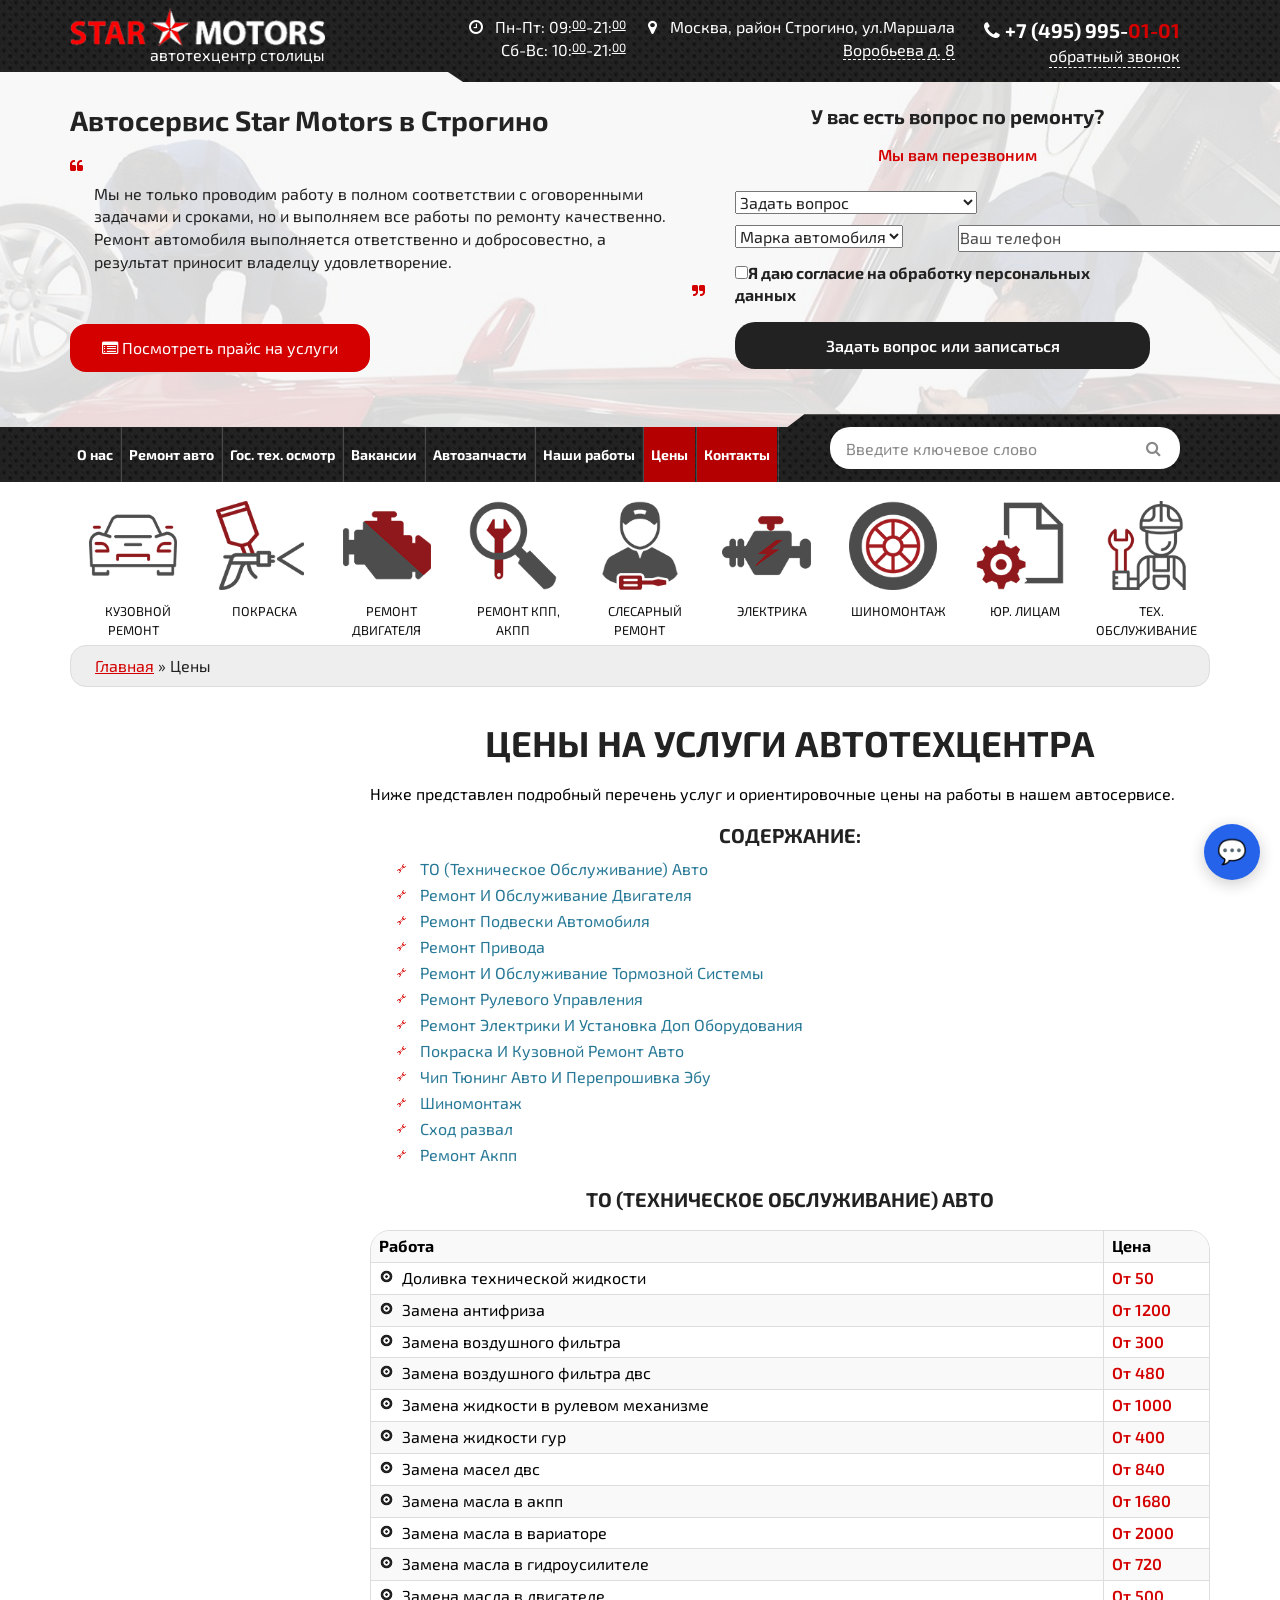
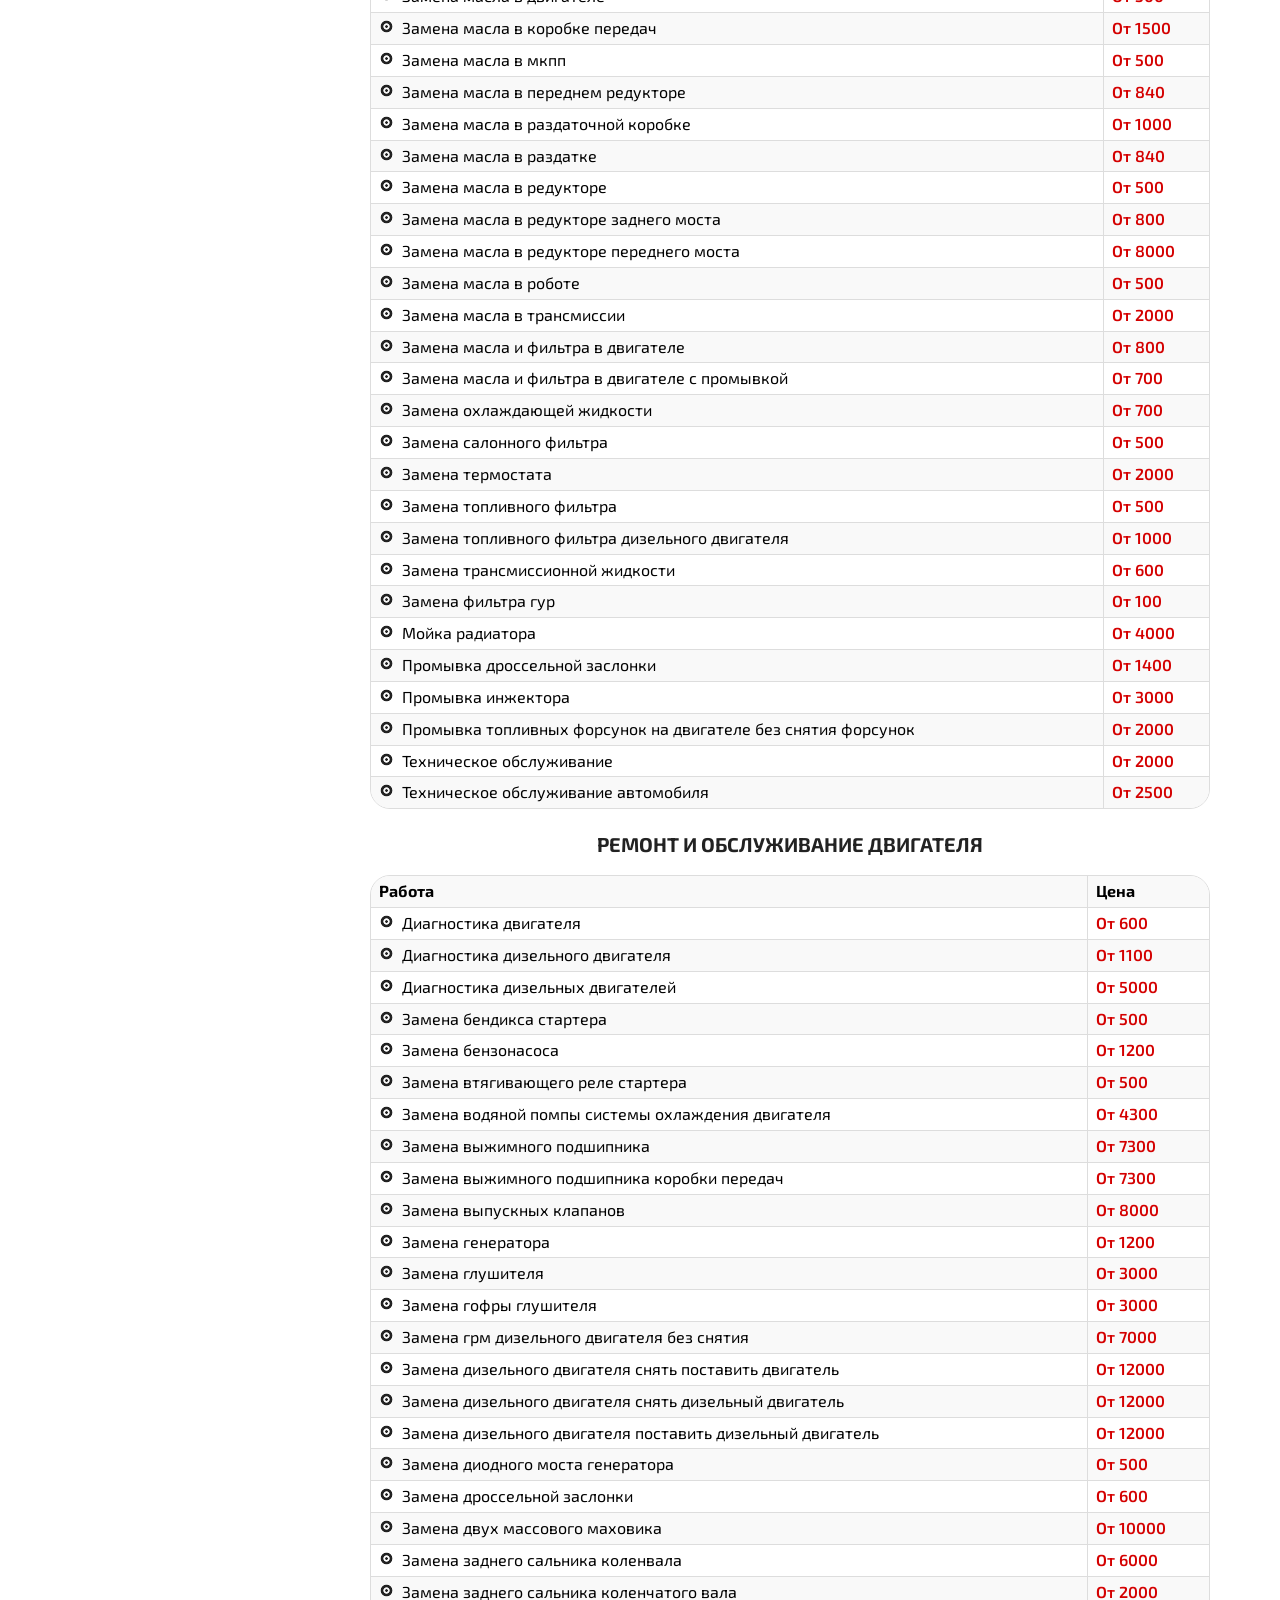
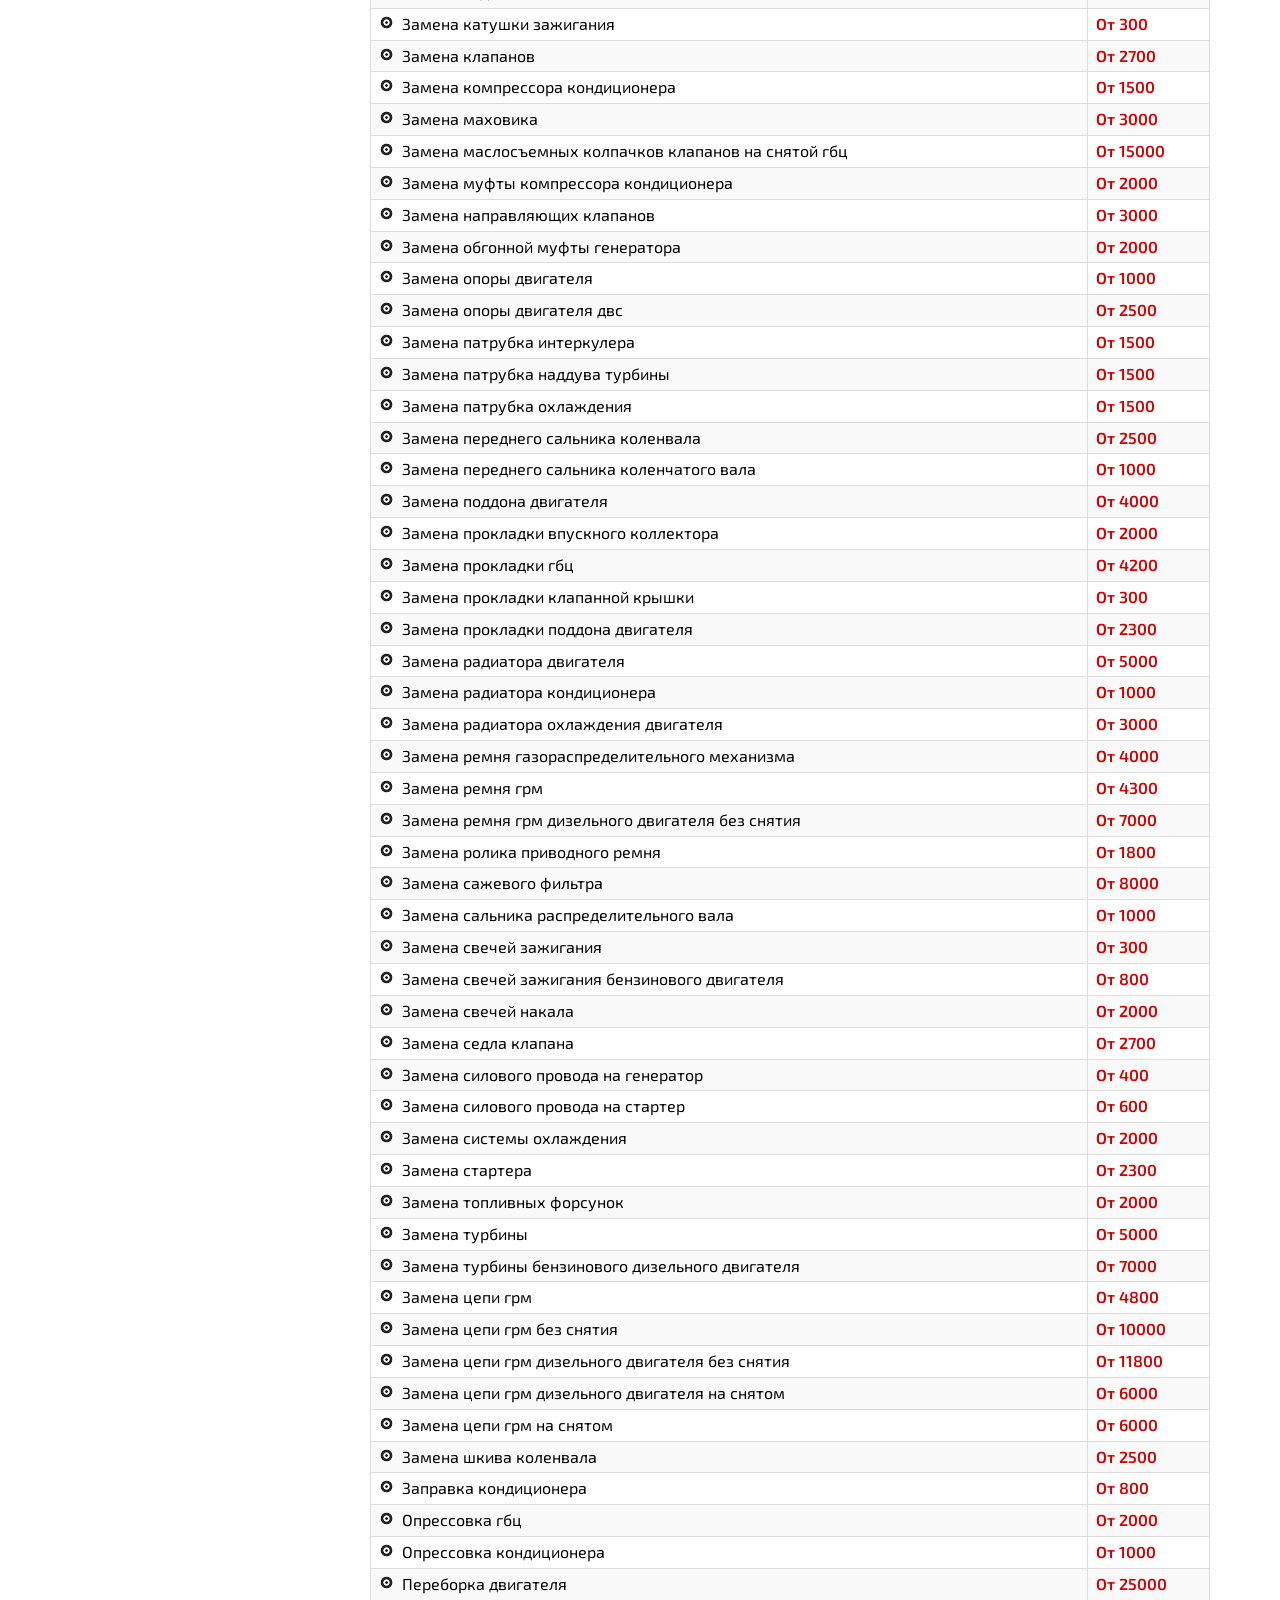
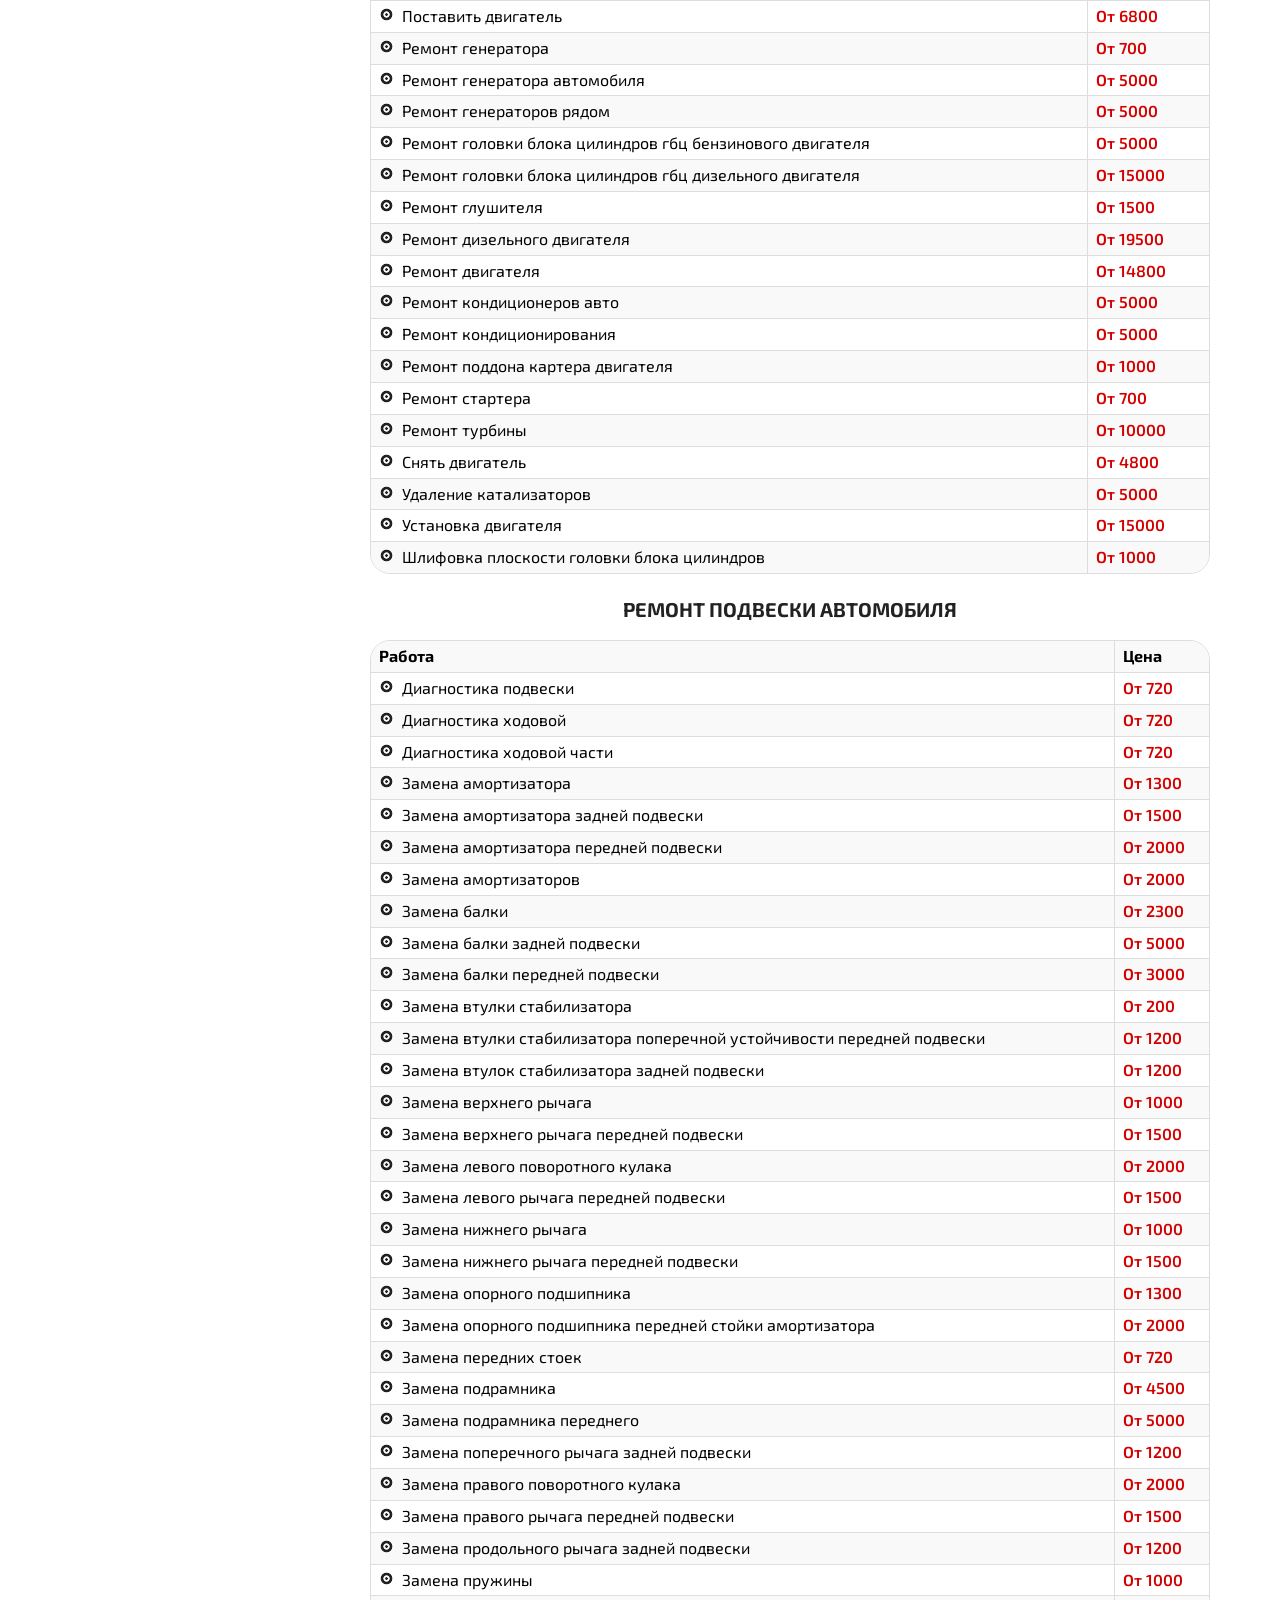
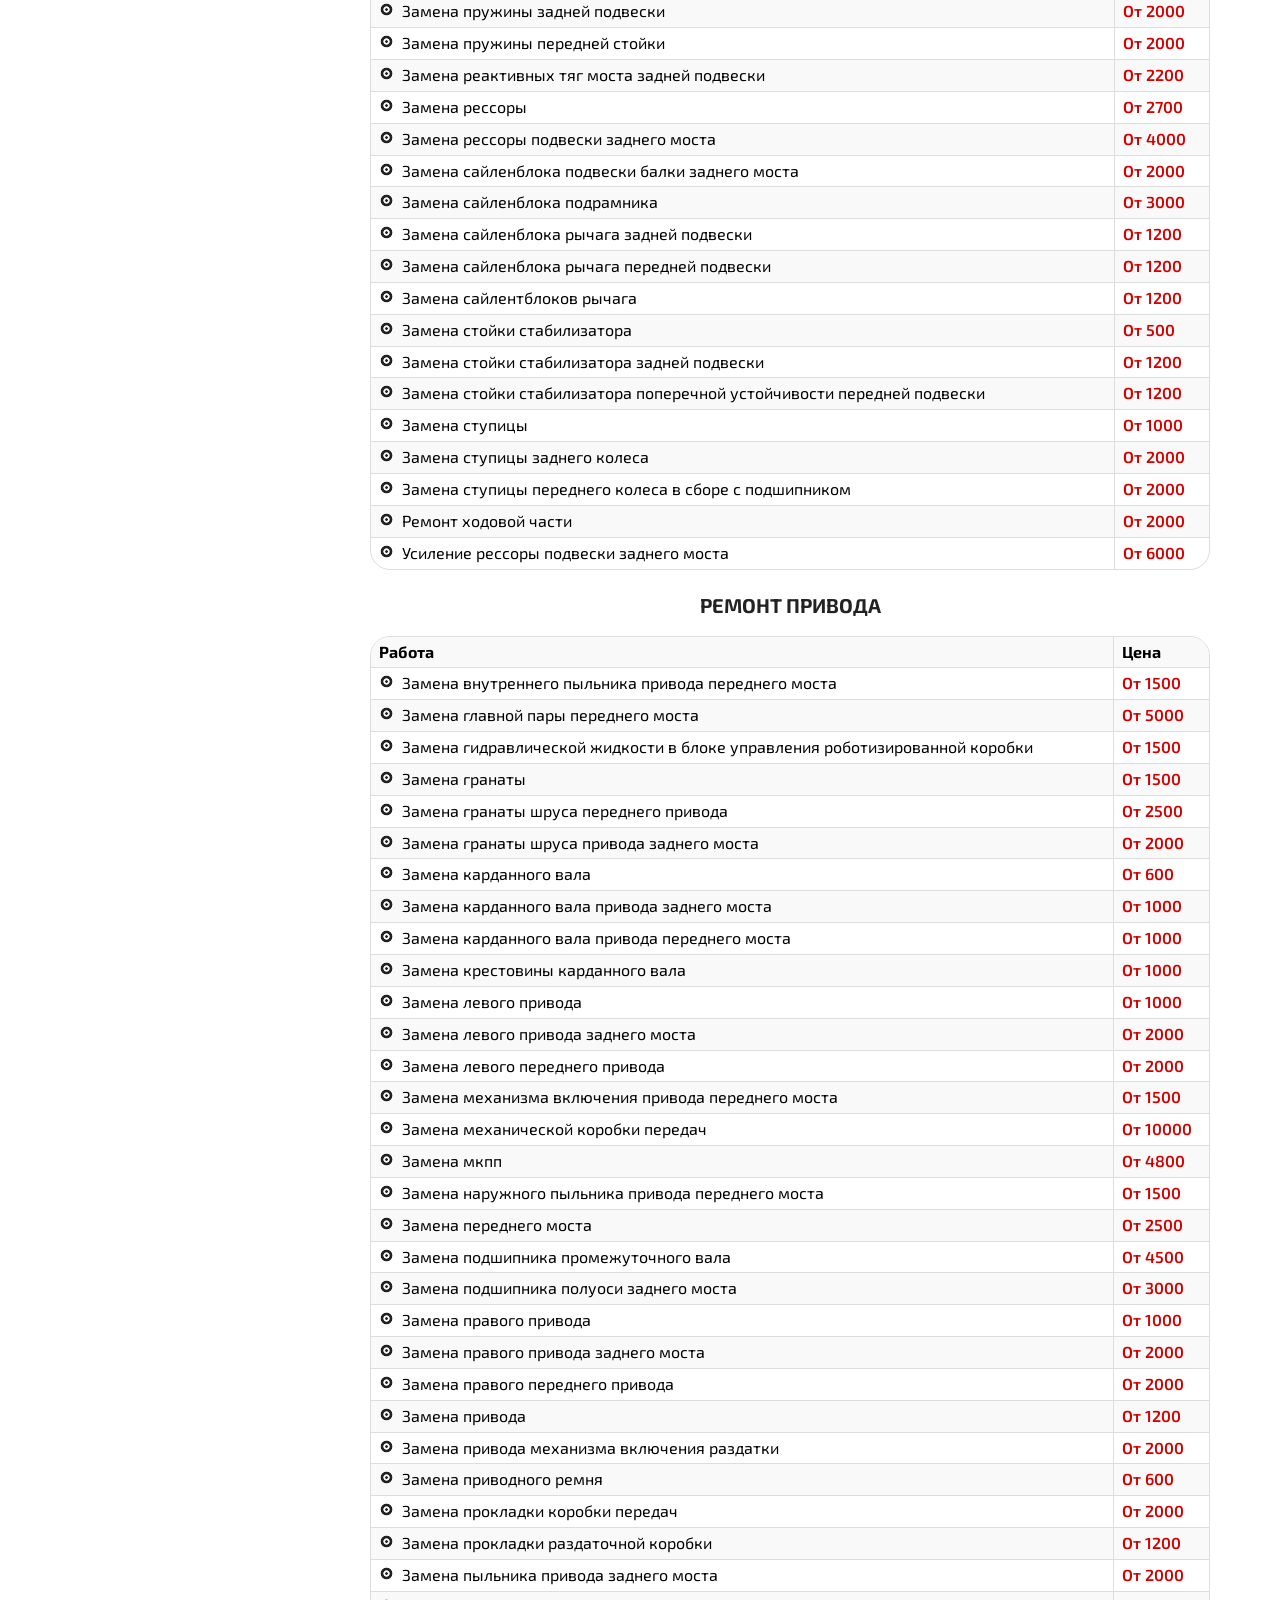
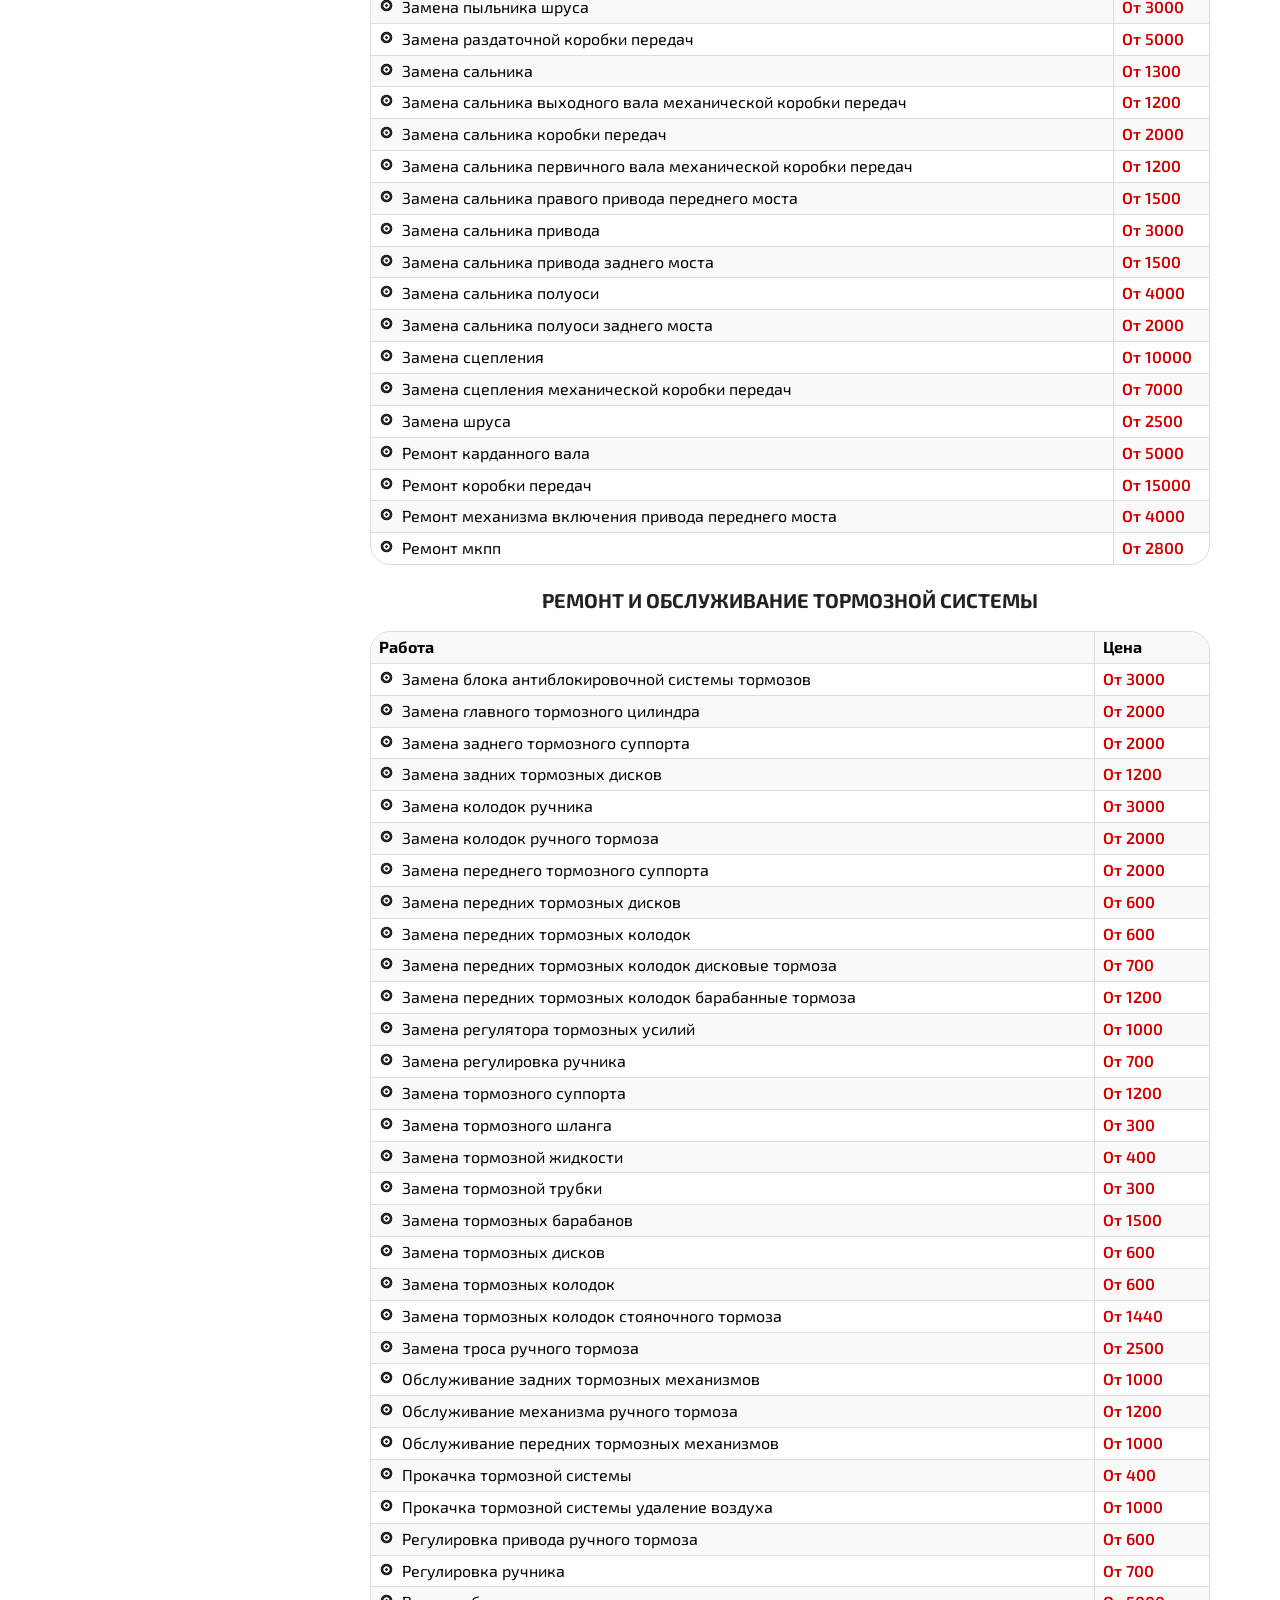
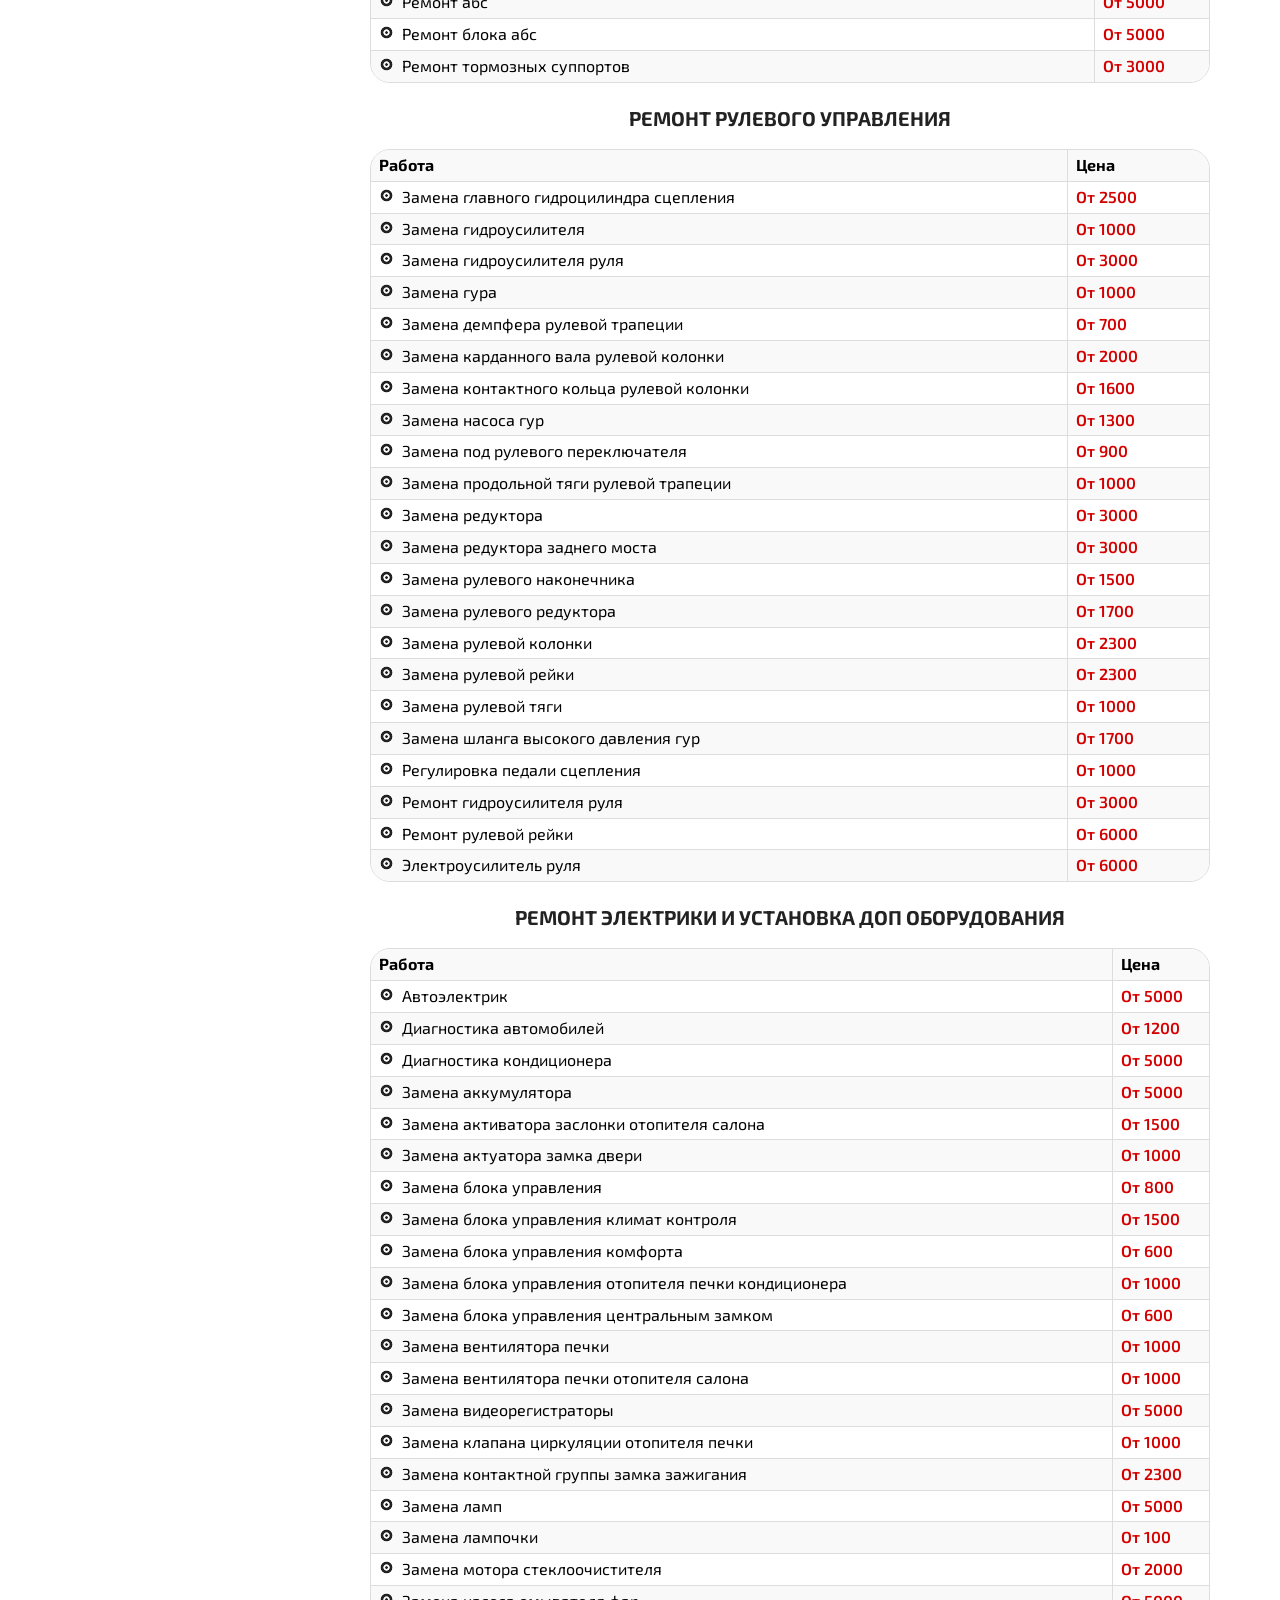
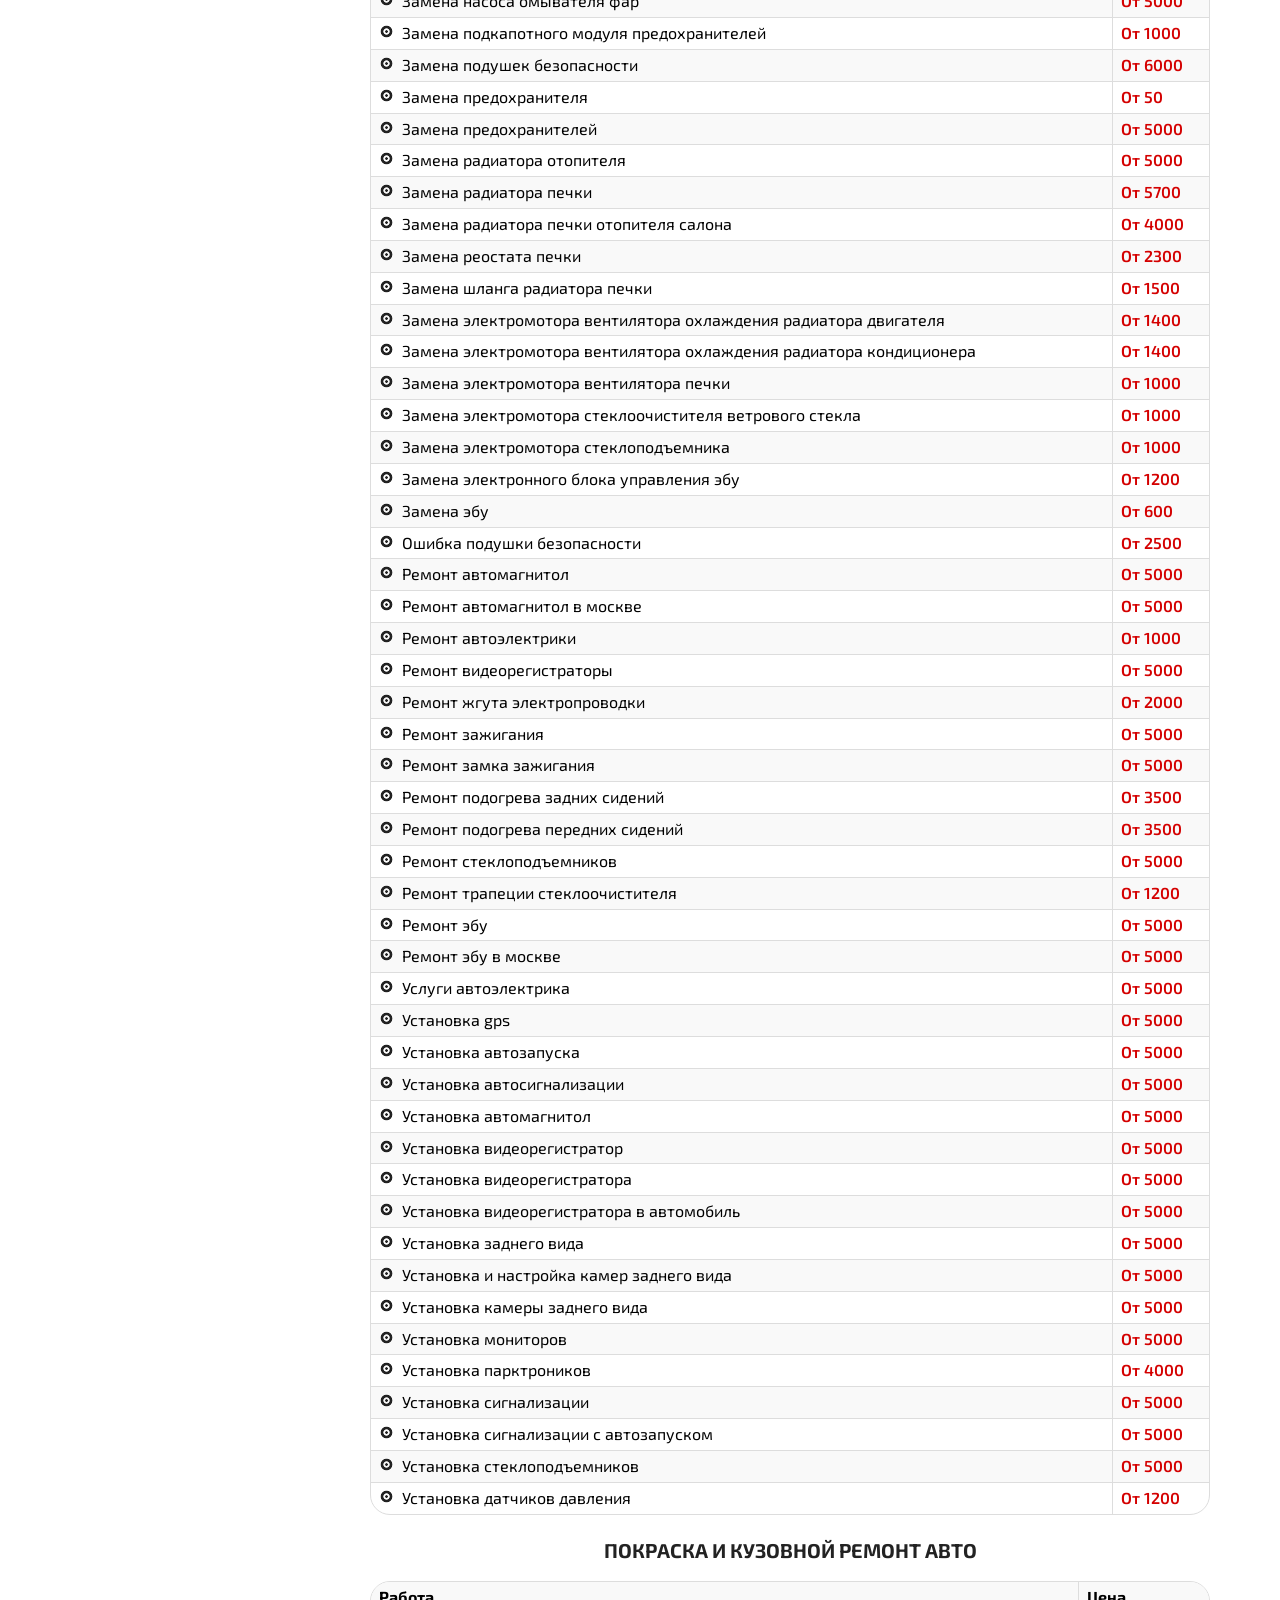
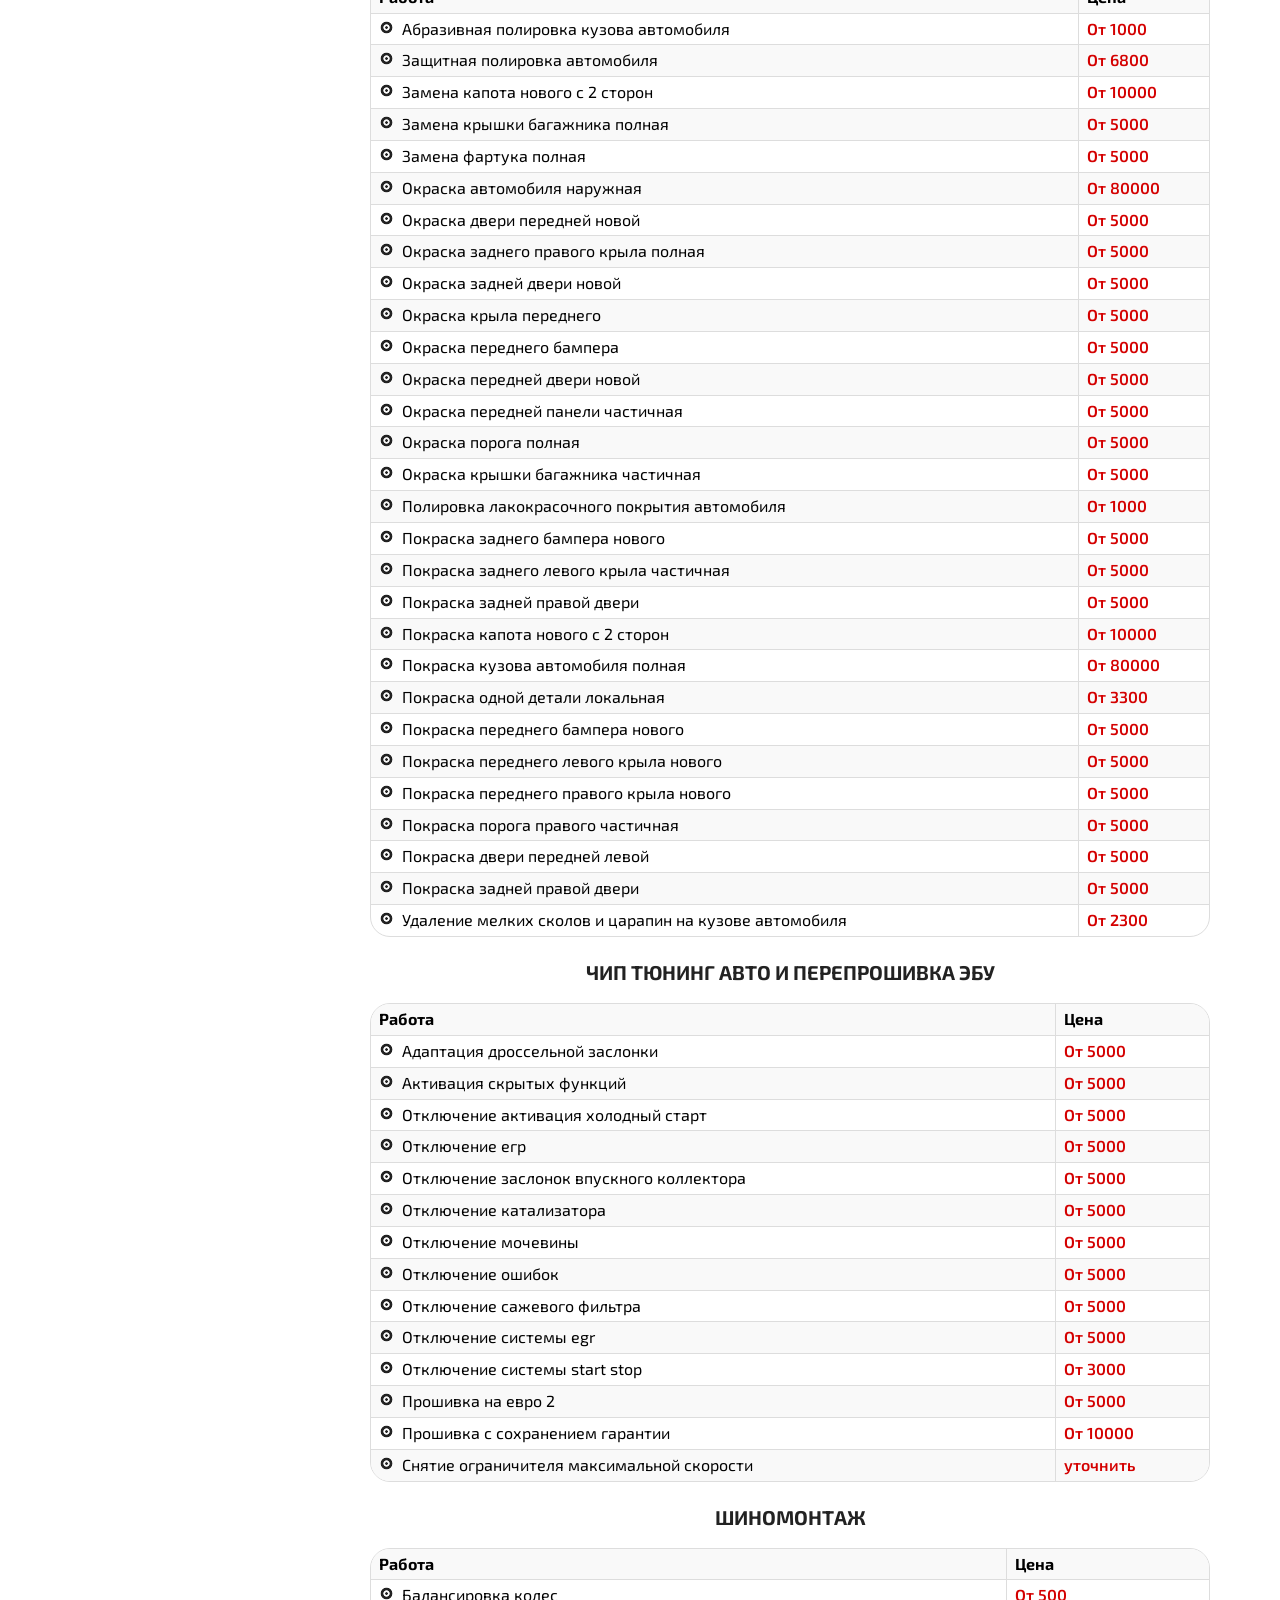
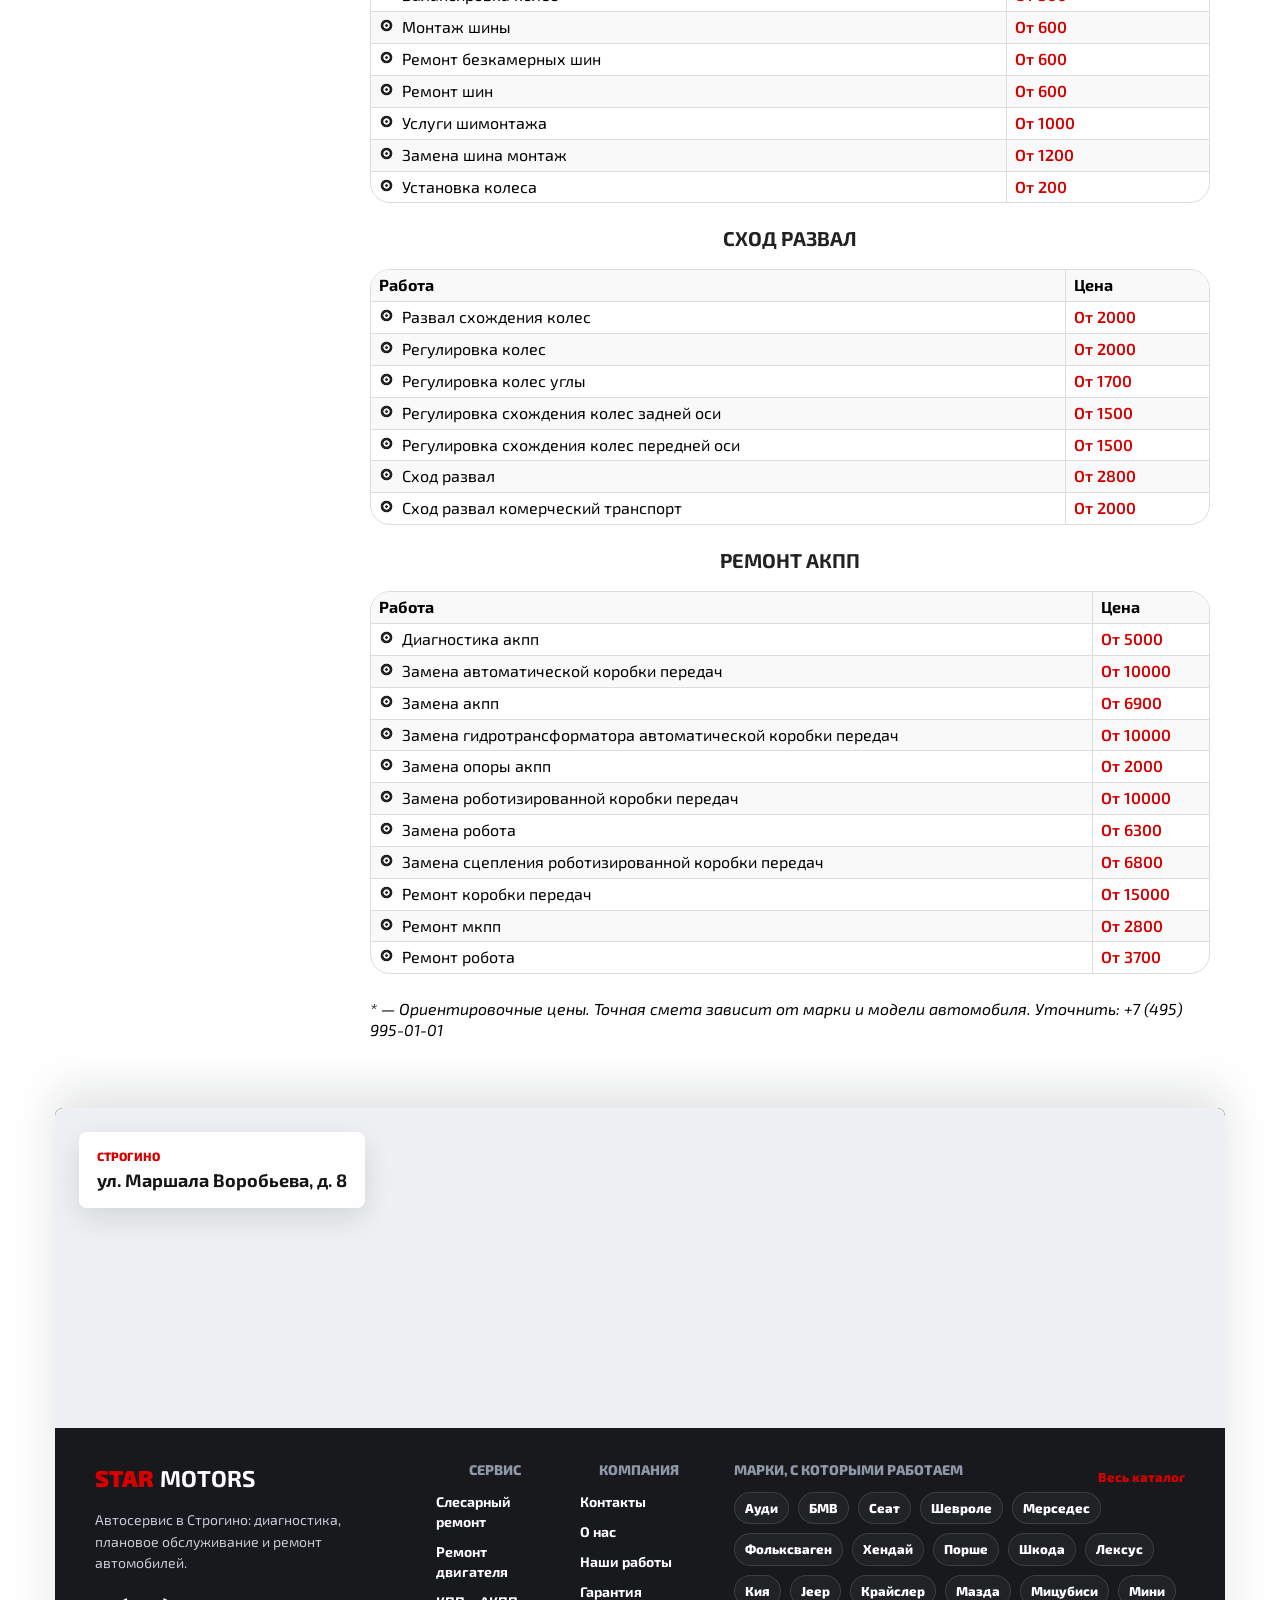
<file: index.html>
<!DOCTYPE html>
<html lang="ru-RU">
<head>
  <meta charset="utf-8" />
  <meta name="viewport" content="width=device-width, initial-scale=1" />
  <base href="https://patr1k66.github.io/star-motors/" />
  <title>Цены — Star Motors, автосервис в Строгино</title>
  <meta name="description" content="Прайс-лист автосервиса Star Motors — ремонт и ТО иномарок в Москве, Строгино." />
  <link rel="icon" href="https://star-motors.ru/wp-content/themes/wordpost_new1/images/favicon.ico" />
  <link rel="preconnect" href="https://fonts.googleapis.com" />
  <link rel="preconnect" href="https://fonts.gstatic.com" crossorigin />
  <link href="https://fonts.googleapis.com/css2?family=Exo+2:wght@300;400;600;700&display=swap" rel="stylesheet" />
  <link rel="stylesheet" href="https://cdnjs.cloudflare.com/ajax/libs/font-awesome/4.3.0/css/font-awesome.min.css" />
  <style>
body,div,dl,dt,dd,ul,ol,li,h1,h2,h3,h4,h5,h6,pre,
form,fieldset,input,textarea,p,blockquote,th,td{padding:0;margin:0;}
table{border-collapse:collapse;border-spacing:0;}
fieldset,img{border:0;}
ul{list-style:none;}
strong{font-weight:bold;}
caption,th{text-align:left;}
h1,h2,h3,h4,h5,h6{font-family:Calibri;}
h1{font-size:1.6em;}
h2{font-size:1.4em;}
h3{font-size:1.2em;}
h4{font-size:1em;}
h5{font-size:0.85em;}
h6{font-size:0.75em;}
q:before,q:after{content:'';}
abbr,acronym{border:0;}

/*!
 * Bootstrap v3.3.7 (http://getbootstrap.com)
 * Copyright 2011-2016 Twitter, Inc.
 * Licensed under MIT (https://github.com/twbs/bootstrap/blob/master/LICENSE)
 *//*! normalize.css v3.0.3 | MIT License | github.com/necolas/normalize.css */html{font-family:sans-serif;-webkit-text-size-adjust:100%;-ms-text-size-adjust:100%}body{margin:0}article,aside,details,figcaption,figure,footer,header,hgroup,main,menu,nav,section,summary{display:block}audio,canvas,progress,video{display:inline-block;vertical-align:baseline}audio:not([controls]){display:none;height:0}[hidden],template{display:none}a{background-color:transparent}a:active,a:hover{outline:0}abbr[title]{border-bottom:1px dotted}b,strong{font-weight:700}dfn{font-style:italic}h1{margin:.67em 0;font-size:2em}mark{color:#000;background:#ff0}small{font-size:80%}sub,sup{position:relative;font-size:75%;line-height:0;vertical-align:baseline}sup{top:-.5em}sub{bottom:-.25em}img{border:0}svg:not(:root){overflow:hidden}figure{margin:1em 40px}hr{height:0;-webkit-box-sizing:content-box;-moz-box-sizing:content-box;box-sizing:content-box}pre{overflow:auto}code,kbd,pre,samp{font-family:monospace,monospace;font-size:1em}button,input,optgroup,select,textarea{margin:0;font:inherit;color:inherit}button{overflow:visible}button,select{text-transform:none}button,html input[type=button],input[type=reset],input[type=submit]{-webkit-appearance:button;cursor:pointer}button[disabled],html input[disabled]{cursor:default}button::-moz-focus-inner,input::-moz-focus-inner{padding:0;border:0}input{line-height:normal}input[type=checkbox],input[type=radio]{-webkit-box-sizing:border-box;-moz-box-sizing:border-box;box-sizing:border-box;padding:0}input[type=number]::-webkit-inner-spin-button,input[type=number]::-webkit-outer-spin-button{height:auto}input[type=search]{-webkit-box-sizing:content-box;-moz-box-sizing:content-box;box-sizing:content-box;-webkit-appearance:textfield}input[type=search]::-webkit-search-cancel-button,input[type=search]::-webkit-search-decoration{-webkit-appearance:none}fieldset{padding:.35em .625em .75em;margin:0 2px;border:1px solid silver}legend{padding:0;border:0}textarea{overflow:auto}optgroup{font-weight:700}table{border-spacing:0;border-collapse:collapse}td,th{padding:0}/*! Source: https://github.com/h5bp/html5-boilerplate/blob/master/src/css/main.css */@media print{*,:after,:before{color:#000!important;text-shadow:none!important;background:0 0!important;-webkit-box-shadow:none!important;box-shadow:none!important}a,a:visited{text-decoration:underline}a[href]:after{content:" (" attr(href) ")"}abbr[title]:after{content:" (" attr(title) ")"}a[href^="javascript:"]:after,a[href^="#"]:after{content:""}blockquote,pre{border:1px solid #999;page-break-inside:avoid}thead{display:table-header-group}img,tr{page-break-inside:avoid}img{max-width:100%!important}h2,h3,p{orphans:3;widows:3}h2,h3{page-break-after:avoid}.navbar{display:none}.btn>.caret,.dropup>.btn>.caret{border-top-color:#000!important}.label{border:1px solid #000}.table{border-collapse:collapse!important}.table td,.table th{background-color:#fff!important}.table-bordered td,.table-bordered th{border:1px solid #ddd!important}}@font-face{font-family:'Glyphicons Halflings';src:url(../fonts/glyphicons-halflings-regular.eot);src:url(../fonts/glyphicons-halflings-regular.eot?#iefix) format('embedded-opentype'),url(../fonts/glyphicons-halflings-regular.woff2) format('woff2'),url(../fonts/glyphicons-halflings-regular.woff) format('woff'),url(../fonts/glyphicons-halflings-regular.ttf) format('truetype'),url(../fonts/glyphicons-halflings-regular.svg#glyphicons_halflingsregular) format('svg')}.glyphicon{position:relative;top:1px;display:inline-block;font-family:'Glyphicons Halflings';font-style:normal;font-weight:400;line-height:1;-webkit-font-smoothing:antialiased;-moz-osx-font-smoothing:grayscale}.glyphicon-asterisk:before{content:"\002a"}.glyphicon-plus:before{content:"\002b"}.glyphicon-eur:before,.glyphicon-euro:before{content:"\20ac"}.glyphicon-minus:before{content:"\2212"}.glyphicon-cloud:before{content:"\2601"}.glyphicon-envelope:before{content:"\2709"}.glyphicon-pencil:before{content:"\270f"}.glyphicon-glass:before{content:"\e001"}.glyphicon-music:before{content:"\e002"}.glyphicon-search:before{content:"\e003"}.glyphicon-heart:before{content:"\e005"}.glyphicon-star:before{content:"\e006"}.glyphicon-star-empty:before{content:"\e007"}.glyphicon-user:before{content:"\e008"}.glyphicon-film:before{content:"\e009"}.glyphicon-th-large:before{content:"\e010"}.glyphicon-th:before{content:"\e011"}.glyphicon-th-list:before{content:"\e012"}.glyphicon-ok:before{content:"\e013"}.glyphicon-remove:before{content:"\e014"}.glyphicon-zoom-in:before{content:"\e015"}.glyphicon-zoom-out:before{content:"\e016"}.glyphicon-off:before{content:"\e017"}.glyphicon-signal:before{content:"\e018"}.glyphicon-cog:before{content:"\e019"}.glyphicon-trash:before{content:"\e020"}.glyphicon-home:before{content:"\e021"}.glyphicon-file:before{content:"\e022"}.glyphicon-time:before{content:"\e023"}.glyphicon-road:before{content:"\e024"}.glyphicon-download-alt:before{content:"\e025"}.glyphicon-download:before{content:"\e026"}.glyphicon-upload:before{content:"\e027"}.glyphicon-inbox:before{content:"\e028"}.glyphicon-play-circle:before{content:"\e029"}.glyphicon-repeat:before{content:"\e030"}.glyphicon-refresh:before{content:"\e031"}.glyphicon-list-alt:before{content:"\e032"}.glyphicon-lock:before{content:"\e033"}.glyphicon-flag:before{content:"\e034"}.glyphicon-headphones:before{content:"\e035"}.glyphicon-volume-off:before{content:"\e036"}.glyphicon-volume-down:before{content:"\e037"}.glyphicon-volume-up:before{content:"\e038"}.glyphicon-qrcode:before{content:"\e039"}.glyphicon-barcode:before{content:"\e040"}.glyphicon-tag:before{content:"\e041"}.glyphicon-tags:before{content:"\e042"}.glyphicon-book:before{content:"\e043"}.glyphicon-bookmark:before{content:"\e044"}.glyphicon-print:before{content:"\e045"}.glyphicon-camera:before{content:"\e046"}.glyphicon-font:before{content:"\e047"}.glyphicon-bold:before{content:"\e048"}.glyphicon-italic:before{content:"\e049"}.glyphicon-text-height:before{content:"\e050"}.glyphicon-text-width:before{content:"\e051"}.glyphicon-align-left:before{content:"\e052"}.glyphicon-align-center:before{content:"\e053"}.glyphicon-align-right:before{content:"\e054"}.glyphicon-align-justify:before{content:"\e055"}.glyphicon-list:before{content:"\e056"}.glyphicon-indent-left:before{content:"\e057"}.glyphicon-indent-right:before{content:"\e058"}.glyphicon-facetime-video:before{content:"\e059"}.glyphicon-picture:before{content:"\e060"}.glyphicon-map-marker:before{content:"\e062"}.glyphicon-adjust:before{content:"\e063"}.glyphicon-tint:before{content:"\e064"}.glyphicon-edit:before{content:"\e065"}.glyphicon-share:before{content:"\e066"}.glyphicon-check:before{content:"\e067"}.glyphicon-move:before{content:"\e068"}.glyphicon-step-backward:before{content:"\e069"}.glyphicon-fast-backward:before{content:"\e070"}.glyphicon-backward:before{content:"\e071"}.glyphicon-play:before{content:"\e072"}.glyphicon-pause:before{content:"\e073"}.glyphicon-stop:before{content:"\e074"}.glyphicon-forward:before{content:"\e075"}.glyphicon-fast-forward:before{content:"\e076"}.glyphicon-step-forward:before{content:"\e077"}.glyphicon-eject:before{content:"\e078"}.glyphicon-chevron-left:before{content:"\e079"}.glyphicon-chevron-right:before{content:"\e080"}.glyphicon-plus-sign:before{content:"\e081"}.glyphicon-minus-sign:before{content:"\e082"}.glyphicon-remove-sign:before{content:"\e083"}.glyphicon-ok-sign:before{content:"\e084"}.glyphicon-question-sign:before{content:"\e085"}.glyphicon-info-sign:before{content:"\e086"}.glyphicon-screenshot:before{content:"\e087"}.glyphicon-remove-circle:before{content:"\e088"}.glyphicon-ok-circle:before{content:"\e089"}.glyphicon-ban-circle:before{content:"\e090"}.glyphicon-arrow-left:before{content:"\e091"}.glyphicon-arrow-right:before{content:"\e092"}.glyphicon-arrow-up:before{content:"\e093"}.glyphicon-arrow-down:before{content:"\e094"}.glyphicon-share-alt:before{content:"\e095"}.glyphicon-resize-full:before{content:"\e096"}.glyphicon-resize-small:before{content:"\e097"}.glyphicon-exclamation-sign:before{content:"\e101"}.glyphicon-gift:before{content:"\e102"}.glyphicon-leaf:before{content:"\e103"}.glyphicon-fire:before{content:"\e104"}.glyphicon-eye-open:before{content:"\e105"}.glyphicon-eye-close:before{content:"\e106"}.glyphicon-warning-sign:before{content:"\e107"}.glyphicon-plane:before{content:"\e108"}.glyphicon-calendar:before{content:"\e109"}.glyphicon-random:before{content:"\e110"}.glyphicon-comment:before{content:"\e111"}.glyphicon-magnet:before{content:"\e112"}.glyphicon-chevron-up:before{content:"\e113"}.glyphicon-chevron-down:before{content:"\e114"}.glyphicon-retweet:before{content:"\e115"}.glyphicon-shopping-cart:before{content:"\e116"}.glyphicon-folder-close:before{content:"\e117"}.glyphicon-folder-open:before{content:"\e118"}.glyphicon-resize-vertical:before{content:"\e119"}.glyphicon-resize-horizontal:before{content:"\e120"}.glyphicon-hdd:before{content:"\e121"}.glyphicon-bullhorn:before{content:"\e122"}.glyphicon-bell:before{content:"\e123"}.glyphicon-certificate:before{content:"\e124"}.glyphicon-thumbs-up:before{content:"\e125"}.glyphicon-thumbs-down:before{content:"\e126"}.glyphicon-hand-right:before{content:"\e127"}.glyphicon-hand-left:before{content:"\e128"}.glyphicon-hand-up:before{content:"\e129"}.glyphicon-hand-down:before{content:"\e130"}.glyphicon-circle-arrow-right:before{content:"\e131"}.glyphicon-circle-arrow-left:before{content:"\e132"}.glyphicon-circle-arrow-up:before{content:"\e133"}.glyphicon-circle-arrow-down:before{content:"\e134"}.glyphicon-globe:before{content:"\e135"}.glyphicon-wrench:before{content:"\e136"}.glyphicon-tasks:before{content:"\e137"}.glyphicon-filter:before{content:"\e138"}.glyphicon-briefcase:before{content:"\e139"}.glyphicon-fullscreen:before{content:"\e140"}.glyphicon-dashboard:before{content:"\e141"}.glyphicon-paperclip:before{content:"\e142"}.glyphicon-heart-empty:before{content:"\e143"}.glyphicon-link:before{content:"\e144"}.glyphicon-phone:before{content:"\e145"}.glyphicon-pushpin:before{content:"\e146"}.glyphicon-usd:before{content:"\e148"}.glyphicon-gbp:before{content:"\e149"}.glyphicon-sort:before{content:"\e150"}.glyphicon-sort-by-alphabet:before{content:"\e151"}.glyphicon-sort-by-alphabet-alt:before{content:"\e152"}.glyphicon-sort-by-order:before{content:"\e153"}.glyphicon-sort-by-order-alt:before{content:"\e154"}.glyphicon-sort-by-attributes:before{content:"\e155"}.glyphicon-sort-by-attributes-alt:before{content:"\e156"}.glyphicon-unchecked:before{content:"\e157"}.glyphicon-expand:before{content:"\e158"}.glyphicon-collapse-down:before{content:"\e159"}.glyphicon-collapse-up:before{content:"\e160"}.glyphicon-log-in:before{content:"\e161"}.glyphicon-flash:before{content:"\e162"}.glyphicon-log-out:before{content:"\e163"}.glyphicon-new-window:before{content:"\e164"}.glyphicon-record:before{content:"\e165"}.glyphicon-save:before{content:"\e166"}.glyphicon-open:before{content:"\e167"}.glyphicon-saved:before{content:"\e168"}.glyphicon-import:before{content:"\e169"}.glyphicon-export:before{content:"\e170"}.glyphicon-send:before{content:"\e171"}.glyphicon-floppy-disk:before{content:"\e172"}.glyphicon-floppy-saved:before{content:"\e173"}.glyphicon-floppy-remove:before{content:"\e174"}.glyphicon-floppy-save:before{content:"\e175"}.glyphicon-floppy-open:before{content:"\e176"}.glyphicon-credit-card:before{content:"\e177"}.glyphicon-transfer:before{content:"\e178"}.glyphicon-cutlery:before{content:"\e179"}.glyphicon-header:before{content:"\e180"}.glyphicon-compressed:before{content:"\e181"}.glyphicon-earphone:before{content:"\e182"}.glyphicon-phone-alt:before{content:"\e183"}.glyphicon-tower:before{content:"\e184"}.glyphicon-stats:before{content:"\e185"}.glyphicon-sd-video:before{content:"\e186"}.glyphicon-hd-video:before{content:"\e187"}.glyphicon-subtitles:before{content:"\e188"}.glyphicon-sound-stereo:before{content:"\e189"}.glyphicon-sound-dolby:before{content:"\e190"}.glyphicon-sound-5-1:before{content:"\e191"}.glyphicon-sound-6-1:before{content:"\e192"}.glyphicon-sound-7-1:before{content:"\e193"}.glyphicon-copyright-mark:before{content:"\e194"}.glyphicon-registration-mark:before{content:"\e195"}.glyphicon-cloud-download:before{content:"\e197"}.glyphicon-cloud-upload:before{content:"\e198"}.glyphicon-tree-conifer:before{content:"\e199"}.glyphicon-tree-deciduous:before{content:"\e200"}.glyphicon-cd:before{content:"\e201"}.glyphicon-save-file:before{content:"\e202"}.glyphicon-open-file:before{content:"\e203"}.glyphicon-level-up:before{content:"\e204"}.glyphicon-copy:before{content:"\e205"}.glyphicon-paste:before{content:"\e206"}.glyphicon-alert:before{content:"\e209"}.glyphicon-equalizer:before{content:"\e210"}.glyphicon-king:before{content:"\e211"}.glyphicon-queen:before{content:"\e212"}.glyphicon-pawn:before{content:"\e213"}.glyphicon-bishop:before{content:"\e214"}.glyphicon-knight:before{content:"\e215"}.glyphicon-baby-formula:before{content:"\e216"}.glyphicon-tent:before{content:"\26fa"}.glyphicon-blackboard:before{content:"\e218"}.glyphicon-bed:before{content:"\e219"}.glyphicon-apple:before{content:"\f8ff"}.glyphicon-erase:before{content:"\e221"}.glyphicon-hourglass:before{content:"\231b"}.glyphicon-lamp:before{content:"\e223"}.glyphicon-duplicate:before{content:"\e224"}.glyphicon-piggy-bank:before{content:"\e225"}.glyphicon-scissors:before{content:"\e226"}.glyphicon-bitcoin:before{content:"\e227"}.glyphicon-btc:before{content:"\e227"}.glyphicon-xbt:before{content:"\e227"}.glyphicon-yen:before{content:"\00a5"}.glyphicon-jpy:before{content:"\00a5"}.glyphicon-ruble:before{content:"\20bd"}.glyphicon-rub:before{content:"\20bd"}.glyphicon-scale:before{content:"\e230"}.glyphicon-ice-lolly:before{content:"\e231"}.glyphicon-ice-lolly-tasted:before{content:"\e232"}.glyphicon-education:before{content:"\e233"}.glyphicon-option-horizontal:before{content:"\e234"}.glyphicon-option-vertical:before{content:"\e235"}.glyphicon-menu-hamburger:before{content:"\e236"}.glyphicon-modal-window:before{content:"\e237"}.glyphicon-oil:before{content:"\e238"}.glyphicon-grain:before{content:"\e239"}.glyphicon-sunglasses:before{content:"\e240"}.glyphicon-text-size:before{content:"\e241"}.glyphicon-text-color:before{content:"\e242"}.glyphicon-text-background:before{content:"\e243"}.glyphicon-object-align-top:before{content:"\e244"}.glyphicon-object-align-bottom:before{content:"\e245"}.glyphicon-object-align-horizontal:before{content:"\e246"}.glyphicon-object-align-left:before{content:"\e247"}.glyphicon-object-align-vertical:before{content:"\e248"}.glyphicon-object-align-right:before{content:"\e249"}.glyphicon-triangle-right:before{content:"\e250"}.glyphicon-triangle-left:before{content:"\e251"}.glyphicon-triangle-bottom:before{content:"\e252"}.glyphicon-triangle-top:before{content:"\e253"}.glyphicon-console:before{content:"\e254"}.glyphicon-superscript:before{content:"\e255"}.glyphicon-subscript:before{content:"\e256"}.glyphicon-menu-left:before{content:"\e257"}.glyphicon-menu-right:before{content:"\e258"}.glyphicon-menu-down:before{content:"\e259"}.glyphicon-menu-up:before{content:"\e260"}*{-webkit-box-sizing:border-box;-moz-box-sizing:border-box;box-sizing:border-box}:after,:before{-webkit-box-sizing:border-box;-moz-box-sizing:border-box;box-sizing:border-box}html{font-size:10px;-webkit-tap-highlight-color:rgba(0,0,0,0)}body{font-family:"Helvetica Neue",Helvetica,Arial,sans-serif;font-size:14px;line-height:1.42857143;color:#333;background-color:#fff}button,input,select,textarea{font-family:inherit;font-size:inherit;line-height:inherit}a{color:#337ab7;text-decoration:none}a:focus,a:hover{color:#23527c;text-decoration:underline}a:focus{outline:5px auto -webkit-focus-ring-color;outline-offset:-2px}figure{margin:0}img{vertical-align:middle}.carousel-inner>.item>a>img,.carousel-inner>.item>img,.img-responsive,.thumbnail a>img,.thumbnail>img{display:block;max-width:100%;height:auto}.img-rounded{border-radius:6px}.img-thumbnail{display:inline-block;max-width:100%;height:auto;padding:4px;line-height:1.42857143;background-color:#fff;border:1px solid #ddd;border-radius:4px;-webkit-transition:all .2s ease-in-out;-o-transition:all .2s ease-in-out;transition:all .2s ease-in-out}.img-circle{border-radius:50%}hr{margin-top:20px;margin-bottom:20px;border:0;border-top:1px solid #eee}.sr-only{position:absolute;width:1px;height:1px;padding:0;margin:-1px;overflow:hidden;clip:rect(0,0,0,0);border:0}.sr-only-focusable:active,.sr-only-focusable:focus{position:static;width:auto;height:auto;margin:0;overflow:visible;clip:auto}[role=button]{cursor:pointer}.h1,.h2,.h3,.h4,.h5,.h6,h1,h2,h3,h4,h5,h6{font-family:inherit;font-weight:500;line-height:1.1;color:inherit}.h1 .small,.h1 small,.h2 .small,.h2 small,.h3 .small,.h3 small,.h4 .small,.h4 small,.h5 .small,.h5 small,.h6 .small,.h6 small,h1 .small,h1 small,h2 .small,h2 small,h3 .small,h3 small,h4 .small,h4 small,h5 .small,h5 small,h6 .small,h6 small{font-weight:400;line-height:1;color:#777}.h1,.h2,.h3,h1,h2,h3{margin-top:20px;margin-bottom:10px}.h1 .small,.h1 small,.h2 .small,.h2 small,.h3 .small,.h3 small,h1 .small,h1 small,h2 .small,h2 small,h3 .small,h3 small{font-size:65%}.h4,.h5,.h6,h4,h5,h6{margin-top:10px;margin-bottom:10px}.h4 .small,.h4 small,.h5 .small,.h5 small,.h6 .small,.h6 small,h4 .small,h4 small,h5 .small,h5 small,h6 .small,h6 small{font-size:75%}.h1,h1{font-size:36px}.h2,h2{font-size:30px}.h3,h3{font-size:24px}.h4,h4{font-size:18px}.h5,h5{font-size:14px}.h6,h6{font-size:12px}p{margin:0 0 10px}.lead{margin-bottom:20px;font-size:16px;font-weight:300;line-height:1.4}@media (min-width:768px){.lead{font-size:21px}}.small,small{font-size:85%}.mark,mark{padding:.2em;background-color:#fcf8e3}.text-left{text-align:left}.text-right{text-align:right}.text-center{text-align:center}.text-justify{text-align:justify}.text-nowrap{white-space:nowrap}.text-lowercase{text-transform:lowercase}.text-uppercase{text-transform:uppercase}.text-capitalize{text-transform:capitalize}.text-muted{color:#777}.text-primary{color:#337ab7}a.text-primary:focus,a.text-primary:hover{color:#286090}.text-success{color:#3c763d}a.text-success:focus,a.text-success:hover{color:#2b542c}.text-info{color:#31708f}a.text-info:focus,a.text-info:hover{color:#245269}.text-warning{color:#8a6d3b}a.text-warning:focus,a.text-warning:hover{color:#66512c}.text-danger{color:#a94442}a.text-danger:focus,a.text-danger:hover{color:#843534}.bg-primary{color:#fff;background-color:#337ab7}a.bg-primary:focus,a.bg-primary:hover{background-color:#286090}.bg-success{background-color:#dff0d8}a.bg-success:focus,a.bg-success:hover{background-color:#c1e2b3}.bg-info{background-color:#d9edf7}a.bg-info:focus,a.bg-info:hover{background-color:#afd9ee}.bg-warning{background-color:#fcf8e3}a.bg-warning:focus,a.bg-warning:hover{background-color:#f7ecb5}.bg-danger{background-color:#f2dede}a.bg-danger:focus,a.bg-danger:hover{background-color:#e4b9b9}.page-header{padding-bottom:9px;margin:40px 0 20px;border-bottom:1px solid #eee}ol,ul{margin-top:0;margin-bottom:10px}ol ol,ol ul,ul ol,ul ul{margin-bottom:0}.list-unstyled{padding-left:0;list-style:none}.list-inline{padding-left:0;margin-left:-5px;list-style:none}.list-inline>li{display:inline-block;padding-right:5px;padding-left:5px}dl{margin-top:0;margin-bottom:20px}dd,dt{line-height:1.42857143}dt{font-weight:700}dd{margin-left:0}@media (min-width:768px){.dl-horizontal dt{float:left;width:160px;overflow:hidden;clear:left;text-align:right;text-overflow:ellipsis;white-space:nowrap}.dl-horizontal dd{margin-left:180px}}abbr[data-original-title],abbr[title]{cursor:help;border-bottom:1px dotted #777}.initialism{font-size:90%;text-transform:uppercase}blockquote{padding:10px 20px;margin:0 0 20px;font-size:17.5px;border-left:5px solid #eee}blockquote ol:last-child,blockquote p:last-child,blockquote ul:last-child{margin-bottom:0}blockquote .small,blockquote footer,blockquote small{display:block;font-size:80%;line-height:1.42857143;color:#777}blockquote .small:before,blockquote footer:before,blockquote small:before{content:'\2014 \00A0'}.blockquote-reverse,blockquote.pull-right{padding-right:15px;padding-left:0;text-align:right;border-right:5px solid #eee;border-left:0}.blockquote-reverse .small:before,.blockquote-reverse footer:before,.blockquote-reverse small:before,blockquote.pull-right .small:before,blockquote.pull-right footer:before,blockquote.pull-right small:before{content:''}.blockquote-reverse .small:after,.blockquote-reverse footer:after,.blockquote-reverse small:after,blockquote.pull-right .small:after,blockquote.pull-right footer:after,blockquote.pull-right small:after{content:'\00A0 \2014'}address{margin-bottom:20px;font-style:normal;line-height:1.42857143}code,kbd,pre,samp{font-family:Menlo,Monaco,Consolas,"Courier New",monospace}code{padding:2px 4px;font-size:90%;color:#c7254e;background-color:#f9f2f4;border-radius:4px}kbd{padding:2px 4px;font-size:90%;color:#fff;background-color:#333;border-radius:3px;-webkit-box-shadow:inset 0 -1px 0 rgba(0,0,0,.25);box-shadow:inset 0 -1px 0 rgba(0,0,0,.25)}kbd kbd{padding:0;font-size:100%;font-weight:700;-webkit-box-shadow:none;box-shadow:none}pre{display:block;padding:9.5px;margin:0 0 10px;font-size:13px;line-height:1.42857143;color:#333;word-break:break-all;word-wrap:break-word;background-color:#f5f5f5;border:1px solid #ccc;border-radius:4px}pre code{padding:0;font-size:inherit;color:inherit;white-space:pre-wrap;background-color:transparent;border-radius:0}.pre-scrollable{max-height:340px;overflow-y:scroll}.container{padding-right:15px;padding-left:15px;margin-right:auto;margin-left:auto}@media (min-width:768px){.container{width:750px}}@media (min-width:992px){.container{width:970px}}@media (min-width:1200px){.container{width:1170px}}.container-fluid{padding-right:15px;padding-left:15px;margin-right:auto;margin-left:auto}.row{margin-right:-15px;margin-left:-15px}.col-lg-1,.col-lg-10,.col-lg-11,.col-lg-12,.col-lg-2,.col-lg-3,.col-lg-4,.col-lg-5,.col-lg-6,.col-lg-7,.col-lg-8,.col-lg-9,.col-md-1,.col-md-10,.col-md-11,.col-md-12,.col-md-2,.col-md-3,.col-md-4,.col-md-5,.col-md-6,.col-md-7,.col-md-8,.col-md-9,.col-sm-1,.col-sm-10,.col-sm-11,.col-sm-12,.col-sm-2,.col-sm-3,.col-sm-4,.col-sm-5,.col-sm-6,.col-sm-7,.col-sm-8,.col-sm-9,.col-xs-1,.col-xs-10,.col-xs-11,.col-xs-12,.col-xs-2,.col-xs-3,.col-xs-4,.col-xs-5,.col-xs-6,.col-xs-7,.col-xs-8,.col-xs-9{position:relative;min-height:1px;padding-right:15px;padding-left:15px}.col-xs-1,.col-xs-10,.col-xs-11,.col-xs-12,.col-xs-2,.col-xs-3,.col-xs-4,.col-xs-5,.col-xs-6,.col-xs-7,.col-xs-8,.col-xs-9{float:left}.col-xs-12{width:100%}.col-xs-11{width:91.66666667%}.col-xs-10{width:83.33333333%}.col-xs-9{width:75%}.col-xs-8{width:66.66666667%}.col-xs-7{width:58.33333333%}.col-xs-6{width:50%}.col-xs-5{width:41.66666667%}.col-xs-4{width:33.33333333%}.col-xs-3{width:25%}.col-xs-2{width:16.66666667%}.col-xs-1{width:8.33333333%}.col-xs-pull-12{right:100%}.col-xs-pull-11{right:91.66666667%}.col-xs-pull-10{right:83.33333333%}.col-xs-pull-9{right:75%}.col-xs-pull-8{right:66.66666667%}.col-xs-pull-7{right:58.33333333%}.col-xs-pull-6{right:50%}.col-xs-pull-5{right:41.66666667%}.col-xs-pull-4{right:33.33333333%}.col-xs-pull-3{right:25%}.col-xs-pull-2{right:16.66666667%}.col-xs-pull-1{right:8.33333333%}.col-xs-pull-0{right:auto}.col-xs-push-12{left:100%}.col-xs-push-11{left:91.66666667%}.col-xs-push-10{left:83.33333333%}.col-xs-push-9{left:75%}.col-xs-push-8{left:66.66666667%}.col-xs-push-7{left:58.33333333%}.col-xs-push-6{left:50%}.col-xs-push-5{left:41.66666667%}.col-xs-push-4{left:33.33333333%}.col-xs-push-3{left:25%}.col-xs-push-2{left:16.66666667%}.col-xs-push-1{left:8.33333333%}.col-xs-push-0{left:auto}.col-xs-offset-12{margin-left:100%}.col-xs-offset-11{margin-left:91.66666667%}.col-xs-offset-10{margin-left:83.33333333%}.col-xs-offset-9{margin-left:75%}.col-xs-offset-8{margin-left:66.66666667%}.col-xs-offset-7{margin-left:58.33333333%}.col-xs-offset-6{margin-left:50%}.col-xs-offset-5{margin-left:41.66666667%}.col-xs-offset-4{margin-left:33.33333333%}.col-xs-offset-3{margin-left:25%}.col-xs-offset-2{margin-left:16.66666667%}.col-xs-offset-1{margin-left:8.33333333%}.col-xs-offset-0{margin-left:0}@media (min-width:768px){.col-sm-1,.col-sm-10,.col-sm-11,.col-sm-12,.col-sm-2,.col-sm-3,.col-sm-4,.col-sm-5,.col-sm-6,.col-sm-7,.col-sm-8,.col-sm-9{float:left}.col-sm-12{width:100%}.col-sm-11{width:91.66666667%}.col-sm-10{width:83.33333333%}.col-sm-9{width:75%}.col-sm-8{width:66.66666667%}.col-sm-7{width:58.33333333%}.col-sm-6{width:50%}.col-sm-5{width:41.66666667%}.col-sm-4{width:33.33333333%}.col-sm-3{width:25%}.col-sm-2{width:16.66666667%}.col-sm-1{width:8.33333333%}.col-sm-pull-12{right:100%}.col-sm-pull-11{right:91.66666667%}.col-sm-pull-10{right:83.33333333%}.col-sm-pull-9{right:75%}.col-sm-pull-8{right:66.66666667%}.col-sm-pull-7{right:58.33333333%}.col-sm-pull-6{right:50%}.col-sm-pull-5{right:41.66666667%}.col-sm-pull-4{right:33.33333333%}.col-sm-pull-3{right:25%}.col-sm-pull-2{right:16.66666667%}.col-sm-pull-1{right:8.33333333%}.col-sm-pull-0{right:auto}.col-sm-push-12{left:100%}.col-sm-push-11{left:91.66666667%}.col-sm-push-10{left:83.33333333%}.col-sm-push-9{left:75%}.col-sm-push-8{left:66.66666667%}.col-sm-push-7{left:58.33333333%}.col-sm-push-6{left:50%}.col-sm-push-5{left:41.66666667%}.col-sm-push-4{left:33.33333333%}.col-sm-push-3{left:25%}.col-sm-push-2{left:16.66666667%}.col-sm-push-1{left:8.33333333%}.col-sm-push-0{left:auto}.col-sm-offset-12{margin-left:100%}.col-sm-offset-11{margin-left:91.66666667%}.col-sm-offset-10{margin-left:83.33333333%}.col-sm-offset-9{margin-left:75%}.col-sm-offset-8{margin-left:66.66666667%}.col-sm-offset-7{margin-left:58.33333333%}.col-sm-offset-6{margin-left:50%}.col-sm-offset-5{margin-left:41.66666667%}.col-sm-offset-4{margin-left:33.33333333%}.col-sm-offset-3{margin-left:25%}.col-sm-offset-2{margin-left:16.66666667%}.col-sm-offset-1{margin-left:8.33333333%}.col-sm-offset-0{margin-left:0}}@media (min-width:992px){.col-md-1,.col-md-10,.col-md-11,.col-md-12,.col-md-2,.col-md-3,.col-md-4,.col-md-5,.col-md-6,.col-md-7,.col-md-8,.col-md-9{float:left}.col-md-12{width:100%}.col-md-11{width:91.66666667%}.col-md-10{width:83.33333333%}.col-md-9{width:75%}.col-md-8{width:66.66666667%}.col-md-7{width:58.33333333%}.col-md-6{width:50%}.col-md-5{width:41.66666667%}.col-md-4{width:33.33333333%}.col-md-3{width:25%}.col-md-2{width:16.66666667%}.col-md-1{width:8.33333333%}.col-md-pull-12{right:100%}.col-md-pull-11{right:91.66666667%}.col-md-pull-10{right:83.33333333%}.col-md-pull-9{right:75%}.col-md-pull-8{right:66.66666667%}.col-md-pull-7{right:58.33333333%}.col-md-pull-6{right:50%}.col-md-pull-5{right:41.66666667%}.col-md-pull-4{right:33.33333333%}.col-md-pull-3{right:25%}.col-md-pull-2{right:16.66666667%}.col-md-pull-1{right:8.33333333%}.col-md-pull-0{right:auto}.col-md-push-12{left:100%}.col-md-push-11{left:91.66666667%}.col-md-push-10{left:83.33333333%}.col-md-push-9{left:75%}.col-md-push-8{left:66.66666667%}.col-md-push-7{left:58.33333333%}.col-md-push-6{left:50%}.col-md-push-5{left:41.66666667%}.col-md-push-4{left:33.33333333%}.col-md-push-3{left:25%}.col-md-push-2{left:16.66666667%}.col-md-push-1{left:8.33333333%}.col-md-push-0{left:auto}.col-md-offset-12{margin-left:100%}.col-md-offset-11{margin-left:91.66666667%}.col-md-offset-10{margin-left:83.33333333%}.col-md-offset-9{margin-left:75%}.col-md-offset-8{margin-left:66.66666667%}.col-md-offset-7{margin-left:58.33333333%}.col-md-offset-6{margin-left:50%}.col-md-offset-5{margin-left:41.66666667%}.col-md-offset-4{margin-left:33.33333333%}.col-md-offset-3{margin-left:25%}.col-md-offset-2{margin-left:16.66666667%}.col-md-offset-1{margin-left:8.33333333%}.col-md-offset-0{margin-left:0}}@media (min-width:1200px){.col-lg-1,.col-lg-10,.col-lg-11,.col-lg-12,.col-lg-2,.col-lg-3,.col-lg-4,.col-lg-5,.col-lg-6,.col-lg-7,.col-lg-8,.col-lg-9{float:left}.col-lg-12{width:100%}.col-lg-11{width:91.66666667%}.col-lg-10{width:83.33333333%}.col-lg-9{width:75%}.col-lg-8{width:66.66666667%}.col-lg-7{width:58.33333333%}.col-lg-6{width:50%}.col-lg-5{width:41.66666667%}.col-lg-4{width:33.33333333%}.col-lg-3{width:25%}.col-lg-2{width:16.66666667%}.col-lg-1{width:8.33333333%}.col-lg-pull-12{right:100%}.col-lg-pull-11{right:91.66666667%}.col-lg-pull-10{right:83.33333333%}.col-lg-pull-9{right:75%}.col-lg-pull-8{right:66.66666667%}.col-lg-pull-7{right:58.33333333%}.col-lg-pull-6{right:50%}.col-lg-pull-5{right:41.66666667%}.col-lg-pull-4{right:33.33333333%}.col-lg-pull-3{right:25%}.col-lg-pull-2{right:16.66666667%}.col-lg-pull-1{right:8.33333333%}.col-lg-pull-0{right:auto}.col-lg-push-12{left:100%}.col-lg-push-11{left:91.66666667%}.col-lg-push-10{left:83.33333333%}.col-lg-push-9{left:75%}.col-lg-push-8{left:66.66666667%}.col-lg-push-7{left:58.33333333%}.col-lg-push-6{left:50%}.col-lg-push-5{left:41.66666667%}.col-lg-push-4{left:33.33333333%}.col-lg-push-3{left:25%}.col-lg-push-2{left:16.66666667%}.col-lg-push-1{left:8.33333333%}.col-lg-push-0{left:auto}.col-lg-offset-12{margin-left:100%}.col-lg-offset-11{margin-left:91.66666667%}.col-lg-offset-10{margin-left:83.33333333%}.col-lg-offset-9{margin-left:75%}.col-lg-offset-8{margin-left:66.66666667%}.col-lg-offset-7{margin-left:58.33333333%}.col-lg-offset-6{margin-left:50%}.col-lg-offset-5{margin-left:41.66666667%}.col-lg-offset-4{margin-left:33.33333333%}.col-lg-offset-3{margin-left:25%}.col-lg-offset-2{margin-left:16.66666667%}.col-lg-offset-1{margin-left:8.33333333%}.col-lg-offset-0{margin-left:0}}table{background-color:transparent}caption{padding-top:8px;padding-bottom:8px;color:#777;text-align:left}th{text-align:left}.table{width:100%;max-width:100%;margin-bottom:20px}.table>tbody>tr>td,.table>tbody>tr>th,.table>tfoot>tr>td,.table>tfoot>tr>th,.table>thead>tr>td,.table>thead>tr>th{padding:8px;line-height:1.42857143;vertical-align:top;border-top:1px solid #ddd}.table>thead>tr>th{vertical-align:bottom;border-bottom:2px solid #ddd}.table>caption+thead>tr:first-child>td,.table>caption+thead>tr:first-child>th,.table>colgroup+thead>tr:first-child>td,.table>colgroup+thead>tr:first-child>th,.table>thead:first-child>tr:first-child>td,.table>thead:first-child>tr:first-child>th{border-top:0}.table>tbody+tbody{border-top:2px solid #ddd}.table .table{background-color:#fff}.table-condensed>tbody>tr>td,.table-condensed>tbody>tr>th,.table-condensed>tfoot>tr>td,.table-condensed>tfoot>tr>th,.table-condensed>thead>tr>td,.table-condensed>thead>tr>th{padding:5px}.table-bordered{border:1px solid #ddd}.table-bordered>tbody>tr>td,.table-bordered>tbody>tr>th,.table-bordered>tfoot>tr>td,.table-bordered>tfoot>tr>th,.table-bordered>thead>tr>td,.table-bordered>thead>tr>th{border:1px solid #ddd}.table-bordered>thead>tr>td,.table-bordered>thead>tr>th{border-bottom-width:2px}.table-striped>tbody>tr:nth-of-type(odd){background-color:#f9f9f9}.table-hover>tbody>tr:hover{background-color:#f5f5f5}table col[class*=col-]{position:static;display:table-column;float:none}table td[class*=col-],table th[class*=col-]{position:static;display:table-cell;float:none}.table>tbody>tr.active>td,.table>tbody>tr.active>th,.table>tbody>tr>td.active,.table>tbody>tr>th.active,.table>tfoot>tr.active>td,.table>tfoot>tr.active>th,.table>tfoot>tr>td.active,.table>tfoot>tr>th.active,.table>thead>tr.active>td,.table>thead>tr.active>th,.table>thead>tr>td.active,.table>thead>tr>th.active{background-color:#f5f5f5}.table-hover>tbody>tr.active:hover>td,.table-hover>tbody>tr.active:hover>th,.table-hover>tbody>tr:hover>.active,.table-hover>tbody>tr>td.active:hover,.table-hover>tbody>tr>th.active:hover{background-color:#e8e8e8}.table>tbody>tr.success>td,.table>tbody>tr.success>th,.table>tbody>tr>td.success,.table>tbody>tr>th.success,.table>tfoot>tr.success>td,.table>tfoot>tr.success>th,.table>tfoot>tr>td.success,.table>tfoot>tr>th.success,.table>thead>tr.success>td,.table>thead>tr.success>th,.table>thead>tr>td.success,.table>thead>tr>th.success{background-color:#dff0d8}.table-hover>tbody>tr.success:hover>td,.table-hover>tbody>tr.success:hover>th,.table-hover>tbody>tr:hover>.success,.table-hover>tbody>tr>td.success:hover,.table-hover>tbody>tr>th.success:hover{background-color:#d0e9c6}.table>tbody>tr.info>td,.table>tbody>tr.info>th,.table>tbody>tr>td.info,.table>tbody>tr>th.info,.table>tfoot>tr.info>td,.table>tfoot>tr.info>th,.table>tfoot>tr>td.info,.table>tfoot>tr>th.info,.table>thead>tr.info>td,.table>thead>tr.info>th,.table>thead>tr>td.info,.table>thead>tr>th.info{background-color:#d9edf7}.table-hover>tbody>tr.info:hover>td,.table-hover>tbody>tr.info:hover>th,.table-hover>tbody>tr:hover>.info,.table-hover>tbody>tr>td.info:hover,.table-hover>tbody>tr>th.info:hover{background-color:#c4e3f3}.table>tbody>tr.warning>td,.table>tbody>tr.warning>th,.table>tbody>tr>td.warning,.table>tbody>tr>th.warning,.table>tfoot>tr.warning>td,.table>tfoot>tr.warning>th,.table>tfoot>tr>td.warning,.table>tfoot>tr>th.warning,.table>thead>tr.warning>td,.table>thead>tr.warning>th,.table>thead>tr>td.warning,.table>thead>tr>th.warning{background-color:#fcf8e3}.table-hover>tbody>tr.warning:hover>td,.table-hover>tbody>tr.warning:hover>th,.table-hover>tbody>tr:hover>.warning,.table-hover>tbody>tr>td.warning:hover,.table-hover>tbody>tr>th.warning:hover{background-color:#faf2cc}.table>tbody>tr.danger>td,.table>tbody>tr.danger>th,.table>tbody>tr>td.danger,.table>tbody>tr>th.danger,.table>tfoot>tr.danger>td,.table>tfoot>tr.danger>th,.table>tfoot>tr>td.danger,.table>tfoot>tr>th.danger,.table>thead>tr.danger>td,.table>thead>tr.danger>th,.table>thead>tr>td.danger,.table>thead>tr>th.danger{background-color:#f2dede}.table-hover>tbody>tr.danger:hover>td,.table-hover>tbody>tr.danger:hover>th,.table-hover>tbody>tr:hover>.danger,.table-hover>tbody>tr>td.danger:hover,.table-hover>tbody>tr>th.danger:hover{background-color:#ebcccc}.table-responsive{min-height:.01%;overflow-x:auto}@media screen and (max-width:767px){.table-responsive{width:100%;margin-bottom:15px;overflow-y:hidden;-ms-overflow-style:-ms-autohiding-scrollbar;border:1px solid #ddd}.table-responsive>.table{margin-bottom:0}.table-responsive>.table>tbody>tr>td,.table-responsive>.table>tbody>tr>th,.table-responsive>.table>tfoot>tr>td,.table-responsive>.table>tfoot>tr>th,.table-responsive>.table>thead>tr>td,.table-responsive>.table>thead>tr>th{white-space:nowrap}.table-responsive>.table-bordered{border:0}.table-responsive>.table-bordered>tbody>tr>td:first-child,.table-responsive>.table-bordered>tbody>tr>th:first-child,.table-responsive>.table-bordered>tfoot>tr>td:first-child,.table-responsive>.table-bordered>tfoot>tr>th:first-child,.table-responsive>.table-bordered>thead>tr>td:first-child,.table-responsive>.table-bordered>thead>tr>th:first-child{border-left:0}.table-responsive>.table-bordered>tbody>tr>td:last-child,.table-responsive>.table-bordered>tbody>tr>th:last-child,.table-responsive>.table-bordered>tfoot>tr>td:last-child,.table-responsive>.table-bordered>tfoot>tr>th:last-child,.table-responsive>.table-bordered>thead>tr>td:last-child,.table-responsive>.table-bordered>thead>tr>th:last-child{border-right:0}.table-responsive>.table-bordered>tbody>tr:last-child>td,.table-responsive>.table-bordered>tbody>tr:last-child>th,.table-responsive>.table-bordered>tfoot>tr:last-child>td,.table-responsive>.table-bordered>tfoot>tr:last-child>th{border-bottom:0}}fieldset{min-width:0;padding:0;margin:0;border:0}legend{display:block;width:100%;padding:0;margin-bottom:20px;font-size:21px;line-height:inherit;color:#333;border:0;border-bottom:1px solid #e5e5e5}label{display:inline-block;max-width:100%;margin-bottom:5px;font-weight:700}input[type=search]{-webkit-box-sizing:border-box;-moz-box-sizing:border-box;box-sizing:border-box}input[type=checkbox],input[type=radio]{margin:4px 0 0;margin-top:1px\9;line-height:normal}input[type=file]{display:block}input[type=range]{display:block;width:100%}select[multiple],select[size]{height:auto}input[type=file]:focus,input[type=checkbox]:focus,input[type=radio]:focus{outline:5px auto -webkit-focus-ring-color;outline-offset:-2px}output{display:block;padding-top:7px;font-size:14px;line-height:1.42857143;color:#555}.form-control{display:block;width:100%;height:34px;padding:6px 12px;font-size:14px;line-height:1.42857143;color:#555;background-color:#fff;background-image:none;border:1px solid #ccc;border-radius:4px;-webkit-box-shadow:inset 0 1px 1px rgba(0,0,0,.075);box-shadow:inset 0 1px 1px rgba(0,0,0,.075);-webkit-transition:border-color ease-in-out .15s,-webkit-box-shadow ease-in-out .15s;-o-transition:border-color ease-in-out .15s,box-shadow ease-in-out .15s;transition:border-color ease-in-out .15s,box-shadow ease-in-out .15s}.form-control:focus{border-color:#66afe9;outline:0;-webkit-box-shadow:inset 0 1px 1px rgba(0,0,0,.075),0 0 8px rgba(102,175,233,.6);box-shadow:inset 0 1px 1px rgba(0,0,0,.075),0 0 8px rgba(102,175,233,.6)}.form-control::-moz-placeholder{color:#999;opacity:1}.form-control:-ms-input-placeholder{color:#999}.form-control::-webkit-input-placeholder{color:#999}.form-control::-ms-expand{background-color:transparent;border:0}.form-control[disabled],.form-control[readonly],fieldset[disabled] .form-control{background-color:#eee;opacity:1}.form-control[disabled],fieldset[disabled] .form-control{cursor:not-allowed}textarea.form-control{height:auto}input[type=search]{-webkit-appearance:none}@media screen and (-webkit-min-device-pixel-ratio:0){input[type=date].form-control,input[type=time].form-control,input[type=datetime-local].form-control,input[type=month].form-control{line-height:34px}.input-group-sm input[type=date],.input-group-sm input[type=time],.input-group-sm input[type=datetime-local],.input-group-sm input[type=month],input[type=date].input-sm,input[type=time].input-sm,input[type=datetime-local].input-sm,input[type=month].input-sm{line-height:30px}.input-group-lg input[type=date],.input-group-lg input[type=time],.input-group-lg input[type=datetime-local],.input-group-lg input[type=month],input[type=date].input-lg,input[type=time].input-lg,input[type=datetime-local].input-lg,input[type=month].input-lg{line-height:46px}}.form-group{margin-bottom:15px}.checkbox,.radio{position:relative;display:block;margin-top:10px;margin-bottom:10px}.checkbox label,.radio label{min-height:20px;padding-left:20px;margin-bottom:0;font-weight:400;cursor:pointer}.checkbox input[type=checkbox],.checkbox-inline input[type=checkbox],.radio input[type=radio],.radio-inline input[type=radio]{position:absolute;margin-top:4px\9;margin-left:-20px}.checkbox+.checkbox,.radio+.radio{margin-top:-5px}.checkbox-inline,.radio-inline{position:relative;display:inline-block;padding-left:20px;margin-bottom:0;font-weight:400;vertical-align:middle;cursor:pointer}.checkbox-inline+.checkbox-inline,.radio-inline+.radio-inline{margin-top:0;margin-left:10px}fieldset[disabled] input[type=checkbox],fieldset[disabled] input[type=radio],input[type=checkbox].disabled,input[type=checkbox][disabled],input[type=radio].disabled,input[type=radio][disabled]{cursor:not-allowed}.checkbox-inline.disabled,.radio-inline.disabled,fieldset[disabled] .checkbox-inline,fieldset[disabled] .radio-inline{cursor:not-allowed}.checkbox.disabled label,.radio.disabled label,fieldset[disabled] .checkbox label,fieldset[disabled] .radio label{cursor:not-allowed}.form-control-static{min-height:34px;padding-top:7px;padding-bottom:7px;margin-bottom:0}.form-control-static.input-lg,.form-control-static.input-sm{padding-right:0;padding-left:0}.input-sm{height:30px;padding:5px 10px;font-size:12px;line-height:1.5;border-radius:3px}select.input-sm{height:30px;line-height:30px}select[multiple].input-sm,textarea.input-sm{height:auto}.form-group-sm .form-control{height:30px;padding:5px 10px;font-size:12px;line-height:1.5;border-radius:3px}.form-group-sm select.form-control{height:30px;line-height:30px}.form-group-sm select[multiple].form-control,.form-group-sm textarea.form-control{height:auto}.form-group-sm .form-control-static{height:30px;min-height:32px;padding:6px 10px;font-size:12px;line-height:1.5}.input-lg{height:46px;padding:10px 16px;font-size:18px;line-height:1.3333333;border-radius:6px}select.input-lg{height:46px;line-height:46px}select[multiple].input-lg,textarea.input-lg{height:auto}.form-group-lg .form-control{height:46px;padding:10px 16px;font-size:18px;line-height:1.3333333;border-radius:6px}.form-group-lg select.form-control{height:46px;line-height:46px}.form-group-lg select[multiple].form-control,.form-group-lg textarea.form-control{height:auto}.form-group-lg .form-control-static{height:46px;min-height:38px;padding:11px 16px;font-size:18px;line-height:1.3333333}.has-feedback{position:relative}.has-feedback .form-control{padding-right:42.5px}.form-control-feedback{position:absolute;top:0;right:0;z-index:2;display:block;width:34px;height:34px;line-height:34px;text-align:center;pointer-events:none}.form-group-lg .form-control+.form-control-feedback,.input-group-lg+.form-control-feedback,.input-lg+.form-control-feedback{width:46px;height:46px;line-height:46px}.form-group-sm .form-control+.form-control-feedback,.input-group-sm+.form-control-feedback,.input-sm+.form-control-feedback{width:30px;height:30px;line-height:30px}.has-success .checkbox,.has-success .checkbox-inline,.has-success .control-label,.has-success .help-block,.has-success .radio,.has-success .radio-inline,.has-success.checkbox label,.has-success.checkbox-inline label,.has-success.radio label,.has-success.radio-inline label{color:#3c763d}.has-success .form-control{border-color:#3c763d;-webkit-box-shadow:inset 0 1px 1px rgba(0,0,0,.075);box-shadow:inset 0 1px 1px rgba(0,0,0,.075)}.has-success .form-control:focus{border-color:#2b542c;-webkit-box-shadow:inset 0 1px 1px rgba(0,0,0,.075),0 0 6px #67b168;box-shadow:inset 0 1px 1px rgba(0,0,0,.075),0 0 6px #67b168}.has-success .input-group-addon{color:#3c763d;background-color:#dff0d8;border-color:#3c763d}.has-success .form-control-feedback{color:#3c763d}.has-warning .checkbox,.has-warning .checkbox-inline,.has-warning .control-label,.has-warning .help-block,.has-warning .radio,.has-warning .radio-inline,.has-warning.checkbox label,.has-warning.checkbox-inline label,.has-warning.radio label,.has-warning.radio-inline label{color:#8a6d3b}.has-warning .form-control{border-color:#8a6d3b;-webkit-box-shadow:inset 0 1px 1px rgba(0,0,0,.075);box-shadow:inset 0 1px 1px rgba(0,0,0,.075)}.has-warning .form-control:focus{border-color:#66512c;-webkit-box-shadow:inset 0 1px 1px rgba(0,0,0,.075),0 0 6px #c0a16b;box-shadow:inset 0 1px 1px rgba(0,0,0,.075),0 0 6px #c0a16b}.has-warning .input-group-addon{color:#8a6d3b;background-color:#fcf8e3;border-color:#8a6d3b}.has-warning .form-control-feedback{color:#8a6d3b}.has-error .checkbox,.has-error .checkbox-inline,.has-error .control-label,.has-error .help-block,.has-error .radio,.has-error .radio-inline,.has-error.checkbox label,.has-error.checkbox-inline label,.has-error.radio label,.has-error.radio-inline label{color:#a94442}.has-error .form-control{border-color:#a94442;-webkit-box-shadow:inset 0 1px 1px rgba(0,0,0,.075);box-shadow:inset 0 1px 1px rgba(0,0,0,.075)}.has-error .form-control:focus{border-color:#843534;-webkit-box-shadow:inset 0 1px 1px rgba(0,0,0,.075),0 0 6px #ce8483;box-shadow:inset 0 1px 1px rgba(0,0,0,.075),0 0 6px #ce8483}.has-error .input-group-addon{color:#a94442;background-color:#f2dede;border-color:#a94442}.has-error .form-control-feedback{color:#a94442}.has-feedback label~.form-control-feedback{top:25px}.has-feedback label.sr-only~.form-control-feedback{top:0}.help-block{display:block;margin-top:5px;margin-bottom:10px;color:#737373}@media (min-width:768px){.form-inline .form-group{display:inline-block;margin-bottom:0;vertical-align:middle}.form-inline .form-control{display:inline-block;width:auto;vertical-align:middle}.form-inline .form-control-static{display:inline-block}.form-inline .input-group{display:inline-table;vertical-align:middle}.form-inline .input-group .form-control,.form-inline .input-group .input-group-addon,.form-inline .input-group .input-group-btn{width:auto}.form-inline .input-group>.form-control{width:100%}.form-inline .control-label{margin-bottom:0;vertical-align:middle}.form-inline .checkbox,.form-inline .radio{display:inline-block;margin-top:0;margin-bottom:0;vertical-align:middle}.form-inline .checkbox label,.form-inline .radio label{padding-left:0}.form-inline .checkbox input[type=checkbox],.form-inline .radio input[type=radio]{position:relative;margin-left:0}.form-inline .has-feedback .form-control-feedback{top:0}}.form-horizontal .checkbox,.form-horizontal .checkbox-inline,.form-horizontal .radio,.form-horizontal .radio-inline{padding-top:7px;margin-top:0;margin-bottom:0}.form-horizontal .checkbox,.form-horizontal .radio{min-height:27px}.form-horizontal .form-group{margin-right:-15px;margin-left:-15px}@media (min-width:768px){.form-horizontal .control-label{padding-top:7px;margin-bottom:0;text-align:right}}.form-horizontal .has-feedback .form-control-feedback{right:15px}@media (min-width:768px){.form-horizontal .form-group-lg .control-label{padding-top:11px;font-size:18px}}@media (min-width:768px){.form-horizontal .form-group-sm .control-label{padding-top:6px;font-size:12px}}.btn{display:inline-block;padding:6px 12px;margin-bottom:0;font-size:14px;font-weight:400;line-height:1.42857143;text-align:center;white-space:nowrap;vertical-align:middle;-ms-touch-action:manipulation;touch-action:manipulation;cursor:pointer;-webkit-user-select:none;-moz-user-select:none;-ms-user-select:none;user-select:none;background-image:none;border:1px solid transparent;border-radius:4px}.btn.active.focus,.btn.active:focus,.btn.focus,.btn:active.focus,.btn:active:focus,.btn:focus{outline:5px auto -webkit-focus-ring-color;outline-offset:-2px}.btn.focus,.btn:focus,.btn:hover{color:#333;text-decoration:none}.btn.active,.btn:active{background-image:none;outline:0;-webkit-box-shadow:inset 0 3px 5px rgba(0,0,0,.125);box-shadow:inset 0 3px 5px rgba(0,0,0,.125)}.btn.disabled,.btn[disabled],fieldset[disabled] .btn{cursor:not-allowed;filter:alpha(opacity=65);-webkit-box-shadow:none;box-shadow:none;opacity:.65}a.btn.disabled,fieldset[disabled] a.btn{pointer-events:none}.btn-default{color:#333;background-color:#fff;border-color:#ccc}.btn-default.focus,.btn-default:focus{color:#333;background-color:#e6e6e6;border-color:#8c8c8c}.btn-default:hover{color:#333;background-color:#e6e6e6;border-color:#adadad}.btn-default.active,.btn-default:active,.open>.dropdown-toggle.btn-default{color:#333;background-color:#e6e6e6;border-color:#adadad}.btn-default.active.focus,.btn-default.active:focus,.btn-default.active:hover,.btn-default:active.focus,.btn-default:active:focus,.btn-default:active:hover,.open>.dropdown-toggle.btn-default.focus,.open>.dropdown-toggle.btn-default:focus,.open>.dropdown-toggle.btn-default:hover{color:#333;background-color:#d4d4d4;border-color:#8c8c8c}.btn-default.active,.btn-default:active,.open>.dropdown-toggle.btn-default{background-image:none}.btn-default.disabled.focus,.btn-default.disabled:focus,.btn-default.disabled:hover,.btn-default[disabled].focus,.btn-default[disabled]:focus,.btn-default[disabled]:hover,fieldset[disabled] .btn-default.focus,fieldset[disabled] .btn-default:focus,fieldset[disabled] .btn-default:hover{background-color:#fff;border-color:#ccc}.btn-default .badge{color:#fff;background-color:#333}.btn-primary{color:#fff;background-color:#337ab7;border-color:#2e6da4}.btn-primary.focus,.btn-primary:focus{color:#fff;background-color:#286090;border-color:#122b40}.btn-primary:hover{color:#fff;background-color:#286090;border-color:#204d74}.btn-primary.active,.btn-primary:active,.open>.dropdown-toggle.btn-primary{color:#fff;background-color:#286090;border-color:#204d74}.btn-primary.active.focus,.btn-primary.active:focus,.btn-primary.active:hover,.btn-primary:active.focus,.btn-primary:active:focus,.btn-primary:active:hover,.open>.dropdown-toggle.btn-primary.focus,.open>.dropdown-toggle.btn-primary:focus,.open>.dropdown-toggle.btn-primary:hover{color:#fff;background-color:#204d74;border-color:#122b40}.btn-primary.active,.btn-primary:active,.open>.dropdown-toggle.btn-primary{background-image:none}.btn-primary.disabled.focus,.btn-primary.disabled:focus,.btn-primary.disabled:hover,.btn-primary[disabled].focus,.btn-primary[disabled]:focus,.btn-primary[disabled]:hover,fieldset[disabled] .btn-primary.focus,fieldset[disabled] .btn-primary:focus,fieldset[disabled] .btn-primary:hover{background-color:#337ab7;border-color:#2e6da4}.btn-primary .badge{color:#337ab7;background-color:#fff}.btn-success{color:#fff;background-color:#5cb85c;border-color:#4cae4c}.btn-success.focus,.btn-success:focus{color:#fff;background-color:#449d44;border-color:#255625}.btn-success:hover{color:#fff;background-color:#449d44;border-color:#398439}.btn-success.active,.btn-success:active,.open>.dropdown-toggle.btn-success{color:#fff;background-color:#449d44;border-color:#398439}.btn-success.active.focus,.btn-success.active:focus,.btn-success.active:hover,.btn-success:active.focus,.btn-success:active:focus,.btn-success:active:hover,.open>.dropdown-toggle.btn-success.focus,.open>.dropdown-toggle.btn-success:focus,.open>.dropdown-toggle.btn-success:hover{color:#fff;background-color:#398439;border-color:#255625}.btn-success.active,.btn-success:active,.open>.dropdown-toggle.btn-success{background-image:none}.btn-success.disabled.focus,.btn-success.disabled:focus,.btn-success.disabled:hover,.btn-success[disabled].focus,.btn-success[disabled]:focus,.btn-success[disabled]:hover,fieldset[disabled] .btn-success.focus,fieldset[disabled] .btn-success:focus,fieldset[disabled] .btn-success:hover{background-color:#5cb85c;border-color:#4cae4c}.btn-success .badge{color:#5cb85c;background-color:#fff}.btn-info{color:#fff;background-color:#5bc0de;border-color:#46b8da}.btn-info.focus,.btn-info:focus{color:#fff;background-color:#31b0d5;border-color:#1b6d85}.btn-info:hover{color:#fff;background-color:#31b0d5;border-color:#269abc}.btn-info.active,.btn-info:active,.open>.dropdown-toggle.btn-info{color:#fff;background-color:#31b0d5;border-color:#269abc}.btn-info.active.focus,.btn-info.active:focus,.btn-info.active:hover,.btn-info:active.focus,.btn-info:active:focus,.btn-info:active:hover,.open>.dropdown-toggle.btn-info.focus,.open>.dropdown-toggle.btn-info:focus,.open>.dropdown-toggle.btn-info:hover{color:#fff;background-color:#269abc;border-color:#1b6d85}.btn-info.active,.btn-info:active,.open>.dropdown-toggle.btn-info{background-image:none}.btn-info.disabled.focus,.btn-info.disabled:focus,.btn-info.disabled:hover,.btn-info[disabled].focus,.btn-info[disabled]:focus,.btn-info[disabled]:hover,fieldset[disabled] .btn-info.focus,fieldset[disabled] .btn-info:focus,fieldset[disabled] .btn-info:hover{background-color:#5bc0de;border-color:#46b8da}.btn-info .badge{color:#5bc0de;background-color:#fff}.btn-warning{color:#fff;background-color:#f0ad4e;border-color:#eea236}.btn-warning.focus,.btn-warning:focus{color:#fff;background-color:#ec971f;border-color:#985f0d}.btn-warning:hover{color:#fff;background-color:#ec971f;border-color:#d58512}.btn-warning.active,.btn-warning:active,.open>.dropdown-toggle.btn-warning{color:#fff;background-color:#ec971f;border-color:#d58512}.btn-warning.active.focus,.btn-warning.active:focus,.btn-warning.active:hover,.btn-warning:active.focus,.btn-warning:active:focus,.btn-warning:active:hover,.open>.dropdown-toggle.btn-warning.focus,.open>.dropdown-toggle.btn-warning:focus,.open>.dropdown-toggle.btn-warning:hover{color:#fff;background-color:#d58512;border-color:#985f0d}.btn-warning.active,.btn-warning:active,.open>.dropdown-toggle.btn-warning{background-image:none}.btn-warning.disabled.focus,.btn-warning.disabled:focus,.btn-warning.disabled:hover,.btn-warning[disabled].focus,.btn-warning[disabled]:focus,.btn-warning[disabled]:hover,fieldset[disabled] .btn-warning.focus,fieldset[disabled] .btn-warning:focus,fieldset[disabled] .btn-warning:hover{background-color:#f0ad4e;border-color:#eea236}.btn-warning .badge{color:#f0ad4e;background-color:#fff}.btn-danger{color:#fff;background-color:#d9534f;border-color:#d43f3a}.btn-danger.focus,.btn-danger:focus{color:#fff;background-color:#c9302c;border-color:#761c19}.btn-danger:hover{color:#fff;background-color:#c9302c;border-color:#ac2925}.btn-danger.active,.btn-danger:active,.open>.dropdown-toggle.btn-danger{color:#fff;background-color:#c9302c;border-color:#ac2925}.btn-danger.active.focus,.btn-danger.active:focus,.btn-danger.active:hover,.btn-danger:active.focus,.btn-danger:active:focus,.btn-danger:active:hover,.open>.dropdown-toggle.btn-danger.focus,.open>.dropdown-toggle.btn-danger:focus,.open>.dropdown-toggle.btn-danger:hover{color:#fff;background-color:#ac2925;border-color:#761c19}.btn-danger.active,.btn-danger:active,.open>.dropdown-toggle.btn-danger{background-image:none}.btn-danger.disabled.focus,.btn-danger.disabled:focus,.btn-danger.disabled:hover,.btn-danger[disabled].focus,.btn-danger[disabled]:focus,.btn-danger[disabled]:hover,fieldset[disabled] .btn-danger.focus,fieldset[disabled] .btn-danger:focus,fieldset[disabled] .btn-danger:hover{background-color:#d9534f;border-color:#d43f3a}.btn-danger .badge{color:#d9534f;background-color:#fff}.btn-link{font-weight:400;color:#337ab7;border-radius:0}.btn-link,.btn-link.active,.btn-link:active,.btn-link[disabled],fieldset[disabled] .btn-link{background-color:transparent;-webkit-box-shadow:none;box-shadow:none}.btn-link,.btn-link:active,.btn-link:focus,.btn-link:hover{border-color:transparent}.btn-link:focus,.btn-link:hover{color:#23527c;text-decoration:underline;background-color:transparent}.btn-link[disabled]:focus,.btn-link[disabled]:hover,fieldset[disabled] .btn-link:focus,fieldset[disabled] .btn-link:hover{color:#777;text-decoration:none}.btn-group-lg>.btn,.btn-lg{padding:10px 16px;font-size:18px;line-height:1.3333333;border-radius:6px}.btn-group-sm>.btn,.btn-sm{padding:5px 10px;font-size:12px;line-height:1.5;border-radius:3px}.btn-group-xs>.btn,.btn-xs{padding:1px 5px;font-size:12px;line-height:1.5;border-radius:3px}.btn-block{display:block;width:100%}.btn-block+.btn-block{margin-top:5px}input[type=button].btn-block,input[type=reset].btn-block,input[type=submit].btn-block{width:100%}.fade{opacity:0;-webkit-transition:opacity .15s linear;-o-transition:opacity .15s linear;transition:opacity .15s linear}.fade.in{opacity:1}.collapse{display:none}.collapse.in{display:block}tr.collapse.in{display:table-row}tbody.collapse.in{display:table-row-group}.collapsing{position:relative;height:0;overflow:hidden;-webkit-transition-timing-function:ease;-o-transition-timing-function:ease;transition-timing-function:ease;-webkit-transition-duration:.35s;-o-transition-duration:.35s;transition-duration:.35s;-webkit-transition-property:height,visibility;-o-transition-property:height,visibility;transition-property:height,visibility}.caret{display:inline-block;width:0;height:0;margin-left:2px;vertical-align:middle;border-top:4px dashed;border-top:4px solid\9;border-right:4px solid transparent;border-left:4px solid transparent}.dropdown,.dropup{position:relative}.dropdown-toggle:focus{outline:0}.dropdown-menu{position:absolute;top:100%;left:0;z-index:1000;display:none;float:left;min-width:160px;padding:5px 0;margin:2px 0 0;font-size:14px;text-align:left;list-style:none;background-color:#fff;-webkit-background-clip:padding-box;background-clip:padding-box;border:1px solid #ccc;border:1px solid rgba(0,0,0,.15);border-radius:4px;-webkit-box-shadow:0 6px 12px rgba(0,0,0,.175);box-shadow:0 6px 12px rgba(0,0,0,.175)}.dropdown-menu.pull-right{right:0;left:auto}.dropdown-menu .divider{height:1px;margin:9px 0;overflow:hidden;background-color:#e5e5e5}.dropdown-menu>li>a{display:block;padding:3px 20px;clear:both;font-weight:400;line-height:1.42857143;color:#333;white-space:nowrap}.dropdown-menu>li>a:focus,.dropdown-menu>li>a:hover{color:#262626;text-decoration:none;background-color:#f5f5f5}.dropdown-menu>.active>a,.dropdown-menu>.active>a:focus,.dropdown-menu>.active>a:hover{color:#fff;text-decoration:none;background-color:#337ab7;outline:0}.dropdown-menu>.disabled>a,.dropdown-menu>.disabled>a:focus,.dropdown-menu>.disabled>a:hover{color:#777}.dropdown-menu>.disabled>a:focus,.dropdown-menu>.disabled>a:hover{text-decoration:none;cursor:not-allowed;background-color:transparent;background-image:none;filter:progid:DXImageTransform.Microsoft.gradient(enabled=false)}.open>.dropdown-menu{display:block}.open>a{outline:0}.dropdown-menu-right{right:0;left:auto}.dropdown-menu-left{right:auto;left:0}.dropdown-header{display:block;padding:3px 20px;font-size:12px;line-height:1.42857143;color:#777;white-space:nowrap}.dropdown-backdrop{position:fixed;top:0;right:0;bottom:0;left:0;z-index:990}.pull-right>.dropdown-menu{right:0;left:auto}.dropup .caret,.navbar-fixed-bottom .dropdown .caret{content:"";border-top:0;border-bottom:4px dashed;border-bottom:4px solid\9}.dropup .dropdown-menu,.navbar-fixed-bottom .dropdown .dropdown-menu{top:auto;bottom:100%;margin-bottom:2px}@media (min-width:768px){.navbar-right .dropdown-menu{right:0;left:auto}.navbar-right .dropdown-menu-left{right:auto;left:0}}.btn-group,.btn-group-vertical{position:relative;display:inline-block;vertical-align:middle}.btn-group-vertical>.btn,.btn-group>.btn{position:relative;float:left}.btn-group-vertical>.btn.active,.btn-group-vertical>.btn:active,.btn-group-vertical>.btn:focus,.btn-group-vertical>.btn:hover,.btn-group>.btn.active,.btn-group>.btn:active,.btn-group>.btn:focus,.btn-group>.btn:hover{z-index:2}.btn-group .btn+.btn,.btn-group .btn+.btn-group,.btn-group .btn-group+.btn,.btn-group .btn-group+.btn-group{margin-left:-1px}.btn-toolbar{margin-left:-5px}.btn-toolbar .btn,.btn-toolbar .btn-group,.btn-toolbar .input-group{float:left}.btn-toolbar>.btn,.btn-toolbar>.btn-group,.btn-toolbar>.input-group{margin-left:5px}.btn-group>.btn:not(:first-child):not(:last-child):not(.dropdown-toggle){border-radius:0}.btn-group>.btn:first-child{margin-left:0}.btn-group>.btn:first-child:not(:last-child):not(.dropdown-toggle){border-top-right-radius:0;border-bottom-right-radius:0}.btn-group>.btn:last-child:not(:first-child),.btn-group>.dropdown-toggle:not(:first-child){border-top-left-radius:0;border-bottom-left-radius:0}.btn-group>.btn-group{float:left}.btn-group>.btn-group:not(:first-child):not(:last-child)>.btn{border-radius:0}.btn-group>.btn-group:first-child:not(:last-child)>.btn:last-child,.btn-group>.btn-group:first-child:not(:last-child)>.dropdown-toggle{border-top-right-radius:0;border-bottom-right-radius:0}.btn-group>.btn-group:last-child:not(:first-child)>.btn:first-child{border-top-left-radius:0;border-bottom-left-radius:0}.btn-group .dropdown-toggle:active,.btn-group.open .dropdown-toggle{outline:0}.btn-group>.btn+.dropdown-toggle{padding-right:8px;padding-left:8px}.btn-group>.btn-lg+.dropdown-toggle{padding-right:12px;padding-left:12px}.btn-group.open .dropdown-toggle{-webkit-box-shadow:inset 0 3px 5px rgba(0,0,0,.125);box-shadow:inset 0 3px 5px rgba(0,0,0,.125)}.btn-group.open .dropdown-toggle.btn-link{-webkit-box-shadow:none;box-shadow:none}.btn .caret{margin-left:0}.btn-lg .caret{border-width:5px 5px 0;border-bottom-width:0}.dropup .btn-lg .caret{border-width:0 5px 5px}.btn-group-vertical>.btn,.btn-group-vertical>.btn-group,.btn-group-vertical>.btn-group>.btn{display:block;float:none;width:100%;max-width:100%}.btn-group-vertical>.btn-group>.btn{float:none}.btn-group-vertical>.btn+.btn,.btn-group-vertical>.btn+.btn-group,.btn-group-vertical>.btn-group+.btn,.btn-group-vertical>.btn-group+.btn-group{margin-top:-1px;margin-left:0}.btn-group-vertical>.btn:not(:first-child):not(:last-child){border-radius:0}.btn-group-vertical>.btn:first-child:not(:last-child){border-top-left-radius:4px;border-top-right-radius:4px;border-bottom-right-radius:0;border-bottom-left-radius:0}.btn-group-vertical>.btn:last-child:not(:first-child){border-top-left-radius:0;border-top-right-radius:0;border-bottom-right-radius:4px;border-bottom-left-radius:4px}.btn-group-vertical>.btn-group:not(:first-child):not(:last-child)>.btn{border-radius:0}.btn-group-vertical>.btn-group:first-child:not(:last-child)>.btn:last-child,.btn-group-vertical>.btn-group:first-child:not(:last-child)>.dropdown-toggle{border-bottom-right-radius:0;border-bottom-left-radius:0}.btn-group-vertical>.btn-group:last-child:not(:first-child)>.btn:first-child{border-top-left-radius:0;border-top-right-radius:0}.btn-group-justified{display:table;width:100%;table-layout:fixed;border-collapse:separate}.btn-group-justified>.btn,.btn-group-justified>.btn-group{display:table-cell;float:none;width:1%}.btn-group-justified>.btn-group .btn{width:100%}.btn-group-justified>.btn-group .dropdown-menu{left:auto}[data-toggle=buttons]>.btn input[type=checkbox],[data-toggle=buttons]>.btn input[type=radio],[data-toggle=buttons]>.btn-group>.btn input[type=checkbox],[data-toggle=buttons]>.btn-group>.btn input[type=radio]{position:absolute;clip:rect(0,0,0,0);pointer-events:none}.input-group{position:relative;display:table;border-collapse:separate}.input-group[class*=col-]{float:none;padding-right:0;padding-left:0}.input-group .form-control{position:relative;z-index:2;float:left;width:100%;margin-bottom:0}.input-group .form-control:focus{z-index:3}.input-group-lg>.form-control,.input-group-lg>.input-group-addon,.input-group-lg>.input-group-btn>.btn{height:46px;padding:10px 16px;font-size:18px;line-height:1.3333333;border-radius:6px}select.input-group-lg>.form-control,select.input-group-lg>.input-group-addon,select.input-group-lg>.input-group-btn>.btn{height:46px;line-height:46px}select[multiple].input-group-lg>.form-control,select[multiple].input-group-lg>.input-group-addon,select[multiple].input-group-lg>.input-group-btn>.btn,textarea.input-group-lg>.form-control,textarea.input-group-lg>.input-group-addon,textarea.input-group-lg>.input-group-btn>.btn{height:auto}.input-group-sm>.form-control,.input-group-sm>.input-group-addon,.input-group-sm>.input-group-btn>.btn{height:30px;padding:5px 10px;font-size:12px;line-height:1.5;border-radius:3px}select.input-group-sm>.form-control,select.input-group-sm>.input-group-addon,select.input-group-sm>.input-group-btn>.btn{height:30px;line-height:30px}select[multiple].input-group-sm>.form-control,select[multiple].input-group-sm>.input-group-addon,select[multiple].input-group-sm>.input-group-btn>.btn,textarea.input-group-sm>.form-control,textarea.input-group-sm>.input-group-addon,textarea.input-group-sm>.input-group-btn>.btn{height:auto}.input-group .form-control,.input-group-addon,.input-group-btn{display:table-cell}.input-group .form-control:not(:first-child):not(:last-child),.input-group-addon:not(:first-child):not(:last-child),.input-group-btn:not(:first-child):not(:last-child){border-radius:0}.input-group-addon,.input-group-btn{width:1%;white-space:nowrap;vertical-align:middle}.input-group-addon{padding:6px 12px;font-size:14px;font-weight:400;line-height:1;color:#555;text-align:center;background-color:#eee;border:1px solid #ccc;border-radius:4px}.input-group-addon.input-sm{padding:5px 10px;font-size:12px;border-radius:3px}.input-group-addon.input-lg{padding:10px 16px;font-size:18px;border-radius:6px}.input-group-addon input[type=checkbox],.input-group-addon input[type=radio]{margin-top:0}.input-group .form-control:first-child,.input-group-addon:first-child,.input-group-btn:first-child>.btn,.input-group-btn:first-child>.btn-group>.btn,.input-group-btn:first-child>.dropdown-toggle,.input-group-btn:last-child>.btn-group:not(:last-child)>.btn,.input-group-btn:last-child>.btn:not(:last-child):not(.dropdown-toggle){border-top-right-radius:0;border-bottom-right-radius:0}.input-group-addon:first-child{border-right:0}.input-group .form-control:last-child,.input-group-addon:last-child,.input-group-btn:first-child>.btn-group:not(:first-child)>.btn,.input-group-btn:first-child>.btn:not(:first-child),.input-group-btn:last-child>.btn,.input-group-btn:last-child>.btn-group>.btn,.input-group-btn:last-child>.dropdown-toggle{border-top-left-radius:0;border-bottom-left-radius:0}.input-group-addon:last-child{border-left:0}.input-group-btn{position:relative;font-size:0;white-space:nowrap}.input-group-btn>.btn{position:relative}.input-group-btn>.btn+.btn{margin-left:-1px}.input-group-btn>.btn:active,.input-group-btn>.btn:focus,.input-group-btn>.btn:hover{z-index:2}.input-group-btn:first-child>.btn,.input-group-btn:first-child>.btn-group{margin-right:-1px}.input-group-btn:last-child>.btn,.input-group-btn:last-child>.btn-group{z-index:2;margin-left:-1px}.nav{padding-left:0;margin-bottom:0;list-style:none}.nav>li{position:relative;display:block}.nav>li>a{position:relative;display:block;padding:10px 15px}.nav>li>a:focus,.nav>li>a:hover{text-decoration:none;background-color:#eee}.nav>li.disabled>a{color:#777}.nav>li.disabled>a:focus,.nav>li.disabled>a:hover{color:#777;text-decoration:none;cursor:not-allowed;background-color:transparent}.nav .open>a,.nav .open>a:focus,.nav .open>a:hover{background-color:#eee;border-color:#337ab7}.nav .nav-divider{height:1px;margin:9px 0;overflow:hidden;background-color:#e5e5e5}.nav>li>a>img{max-width:none}.nav-tabs{border-bottom:1px solid #ddd}.nav-tabs>li{float:left;margin-bottom:-1px}.nav-tabs>li>a{margin-right:2px;line-height:1.42857143;border:1px solid transparent;border-radius:4px 4px 0 0}.nav-tabs>li>a:hover{border-color:#eee #eee #ddd}.nav-tabs>li.active>a,.nav-tabs>li.active>a:focus,.nav-tabs>li.active>a:hover{color:#555;cursor:default;background-color:#fff;border:1px solid #ddd;border-bottom-color:transparent}.nav-tabs.nav-justified{width:100%;border-bottom:0}.nav-tabs.nav-justified>li{float:none}.nav-tabs.nav-justified>li>a{margin-bottom:5px;text-align:center}.nav-tabs.nav-justified>.dropdown .dropdown-menu{top:auto;left:auto}@media (min-width:768px){.nav-tabs.nav-justified>li{display:table-cell;width:1%}.nav-tabs.nav-justified>li>a{margin-bottom:0}}.nav-tabs.nav-justified>li>a{margin-right:0;border-radius:4px}.nav-tabs.nav-justified>.active>a,.nav-tabs.nav-justified>.active>a:focus,.nav-tabs.nav-justified>.active>a:hover{border:1px solid #ddd}@media (min-width:768px){.nav-tabs.nav-justified>li>a{border-bottom:1px solid #ddd;border-radius:4px 4px 0 0}.nav-tabs.nav-justified>.active>a,.nav-tabs.nav-justified>.active>a:focus,.nav-tabs.nav-justified>.active>a:hover{border-bottom-color:#fff}}.nav-pills>li{float:left}.nav-pills>li>a{border-radius:4px}.nav-pills>li+li{margin-left:2px}.nav-pills>li.active>a,.nav-pills>li.active>a:focus,.nav-pills>li.active>a:hover{color:#fff;background-color:#337ab7}.nav-stacked>li{float:none}.nav-stacked>li+li{margin-top:2px;margin-left:0}.nav-justified{width:100%}.nav-justified>li{float:none}.nav-justified>li>a{margin-bottom:5px;text-align:center}.nav-justified>.dropdown .dropdown-menu{top:auto;left:auto}@media (min-width:768px){.nav-justified>li{display:table-cell;width:1%}.nav-justified>li>a{margin-bottom:0}}.nav-tabs-justified{border-bottom:0}.nav-tabs-justified>li>a{margin-right:0;border-radius:4px}.nav-tabs-justified>.active>a,.nav-tabs-justified>.active>a:focus,.nav-tabs-justified>.active>a:hover{border:1px solid #ddd}@media (min-width:768px){.nav-tabs-justified>li>a{border-bottom:1px solid #ddd;border-radius:4px 4px 0 0}.nav-tabs-justified>.active>a,.nav-tabs-justified>.active>a:focus,.nav-tabs-justified>.active>a:hover{border-bottom-color:#fff}}.tab-content>.tab-pane{display:none}.tab-content>.active{display:block}.nav-tabs .dropdown-menu{margin-top:-1px;border-top-left-radius:0;border-top-right-radius:0}.navbar{position:relative;min-height:50px;margin-bottom:20px;border:1px solid transparent}@media (min-width:768px){.navbar{border-radius:4px}}@media (min-width:768px){.navbar-header{float:left}}.navbar-collapse{padding-right:15px;padding-left:15px;overflow-x:visible;-webkit-overflow-scrolling:touch;border-top:1px solid transparent;-webkit-box-shadow:inset 0 1px 0 rgba(255,255,255,.1);box-shadow:inset 0 1px 0 rgba(255,255,255,.1)}.navbar-collapse.in{overflow-y:auto}@media (min-width:768px){.navbar-collapse{width:auto;border-top:0;-webkit-box-shadow:none;box-shadow:none}.navbar-collapse.collapse{display:block!important;height:auto!important;padding-bottom:0;overflow:visible!important}.navbar-collapse.in{overflow-y:visible}.navbar-fixed-bottom .navbar-collapse,.navbar-fixed-top .navbar-collapse,.navbar-static-top .navbar-collapse{padding-right:0;padding-left:0}}.navbar-fixed-bottom .navbar-collapse,.navbar-fixed-top .navbar-collapse{max-height:340px}@media (max-device-width:480px) and (orientation:landscape){.navbar-fixed-bottom .navbar-collapse,.navbar-fixed-top .navbar-collapse{max-height:200px}}.container-fluid>.navbar-collapse,.container-fluid>.navbar-header,.container>.navbar-collapse,.container>.navbar-header{margin-right:-15px;margin-left:-15px}@media (min-width:768px){.container-fluid>.navbar-collapse,.container-fluid>.navbar-header,.container>.navbar-collapse,.container>.navbar-header{margin-right:0;margin-left:0}}.navbar-static-top{z-index:1000;border-width:0 0 1px}@media (min-width:768px){.navbar-static-top{border-radius:0}}.navbar-fixed-bottom,.navbar-fixed-top{position:fixed;right:0;left:0;z-index:1030}@media (min-width:768px){.navbar-fixed-bottom,.navbar-fixed-top{border-radius:0}}.navbar-fixed-top{top:0;border-width:0 0 1px}.navbar-fixed-bottom{bottom:0;margin-bottom:0;border-width:1px 0 0}.navbar-brand{float:left;height:50px;padding:15px 15px;font-size:18px;line-height:20px}.navbar-brand:focus,.navbar-brand:hover{text-decoration:none}.navbar-brand>img{display:block}@media (min-width:768px){.navbar>.container .navbar-brand,.navbar>.container-fluid .navbar-brand{margin-left:-15px}}.navbar-toggle{position:relative;float:right;padding:9px 10px;margin-top:8px;margin-right:15px;margin-bottom:8px;background-color:transparent;background-image:none;border:1px solid transparent;border-radius:4px}.navbar-toggle:focus{outline:0}.navbar-toggle .icon-bar{display:block;width:22px;height:2px;border-radius:1px}.navbar-toggle .icon-bar+.icon-bar{margin-top:4px}@media (min-width:768px){.navbar-toggle{display:none}}.navbar-nav{margin:7.5px -15px}.navbar-nav>li>a{padding-top:10px;padding-bottom:10px;line-height:20px}@media (max-width:767px){.navbar-nav .open .dropdown-menu{position:static;float:none;width:auto;margin-top:0;background-color:transparent;border:0;-webkit-box-shadow:none;box-shadow:none}.navbar-nav .open .dropdown-menu .dropdown-header,.navbar-nav .open .dropdown-menu>li>a{padding:5px 15px 5px 25px}.navbar-nav .open .dropdown-menu>li>a{line-height:20px}.navbar-nav .open .dropdown-menu>li>a:focus,.navbar-nav .open .dropdown-menu>li>a:hover{background-image:none}}@media (min-width:768px){.navbar-nav{float:left;margin:0}.navbar-nav>li{float:left}.navbar-nav>li>a{padding-top:15px;padding-bottom:15px}}.navbar-form{padding:10px 15px;margin-top:8px;margin-right:-15px;margin-bottom:8px;margin-left:-15px;border-top:1px solid transparent;border-bottom:1px solid transparent;-webkit-box-shadow:inset 0 1px 0 rgba(255,255,255,.1),0 1px 0 rgba(255,255,255,.1);box-shadow:inset 0 1px 0 rgba(255,255,255,.1),0 1px 0 rgba(255,255,255,.1)}@media (min-width:768px){.navbar-form .form-group{display:inline-block;margin-bottom:0;vertical-align:middle}.navbar-form .form-control{display:inline-block;width:auto;vertical-align:middle}.navbar-form .form-control-static{display:inline-block}.navbar-form .input-group{display:inline-table;vertical-align:middle}.navbar-form .input-group .form-control,.navbar-form .input-group .input-group-addon,.navbar-form .input-group .input-group-btn{width:auto}.navbar-form .input-group>.form-control{width:100%}.navbar-form .control-label{margin-bottom:0;vertical-align:middle}.navbar-form .checkbox,.navbar-form .radio{display:inline-block;margin-top:0;margin-bottom:0;vertical-align:middle}.navbar-form .checkbox label,.navbar-form .radio label{padding-left:0}.navbar-form .checkbox input[type=checkbox],.navbar-form .radio input[type=radio]{position:relative;margin-left:0}.navbar-form .has-feedback .form-control-feedback{top:0}}@media (max-width:767px){.navbar-form .form-group{margin-bottom:5px}.navbar-form .form-group:last-child{margin-bottom:0}}@media (min-width:768px){.navbar-form{width:auto;padding-top:0;padding-bottom:0;margin-right:0;margin-left:0;border:0;-webkit-box-shadow:none;box-shadow:none}}.navbar-nav>li>.dropdown-menu{margin-top:0;border-top-left-radius:0;border-top-right-radius:0}.navbar-fixed-bottom .navbar-nav>li>.dropdown-menu{margin-bottom:0;border-top-left-radius:4px;border-top-right-radius:4px;border-bottom-right-radius:0;border-bottom-left-radius:0}.navbar-btn{margin-top:8px;margin-bottom:8px}.navbar-btn.btn-sm{margin-top:10px;margin-bottom:10px}.navbar-btn.btn-xs{margin-top:14px;margin-bottom:14px}.navbar-text{margin-top:15px;margin-bottom:15px}@media (min-width:768px){.navbar-text{float:left;margin-right:15px;margin-left:15px}}@media (min-width:768px){.navbar-left{float:left!important}.navbar-right{float:right!important;margin-right:-15px}.navbar-right~.navbar-right{margin-right:0}}.navbar-default{background-color:#f8f8f8;border-color:#e7e7e7}.navbar-default .navbar-brand{color:#777}.navbar-default .navbar-brand:focus,.navbar-default .navbar-brand:hover{color:#5e5e5e;background-color:transparent}.navbar-default .navbar-text{color:#777}.navbar-default .navbar-nav>li>a{color:#777}.navbar-default .navbar-nav>li>a:focus,.navbar-default .navbar-nav>li>a:hover{color:#333;background-color:transparent}.navbar-default .navbar-nav>.active>a,.navbar-default .navbar-nav>.active>a:focus,.navbar-default .navbar-nav>.active>a:hover{color:#555;background-color:#e7e7e7}.navbar-default .navbar-nav>.disabled>a,.navbar-default .navbar-nav>.disabled>a:focus,.navbar-default .navbar-nav>.disabled>a:hover{color:#ccc;background-color:transparent}.navbar-default .navbar-toggle{border-color:#ddd}.navbar-default .navbar-toggle:focus,.navbar-default .navbar-toggle:hover{background-color:#ddd}.navbar-default .navbar-toggle .icon-bar{background-color:#888}.navbar-default .navbar-collapse,.navbar-default .navbar-form{border-color:#e7e7e7}.navbar-default .navbar-nav>.open>a,.navbar-default .navbar-nav>.open>a:focus,.navbar-default .navbar-nav>.open>a:hover{color:#555;background-color:#e7e7e7}@media (max-width:767px){.navbar-default .navbar-nav .open .dropdown-menu>li>a{color:#777}.navbar-default .navbar-nav .open .dropdown-menu>li>a:focus,.navbar-default .navbar-nav .open .dropdown-menu>li>a:hover{color:#333;background-color:transparent}.navbar-default .navbar-nav .open .dropdown-menu>.active>a,.navbar-default .navbar-nav .open .dropdown-menu>.active>a:focus,.navbar-default .navbar-nav .open .dropdown-menu>.active>a:hover{color:#555;background-color:#e7e7e7}.navbar-default .navbar-nav .open .dropdown-menu>.disabled>a,.navbar-default .navbar-nav .open .dropdown-menu>.disabled>a:focus,.navbar-default .navbar-nav .open .dropdown-menu>.disabled>a:hover{color:#ccc;background-color:transparent}}.navbar-default .navbar-link{color:#777}.navbar-default .navbar-link:hover{color:#333}.navbar-default .btn-link{color:#777}.navbar-default .btn-link:focus,.navbar-default .btn-link:hover{color:#333}.navbar-default .btn-link[disabled]:focus,.navbar-default .btn-link[disabled]:hover,fieldset[disabled] .navbar-default .btn-link:focus,fieldset[disabled] .navbar-default .btn-link:hover{color:#ccc}.navbar-inverse{background-color:#222;border-color:#080808}.navbar-inverse .navbar-brand{color:#9d9d9d}.navbar-inverse .navbar-brand:focus,.navbar-inverse .navbar-brand:hover{color:#fff;background-color:transparent}.navbar-inverse .navbar-text{color:#9d9d9d}.navbar-inverse .navbar-nav>li>a{color:#9d9d9d}.navbar-inverse .navbar-nav>li>a:focus,.navbar-inverse .navbar-nav>li>a:hover{color:#fff;background-color:transparent}.navbar-inverse .navbar-nav>.active>a,.navbar-inverse .navbar-nav>.active>a:focus,.navbar-inverse .navbar-nav>.active>a:hover{color:#fff;background-color:#080808}.navbar-inverse .navbar-nav>.disabled>a,.navbar-inverse .navbar-nav>.disabled>a:focus,.navbar-inverse .navbar-nav>.disabled>a:hover{color:#444;background-color:transparent}.navbar-inverse .navbar-toggle{border-color:#333}.navbar-inverse .navbar-toggle:focus,.navbar-inverse .navbar-toggle:hover{background-color:#333}.navbar-inverse .navbar-toggle .icon-bar{background-color:#fff}.navbar-inverse .navbar-collapse,.navbar-inverse .navbar-form{border-color:#101010}.navbar-inverse .navbar-nav>.open>a,.navbar-inverse .navbar-nav>.open>a:focus,.navbar-inverse .navbar-nav>.open>a:hover{color:#fff;background-color:#080808}@media (max-width:767px){.navbar-inverse .navbar-nav .open .dropdown-menu>.dropdown-header{border-color:#080808}.navbar-inverse .navbar-nav .open .dropdown-menu .divider{background-color:#080808}.navbar-inverse .navbar-nav .open .dropdown-menu>li>a{color:#9d9d9d}.navbar-inverse .navbar-nav .open .dropdown-menu>li>a:focus,.navbar-inverse .navbar-nav .open .dropdown-menu>li>a:hover{color:#fff;background-color:transparent}.navbar-inverse .navbar-nav .open .dropdown-menu>.active>a,.navbar-inverse .navbar-nav .open .dropdown-menu>.active>a:focus,.navbar-inverse .navbar-nav .open .dropdown-menu>.active>a:hover{color:#fff;background-color:#080808}.navbar-inverse .navbar-nav .open .dropdown-menu>.disabled>a,.navbar-inverse .navbar-nav .open .dropdown-menu>.disabled>a:focus,.navbar-inverse .navbar-nav .open .dropdown-menu>.disabled>a:hover{color:#444;background-color:transparent}}.navbar-inverse .navbar-link{color:#9d9d9d}.navbar-inverse .navbar-link:hover{color:#fff}.navbar-inverse .btn-link{color:#9d9d9d}.navbar-inverse .btn-link:focus,.navbar-inverse .btn-link:hover{color:#fff}.navbar-inverse .btn-link[disabled]:focus,.navbar-inverse .btn-link[disabled]:hover,fieldset[disabled] .navbar-inverse .btn-link:focus,fieldset[disabled] .navbar-inverse .btn-link:hover{color:#444}.breadcrumb{padding:8px 15px;margin-bottom:20px;list-style:none;background-color:#f5f5f5;border-radius:4px}.breadcrumb>li{display:inline-block}.breadcrumb>li+li:before{padding:0 5px;color:#ccc;content:"/\00a0"}.breadcrumb>.active{color:#777}.pagination{display:inline-block;padding-left:0;margin:20px 0;border-radius:4px}.pagination>li{display:inline}.pagination>li>a,.pagination>li>span{position:relative;float:left;padding:6px 12px;margin-left:-1px;line-height:1.42857143;color:#337ab7;text-decoration:none;background-color:#fff;border:1px solid #ddd}.pagination>li:first-child>a,.pagination>li:first-child>span{margin-left:0;border-top-left-radius:4px;border-bottom-left-radius:4px}.pagination>li:last-child>a,.pagination>li:last-child>span{border-top-right-radius:4px;border-bottom-right-radius:4px}.pagination>li>a:focus,.pagination>li>a:hover,.pagination>li>span:focus,.pagination>li>span:hover{z-index:2;color:#23527c;background-color:#eee;border-color:#ddd}.pagination>.active>a,.pagination>.active>a:focus,.pagination>.active>a:hover,.pagination>.active>span,.pagination>.active>span:focus,.pagination>.active>span:hover{z-index:3;color:#fff;cursor:default;background-color:#337ab7;border-color:#337ab7}.pagination>.disabled>a,.pagination>.disabled>a:focus,.pagination>.disabled>a:hover,.pagination>.disabled>span,.pagination>.disabled>span:focus,.pagination>.disabled>span:hover{color:#777;cursor:not-allowed;background-color:#fff;border-color:#ddd}.pagination-lg>li>a,.pagination-lg>li>span{padding:10px 16px;font-size:18px;line-height:1.3333333}.pagination-lg>li:first-child>a,.pagination-lg>li:first-child>span{border-top-left-radius:6px;border-bottom-left-radius:6px}.pagination-lg>li:last-child>a,.pagination-lg>li:last-child>span{border-top-right-radius:6px;border-bottom-right-radius:6px}.pagination-sm>li>a,.pagination-sm>li>span{padding:5px 10px;font-size:12px;line-height:1.5}.pagination-sm>li:first-child>a,.pagination-sm>li:first-child>span{border-top-left-radius:3px;border-bottom-left-radius:3px}.pagination-sm>li:last-child>a,.pagination-sm>li:last-child>span{border-top-right-radius:3px;border-bottom-right-radius:3px}.pager{padding-left:0;margin:20px 0;text-align:center;list-style:none}.pager li{display:inline}.pager li>a,.pager li>span{display:inline-block;padding:5px 14px;background-color:#fff;border:1px solid #ddd;border-radius:15px}.pager li>a:focus,.pager li>a:hover{text-decoration:none;background-color:#eee}.pager .next>a,.pager .next>span{float:right}.pager .previous>a,.pager .previous>span{float:left}.pager .disabled>a,.pager .disabled>a:focus,.pager .disabled>a:hover,.pager .disabled>span{color:#777;cursor:not-allowed;background-color:#fff}.label{display:inline;padding:.2em .6em .3em;font-size:75%;font-weight:700;line-height:1;color:#fff;text-align:center;white-space:nowrap;vertical-align:baseline;border-radius:.25em}a.label:focus,a.label:hover{color:#fff;text-decoration:none;cursor:pointer}.label:empty{display:none}.btn .label{position:relative;top:-1px}.label-default{background-color:#777}.label-default[href]:focus,.label-default[href]:hover{background-color:#5e5e5e}.label-primary{background-color:#337ab7}.label-primary[href]:focus,.label-primary[href]:hover{background-color:#286090}.label-success{background-color:#5cb85c}.label-success[href]:focus,.label-success[href]:hover{background-color:#449d44}.label-info{background-color:#5bc0de}.label-info[href]:focus,.label-info[href]:hover{background-color:#31b0d5}.label-warning{background-color:#f0ad4e}.label-warning[href]:focus,.label-warning[href]:hover{background-color:#ec971f}.label-danger{background-color:#d9534f}.label-danger[href]:focus,.label-danger[href]:hover{background-color:#c9302c}.badge{display:inline-block;min-width:10px;padding:3px 7px;font-size:12px;font-weight:700;line-height:1;color:#fff;text-align:center;white-space:nowrap;vertical-align:middle;background-color:#777;border-radius:10px}.badge:empty{display:none}.btn .badge{position:relative;top:-1px}.btn-group-xs>.btn .badge,.btn-xs .badge{top:0;padding:1px 5px}a.badge:focus,a.badge:hover{color:#fff;text-decoration:none;cursor:pointer}.list-group-item.active>.badge,.nav-pills>.active>a>.badge{color:#337ab7;background-color:#fff}.list-group-item>.badge{float:right}.list-group-item>.badge+.badge{margin-right:5px}.nav-pills>li>a>.badge{margin-left:3px}.jumbotron{padding-top:30px;padding-bottom:30px;margin-bottom:30px;color:inherit;background-color:#eee}.jumbotron .h1,.jumbotron h1{color:inherit}.jumbotron p{margin-bottom:15px;font-size:21px;font-weight:200}.jumbotron>hr{border-top-color:#d5d5d5}.container .jumbotron,.container-fluid .jumbotron{padding-right:15px;padding-left:15px;border-radius:6px}.jumbotron .container{max-width:100%}@media screen and (min-width:768px){.jumbotron{padding-top:48px;padding-bottom:48px}.container .jumbotron,.container-fluid .jumbotron{padding-right:60px;padding-left:60px}.jumbotron .h1,.jumbotron h1{font-size:63px}}.thumbnail{display:block;padding:4px;margin-bottom:20px;line-height:1.42857143;background-color:#fff;border:1px solid #ddd;border-radius:4px;-webkit-transition:border .2s ease-in-out;-o-transition:border .2s ease-in-out;transition:border .2s ease-in-out}.thumbnail a>img,.thumbnail>img{margin-right:auto;margin-left:auto}a.thumbnail.active,a.thumbnail:focus,a.thumbnail:hover{border-color:#337ab7}.thumbnail .caption{padding:9px;color:#333}.alert{padding:15px;margin-bottom:20px;border:1px solid transparent;border-radius:4px}.alert h4{margin-top:0;color:inherit}.alert .alert-link{font-weight:700}.alert>p,.alert>ul{margin-bottom:0}.alert>p+p{margin-top:5px}.alert-dismissable,.alert-dismissible{padding-right:35px}.alert-dismissable .close,.alert-dismissible .close{position:relative;top:-2px;right:-21px;color:inherit}.alert-success{color:#3c763d;background-color:#dff0d8;border-color:#d6e9c6}.alert-success hr{border-top-color:#c9e2b3}.alert-success .alert-link{color:#2b542c}.alert-info{color:#31708f;background-color:#d9edf7;border-color:#bce8f1}.alert-info hr{border-top-color:#a6e1ec}.alert-info .alert-link{color:#245269}.alert-warning{color:#8a6d3b;background-color:#fcf8e3;border-color:#faebcc}.alert-warning hr{border-top-color:#f7e1b5}.alert-warning .alert-link{color:#66512c}.alert-danger{color:#a94442;background-color:#f2dede;border-color:#ebccd1}.alert-danger hr{border-top-color:#e4b9c0}.alert-danger .alert-link{color:#843534}@-webkit-keyframes progress-bar-stripes{from{background-position:40px 0}to{background-position:0 0}}@-o-keyframes progress-bar-stripes{from{background-position:40px 0}to{background-position:0 0}}@keyframes progress-bar-stripes{from{background-position:40px 0}to{background-position:0 0}}.progress{height:20px;margin-bottom:20px;overflow:hidden;background-color:#f5f5f5;border-radius:4px;-webkit-box-shadow:inset 0 1px 2px rgba(0,0,0,.1);box-shadow:inset 0 1px 2px rgba(0,0,0,.1)}.progress-bar{float:left;width:0;height:100%;font-size:12px;line-height:20px;color:#fff;text-align:center;background-color:#337ab7;-webkit-box-shadow:inset 0 -1px 0 rgba(0,0,0,.15);box-shadow:inset 0 -1px 0 rgba(0,0,0,.15);-webkit-transition:width .6s ease;-o-transition:width .6s ease;transition:width .6s ease}.progress-bar-striped,.progress-striped .progress-bar{background-image:-webkit-linear-gradient(45deg,rgba(255,255,255,.15) 25%,transparent 25%,transparent 50%,rgba(255,255,255,.15) 50%,rgba(255,255,255,.15) 75%,transparent 75%,transparent);background-image:-o-linear-gradient(45deg,rgba(255,255,255,.15) 25%,transparent 25%,transparent 50%,rgba(255,255,255,.15) 50%,rgba(255,255,255,.15) 75%,transparent 75%,transparent);background-image:linear-gradient(45deg,rgba(255,255,255,.15) 25%,transparent 25%,transparent 50%,rgba(255,255,255,.15) 50%,rgba(255,255,255,.15) 75%,transparent 75%,transparent);-webkit-background-size:40px 40px;background-size:40px 40px}.progress-bar.active,.progress.active .progress-bar{-webkit-animation:progress-bar-stripes 2s linear infinite;-o-animation:progress-bar-stripes 2s linear infinite;animation:progress-bar-stripes 2s linear infinite}.progress-bar-success{background-color:#5cb85c}.progress-striped .progress-bar-success{background-image:-webkit-linear-gradient(45deg,rgba(255,255,255,.15) 25%,transparent 25%,transparent 50%,rgba(255,255,255,.15) 50%,rgba(255,255,255,.15) 75%,transparent 75%,transparent);background-image:-o-linear-gradient(45deg,rgba(255,255,255,.15) 25%,transparent 25%,transparent 50%,rgba(255,255,255,.15) 50%,rgba(255,255,255,.15) 75%,transparent 75%,transparent);background-image:linear-gradient(45deg,rgba(255,255,255,.15) 25%,transparent 25%,transparent 50%,rgba(255,255,255,.15) 50%,rgba(255,255,255,.15) 75%,transparent 75%,transparent)}.progress-bar-info{background-color:#5bc0de}.progress-striped .progress-bar-info{background-image:-webkit-linear-gradient(45deg,rgba(255,255,255,.15) 25%,transparent 25%,transparent 50%,rgba(255,255,255,.15) 50%,rgba(255,255,255,.15) 75%,transparent 75%,transparent);background-image:-o-linear-gradient(45deg,rgba(255,255,255,.15) 25%,transparent 25%,transparent 50%,rgba(255,255,255,.15) 50%,rgba(255,255,255,.15) 75%,transparent 75%,transparent);background-image:linear-gradient(45deg,rgba(255,255,255,.15) 25%,transparent 25%,transparent 50%,rgba(255,255,255,.15) 50%,rgba(255,255,255,.15) 75%,transparent 75%,transparent)}.progress-bar-warning{background-color:#f0ad4e}.progress-striped .progress-bar-warning{background-image:-webkit-linear-gradient(45deg,rgba(255,255,255,.15) 25%,transparent 25%,transparent 50%,rgba(255,255,255,.15) 50%,rgba(255,255,255,.15) 75%,transparent 75%,transparent);background-image:-o-linear-gradient(45deg,rgba(255,255,255,.15) 25%,transparent 25%,transparent 50%,rgba(255,255,255,.15) 50%,rgba(255,255,255,.15) 75%,transparent 75%,transparent);background-image:linear-gradient(45deg,rgba(255,255,255,.15) 25%,transparent 25%,transparent 50%,rgba(255,255,255,.15) 50%,rgba(255,255,255,.15) 75%,transparent 75%,transparent)}.progress-bar-danger{background-color:#d9534f}.progress-striped .progress-bar-danger{background-image:-webkit-linear-gradient(45deg,rgba(255,255,255,.15) 25%,transparent 25%,transparent 50%,rgba(255,255,255,.15) 50%,rgba(255,255,255,.15) 75%,transparent 75%,transparent);background-image:-o-linear-gradient(45deg,rgba(255,255,255,.15) 25%,transparent 25%,transparent 50%,rgba(255,255,255,.15) 50%,rgba(255,255,255,.15) 75%,transparent 75%,transparent);background-image:linear-gradient(45deg,rgba(255,255,255,.15) 25%,transparent 25%,transparent 50%,rgba(255,255,255,.15) 50%,rgba(255,255,255,.15) 75%,transparent 75%,transparent)}.media{margin-top:15px}.media:first-child{margin-top:0}.media,.media-body{overflow:hidden;zoom:1}.media-body{width:10000px}.media-object{display:block}.media-object.img-thumbnail{max-width:none}.media-right,.media>.pull-right{padding-left:10px}.media-left,.media>.pull-left{padding-right:10px}.media-body,.media-left,.media-right{display:table-cell;vertical-align:top}.media-middle{vertical-align:middle}.media-bottom{vertical-align:bottom}.media-heading{margin-top:0;margin-bottom:5px}.media-list{padding-left:0;list-style:none}.list-group{padding-left:0;margin-bottom:20px}.list-group-item{position:relative;display:block;padding:10px 15px;margin-bottom:-1px;background-color:#fff;border:1px solid #ddd}.list-group-item:first-child{border-top-left-radius:4px;border-top-right-radius:4px}.list-group-item:last-child{margin-bottom:0;border-bottom-right-radius:4px;border-bottom-left-radius:4px}a.list-group-item,button.list-group-item{color:#555}a.list-group-item .list-group-item-heading,button.list-group-item .list-group-item-heading{color:#333}a.list-group-item:focus,a.list-group-item:hover,button.list-group-item:focus,button.list-group-item:hover{color:#555;text-decoration:none;background-color:#f5f5f5}button.list-group-item{width:100%;text-align:left}.list-group-item.disabled,.list-group-item.disabled:focus,.list-group-item.disabled:hover{color:#777;cursor:not-allowed;background-color:#eee}.list-group-item.disabled .list-group-item-heading,.list-group-item.disabled:focus .list-group-item-heading,.list-group-item.disabled:hover .list-group-item-heading{color:inherit}.list-group-item.disabled .list-group-item-text,.list-group-item.disabled:focus .list-group-item-text,.list-group-item.disabled:hover .list-group-item-text{color:#777}.list-group-item.active,.list-group-item.active:focus,.list-group-item.active:hover{z-index:2;color:#fff;background-color:#337ab7;border-color:#337ab7}.list-group-item.active .list-group-item-heading,.list-group-item.active .list-group-item-heading>.small,.list-group-item.active .list-group-item-heading>small,.list-group-item.active:focus .list-group-item-heading,.list-group-item.active:focus .list-group-item-heading>.small,.list-group-item.active:focus .list-group-item-heading>small,.list-group-item.active:hover .list-group-item-heading,.list-group-item.active:hover .list-group-item-heading>.small,.list-group-item.active:hover .list-group-item-heading>small{color:inherit}.list-group-item.active .list-group-item-text,.list-group-item.active:focus .list-group-item-text,.list-group-item.active:hover .list-group-item-text{color:#c7ddef}.list-group-item-success{color:#3c763d;background-color:#dff0d8}a.list-group-item-success,button.list-group-item-success{color:#3c763d}a.list-group-item-success .list-group-item-heading,button.list-group-item-success .list-group-item-heading{color:inherit}a.list-group-item-success:focus,a.list-group-item-success:hover,button.list-group-item-success:focus,button.list-group-item-success:hover{color:#3c763d;background-color:#d0e9c6}a.list-group-item-success.active,a.list-group-item-success.active:focus,a.list-group-item-success.active:hover,button.list-group-item-success.active,button.list-group-item-success.active:focus,button.list-group-item-success.active:hover{color:#fff;background-color:#3c763d;border-color:#3c763d}.list-group-item-info{color:#31708f;background-color:#d9edf7}a.list-group-item-info,button.list-group-item-info{color:#31708f}a.list-group-item-info .list-group-item-heading,button.list-group-item-info .list-group-item-heading{color:inherit}a.list-group-item-info:focus,a.list-group-item-info:hover,button.list-group-item-info:focus,button.list-group-item-info:hover{color:#31708f;background-color:#c4e3f3}a.list-group-item-info.active,a.list-group-item-info.active:focus,a.list-group-item-info.active:hover,button.list-group-item-info.active,button.list-group-item-info.active:focus,button.list-group-item-info.active:hover{color:#fff;background-color:#31708f;border-color:#31708f}.list-group-item-warning{color:#8a6d3b;background-color:#fcf8e3}a.list-group-item-warning,button.list-group-item-warning{color:#8a6d3b}a.list-group-item-warning .list-group-item-heading,button.list-group-item-warning .list-group-item-heading{color:inherit}a.list-group-item-warning:focus,a.list-group-item-warning:hover,button.list-group-item-warning:focus,button.list-group-item-warning:hover{color:#8a6d3b;background-color:#faf2cc}a.list-group-item-warning.active,a.list-group-item-warning.active:focus,a.list-group-item-warning.active:hover,button.list-group-item-warning.active,button.list-group-item-warning.active:focus,button.list-group-item-warning.active:hover{color:#fff;background-color:#8a6d3b;border-color:#8a6d3b}.list-group-item-danger{color:#a94442;background-color:#f2dede}a.list-group-item-danger,button.list-group-item-danger{color:#a94442}a.list-group-item-danger .list-group-item-heading,button.list-group-item-danger .list-group-item-heading{color:inherit}a.list-group-item-danger:focus,a.list-group-item-danger:hover,button.list-group-item-danger:focus,button.list-group-item-danger:hover{color:#a94442;background-color:#ebcccc}a.list-group-item-danger.active,a.list-group-item-danger.active:focus,a.list-group-item-danger.active:hover,button.list-group-item-danger.active,button.list-group-item-danger.active:focus,button.list-group-item-danger.active:hover{color:#fff;background-color:#a94442;border-color:#a94442}.list-group-item-heading{margin-top:0;margin-bottom:5px}.list-group-item-text{margin-bottom:0;line-height:1.3}.panel{margin-bottom:20px;background-color:#fff;border:1px solid transparent;border-radius:4px;-webkit-box-shadow:0 1px 1px rgba(0,0,0,.05);box-shadow:0 1px 1px rgba(0,0,0,.05)}.panel-body{padding:15px}.panel-heading{padding:10px 15px;border-bottom:1px solid transparent;border-top-left-radius:3px;border-top-right-radius:3px}.panel-heading>.dropdown .dropdown-toggle{color:inherit}.panel-title{margin-top:0;margin-bottom:0;font-size:16px;color:inherit}.panel-title>.small,.panel-title>.small>a,.panel-title>a,.panel-title>small,.panel-title>small>a{color:inherit}.panel-footer{padding:10px 15px;background-color:#f5f5f5;border-top:1px solid #ddd;border-bottom-right-radius:3px;border-bottom-left-radius:3px}.panel>.list-group,.panel>.panel-collapse>.list-group{margin-bottom:0}.panel>.list-group .list-group-item,.panel>.panel-collapse>.list-group .list-group-item{border-width:1px 0;border-radius:0}.panel>.list-group:first-child .list-group-item:first-child,.panel>.panel-collapse>.list-group:first-child .list-group-item:first-child{border-top:0;border-top-left-radius:3px;border-top-right-radius:3px}.panel>.list-group:last-child .list-group-item:last-child,.panel>.panel-collapse>.list-group:last-child .list-group-item:last-child{border-bottom:0;border-bottom-right-radius:3px;border-bottom-left-radius:3px}.panel>.panel-heading+.panel-collapse>.list-group .list-group-item:first-child{border-top-left-radius:0;border-top-right-radius:0}.panel-heading+.list-group .list-group-item:first-child{border-top-width:0}.list-group+.panel-footer{border-top-width:0}.panel>.panel-collapse>.table,.panel>.table,.panel>.table-responsive>.table{margin-bottom:0}.panel>.panel-collapse>.table caption,.panel>.table caption,.panel>.table-responsive>.table caption{padding-right:15px;padding-left:15px}.panel>.table-responsive:first-child>.table:first-child,.panel>.table:first-child{border-top-left-radius:3px;border-top-right-radius:3px}.panel>.table-responsive:first-child>.table:first-child>tbody:first-child>tr:first-child,.panel>.table-responsive:first-child>.table:first-child>thead:first-child>tr:first-child,.panel>.table:first-child>tbody:first-child>tr:first-child,.panel>.table:first-child>thead:first-child>tr:first-child{border-top-left-radius:3px;border-top-right-radius:3px}.panel>.table-responsive:first-child>.table:first-child>tbody:first-child>tr:first-child td:first-child,.panel>.table-responsive:first-child>.table:first-child>tbody:first-child>tr:first-child th:first-child,.panel>.table-responsive:first-child>.table:first-child>thead:first-child>tr:first-child td:first-child,.panel>.table-responsive:first-child>.table:first-child>thead:first-child>tr:first-child th:first-child,.panel>.table:first-child>tbody:first-child>tr:first-child td:first-child,.panel>.table:first-child>tbody:first-child>tr:first-child th:first-child,.panel>.table:first-child>thead:first-child>tr:first-child td:first-child,.panel>.table:first-child>thead:first-child>tr:first-child th:first-child{border-top-left-radius:3px}.panel>.table-responsive:first-child>.table:first-child>tbody:first-child>tr:first-child td:last-child,.panel>.table-responsive:first-child>.table:first-child>tbody:first-child>tr:first-child th:last-child,.panel>.table-responsive:first-child>.table:first-child>thead:first-child>tr:first-child td:last-child,.panel>.table-responsive:first-child>.table:first-child>thead:first-child>tr:first-child th:last-child,.panel>.table:first-child>tbody:first-child>tr:first-child td:last-child,.panel>.table:first-child>tbody:first-child>tr:first-child th:last-child,.panel>.table:first-child>thead:first-child>tr:first-child td:last-child,.panel>.table:first-child>thead:first-child>tr:first-child th:last-child{border-top-right-radius:3px}.panel>.table-responsive:last-child>.table:last-child,.panel>.table:last-child{border-bottom-right-radius:3px;border-bottom-left-radius:3px}.panel>.table-responsive:last-child>.table:last-child>tbody:last-child>tr:last-child,.panel>.table-responsive:last-child>.table:last-child>tfoot:last-child>tr:last-child,.panel>.table:last-child>tbody:last-child>tr:last-child,.panel>.table:last-child>tfoot:last-child>tr:last-child{border-bottom-right-radius:3px;border-bottom-left-radius:3px}.panel>.table-responsive:last-child>.table:last-child>tbody:last-child>tr:last-child td:first-child,.panel>.table-responsive:last-child>.table:last-child>tbody:last-child>tr:last-child th:first-child,.panel>.table-responsive:last-child>.table:last-child>tfoot:last-child>tr:last-child td:first-child,.panel>.table-responsive:last-child>.table:last-child>tfoot:last-child>tr:last-child th:first-child,.panel>.table:last-child>tbody:last-child>tr:last-child td:first-child,.panel>.table:last-child>tbody:last-child>tr:last-child th:first-child,.panel>.table:last-child>tfoot:last-child>tr:last-child td:first-child,.panel>.table:last-child>tfoot:last-child>tr:last-child th:first-child{border-bottom-left-radius:3px}.panel>.table-responsive:last-child>.table:last-child>tbody:last-child>tr:last-child td:last-child,.panel>.table-responsive:last-child>.table:last-child>tbody:last-child>tr:last-child th:last-child,.panel>.table-responsive:last-child>.table:last-child>tfoot:last-child>tr:last-child td:last-child,.panel>.table-responsive:last-child>.table:last-child>tfoot:last-child>tr:last-child th:last-child,.panel>.table:last-child>tbody:last-child>tr:last-child td:last-child,.panel>.table:last-child>tbody:last-child>tr:last-child th:last-child,.panel>.table:last-child>tfoot:last-child>tr:last-child td:last-child,.panel>.table:last-child>tfoot:last-child>tr:last-child th:last-child{border-bottom-right-radius:3px}.panel>.panel-body+.table,.panel>.panel-body+.table-responsive,.panel>.table+.panel-body,.panel>.table-responsive+.panel-body{border-top:1px solid #ddd}.panel>.table>tbody:first-child>tr:first-child td,.panel>.table>tbody:first-child>tr:first-child th{border-top:0}.panel>.table-bordered,.panel>.table-responsive>.table-bordered{border:0}.panel>.table-bordered>tbody>tr>td:first-child,.panel>.table-bordered>tbody>tr>th:first-child,.panel>.table-bordered>tfoot>tr>td:first-child,.panel>.table-bordered>tfoot>tr>th:first-child,.panel>.table-bordered>thead>tr>td:first-child,.panel>.table-bordered>thead>tr>th:first-child,.panel>.table-responsive>.table-bordered>tbody>tr>td:first-child,.panel>.table-responsive>.table-bordered>tbody>tr>th:first-child,.panel>.table-responsive>.table-bordered>tfoot>tr>td:first-child,.panel>.table-responsive>.table-bordered>tfoot>tr>th:first-child,.panel>.table-responsive>.table-bordered>thead>tr>td:first-child,.panel>.table-responsive>.table-bordered>thead>tr>th:first-child{border-left:0}.panel>.table-bordered>tbody>tr>td:last-child,.panel>.table-bordered>tbody>tr>th:last-child,.panel>.table-bordered>tfoot>tr>td:last-child,.panel>.table-bordered>tfoot>tr>th:last-child,.panel>.table-bordered>thead>tr>td:last-child,.panel>.table-bordered>thead>tr>th:last-child,.panel>.table-responsive>.table-bordered>tbody>tr>td:last-child,.panel>.table-responsive>.table-bordered>tbody>tr>th:last-child,.panel>.table-responsive>.table-bordered>tfoot>tr>td:last-child,.panel>.table-responsive>.table-bordered>tfoot>tr>th:last-child,.panel>.table-responsive>.table-bordered>thead>tr>td:last-child,.panel>.table-responsive>.table-bordered>thead>tr>th:last-child{border-right:0}.panel>.table-bordered>tbody>tr:first-child>td,.panel>.table-bordered>tbody>tr:first-child>th,.panel>.table-bordered>thead>tr:first-child>td,.panel>.table-bordered>thead>tr:first-child>th,.panel>.table-responsive>.table-bordered>tbody>tr:first-child>td,.panel>.table-responsive>.table-bordered>tbody>tr:first-child>th,.panel>.table-responsive>.table-bordered>thead>tr:first-child>td,.panel>.table-responsive>.table-bordered>thead>tr:first-child>th{border-bottom:0}.panel>.table-bordered>tbody>tr:last-child>td,.panel>.table-bordered>tbody>tr:last-child>th,.panel>.table-bordered>tfoot>tr:last-child>td,.panel>.table-bordered>tfoot>tr:last-child>th,.panel>.table-responsive>.table-bordered>tbody>tr:last-child>td,.panel>.table-responsive>.table-bordered>tbody>tr:last-child>th,.panel>.table-responsive>.table-bordered>tfoot>tr:last-child>td,.panel>.table-responsive>.table-bordered>tfoot>tr:last-child>th{border-bottom:0}.panel>.table-responsive{margin-bottom:0;border:0}.panel-group{margin-bottom:20px}.panel-group .panel{margin-bottom:0;border-radius:4px}.panel-group .panel+.panel{margin-top:5px}.panel-group .panel-heading{border-bottom:0}.panel-group .panel-heading+.panel-collapse>.list-group,.panel-group .panel-heading+.panel-collapse>.panel-body{border-top:1px solid #ddd}.panel-group .panel-footer{border-top:0}.panel-group .panel-footer+.panel-collapse .panel-body{border-bottom:1px solid #ddd}.panel-default{border-color:#ddd}.panel-default>.panel-heading{color:#333;background-color:#f5f5f5;border-color:#ddd}.panel-default>.panel-heading+.panel-collapse>.panel-body{border-top-color:#ddd}.panel-default>.panel-heading .badge{color:#f5f5f5;background-color:#333}.panel-default>.panel-footer+.panel-collapse>.panel-body{border-bottom-color:#ddd}.panel-primary{border-color:#337ab7}.panel-primary>.panel-heading{color:#fff;background-color:#337ab7;border-color:#337ab7}.panel-primary>.panel-heading+.panel-collapse>.panel-body{border-top-color:#337ab7}.panel-primary>.panel-heading .badge{color:#337ab7;background-color:#fff}.panel-primary>.panel-footer+.panel-collapse>.panel-body{border-bottom-color:#337ab7}.panel-success{border-color:#d6e9c6}.panel-success>.panel-heading{color:#3c763d;background-color:#dff0d8;border-color:#d6e9c6}.panel-success>.panel-heading+.panel-collapse>.panel-body{border-top-color:#d6e9c6}.panel-success>.panel-heading .badge{color:#dff0d8;background-color:#3c763d}.panel-success>.panel-footer+.panel-collapse>.panel-body{border-bottom-color:#d6e9c6}.panel-info{border-color:#bce8f1}.panel-info>.panel-heading{color:#31708f;background-color:#d9edf7;border-color:#bce8f1}.panel-info>.panel-heading+.panel-collapse>.panel-body{border-top-color:#bce8f1}.panel-info>.panel-heading .badge{color:#d9edf7;background-color:#31708f}.panel-info>.panel-footer+.panel-collapse>.panel-body{border-bottom-color:#bce8f1}.panel-warning{border-color:#faebcc}.panel-warning>.panel-heading{color:#8a6d3b;background-color:#fcf8e3;border-color:#faebcc}.panel-warning>.panel-heading+.panel-collapse>.panel-body{border-top-color:#faebcc}.panel-warning>.panel-heading .badge{color:#fcf8e3;background-color:#8a6d3b}.panel-warning>.panel-footer+.panel-collapse>.panel-body{border-bottom-color:#faebcc}.panel-danger{border-color:#ebccd1}.panel-danger>.panel-heading{color:#a94442;background-color:#f2dede;border-color:#ebccd1}.panel-danger>.panel-heading+.panel-collapse>.panel-body{border-top-color:#ebccd1}.panel-danger>.panel-heading .badge{color:#f2dede;background-color:#a94442}.panel-danger>.panel-footer+.panel-collapse>.panel-body{border-bottom-color:#ebccd1}.embed-responsive{position:relative;display:block;height:0;padding:0;overflow:hidden}.embed-responsive .embed-responsive-item,.embed-responsive embed,.embed-responsive iframe,.embed-responsive object,.embed-responsive video{position:absolute;top:0;bottom:0;left:0;width:100%;height:100%;border:0}.embed-responsive-16by9{padding-bottom:56.25%}.embed-responsive-4by3{padding-bottom:75%}.well{min-height:20px;padding:19px;margin-bottom:20px;background-color:#f5f5f5;border:1px solid #e3e3e3;border-radius:4px;-webkit-box-shadow:inset 0 1px 1px rgba(0,0,0,.05);box-shadow:inset 0 1px 1px rgba(0,0,0,.05)}.well blockquote{border-color:#ddd;border-color:rgba(0,0,0,.15)}.well-lg{padding:24px;border-radius:6px}.well-sm{padding:9px;border-radius:3px}.close{float:right;font-size:21px;font-weight:700;line-height:1;color:#000;text-shadow:0 1px 0 #fff;filter:alpha(opacity=20);opacity:.2}.close:focus,.close:hover{color:#000;text-decoration:none;cursor:pointer;filter:alpha(opacity=50);opacity:.5}button.close{-webkit-appearance:none;padding:0;cursor:pointer;background:0 0;border:0}.modal-open{overflow:hidden}.modal{position:fixed;top:0;right:0;bottom:0;left:0;z-index:1050;display:none;overflow:hidden;-webkit-overflow-scrolling:touch;outline:0}.modal.fade .modal-dialog{-webkit-transition:-webkit-transform .3s ease-out;-o-transition:-o-transform .3s ease-out;transition:transform .3s ease-out;-webkit-transform:translate(0,-25%);-ms-transform:translate(0,-25%);-o-transform:translate(0,-25%);transform:translate(0,-25%)}.modal.in .modal-dialog{-webkit-transform:translate(0,0);-ms-transform:translate(0,0);-o-transform:translate(0,0);transform:translate(0,0)}.modal-open .modal{overflow-x:hidden;overflow-y:auto}.modal-dialog{position:relative;width:auto;margin:10px}.modal-content{position:relative;background-color:#fff;-webkit-background-clip:padding-box;background-clip:padding-box;border:1px solid #999;border:1px solid rgba(0,0,0,.2);border-radius:6px;outline:0;-webkit-box-shadow:0 3px 9px rgba(0,0,0,.5);box-shadow:0 3px 9px rgba(0,0,0,.5)}.modal-backdrop{position:fixed;top:0;right:0;bottom:0;left:0;z-index:1040;background-color:#000}.modal-backdrop.fade{filter:alpha(opacity=0);opacity:0}.modal-backdrop.in{filter:alpha(opacity=50);opacity:.5}.modal-header{padding:15px;border-bottom:1px solid #e5e5e5}.modal-header .close{margin-top:-2px}.modal-title{margin:0;line-height:1.42857143}.modal-body{position:relative;padding:15px}.modal-footer{padding:15px;text-align:right;border-top:1px solid #e5e5e5}.modal-footer .btn+.btn{margin-bottom:0;margin-left:5px}.modal-footer .btn-group .btn+.btn{margin-left:-1px}.modal-footer .btn-block+.btn-block{margin-left:0}.modal-scrollbar-measure{position:absolute;top:-9999px;width:50px;height:50px;overflow:scroll}@media (min-width:768px){.modal-dialog{width:600px;margin:30px auto}.modal-content{-webkit-box-shadow:0 5px 15px rgba(0,0,0,.5);box-shadow:0 5px 15px rgba(0,0,0,.5)}.modal-sm{width:300px}}@media (min-width:992px){.modal-lg{width:900px}}.tooltip{position:absolute;z-index:1070;display:block;font-family:"Helvetica Neue",Helvetica,Arial,sans-serif;font-size:12px;font-style:normal;font-weight:400;line-height:1.42857143;text-align:left;text-align:start;text-decoration:none;text-shadow:none;text-transform:none;letter-spacing:normal;word-break:normal;word-spacing:normal;word-wrap:normal;white-space:normal;filter:alpha(opacity=0);opacity:0;line-break:auto}.tooltip.in{filter:alpha(opacity=90);opacity:.9}.tooltip.top{padding:5px 0;margin-top:-3px}.tooltip.right{padding:0 5px;margin-left:3px}.tooltip.bottom{padding:5px 0;margin-top:3px}.tooltip.left{padding:0 5px;margin-left:-3px}.tooltip-inner{max-width:200px;padding:3px 8px;color:#fff;text-align:center;background-color:#000;border-radius:4px}.tooltip-arrow{position:absolute;width:0;height:0;border-color:transparent;border-style:solid}.tooltip.top .tooltip-arrow{bottom:0;left:50%;margin-left:-5px;border-width:5px 5px 0;border-top-color:#000}.tooltip.top-left .tooltip-arrow{right:5px;bottom:0;margin-bottom:-5px;border-width:5px 5px 0;border-top-color:#000}.tooltip.top-right .tooltip-arrow{bottom:0;left:5px;margin-bottom:-5px;border-width:5px 5px 0;border-top-color:#000}.tooltip.right .tooltip-arrow{top:50%;left:0;margin-top:-5px;border-width:5px 5px 5px 0;border-right-color:#000}.tooltip.left .tooltip-arrow{top:50%;right:0;margin-top:-5px;border-width:5px 0 5px 5px;border-left-color:#000}.tooltip.bottom .tooltip-arrow{top:0;left:50%;margin-left:-5px;border-width:0 5px 5px;border-bottom-color:#000}.tooltip.bottom-left .tooltip-arrow{top:0;right:5px;margin-top:-5px;border-width:0 5px 5px;border-bottom-color:#000}.tooltip.bottom-right .tooltip-arrow{top:0;left:5px;margin-top:-5px;border-width:0 5px 5px;border-bottom-color:#000}.popover{position:absolute;top:0;left:0;z-index:1060;display:none;max-width:276px;padding:1px;font-family:"Helvetica Neue",Helvetica,Arial,sans-serif;font-size:14px;font-style:normal;font-weight:400;line-height:1.42857143;text-align:left;text-align:start;text-decoration:none;text-shadow:none;text-transform:none;letter-spacing:normal;word-break:normal;word-spacing:normal;word-wrap:normal;white-space:normal;background-color:#fff;-webkit-background-clip:padding-box;background-clip:padding-box;border:1px solid #ccc;border:1px solid rgba(0,0,0,.2);border-radius:6px;-webkit-box-shadow:0 5px 10px rgba(0,0,0,.2);box-shadow:0 5px 10px rgba(0,0,0,.2);line-break:auto}.popover.top{margin-top:-10px}.popover.right{margin-left:10px}.popover.bottom{margin-top:10px}.popover.left{margin-left:-10px}.popover-title{padding:8px 14px;margin:0;font-size:14px;background-color:#f7f7f7;border-bottom:1px solid #ebebeb;border-radius:5px 5px 0 0}.popover-content{padding:9px 14px}.popover>.arrow,.popover>.arrow:after{position:absolute;display:block;width:0;height:0;border-color:transparent;border-style:solid}.popover>.arrow{border-width:11px}.popover>.arrow:after{content:"";border-width:10px}.popover.top>.arrow{bottom:-11px;left:50%;margin-left:-11px;border-top-color:#999;border-top-color:rgba(0,0,0,.25);border-bottom-width:0}.popover.top>.arrow:after{bottom:1px;margin-left:-10px;content:" ";border-top-color:#fff;border-bottom-width:0}.popover.right>.arrow{top:50%;left:-11px;margin-top:-11px;border-right-color:#999;border-right-color:rgba(0,0,0,.25);border-left-width:0}.popover.right>.arrow:after{bottom:-10px;left:1px;content:" ";border-right-color:#fff;border-left-width:0}.popover.bottom>.arrow{top:-11px;left:50%;margin-left:-11px;border-top-width:0;border-bottom-color:#999;border-bottom-color:rgba(0,0,0,.25)}.popover.bottom>.arrow:after{top:1px;margin-left:-10px;content:" ";border-top-width:0;border-bottom-color:#fff}.popover.left>.arrow{top:50%;right:-11px;margin-top:-11px;border-right-width:0;border-left-color:#999;border-left-color:rgba(0,0,0,.25)}.popover.left>.arrow:after{right:1px;bottom:-10px;content:" ";border-right-width:0;border-left-color:#fff}.carousel{position:relative}.carousel-inner{position:relative;width:100%;overflow:hidden}.carousel-inner>.item{position:relative;display:none;-webkit-transition:.6s ease-in-out left;-o-transition:.6s ease-in-out left;transition:.6s ease-in-out left}.carousel-inner>.item>a>img,.carousel-inner>.item>img{line-height:1}@media all and (transform-3d),(-webkit-transform-3d){.carousel-inner>.item{-webkit-transition:-webkit-transform .6s ease-in-out;-o-transition:-o-transform .6s ease-in-out;transition:transform .6s ease-in-out;-webkit-backface-visibility:hidden;backface-visibility:hidden;-webkit-perspective:1000px;perspective:1000px}.carousel-inner>.item.active.right,.carousel-inner>.item.next{left:0;-webkit-transform:translate3d(100%,0,0);transform:translate3d(100%,0,0)}.carousel-inner>.item.active.left,.carousel-inner>.item.prev{left:0;-webkit-transform:translate3d(-100%,0,0);transform:translate3d(-100%,0,0)}.carousel-inner>.item.active,.carousel-inner>.item.next.left,.carousel-inner>.item.prev.right{left:0;-webkit-transform:translate3d(0,0,0);transform:translate3d(0,0,0)}}.carousel-inner>.active,.carousel-inner>.next,.carousel-inner>.prev{display:block}.carousel-inner>.active{left:0}.carousel-inner>.next,.carousel-inner>.prev{position:absolute;top:0;width:100%}.carousel-inner>.next{left:100%}.carousel-inner>.prev{left:-100%}.carousel-inner>.next.left,.carousel-inner>.prev.right{left:0}.carousel-inner>.active.left{left:-100%}.carousel-inner>.active.right{left:100%}.carousel-control{position:absolute;top:0;bottom:0;left:0;width:15%;font-size:20px;color:#fff;text-align:center;text-shadow:0 1px 2px rgba(0,0,0,.6);background-color:rgba(0,0,0,0);filter:alpha(opacity=50);opacity:.5}.carousel-control.left{background-image:-webkit-linear-gradient(left,rgba(0,0,0,.5) 0,rgba(0,0,0,.0001) 100%);background-image:-o-linear-gradient(left,rgba(0,0,0,.5) 0,rgba(0,0,0,.0001) 100%);background-image:-webkit-gradient(linear,left top,right top,from(rgba(0,0,0,.5)),to(rgba(0,0,0,.0001)));background-image:linear-gradient(to right,rgba(0,0,0,.5) 0,rgba(0,0,0,.0001) 100%);filter:progid:DXImageTransform.Microsoft.gradient(startColorstr='#80000000', endColorstr='#00000000', GradientType=1);background-repeat:repeat-x}.carousel-control.right{right:0;left:auto;background-image:-webkit-linear-gradient(left,rgba(0,0,0,.0001) 0,rgba(0,0,0,.5) 100%);background-image:-o-linear-gradient(left,rgba(0,0,0,.0001) 0,rgba(0,0,0,.5) 100%);background-image:-webkit-gradient(linear,left top,right top,from(rgba(0,0,0,.0001)),to(rgba(0,0,0,.5)));background-image:linear-gradient(to right,rgba(0,0,0,.0001) 0,rgba(0,0,0,.5) 100%);filter:progid:DXImageTransform.Microsoft.gradient(startColorstr='#00000000', endColorstr='#80000000', GradientType=1);background-repeat:repeat-x}.carousel-control:focus,.carousel-control:hover{color:#fff;text-decoration:none;filter:alpha(opacity=90);outline:0;opacity:.9}.carousel-control .glyphicon-chevron-left,.carousel-control .glyphicon-chevron-right,.carousel-control .icon-next,.carousel-control .icon-prev{position:absolute;top:50%;z-index:5;display:inline-block;margin-top:-10px}.carousel-control .glyphicon-chevron-left,.carousel-control .icon-prev{left:50%;margin-left:-10px}.carousel-control .glyphicon-chevron-right,.carousel-control .icon-next{right:50%;margin-right:-10px}.carousel-control .icon-next,.carousel-control .icon-prev{width:20px;height:20px;font-family:serif;line-height:1}.carousel-control .icon-prev:before{content:'\2039'}.carousel-control .icon-next:before{content:'\203a'}.carousel-indicators{position:absolute;bottom:10px;left:50%;z-index:15;width:60%;padding-left:0;margin-left:-30%;text-align:center;list-style:none}.carousel-indicators li{display:inline-block;width:10px;height:10px;margin:1px;text-indent:-999px;cursor:pointer;background-color:#000\9;background-color:rgba(0,0,0,0);border:1px solid #fff;border-radius:10px}.carousel-indicators .active{width:12px;height:12px;margin:0;background-color:#fff}.carousel-caption{position:absolute;right:15%;bottom:20px;left:15%;z-index:10;padding-top:20px;padding-bottom:20px;color:#fff;text-align:center;text-shadow:0 1px 2px rgba(0,0,0,.6)}.carousel-caption .btn{text-shadow:none}@media screen and (min-width:768px){.carousel-control .glyphicon-chevron-left,.carousel-control .glyphicon-chevron-right,.carousel-control .icon-next,.carousel-control .icon-prev{width:30px;height:30px;margin-top:-10px;font-size:30px}.carousel-control .glyphicon-chevron-left,.carousel-control .icon-prev{margin-left:-10px}.carousel-control .glyphicon-chevron-right,.carousel-control .icon-next{margin-right:-10px}.carousel-caption{right:20%;left:20%;padding-bottom:30px}.carousel-indicators{bottom:20px}}.btn-group-vertical>.btn-group:after,.btn-group-vertical>.btn-group:before,.btn-toolbar:after,.btn-toolbar:before,.clearfix:after,.clearfix:before,.container-fluid:after,.container-fluid:before,.container:after,.container:before,.dl-horizontal dd:after,.dl-horizontal dd:before,.form-horizontal .form-group:after,.form-horizontal .form-group:before,.modal-footer:after,.modal-footer:before,.modal-header:after,.modal-header:before,.nav:after,.nav:before,.navbar-collapse:after,.navbar-collapse:before,.navbar-header:after,.navbar-header:before,.navbar:after,.navbar:before,.pager:after,.pager:before,.panel-body:after,.panel-body:before,.row:after,.row:before{display:table;content:" "}.btn-group-vertical>.btn-group:after,.btn-toolbar:after,.clearfix:after,.container-fluid:after,.container:after,.dl-horizontal dd:after,.form-horizontal .form-group:after,.modal-footer:after,.modal-header:after,.nav:after,.navbar-collapse:after,.navbar-header:after,.navbar:after,.pager:after,.panel-body:after,.row:after{clear:both}.center-block{display:block;margin-right:auto;margin-left:auto}.pull-right{float:right!important}.pull-left{float:left!important}.hide{display:none!important}.show{display:block!important}.invisible{visibility:hidden}.text-hide{font:0/0 a;color:transparent;text-shadow:none;background-color:transparent;border:0}.hidden{display:none!important}.affix{position:fixed}@-ms-viewport{width:device-width}.visible-lg,.visible-md,.visible-sm,.visible-xs{display:none!important}.visible-lg-block,.visible-lg-inline,.visible-lg-inline-block,.visible-md-block,.visible-md-inline,.visible-md-inline-block,.visible-sm-block,.visible-sm-inline,.visible-sm-inline-block,.visible-xs-block,.visible-xs-inline,.visible-xs-inline-block{display:none!important}@media (max-width:767px){.visible-xs{display:block!important}table.visible-xs{display:table!important}tr.visible-xs{display:table-row!important}td.visible-xs,th.visible-xs{display:table-cell!important}}@media (max-width:767px){.visible-xs-block{display:block!important}}@media (max-width:767px){.visible-xs-inline{display:inline!important}}@media (max-width:767px){.visible-xs-inline-block{display:inline-block!important}}@media (min-width:768px) and (max-width:991px){.visible-sm{display:block!important}table.visible-sm{display:table!important}tr.visible-sm{display:table-row!important}td.visible-sm,th.visible-sm{display:table-cell!important}}@media (min-width:768px) and (max-width:991px){.visible-sm-block{display:block!important}}@media (min-width:768px) and (max-width:991px){.visible-sm-inline{display:inline!important}}@media (min-width:768px) and (max-width:991px){.visible-sm-inline-block{display:inline-block!important}}@media (min-width:992px) and (max-width:1199px){.visible-md{display:block!important}table.visible-md{display:table!important}tr.visible-md{display:table-row!important}td.visible-md,th.visible-md{display:table-cell!important}}@media (min-width:992px) and (max-width:1199px){.visible-md-block{display:block!important}}@media (min-width:992px) and (max-width:1199px){.visible-md-inline{display:inline!important}}@media (min-width:992px) and (max-width:1199px){.visible-md-inline-block{display:inline-block!important}}@media (min-width:1200px){.visible-lg{display:block!important}table.visible-lg{display:table!important}tr.visible-lg{display:table-row!important}td.visible-lg,th.visible-lg{display:table-cell!important}}@media (min-width:1200px){.visible-lg-block{display:block!important}}@media (min-width:1200px){.visible-lg-inline{display:inline!important}}@media (min-width:1200px){.visible-lg-inline-block{display:inline-block!important}}@media (max-width:767px){.hidden-xs{display:none!important}}@media (min-width:768px) and (max-width:991px){.hidden-sm{display:none!important}}@media (min-width:992px) and (max-width:1199px){.hidden-md{display:none!important}}@media (min-width:1200px){.hidden-lg{display:none!important}}.visible-print{display:none!important}@media print{.visible-print{display:block!important}table.visible-print{display:table!important}tr.visible-print{display:table-row!important}td.visible-print,th.visible-print{display:table-cell!important}}.visible-print-block{display:none!important}@media print{.visible-print-block{display:block!important}}.visible-print-inline{display:none!important}@media print{.visible-print-inline{display:inline!important}}.visible-print-inline-block{display:none!important}@media print{.visible-print-inline-block{display:inline-block!important}}@media print{.hidden-print{display:none!important}}
/*# sourceMappingURL=bootstrap.min.css.map */

.menu-item a img,img.menu-image-title-after,img.menu-image-title-before,img.menu-image-title-above,img.menu-image-title-below,.menu-image-hover-wrapper .menu-image-title-above{border:none;box-shadow:none;vertical-align:middle;width:auto;display:inline}.menu-image-hover-wrapper img.hovered-image,.menu-item:hover .menu-image-hover-wrapper img.menu-image{opacity:0;transition:opacity .25s ease-in-out 0s}.menu-item:hover img.hovered-image{opacity:1}.menu-image-title-after.menu-image-not-hovered img,.menu-image-hovered.menu-image-title-after .menu-image-hover-wrapper,.menu-image-title-before.menu-image-title{padding-right:10px}.menu-image-title-before.menu-image-not-hovered img,.menu-image-hovered.menu-image-title-before .menu-image-hover-wrapper,.menu-image-title-after.menu-image-title{padding-left:10px}.menu-image-title.menu-image-title-above,.menu-image-title.menu-image-title-below,.menu-image-title-below,.menu-image-title-above,.menu-item a.menu-image-title-above,.menu-item a.menu-image-title-below,.menu-image-title.menu-image-title-above,.menu-image-title.menu-image-title-below{text-align:center;display:block}.menu-image-title-above.menu-image-not-hovered>img,.menu-image-hovered.menu-image-title-above .menu-image-hover-wrapper,.menu-image-title-above .menu-image-hover-wrapper{display:block;padding-top:10px;margin:0 auto !important}.menu-image-title-below.menu-image-not-hovered>img,.menu-image-hovered.menu-image-title-below .menu-image-hover-wrapper,.menu-image-title-below .menu-image-hover-wrapper{display:block;padding-bottom:10px;margin:0 auto !important}.menu-image-title-hide .menu-image-title,.menu-image-title-hide.menu-image-title{display:none}#et-top-navigation .nav li.menu-item,.navigation-top .main-navigation li{display:inline-block}.above-menu-image-icons,.below-menu-image-icons{margin:auto;text-align:center;display:block}ul li.menu-item>.menu-image-title-above.menu-link,ul li.menu-item>.menu-image-title-below.menu-link{display:block}.menu-item:hover .sub-menu .menu-image-hover-wrapper img.menu-image{opacity:1}.menu-item:hover .sub-menu .menu-image-hover-wrapper img.hovered-image{opacity:0}.menu-item:hover .sub-menu .menu-item:hover .menu-image-hover-wrapper img.menu-image{opacity:0}.menu-item:hover .sub-menu .menu-item:hover .menu-image-hover-wrapper img.hovered-image{opacity:1}.menu-item-text span.dashicons{display:contents;transition:none}.menu-image-badge{background-color:#ff8c44;display:inline;font-weight:700;color:#fff;font-size:.95rem;padding:3px 4px 3px;margin-top:0;position:relative;top:-20px;right:10px;text-transform:uppercase;line-height:11px;border-radius:5px;letter-spacing:.3px}.menu-image-bubble{color:#fff;font-size:13px;font-weight:700;top:-18px;right:10px;position:relative;box-shadow:0 0 0 .1rem var(--white,#fff);border-radius:25px;padding:1px 6px 3px 5px;text-align:center}

html,body{max-width:100%;overflow-x:hidden}img,video,iframe,object,embed{max-width:100%}.entry-content,#content,.site-content,.container,.row,.post,.type-page,.type-post{max-width:100%;box-sizing:border-box}.entry-content table,.comment-content table,table.table,table.table-bordered,table.table-striped{width:100%;max-width:100%}.table-responsive{max-width:100%;overflow-x:auto;-webkit-overflow-scrolling:touch}.entry-content pre,.entry-content code,.entry-content a,.comment-content a{overflow-wrap:anywhere;word-break:break-word}@media (max-width:767px){.container,.site-header .container,.site-footer .container,.header-top-top .container,.header-top-middle .container,.header-top-bottom .container{width:100% !important;max-width:100% !important;padding-left:15px;padding-right:15px}.row{margin-left:-15px;margin-right:-15px}.entry-content [style*="width: 9"],.entry-content [style*="width:9"],.entry-content [style*="width: 8"],.entry-content [style*="width:8"],.entry-content [style*="width: 7"],.entry-content [style*="width:7"]{max-width:100% !important}.entry-content table,.comment-content table{display:block;overflow-x:auto;-webkit-overflow-scrolling:touch}}.sm-align-page{--align-dark:#11161d;--align-red:#e3282d;--align-muted:#657084;--align-line:#e2e7ef;--align-soft:#f5f7fa;color:#111827;font-family:inherit}.sm-align-page *{box-sizing:border-box}.sm-align-hero{position:relative;display:grid;grid-template-columns:minmax(0, 1fr);min-height:430px;margin:12px 0 28px;overflow:hidden;border-radius:18px;background:var(--align-dark);box-shadow:0 22px 55px rgba(17,24,39,.18)}.sm-align-hero__media{position:absolute;inset:0;background:linear-gradient(90deg,rgba(17,22,29,.94) 0%,rgba(17,22,29,.78) 42%,rgba(17,22,29,.18) 100%),url("https://star-motors.ru/wp-content/uploads/2014/03/shod-razval2-1140x761.jpg") center right/cover no-repeat;transform:scale(1.02)}.sm-align-hero__content{position:relative;z-index:1;max-width:690px;padding:54px 46px;color:#fff}.sm-align-hero__eyebrow,.sm-align-kicker{margin-bottom:14px;color:#ff4d51;font-size:12px;font-weight:900;letter-spacing:.08em;text-transform:uppercase}.sm-align-hero__title{margin:0 0 18px;max-width:660px;color:#fff !important;font-size:clamp(32px, 4.8vw, 56px);font-weight:950;line-height:1.02;letter-spacing:0;text-shadow:0 3px 18px rgba(0,0,0,.58);text-transform:uppercase}.sm-align-hero p{max-width:620px;margin:0;color:rgba(255,255,255,.9);font-size:17px;line-height:1.68}.sm-align-hero__actions,.sm-align-final{display:flex;flex-wrap:wrap;gap:12px;align-items:center;margin-top:28px}.sm-align-btn{display:inline-flex;min-height:48px;align-items:center;justify-content:center;padding:13px 22px;border-radius:8px;font-weight:900;line-height:1.2;text-decoration:none !important;transition:transform .18s ease,background .18s ease,border-color .18s ease}.sm-align-btn:hover{transform:translateY(-1px)}.sm-align-btn--primary{background:var(--align-red);color:#fff !important}.sm-align-btn--ghost{border:1px solid rgba(255,255,255,.38);background:rgba(255,255,255,.08);color:#fff !important}.sm-align-proof{display:grid;grid-template-columns:repeat(3,minmax(0, 1fr));gap:1px;margin:0 0 30px;overflow:hidden;border-radius:14px;background:var(--align-line)}.sm-align-proof div{min-height:132px;padding:24px;background:#fff;border-top:4px solid var(--align-red)}.sm-align-proof strong,.sm-align-signs strong{display:block;margin-bottom:8px;color:#101723;font-size:18px;font-weight:950;line-height:1.22;text-transform:uppercase}.sm-align-proof span,.sm-align-signs span{display:block;color:#4b5565;font-size:15px;line-height:1.58}.sm-align-ad{margin:24px 0 30px}.sm-align-split{display:grid;grid-template-columns:minmax(0, 1.08fr) minmax(300px, .92fr);gap:34px;align-items:stretch;margin:34px 0;padding:34px;border-radius:18px;background:var(--align-soft);border:1px solid var(--align-line)}.sm-align-copy h2,.sm-align-when h2,.sm-align-process h2,.sm-align-final h2,.sm-align-faq h2{margin:0 0 16px;color:#111827;font-size:clamp(24px, 3vw, 34px);font-weight:950;line-height:1.15;text-transform:none}.sm-align-copy p,.sm-align-final p,.sm-align-faq p{margin:0 0 14px;color:#3f4857;font-size:16px;line-height:1.72}.sm-align-checklist{padding:28px;border-radius:14px;background:var(--align-dark);color:#fff}.sm-align-checklist__title{margin-bottom:18px;color:#fff;font-size:22px;font-weight:950;line-height:1.2}.sm-align-checklist ul{display:grid;gap:0;margin:0 !important;padding:0 !important;list-style:none !important;list-style-image:none !important}.sm-align-checklist li{display:grid;grid-template-columns:18px minmax(0, 1fr);column-gap:10px;align-items:start;position:relative;margin:0 !important;padding:11px 0 !important;border-top:1px solid rgba(255,255,255,.12);color:rgba(255,255,255,.88);font-size:15px;line-height:1.48;list-style:none !important;list-style-image:none !important}.sm-align-checklist li:before{content:"";display:block;position:static;margin-top:7px;width:10px;height:10px;border-radius:50%;background:var(--align-red);box-shadow:0 0 0 5px rgba(227,40,45,.18)}.sm-align-checklist li::marker{content:"";font-size:0}.sm-align-when,.sm-align-process,.sm-align-faq{margin:36px 0}.sm-align-signs{display:grid;grid-template-columns:repeat(4,minmax(0, 1fr));gap:14px}.sm-align-signs div{padding:22px;border:1px solid var(--align-line);border-radius:14px;background:#fff}.sm-align-process{padding:34px;border-radius:18px;background:#fff;border:1px solid var(--align-line)}.sm-align-process ol{display:grid;grid-template-columns:repeat(4,minmax(0, 1fr));gap:18px;margin:0;padding:0;counter-reset:align-step;list-style:none}.sm-align-process li{position:relative;margin:0;padding-top:44px;counter-increment:align-step}.sm-align-process li:before{content:counter(align-step,decimal-leading-zero);position:absolute;top:0;left:0;color:var(--align-red);font-size:24px;font-weight:950;line-height:1}.sm-align-process strong{display:block;margin-bottom:8px;color:#111827;font-size:17px;font-weight:950}.sm-align-process span{display:block;color:#566174;font-size:14px;line-height:1.58}.sm-align-final{justify-content:space-between;margin:38px 0;padding:34px;border-radius:18px;background:var(--align-dark);color:#fff}.sm-align-final div{max-width:650px}.sm-align-final h2,.sm-align-final p{color:#fff}.sm-align-final p{color:rgba(255,255,255,.86)}.sm-align-faq details{margin:10px 0;border:1px solid var(--align-line);border-radius:12px;background:#fff;overflow:hidden}.sm-align-faq summary{cursor:pointer;padding:18px 22px;color:#111827;font-weight:950;list-style:none}.sm-align-faq summary::-webkit-details-marker{display:none}.sm-align-faq p{padding:0 22px 18px}@media (max-width:991px){.sm-align-proof,.sm-align-signs,.sm-align-process ol{grid-template-columns:repeat(2,minmax(0, 1fr))}.sm-align-split{grid-template-columns:1fr}}@media (max-width:767px){.sm-align-hero{min-height:auto;border-radius:14px}.sm-align-hero__media{background:linear-gradient(180deg,rgba(17,22,29,.96) 0%,rgba(17,22,29,.82) 62%,rgba(17,22,29,.72) 100%),url("https://star-motors.ru/wp-content/uploads/2014/03/shod-razval2-1140x761.jpg") center/cover no-repeat}.sm-align-hero__content{padding:34px 22px}.sm-align-hero__title{font-size:31px}.sm-align-hero p,.sm-align-copy p,.sm-align-final p{font-size:15px}.sm-align-btn{width:100%}.sm-align-proof,.sm-align-signs,.sm-align-process ol{grid-template-columns:1fr}.sm-align-split,.sm-align-process,.sm-align-final{padding:22px;border-radius:14px}}.sm-brand-model-links{display:grid;grid-template-columns:repeat(auto-fit,minmax(180px, 1fr));gap:10px;margin:18px 0 26px}.sm-brand-model-links a{display:flex;align-items:center;min-height:46px;padding:12px 14px;border:1px solid #e4e7ec;border-radius:8px;background:#fff;color:#182235;font-weight:700;line-height:1.25;text-decoration:none;box-shadow:0 8px 20px rgba(17,24,39,.05)}.sm-brand-model-links a:hover{border-color:#e5332a;color:#e5332a;text-decoration:none}.crp_related{display:none !important}.sm-home{background:#f5f6f7;color:#15191d;overflow:hidden}.sm-home a{text-decoration:none}.sm-home-hero{position:relative;min-height:680px;background-size:cover;background-position:center;color:#fff;display:flex;align-items:center}.sm-home-hero__inner{width:min(1180px, calc(100% - 48px));margin:0 auto;padding:84px 0 96px}.sm-home-kicker{margin:0 0 14px;color:#d40000;text-transform:uppercase;font-size:12px;font-weight:800;letter-spacing:0}.sm-home-brand{font-size:clamp(48px, 7vw, 104px);line-height:.92;font-weight:900;letter-spacing:0;margin-bottom:18px}.sm-home h1,.sm-home h2{letter-spacing:0;margin:0}.sm-home h1{max-width:760px;font-size:clamp(30px, 4vw, 58px);line-height:1.02;font-weight:850;color:#fff}.sm-home-hero__lead{max-width:610px;margin:24px 0 0;color:rgba(255,255,255,.86);font-size:19px;line-height:1.58}.sm-home-actions{display:flex;flex-wrap:wrap;gap:12px;margin-top:30px}.sm-home-btn{display:inline-flex;align-items:center;justify-content:center;min-height:50px;padding:0 22px;border-radius:6px;font-weight:800;transition:transform .2s ease,background .2s ease,color .2s ease,border-color .2s ease}.sm-home-btn:hover{transform:translateY(-2px)}.sm-home-btn--primary{background:#d40000;color:#fff}.sm-home-btn--primary:hover{background:#b80000;color:#fff}.sm-home-btn--ghost{border:1px solid rgba(255,255,255,.48);color:#fff;background:rgba(255,255,255,.08)}.sm-home-btn--ghost:hover{border-color:#fff;color:#fff}.sm-home-btn--ghost-dark{border:1px solid rgba(21,25,29,.24);color:#15191d;background:0 0}.sm-home-proof{display:flex;flex-wrap:wrap;gap:10px;margin-top:44px}.sm-home-proof span{padding:10px 14px;border:1px solid rgba(255,255,255,.22);background:rgba(255,255,255,.1);border-radius:6px;color:rgba(255,255,255,.9);font-weight:700}.sm-home-band{padding:82px 0;background:#fff}.sm-home-band--light{background:#f5f6f7}.sm-home-band--dark{background:#171a1e;color:#fff}.sm-home-band--media{background:#f1f2f3}.sm-home-band--gallery{background:#fff;padding-bottom:96px}.sm-home-wrap{width:min(1180px, calc(100% - 48px));margin:0 auto}.sm-home-intro{display:grid;grid-template-columns:minmax(260px, 440px) 1fr;gap:80px;align-items:end}.sm-home-intro h2,.sm-home-section-head h2,.sm-home-media__copy h2,.sm-home-final h2{font-size:clamp(28px, 3.2vw, 46px);line-height:1.08;font-weight:850;color:inherit}.sm-home-intro p:last-child,.sm-home-media__copy p,.sm-home-final p{margin:0;font-size:18px;line-height:1.65;color:#4b535c}.sm-home-section-head{max-width:760px;margin-bottom:34px}.sm-home-section-head--row{max-width:none;display:flex;justify-content:space-between;gap:24px;align-items:end}.sm-home-text-link{color:#d40000;font-weight:850;border-bottom:2px solid currentColor}.sm-home-services{display:grid;grid-template-columns:repeat(3,minmax(0, 1fr));border-top:1px solid #dadde0;border-left:1px solid #dadde0}.sm-home-service{min-height:220px;padding:28px;border-right:1px solid #dadde0;border-bottom:1px solid #dadde0;color:#15191d;display:flex;flex-direction:column;gap:14px;transition:background .2s ease,color .2s ease,transform .2s ease}.sm-home-service:hover{background:#171a1e;color:#fff;transform:translateY(-3px)}.sm-home-service span{color:#d40000;font-weight:900}.sm-home-service strong{font-size:24px;line-height:1.15}.sm-home-service em{font-style:normal;color:#5f6871;line-height:1.55}.sm-home-service:hover em{color:rgba(255,255,255,.78)}.sm-home-process .sm-home-section-head h2,.sm-home-process .sm-home-section-head{color:#fff}.sm-home-steps{display:grid;grid-template-columns:repeat(4,minmax(0, 1fr));gap:1px;background:rgba(255,255,255,.14)}.sm-home-steps>div{background:#171a1e;padding:30px 24px;min-height:230px}.sm-home-steps span{color:#d40000;font-weight:900}.sm-home-steps strong{display:block;margin-top:42px;font-size:21px}.sm-home-steps p{margin:14px 0 0;color:rgba(255,255,255,.72);line-height:1.55}.sm-home-media{display:grid;grid-template-columns:1fr minmax(340px, 520px);gap:58px;align-items:center}.sm-home-media__image{aspect-ratio:4/3;overflow:hidden;border-radius:8px;background:#ddd}.sm-home-media__image img,.sm-home-gallery img{width:100%;height:100%;object-fit:cover;display:block}.sm-home-brand-links{display:flex;flex-wrap:wrap;gap:10px;margin-top:28px}.sm-home-brand-links a{display:inline-flex;align-items:center;min-height:40px;padding:0 13px;border-radius:999px;background:#fff;color:#15191d;font-weight:800;border:1px solid #dedede}.sm-home-brand-links a:hover{color:#d40000;border-color:#d40000}.sm-home-adrotate{background:#f6f7f8;border:1px solid #e0e3e6;border-radius:8px;padding:26px}.sm-home-gallery{display:grid;grid-template-columns:minmax(0, 1fr) minmax(220px, 360px) minmax(320px, 1fr);gap:22px;align-items:stretch}.sm-home-gallery>img,.sm-home-final{border-radius:8px;overflow:hidden;min-height:390px}.sm-home-final{background:#f5f6f7;padding:34px;display:flex;flex-direction:column;justify-content:center}@media (prefers-reduced-motion:no-preference){.sm-home-hero__inner{animation:smHomeRise .7s ease both}.sm-home-service,.sm-home-brand-links a,.sm-home-btn{will-change:transform}}@keyframes smHomeRise{from{opacity:0;transform:translateY(18px)}to{opacity:1;transform:translateY(0)}}@media (max-width:991px){.sm-home-hero{min-height:620px;background-position:center right}.sm-home-intro,.sm-home-media{grid-template-columns:1fr;gap:34px}.sm-home-services{grid-template-columns:repeat(2,minmax(0, 1fr))}.sm-home-steps{grid-template-columns:repeat(2,minmax(0, 1fr))}.sm-home-gallery{grid-template-columns:1fr 1fr}.sm-home-final{grid-column:1/-1}}@media (max-width:767px){.sm-home-hero{min-height:auto;background-position:62% center}.sm-home-hero__inner,.sm-home-wrap{width:min(100% - 28px, 1180px)}.sm-home-hero__inner{padding:58px 0 68px}.sm-home-hero__lead,.sm-home-intro p:last-child,.sm-home-media__copy p,.sm-home-final p{font-size:16px}.sm-home-band{padding:56px 0}.sm-home-services,.sm-home-steps,.sm-home-gallery{grid-template-columns:1fr}.sm-home-service{min-height:0;padding:22px}.sm-home-steps>div{min-height:0}.sm-home-steps strong{margin-top:24px}.sm-home-section-head--row{display:block}.sm-home-text-link{display:inline-block;margin-top:14px}.sm-home-adrotate{padding:16px}.sm-home-gallery>img,.sm-home-final{min-height:280px}.sm-home-final{padding:24px}.sm-home-actions{display:grid;grid-template-columns:1fr}}body{font-size:16px;color:#525252;min-height:100%;background-color:none !important}div{display:block}p{font-weight:400}a{text-decoration:none;outline:none;color:#267896;-webkit-transition:.3s all ease;-o-transition:.3s all ease;transition:.3s all ease}code{color:#aaa}blockquote{font-style:Italic;background:#267896;padding:10px 25px 0 18px;display:inline-block}blockquote p{color:#fff;margin-bottom:15px !important;display:inline-block}blockquote a{color:#fff;padding:10px;text-decoration:underline}ins{background:none repeat scroll 0 0 #b0e2ff;text-decoration:none}dt{font-size:15px;font-weight:700;margin-bottom:2px}dd{margin-left:30px;margin-bottom:21px}pre{background:#fff;border:1px solid #d9d9d9;margin-bottom:30px;padding-left:20px;padding-top:14px;width:520px;line-height:21px;letter-spacing:.01px;word-spacing:.05px;overflow:auto}.clear{clear:both}#header{margin-bottom:15px}#header_top{height:72px;margin:0 auto;width:auto}.logo-1{width:396px;height:70px;display:block;background-color:#cecece;float:left}.logo-1:after{content:url(https://patr1k66.github.io/star-motors/img/theme/logo_left.png)}.logo-1 img{margin:5px 12px 0 45px;height:46px;float:left}.header-info{width:744px;height:70px;float:left;background-color:#400000}.slogan{color:#fff;margin-left:48px;display:block;padding-top:19px;font-size:20.9px;width:350px;float:left}.phone-1 a{color:#fff;margin-left:14px;display:block;margin-top:24px;font-size:15.4px;float:left;text-decoration:none}.phone-1:before{content:url(https://patr1k66.github.io/star-motors/img/theme/phone.png);float:left;margin-top:21px;margin-left:114px}#masthead{margin:0 auto;height:74px}#helper_head{display:inline-block;height:74px}#Nameblog{display:inline-block;position:relative;word-wrap:break-word;height:46px;background:url(https://patr1k66.github.io/star-motors/img/theme/logo.gif) no-repeat;margin-top:15px}.site-header h3 a,.site-header h3 span{color:#fff;font-size:inherit}.site-header h3 span{margin-left:5px;font-weight:lighter;font-size:13px}#navigation{float:right;height:40px;padding-top:25px;padding-right:5px}#navigation ul{float:right;position:relative}.nav-menu .current-item-arrow{position:absolute;top:60px;right:40px}.nav-menu li ul .current-item-arrow{display:none}#navigation ul ul{display:none;width:auto !important}#navigation ul li:hover>ul{display:block}#navigation ul ul{background:url(https://patr1k66.github.io/star-motors/img/theme/drop_nav_arrow.png) no-repeat top,url(https://patr1k66.github.io/star-motors/img/theme/drop_menu_bottom.png) no-repeat bottom;padding-top:15px;padding-bottom:5px;position:absolute;z-index:999;right:0;top:58px}#navigation ul ul li{float:none;display:block;padding:5px 0 8px !important;width:220px;background:#f9f9f9;border-left:1px solid #d9d9d9;border-right:1px solid #d9d9d9}#navigation ul ul li a{text-transform:none;color:#444;height:auto !important;padding:10px 10px 8px 18px}#navigation ul ul li a:hover{background-color:#267896 !important;color:#a8c9d5 !important}#navigation ul ul ul{top:10px;right:100%;padding-top:6px;background:url(https://patr1k66.github.io/star-motors/img/theme/drop_menu_top.png) no-repeat top,url(https://patr1k66.github.io/star-motors/img/theme/drop_menu_bottom.png) no-repeat bottom}#navigation ul ul ul ul ul ul{right:-100%}#navigation ul ul ul ul ul ul ul ul ul{top:15px !important;right:100%}#headbottom{width:965px;margin:0 auto;padding-top:19px;height:165px;overflow:hidden;padding-left:3px}#site-description{float:left;width:620px;padding-top:5px}.pagination1{padding-top:7px;color:#686868;word-wrap:break-word}.pagination1 ul{float:left}.pagination1 a{float:left;color:#a6a6a6}.input_div{display:inline !important}#search{float:right;padding-top:6px;position:relative}.s{font-size:13px;color:#aaa;border-bottom:1px solid #d9d9d9;border-left:1px solid #d9d9d9;border-right:1px solid #d9d9d9;border-top:1px solid #d9d9d9;-webkit-border-radius:4px;border-radius:4px;height:40px;line-height:40px;padding:0 10px;margin-right:5px;width:172px;display:inline-block;behavior:url(https://star-motors.ru/wp-content/themes/wordpost_new1/PIE.htc)}#searchsubmit{position:relative;top:-6px;width:100px;height:41px;font-size:13px;background:#f4c656;color:#9a7d38;border-bottom:1px solid #f4c656;border-left:1px solid #f4c656;border-right:1px solid #f4c656;border-top:1px solid #f4c656;-webkit-border-radius:4px;border-radius:4px;-webkit-box-sizing:border-box;box-sizing:border-box;cursor:pointer;resize:none;text-align:center;text-transform:uppercase;vertical-align:middle;word-wrap:break-word;margin:10px 0 0;padding:6px;behavior:url(https://star-motors.ru/wp-content/themes/wordpost_new1/PIE.htc)}.header-image{display:block;margin:0 auto}#slider-wrap{width:940px;margin:0 auto;position:relative;z-index:500}#slider{width:940px;height:327px;overflow:hidden;margin:0;padding:0;position:relative;z-index:100}.slide{width:100%;height:100%;z-index:101;background:red !important}#slider img{-webkit-border-radius:5px;border-radius:5px}.sli-links{text-align:center;float:left;z-index:10;position:absolute;z-index:400;top:287px;margin:0 auto;width:940px}.control-slide{z-index:300}.sli-links .control-slide{margin-right:4px;display:inline-block;width:16px;height:16px;overflow:hidden;font-size:0;background:url(https://patr1k66.github.io/star-motors/img/theme/indicator.png) no-repeat center}.sli-links .control-slide:hover{cursor:pointer}.sli-links .control-slide.active{background:url(https://patr1k66.github.io/star-motors/img/theme/indicator_hover.png) no-repeat}.title_slide{position:absolute;z-index:11;top:27px;left:0;width:382px;background:url(https://patr1k66.github.io/star-motors/img/theme/bg_caption.png);padding:24px 38px 39px 520px;overflow:hidden}.title_slide h1{text-align:right;color:#fff;font-size:20px !important}.title_slide h1 a{font-size:inherit;color:inherit}.title_slide p{padding-top:5px;padding-right:5px;text-align:right;color:#fff}#main,#container{margin:0 auto}#sidebar{word-wrap:break-word}#sidebar .widget .s{width:140px}.widget{list-style:none outside none;margin-bottom:18px;background-color:#f9f9f9;border:1px solid #d9d9d9;padding:18px 10px 12px 19px;-webkit-border-radius:4px;border-radius:4px;word-wrap:break-word;-webkit-hyphens:auto;-ms-hyphens:auto;hyphens:auto;-moz-hyphens:auto}.widget h2,.widget .widget-title{margin-bottom:16px;font-size:1.1em;color:#444;text-transform:uppercase}.widget ul,.widget ol{line-height:2em !important;list-style:none outside none !important;padding:0 !important}.widget_rss .rsswidget{text-decoration:underline}.widget a{color:#686868}.widget a:hover{color:#267896}.widget-area .widget a:visited{color:#9f9f9f}.recentcomments{color:#a6a6a6}.widget table{width:275px}.widget caption{margin-bottom:10px}.widget_recent_entries .post-date,.widget_rss .rss-date{color:#aaa;font-size:.785714rem;margin-left:.857143rem}.widget-area .widget ul ul{margin-left:.857143rem}#wordpost_content{color:#000;padding:0}#wordpost_content .china-brand-grid{display:grid;grid-template-columns:repeat(3,minmax(0, 1fr));gap:10px;margin:18px 0 24px}#wordpost_content .china-brand-grid a{display:block;padding:10px 12px;border:1px solid #d9d9d9;background:#f9f9f9;color:#267896;font-weight:600;text-decoration:none}#wordpost_content .china-brand-grid a:hover{background:#267896;color:#fff}#wordpost_content .china-service-links{margin:0 0 22px 18px}#wordpost_content .china-service-links li{margin-bottom:8px;line-height:21px}#wordpost_content .sm-china-page{margin:-8px -8px 24px;color:#171a1e}#wordpost_content .sm-china-hero{position:relative;overflow:hidden;border-radius:10px;padding:44px 34px 34px;color:#fff;background:linear-gradient(90deg,rgba(16,18,22,.92) 0%,rgba(16,18,22,.74) 55%,rgba(16,18,22,.46) 100%),url("https://star-motors.ru/wp-content/uploads/2016/03/voronezh_autoservice11-1024x689.jpg) center/cover no-repeat}#wordpost_content .sm-china-eyebrow{margin:0 0 12px;color:#ff4242;font-size:12px;font-weight:900;text-transform:uppercase;letter-spacing:0}#wordpost_content .sm-china-hero h1{max-width:720px;margin:0 0 16px;color:#fff;font-size:38px;line-height:1.08}#wordpost_content .sm-china-lead{max-width:690px;margin:0 0 24px;color:rgba(255,255,255,.86);font-size:17px;line-height:1.6}#wordpost_content .sm-china-actions{display:flex;flex-wrap:wrap;gap:12px;margin:0 0 26px}#wordpost_content .sm-china-btn{display:inline-flex;align-items:center;justify-content:center;min-height:44px;padding:11px 18px;border-radius:6px;border:1px solid rgba(255,255,255,.28);background:#d40000;color:#fff !important;font-weight:850;text-align:center;text-decoration:none;white-space:normal}#wordpost_content .sm-china-btn:hover{background:#b80000;color:#fff !important}#wordpost_content .sm-china-btn--ghost{background:rgba(255,255,255,.08)}#wordpost_content .sm-china-facts{display:grid;grid-template-columns:repeat(3,minmax(0, 1fr));gap:1px;max-width:760px;background:rgba(255,255,255,.18);border-radius:8px;overflow:hidden}#wordpost_content .sm-china-facts div{padding:14px 16px;background:rgba(16,18,22,.58)}#wordpost_content .sm-china-facts strong{display:block;margin-bottom:4px;color:#fff;font-size:18px}#wordpost_content .sm-china-facts span{color:rgba(255,255,255,.72);font-size:13px;line-height:1.35}#wordpost_content .sm-china-section{margin:34px 0}#wordpost_content .sm-china-section h2{margin:0 0 12px;color:#171a1e;font-size:28px;line-height:1.18}#wordpost_content .sm-china-section>p{max-width:820px;margin:0 0 18px;color:#3d454d;font-size:16px;line-height:1.65}#wordpost_content .sm-china-proof{display:grid;grid-template-columns:repeat(3,minmax(0, 1fr));gap:16px;margin:24px 0 0}#wordpost_content .sm-china-proof article,#wordpost_content .sm-china-work article,#wordpost_content .sm-china-issue-grid article{border-top:3px solid #d40000;background:#fff;padding:18px 18px 16px;box-shadow:0 8px 22px rgba(25,30,35,.08)}#wordpost_content .sm-china-proof h3,#wordpost_content .sm-china-work h3,#wordpost_content .sm-china-issue-grid h3{margin:0 0 8px;color:#171a1e;font-size:17px;line-height:1.25}#wordpost_content .sm-china-proof p,#wordpost_content .sm-china-work p,#wordpost_content .sm-china-issue-grid p{margin:0;color:#4b535a;line-height:1.55}#wordpost_content .sm-china-issues{padding:24px;background:#f5f7f9;border-radius:10px}#wordpost_content .sm-china-issue-grid{display:grid;grid-template-columns:repeat(4,minmax(0, 1fr));gap:12px;margin:20px 0 0}#wordpost_content .sm-china-maintenance{padding:24px;border-radius:10px;background:#171a1e;color:#fff}#wordpost_content .sm-china-maintenance h2,#wordpost_content .sm-china-maintenance>p{color:#fff}#wordpost_content .sm-china-maintenance-grid{display:grid;grid-template-columns:repeat(4,minmax(0, 1fr));gap:1px;overflow:hidden;border-radius:8px;background:rgba(255,255,255,.14)}#wordpost_content .sm-china-maintenance-grid div{padding:18px;background:#20242a}#wordpost_content .sm-china-maintenance-grid strong{display:block;margin-bottom:8px;color:#fff;font-size:16px}#wordpost_content .sm-china-maintenance-grid span{display:block;color:rgba(255,255,255,.72);font-size:13px;line-height:1.55}#wordpost_content .sm-china-featured-brands{display:flex;flex-wrap:wrap;gap:10px;margin:18px 0 18px}#wordpost_content .sm-china-featured-brands a{display:inline-flex;align-items:center;min-height:40px;padding:9px 14px;border-radius:999px;background:#171a1e;color:#fff;font-weight:800;text-decoration:none}#wordpost_content .sm-china-featured-brands a:hover{background:#d40000;color:#fff}#wordpost_content .sm-china-page .china-brand-grid{grid-template-columns:repeat(4,minmax(0, 1fr));gap:8px;margin-top:16px}#wordpost_content .sm-china-page .china-brand-grid a,#wordpost_content .sm-china-models a{border:1px solid #dfe3e8;border-radius:7px;background:#fff;color:#20262c;font-weight:800;transition:border-color .2s ease,color .2s ease,transform .2s ease}#wordpost_content .sm-china-page .china-brand-grid a:hover,#wordpost_content .sm-china-models a:hover{border-color:#d40000;background:#fff;color:#d40000;transform:translateY(-1px)}#wordpost_content .sm-china-models{display:grid;grid-template-columns:repeat(4,minmax(0, 1fr));gap:8px;margin:18px 0 0}#wordpost_content .sm-china-models a{display:block;padding:11px 12px;text-decoration:none}#wordpost_content .sm-china-work{display:grid;grid-template-columns:repeat(2,minmax(0, 1fr));gap:16px;margin:20px 0 0}#wordpost_content .sm-china-work a{color:#d40000;font-weight:800;text-decoration:none}#wordpost_content .sm-china-price{padding:22px;border-radius:10px;background:#f3f5f7;border:1px solid #e0e4e8}#wordpost_content .sm-china-steps{counter-reset:china-step;display:grid;grid-template-columns:repeat(4,minmax(0, 1fr));gap:0;margin:20px 0 0;border:1px solid #e0e4e8;border-radius:10px;overflow:hidden;background:#fff}#wordpost_content .sm-china-steps div{position:relative;padding:20px 18px 18px;border-right:1px solid #e0e4e8}#wordpost_content .sm-china-steps div:last-child{border-right:0}#wordpost_content .sm-china-steps div:before{counter-increment:china-step;content:'0' counter(china-step);display:block;margin-bottom:12px;color:#d40000;font-size:22px;font-weight:900}#wordpost_content .sm-china-steps h3{margin:0 0 8px;font-size:16px}#wordpost_content .sm-china-steps p{margin:0;color:#4b535a;line-height:1.5}#wordpost_content .sm-china-faq details{border-bottom:1px solid #e0e4e8;padding:14px 0}#wordpost_content .sm-china-faq summary{cursor:pointer;color:#171a1e;font-weight:850}#wordpost_content .sm-china-faq p{margin:10px 0 0;color:#3d454d;line-height:1.6}@media (max-width:767px){#wordpost_content .china-brand-grid{grid-template-columns:repeat(2,minmax(0, 1fr))}#wordpost_content .sm-china-page{margin:0}#wordpost_content .sm-china-hero{padding:30px 18px 24px}#wordpost_content .sm-china-hero h1{font-size:29px}#wordpost_content .sm-china-facts,#wordpost_content .sm-china-proof,#wordpost_content .sm-china-issue-grid,#wordpost_content .sm-china-maintenance-grid,#wordpost_content .sm-china-work,#wordpost_content .sm-china-steps{grid-template-columns:1fr}#wordpost_content .sm-china-steps div{border-right:0;border-bottom:1px solid #e0e4e8}#wordpost_content .sm-china-steps div:last-child{border-bottom:0}#wordpost_content .sm-china-page .china-brand-grid,#wordpost_content .sm-china-models{grid-template-columns:repeat(2,minmax(0, 1fr))}}@media (max-width:480px){#wordpost_content .china-brand-grid{grid-template-columns:1fr}#wordpost_content .sm-china-page .china-brand-grid,#wordpost_content .sm-china-models{grid-template-columns:1fr}#wordpost_content .sm-china-actions a{width:100%;font-size:13px;line-height:1.25}}#wordpost_content .sm-ad-context{margin:0 0 28px}#wordpost_content .sm-ad-hero{position:relative;overflow:hidden;padding:28px;border-radius:10px;background:linear-gradient(90deg,rgba(13,16,20,.94),rgba(13,16,20,.74)),url("https://star-motors.ru/wp-content/uploads/2016/03/voronezh_autoservice11-1024x689.jpg) center/cover no-repeat;color:#fff}#wordpost_content .sm-ad-eyebrow{margin:0 0 10px;color:#ff4242;font-size:13px;font-weight:900;text-transform:uppercase}#wordpost_content .sm-ad-title{max-width:760px;margin:0 0 14px;color:#fff;font-size:34px;line-height:1.08;font-weight:900;text-transform:uppercase}#wordpost_content .sm-ad-lead{max-width:760px;margin:0 0 18px;color:rgba(255,255,255,.9);font-size:16px;line-height:1.65}#wordpost_content .sm-ad-actions{display:flex;flex-wrap:wrap;gap:10px;margin:0 0 18px}#wordpost_content .sm-ad-actions a{display:inline-flex;align-items:center;justify-content:center;min-height:44px;padding:0 18px;border-radius:7px;background:#d40000;color:#fff;font-weight:900;text-decoration:none}#wordpost_content .sm-ad-actions a+a{background:rgba(255,255,255,.08);border:1px solid rgba(255,255,255,.25)}#wordpost_content .sm-ad-facts{display:grid;grid-template-columns:repeat(3,minmax(0, 1fr));gap:10px}#wordpost_content .sm-ad-facts div{padding:14px;border-radius:7px;background:rgba(255,255,255,.1)}#wordpost_content .sm-ad-facts strong,#wordpost_content .sm-ad-facts span{display:block}#wordpost_content .sm-ad-facts strong{margin-bottom:5px;color:#fff;font-size:18px}#wordpost_content .sm-ad-facts span{color:rgba(255,255,255,.74);font-size:13px;line-height:1.45}#wordpost_content .sm-ad-section{margin:18px 0}#wordpost_content .sm-ad-proof{display:grid;grid-template-columns:repeat(3,minmax(0, 1fr));gap:12px}#wordpost_content .sm-ad-proof article{padding:18px;border-top:3px solid #d40000;background:#fff;box-shadow:0 8px 22px rgba(25,30,35,.08)}#wordpost_content .sm-ad-proof h3{margin:0 0 8px;color:#171a1e;font-size:17px;line-height:1.25}#wordpost_content .sm-ad-proof p{margin:0;color:#4b535a;line-height:1.55}#wordpost_content .sm-ad-maintenance{padding:22px;border-radius:10px;background:#171a1e;color:#fff}#wordpost_content .sm-ad-section-title{margin:0 0 14px;color:#fff;font-size:21px;line-height:1.25;font-weight:900;text-transform:uppercase}#wordpost_content .sm-ad-maintenance-grid{display:grid;grid-template-columns:repeat(4,minmax(0, 1fr));gap:1px;overflow:hidden;border-radius:8px;background:rgba(255,255,255,.14)}#wordpost_content .sm-ad-maintenance-grid div{padding:16px;background:#20242a}#wordpost_content .sm-ad-maintenance-grid strong,#wordpost_content .sm-ad-maintenance-grid span{display:block}#wordpost_content .sm-ad-maintenance-grid strong{margin-bottom:8px;color:#fff;font-size:15px}#wordpost_content .sm-ad-maintenance-grid span{color:rgba(255,255,255,.72);font-size:13px;line-height:1.5}@media (max-width:767px){#wordpost_content .sm-ad-hero{padding:24px 18px}#wordpost_content .sm-ad-title{font-size:27px}#wordpost_content .sm-ad-facts,#wordpost_content .sm-ad-proof,#wordpost_content .sm-ad-maintenance-grid{grid-template-columns:1fr}#wordpost_content .sm-ad-actions a{width:100%}}#content{float:right;background-color:#f9f9f9;border:1px solid #d9d9d9;-webkit-border-radius:4px;border-radius:4px;padding:24px 30px 10px 29px;margin:57px 0 26.5px}.post,.type-page,.type-attachment{margin-bottom:1.5em}#wordpost_content .entry-title{margin-bottom:8px !important}.entry-content{margin-bottom:17px}.entry-meta{margin-bottom:15px;color:#a6a6a6}.meta-title{color:#267896}.tags_links{margin-top:38px;margin-bottom:6px}.post p,.comments-area p,.type-page p,.comment-content p,#content p{line-height:21px;margin-bottom:16px}.post fieldset{line-height:21px}.post p.cap-text{margin-bottom:16px}.alignleft{display:inline;float:left;margin-right:1.625em}.alignright{display:inline;float:right;margin-left:1.625em}.aligncenter{clear:both;display:block;margin-left:auto;margin-right:auto}img[class*=attachment-]{margin:0 auto;display:block}.entry-content img,.comment-content img,.widget img,img.header-image,.author-avatar img,img.wp-post-image{-webkit-border-radius:3px;border-radius:3px}img.size-full,img.size-large,img.header-image,img.wp-post-image{height:auto;max-width:100%}.entry-content img,.comment-content img,.widget img{max-width:100%;margin-bottom:4px}.wp-caption{max-width:100%}.wp-caption .wp-caption-text,.gallery-caption,.entry-caption{color:#a6a6a6;font-size:.757143rem;font-style:italic;line-height:2}.thumbnail_caption{margin-top:10px;margin-bottom:17px !important}.entry-summary p,.comment-content p,.mu_register p{line-height:1.71429;margin:0 0 .71429rem}.post p span,.type-page p span{font-size:100% !important}.post li span,.type-page li span{font-size:100% !important}.entry-meta{line-height:1.84615}.entry-meta h4{color:#525252}.entry-meta h4 a{color:inherit;font-size:inherit}caption,th,td{font-weight:400;text-align:left}.post ul li span,.type-page ul li span{font-size:100% !important}.post ul li strong,.type-page ul li strong{font-size:100% !important}.post ul li em,.type-page ul li em{font-size:100% !important}.entry-content blockquote,.comment-content blockquote{margin-bottom:1.71429rem}.post hr,.type-page hr{margin-top:24px;margin-bottom:21px;background-color:#e9e9e9;border:0 none;clear:both;height:2.5px}.post h1,.entry-content h1{margin-bottom:20px}.post h2,.entry-content h2{margin-bottom:20px}.post h3,.comments-area h3,.entry-content h4,#content h3{margin-top:21px;margin-bottom:23px}.post h4,.entry-content h4{margin-bottom:23px}.post h5,.entry-content h5{margin-bottom:24px}.post h6,.entry-content h6{margin-bottom:33px}.post h2 a,.entry-title a{color:#267896;font-size:inherit}.top-link{margin-top:20px;margin-bottom:17px}.title_olist{margin-bottom:17px !important}.title_ulist{margin:17px 0 19px !important}.entry-content ol,.comment-content ol,.entry-content ul,.comment-content ul,.mu_register ul{margin:0 0 16px}.entry-content ul ul,.comment-content ul ul,.entry-content ol ol,.comment-content ol ol,.entry-content ul ol,.comment-content ul ol,.entry-content ol ul,.comment-content ol ul{margin-bottom:0}.post ol,.type-page ol{list-style:decimal outside none;line-height:26px;padding:0 0 0 48px}.post ol li,.type-page ol li{padding-left:3px}.post ol ol,.type-page ol ol{padding:0 0 0 25px}.post ol ul,.type-page ol ul{padding:0 0 0 25px}.post ul,.type-page ul{list-style-image:url(https://patr1k66.github.io/star-motors/img/theme/chekbox.png);line-height:26px;padding:0 0 0 45px}.post ul li,.type-page ul li{padding-left:5px}.post ul ul,.type-page ul ul{padding:0 0 0 25px}.post ul ol,.type-page ul ol{padding:0 0 0 25px}.comments-area{margin:1.71429rem 0;border-bottom:1px solid #d9d9d9;padding-bottom:1.71429rem;word-wrap:break-word}.nav-previous{float:left;width:50%;padding-bottom:20px}.nav-next{float:right;text-align:right;width:50%;padding-bottom:20px}.post form h2,.type-page form h2{margin-bottom:11px !important}.post label,.comments-area label,.type-page label{display:inline-block;*display:inline;zoom:1;margin-top:3px;margin-bottom:10px !important}#respond form label{display:block}.post input[type=text],.post input[type=password],.comments-area input[type=text],.type-page input[type=text],.type-page input[type=password]{width:202px;height:49px;background:url(https://patr1k66.github.io/star-motors/img/theme/bg_text_field.png) no-repeat;border:none;padding:0 10px;margin-bottom:18px !important}.post textarea,.comments-area textarea,.type-page textarea{width:200px !important;height:87px;border:1px solid #e9e9e9;-webkit-border-radius:4px;border-radius:4px;overflow:auto;padding:10px;margin-bottom:18px}.select_form{margin-top:30px}.outtaHere{position:absolute;left:-3000px}span.left,span.center,.selectArea a,.checkboxArea,.checkboxAreaChecked,.radioArea,.radioAreaChecked,.radiodisabled,.checkboxdisabled{display:inline-block;vertical-align:top}.selectArea{width:100% !important;position:relative}a.selectButton,span.left{height:49px;position:absolute;top:0}span.center{line-height:49px;height:49px;overflow:hidden}a.selectButton{width:44px;right:-44px;background:url(https://patr1k66.github.io/star-motors/img/theme/select_button.png) no-repeat}.optionsDivVisible{margin-left:-11px;margin-top:-3px}.select-center{padding:6px 0 10px;background:#fff;border:1px solid #e9e9e9;width:220px}.select-center a{display:block;padding:0 10px 4px 30px;color:#444 !important}.select-center a:hover{color:#fff !important}.select-center li{list-style:none;cursor:pointer;display:block;color:#444;line-height:26px}.select-center li.not_click{color:#d7d7d7 !important;padding:0 10px 4px}.select-center li:hover{background-color:#267896}.select-center li.not_click:hover{background:#fff !important;cursor:default !important}.radioArea,.radioAreaChecked,.checkboxArea,.checkboxAreaChecked,.radiodisabled,.checkboxdisabled{position:absolute;width:18px;margin-left:29px;margin-top:12px}.checkboxArea,.checkboxAreaChecked,.checkboxdisabled{height:18px}.checkboxArea{background:url(https://patr1k66.github.io/star-motors/img/theme/checkboxes.png) 0 0 no-repeat}.checkboxAreaChecked{background:url(https://patr1k66.github.io/star-motors/img/theme/checkboxes.png) 0 0 no-repeat;background-position:0 -18px}.checkboxdisabled{background:url(https://patr1k66.github.io/star-motors/img/theme/checkboxes.png) no-repeat}.radioArea,.radioAreaChecked,.radiodisabled{height:18px}.radioArea{background:url(https://patr1k66.github.io/star-motors/img/theme/radio_button.png) no-repeat}.radioAreaChecked{background:url(https://patr1k66.github.io/star-motors/img/theme/radio_button.png) no-repeat;background-position:0 -18px}.radiodisabled{background:url(https://patr1k66.github.io/star-motors/img/theme/radio_button.png) no-repeat}form label{line-height:auto !important}.post .select_form .customBox{margin-top:10px !important;margin-bottom:4px !important;margin-left:57px}.file-load-block{margin-top:-1px;width:460px;height:70px;overflow:hidden;position:relative;background:#dedede}.file-load-block input[type=file]{position:absolute;top:10px;right:0;height:49px;font-size:600px;z-index:2;cursor:pointer;width:auto}.file-load-block input[type=text]{height:auto;padding:0;z-index:1;width:190px;position:absolute;top:25px;right:21px;text-overflow:ellipsis;-o-text-overflow:ellipsis;font-size:13px;border:none;background:0 0}.file-load-block button{position:absolute;top:10px;left:10px;width:222px;height:49px;border:none;background:url(https://patr1k66.github.io/star-motors/img/theme/file_button.png) no-repeat}.file-load-block .button-hover{-webkit-box-shadow:inset 0 0 2px #ccc;box-shadow:inset 0 0 2px #ccc}.search_result h2 span{color:#267896}input[type=submit]{background:#218ba8;border-bottom:1px solid #218ba8;border-left:1px solid #218ba8;border-right:1px solid #218ba8;border-top:1px solid #218ba8;-webkit-border-radius:4px;border-radius:4px;color:#fff;height:47px;-webkit-box-sizing:border-box;box-sizing:border-box;font-size:13px;cursor:pointer;resize:none;text-align:center;text-transform:uppercase;vertical-align:middle;word-wrap:break-word;padding:6px 13px}.submit{background:#218ba8;border-bottom:1px solid #218ba8;border-left:1px solid #218ba8;border-right:1px solid #218ba8;border-top:1px solid #218ba8;-webkit-border-radius:4px;border-radius:4px;color:#fff;height:47px;-webkit-box-sizing:border-box;box-sizing:border-box;font-size:13px;cursor:pointer;resize:none;text-align:center;text-transform:uppercase;vertical-align:middle;word-wrap:break-word;margin-top:9px;margin-right:10px;padding:6px 13px}.reset-form{display:inline}.button{background:#f4c656;color:#9a7d38;border-bottom:1px solid #f4c656;border-left:1px solid #f4c656;border-right:1px solid #f4c656;border-top:1px solid #f4c656;-webkit-border-radius:4px;border-radius:4px;-webkit-box-sizing:border-box;box-sizing:border-box;font-size:13px;cursor:pointer;height:47px;margin-top:9px;margin-right:11px;padding:6px 13px;resize:none;text-align:center;text-transform:uppercase;vertical-align:middle;word-wrap:break-word}#foot_top{width:960px;margin:0 auto}.copyrite{width:130px;height:17px;background:url(https://patr1k66.github.io/star-motors/img/theme/logo02.png) no-repeat;float:left;margin-top:1px;margin-left:24px}.webstudio a{color:#999;font-size:10px;display:block}.footcl{width:960px;margin:0 auto}.count1{float:right;width:88px;height:31px;margin-top:-11px;margin-right:6px;opacity:.3}.count2{float:right;width:88px;height:31px;margin-right:5px;margin-top:-11px;opacity:.3}.count1:hover,.count2:hover{opacity:1}.webstudio{width:150px;text-align:center;float:left;margin-top:5px}.marka{float:right;width:600px;height:38px;margin-right:5px;margin-top:-34px;font-size:.75em}.marka a{color:#fff;text-decoration:none;font-size:10px}.commentlist{padding:0 0 0 20px !important;list-style:none outside none !important}.commentlist .children{list-style:none outside none !important}.commentlist .comment-author img{float:left;margin-right:1.5rem}.commentlist .comment-author:after{clear:both}.commentlist .comment-author{margin-bottom:10px}.commentlist .comment-author .fn{display:block}span.left{width:11px;left:-11px;background:url(https://patr1k66.github.io/star-motors/img/theme/select_left.png) no-repeat}.entry-meta,.tags_links{clear:both}.type-page-links{clear:both}.entry-content abbr,.comment-content abbr,.entry-content dfn,.comment-content dfn,.entry-content acronym,.comment-content acronym{border-bottom:1px dotted #666;cursor:help}.entry-content dt,.comment-content dt{margin-left:0 !important}.gallery-item a{display:block}.gallery-item a,.gallery-caption{width:90%}.nav_post_link{clear:both}.nav_post_link a{background:none repeat scroll 0 0 #267896;-webkit-border-radius:4px;border-radius:4px;color:#fff;padding:4px 10px}.edit-link a{text-decoration:underline;margin-left:15px}.aside{border-left:10px solid #267896;border-right:10px solid #267896;background:none repeat scroll 0 0 #b0e2ff;padding:10px;font-size:15px}.aside a{font-size:inherit}.format-chat{background:url(https://patr1k66.github.io/star-motors/img/theme/chat.jpg) no-repeat top right;background-color:#f9f9f9}.format-link .entry-content a{font-size:20px}.format-link header{background-color:#267896;-webkit-border-radius:3px;border-radius:3px;color:#fff;float:right;font-style:italic;font-weight:700;padding:5px 10px;text-transform:uppercase}.entry-header:after{clear:both}.format-status .entry-header{margin-bottom:24px}.format-status .entry-header img{float:left;margin-right:1.5rem}.format_status_title{display:inline-block;*display:inline;zoom:1}.format-status .entry-header h3{font-size:14px;line-height:2;margin:0}.entry-content embed,.entry-content iframe,.entry-content object,.entry-content video{margin-bottom:1.71429rem}embed,iframe,object,video{max-width:100%}.model{float:left;width:70px;height:70px;margin:1px;margin-bottom:5px;-webkit-border-radius:4px;border-radius:4px;border:1px solid #d9d9d9}.model:hover{opacity:.3}.nav-menu-g,.nav-menu-g ul{margin:0;padding:0;list-style:none}.nav-menu-g{width:965px;margin:0 auto;background-color:#afadad;background-image:-webkit-gradient(linear,left top,left bottom,from(#444),to(#111));background-image:-webkit-linear-gradient(#444,#111);background-image:-o-linear-gradient(#444,#111);background-image:-webkit-gradient(linear,left top,left bottom,from(#918e8e),to(#fcfafa));background-image:-webkit-linear-gradient(#918e8e,#fcfafa);background-image:-o-linear-gradient(#918e8e,#fcfafa);background-image:linear-gradient(#918e8e,#fcfafa);-webkit-border-radius:6px;border-radius:6px;-webkit-box-shadow:0 1px 1px #777,0 1px 0 #666 inset;box-shadow:0 1px 1px #777,0 1px 0 #666 inset}.nav-menu-g:before,.nav-menu-g:after{content:"";display:table}.nav-menu-g:after{clear:both}.nav-menu-g{zoom:1}.nav-menu-g li{float:left;-webkit-box-shadow:1px 0 0 #444;box-shadow:1px 0 0 #444;position:relative}.nav-menu-g a{float:left;padding:8px 10px;color:#302d2d;text-transform:uppercase;font:bold 10px Arial,Helvetica;text-decoration:none;text-shadow:0 1px 0 #f8f5f5}.nav-menu-g li:hover>a{color:#000}*html .nav-menu-g li a:hover{color:#000}.nav-menu-g ul{margin:20px 0 0;_margin:0;opacity:0;visibility:hidden;position:absolute;top:38px;left:0;z-index:9999;background:#444;background:-moz-linear-gradient(#444,#111);background-image:-webkit-gradient(linear,left top,left bottom,from(#444),to(#111));background:-webkit-linear-gradient(#444,#111);background:-o-linear-gradient(#444,#111);background:-webkit-gradient(linear,left top,left bottom,from(#ccc9c9),to(#dad5d5));background:-webkit-linear-gradient(#ccc9c9,#dad5d5);background:-o-linear-gradient(#ccc9c9,#dad5d5);background:linear-gradient(#ccc9c9,#dad5d5);-webkit-box-shadow:0 -1px 0 rgba(255,255,255,.3);box-shadow:0 -1px 0 rgba(255,255,255,.3);-webkit-border-radius:3px;border-radius:3px;-webkit-transition:all .2s ease-in-out;-o-transition:all .2s ease-in-out;transition:all .2s ease-in-out;width:200px}.nav-menu-g li:hover>ul{opacity:1;visibility:visible;margin:0}.nav-menu-g ul ul{top:0;left:150px;margin:0 0 0 20px;_margin:0;-webkit-box-shadow:-1px 0 0 rgba(255,255,255,.3);box-shadow:-1px 0 0 rgba(255,255,255,.3)}.nav-menu-g ul li{float:none;display:block;border:0;_line-height:0;-webkit-box-shadow:0 1px 0 #111,0 1px 0 #666;box-shadow:0 1px 0 #111,0 1px 0 #666}.nav-menu-g ul li:last-child{-webkit-box-shadow:none;box-shadow:none}.nav-menu-g ul a{padding:10px;width:130px;_height:10px;display:block;white-space:nowrap;float:none;text-transform:none}.nav-menu-g ul li:hover{background-color:#585757;background-image:-webkit-gradient(linear,left top,left bottom,from(#04acec),to(#0186ba));background-image:-webkit-linear-gradient(#04acec,#0186ba);background-image:-o-linear-gradient(#04acec,#0186ba);background-image:linear-gradient(#04acec,#0186ba)}.nav-menu-g ul li:first-child>a{-webkit-border-radius:3px 3px 0 0;border-radius:3px 3px 0 0}.nav-menu-g ul li:first-child>a:after{content:'';position:absolute;left:40px;top:-6px;border-left:6px solid transparent;border-right:6px solid transparent;border-bottom:6px solid #444}.nav-menu-g ul ul li:first-child a:after{left:-6px;top:50%;margin-top:-6px;border-left:0;border-bottom:6px solid transparent;border-top:6px solid transparent;border-right:6px solid #3b3b3b}.nav-menu-g ul li:first-child a:hover:after{border-bottom-color:#04acec}.nav-menu-g ul ul li:first-child a:hover:after{border-right-color:#0299d3;border-bottom-color:transparent}.nav-menu-g ul li:last-child>a{-webkit-border-radius:0 0 3px 3px;border-radius:0 0 3px 3px}.tel-serv{margin-bottom:18px}#navigation a{font-weight:700}#text-3 textarea{width:271px;height:50px}#text-3 input{height:25px;width:271px}#text-3 input[type=submit]{padding:3px}ul.menu-1{margin:0;padding:0;border-radius:5px;-webkit-border-radius:5px;-moz-border-radius:5px;display:inline-block;background-color:#d9d9d9;width:100%}ul.menu-1 li{list-style:none;position:relative}ul.menu-1 li a{padding:10px 12px 10px;text-decoration:none;display:block;border-top:1px solid #fff;font:bold 12px Arial,Helvetica;color:#302d2d}ul.menu-1 li a:hover{background-color:#267896}.menu-1 .sub-menu li a{background:#f9f9f9;color:#2d99c4}.model-a{margin-bottom:15px}.model-a p{background:url(https://patr1k66.github.io/star-motors/img/theme/model.png) no-repeat;width:301px;height:40px}.nav{margin:0 auto;margin-top:-2px}#nav{list-style:none;margin:0;padding:0;background:url(https://patr1k66.github.io/star-motors/img/theme/bg-nav-1.gif) repeat-x;height:62px;zoom:1;overflow:hidden}#nav li{float:left;background:url(https://patr1k66.github.io/star-motors/img/theme/separator.gif) no-repeat 0 5px;padding:0 0 0 2px;width:12.5%;height:100%}#nav a{float:left;width:100%;height:37px;text-align:center;color:#fff;text-transform:uppercase;padding:23px 1px 37px 0;font-size:12px}#nav li a:active{color:#f50808}#nav a:hover,#nav .active a{text-decoration:none;background:url(https://patr1k66.github.io/star-motors/img/theme/bg-nav-h.gif) repeat-x 0px 6px}#text-4{padding:0}.phone a{font:bold 33px/35px Arial,Helvetica,sans-serif;color:#000;float:right;text-decoration:none}#navigation .phone .color-red{color:red}#navigation .phone .code{font-size:20px}.slaider{margin:0 auto;margin-bottom:15px}.model-b{margin-bottom:15px}.model-b p{background:url(https://patr1k66.github.io/star-motors/img/theme/menu-1.png) no-repeat -30px 0px;width:301px;height:40px}.navbar-static-top{margin-bottom:0;border-bottom:none}.centr-menu{padding:0}.navbar-collapse-primary{margin:0}.navbar-static-bottom{min-height:43px !important;background:url(https://patr1k66.github.io/star-motors/img/theme/bg-footer.gif) repeat-x;border:none;margin-bottom:0}.post{overflow:hidden}.nav-previous{padding-bottom:0}.category-post img{float:left}.category-post .aligncenter{margin-left:inherit}.category-post .wp-caption-text{font-size:16px;font-weight:700;color:#272727}.nav-menu-g a{padding:0 3px}.nav-menu-g .menu-image-title{text-align:center;display:block;margin-top:5px}.nav-menu-g li{-moz-box-shadow:1px 0 0 #444;-webkit-box-shadow:none;padding:5px 0}.nav-menu-g li a img{display:block;width:120px;height:120px;padding:0 5px !important}.nav-menu-g li>a:hover{opacity:.5}ul.nav-menu-g li.current-menu-item>a,ul.nav-menu-g li.current-menu-parent>a{opacity:.3}.current-menu-item a{background:0 0}.nav-menu-g .sub-menu a{width:100%}.nav-menu-g .sub-menu span{text-align:left}.nav-menu-g li:hover{-webkit-box-shadow:2px 0px 5px -2px #524f4f;box-shadow:2px 0px 5px -2px #524f4f}.nav-menu-g li:last-child:hover{-webkit-box-shadow:-2px 0px 5px -2px #524f4f;box-shadow:-2px 0px 5px -2px #524f4f}ul.nav-menu-g li.current-menu-item,ul.nav-menu-g li.current-menu-parent{-webkit-box-shadow:0px 0px 7px 0px #524f4f;box-shadow:0px 0px 7px 0px #524f4f}ul.nav-menu-g li.current-menu-item:first-child,ul.nav-menu-g li.current-menu-parent:first-child{-webkit-box-shadow:2px 0px 5px -2px #524f4f;box-shadow:2px 0px 5px -2px #524f4f}ul.nav-menu-g li.current-menu-item:last-child,ul.nav-menu-g li.current-menu-parent:last-child{-webkit-box-shadow:-2px 0px 5px -2px #524f4f;box-shadow:-2px 0px 5px -2px #524f4f}ul.nav-menu-g .sub-menu li.current-menu-item{-webkit-box-shadow:0px 0px 7px 0px #524f4f;box-shadow:0px 0px 7px 0px #524f4f}.list-marka .outtaHere{position:initial !important}.list-marka div{display:none}.list-marka select{margin:9px 0;color:#4d4d4d}textarea.form-control{height:55px !important;margin-bottom:10px;width:100% !important}div.wpcf7-response-output{margin:0 .5em 1em !important}.wpcf7-response-output{clear:both}#wpcf7-f7932-o1{padding-top:10px;-webkit-border-radius:4px;border-radius:4px;background-color:#f9f9f9;border:1px solid #d9d9d9;overflow:hidden;margin-bottom:10px}.wpcf7-textarea::-webkit-input-placeholder,.wpcf7-text::-webkit-input-placeholder{opacity:1;-webkit-transition:opacity .3s ease;-o-transition:opacity .3s ease;transition:opacity .3s ease}.wpcf7-textarea::-moz-placeholder,.wpcf7-text::-moz-placeholder{opacity:1;-webkit-transition:opacity .3s ease;-o-transition:opacity .3s ease;transition:opacity .3s ease}.wpcf7-textarea:-moz-placeholder,.wpcf7-text:-moz-placeholder{opacity:1;-webkit-transition:opacity .3s ease;-o-transition:opacity .3s ease;transition:opacity .3s ease}.wpcf7-textarea:-ms-input-placeholder,.wpcf7-text:-ms-input-placeholder{opacity:1;-webkit-transition:opacity .3s ease;-o-transition:opacity .3s ease;transition:opacity .3s ease}.wpcf7-textarea:focus::-webkit-input-placeholder,.wpcf7-text:focus::-webkit-input-placeholder{opacity:0;-webkit-transition:opacity .3s ease;-o-transition:opacity .3s ease;transition:opacity .3s ease}.wpcf7-textarea:focus::-moz-placeholder,.wpcf7-text:focus::-moz-placeholder{opacity:0;-webkit-transition:opacity .3s ease;-o-transition:opacity .3s ease;transition:opacity .3s ease}.wpcf7-textarea:focus:-moz-placeholder,.wpcf7-text:focus:-moz-placeholder{opacity:0;-webkit-transition:opacity .3s ease;-o-transition:opacity .3s ease;transition:opacity .3s ease}.wpcf7-textarea:focus:-ms-input-placeholder,.wpcf7-text:focus:-ms-input-placeholder{opacity:0;-webkit-transition:opacity .3s ease;-o-transition:opacity .3s ease;transition:opacity .3s ease}.wpcf7-textarea::-webkit-input-placeholder,.wpcf7-text::-webkit-input-placeholder{color:#4d4d4d}.wpcf7-textarea::-moz-placeholder,.wpcf7-text::-moz-placeholder{color:#4d4d4d}.wpcf7-textarea:-moz-placeholder,.wpcf7-text:-moz-placeholder{color:#4d4d4d}.wpcf7-textarea:-ms-input-placeholder,.wpcf7-text:-ms-input-placeholder{color:#4d4d4d}.form-info div,.form-send div{padding-left:0;padding-right:0}.wpcf7-submit{margin-top:17px}.tbl-unic{border:none !important}.tbl-unic tr:nth-child(odd){background:#a2cee8 !important}.tbl-unic td,.tbl-unic tr{border:3px solid #f9f9f9 !important}.tbl-unic tr:nth-child(even){background:#d4e7f4 !important}.tbl-unic td{background-color:none !important}.tbl-unic strong{display:block;text-align:center}.tbl-unic h2{color:#4c4c4c;margin-bottom:0}.tbl-unic blockquote{margin-bottom:0;display:block !important;border-left:5px solid #ff8282;background:#f7f7f7}.tbl-unic blockquote p{color:#000}h1,h2,h3,h4{display:block;text-align:center}h1{color:#8d191b}h2{color:#208ba8;font-size:20px}h3,h4{color:#4d4d4d;font-size:20px}@media (max-width:767px){#text-5,#search-2,#text-4,.marka,.count2{display:none}.contact{text-align:center}.contact strong{width:100%}.navbar-header{background:url(https://patr1k66.github.io/star-motors/img/theme/bg-nav-1.gif) repeat-x;height:72px}.navbar-default .navbar-toggle{border-color:#d50303;margin-top:12px}.navbar-default .navbar-toggle i{color:#d50303}#nav a{background-color:#6b6b6b;padding:9px 0 0;border-bottom:1px solid #887979;height:36px}#nav li{background:0 0;float:none;width:100%;padding:0}#nav{background:0 0;padding:0;height:auto}.navbar-collapse-top{border-top:none;padding:0}.navbar-brand img{padding-top:3px}.entry-content ul{line-height:18px;padding:0 0 0 20px}.entry-content a{font-size:12px}.centr-menu .collapse{padding-right:0}.centr-menu ul{width:100%}.centr-menu li,.centr-menu a{width:100%;float:none;display:block}.centr-menu li{border-bottom:1px solid #6c6b6b;-webkit-box-shadow:none}.centr-menu li:last-child{border-bottom:none}.centr-menu li ul{display:none}.centr-menu a{text-shadow:none}#navigation a{width:100%}.nav-menu-g li a .menu-image-title{display:inline;padding-left:10%;font-size:16px}.nav-menu-g li a img{display:inline}.nav-menu-g{background:url(https://patr1k66.github.io/star-motors/img/theme/bg_m.jpg) repeat}.nav-menu-g li a img{width:60px;height:60px}.nav-menu-g li.current-menu-item>a{opacity:.3}#wpcf7-f7932-o1 textarea{margin-bottom:10px;height:55px !important}.form-info{margin-top:10px}#sidebar,.content-block{padding:0}.row-footer{margin:0}.metaslider-7500,.crumb,.yashare-auto-init{display:none}.logo-1{width:88px}.logo-1 img{margin:10px 12px 19px -90px;width:294px;max-width:none}.logo-1:after{margin-left:-165px}.header-info{width:calc(100% - 88px)}.phone-1:before{margin-left:10px}.navbar-brand{padding:5px 15px}#header_top{width:100%}.slogan{display:none}}@media (min-width:768px) and (max-width:991px){.logo{width:305px;margin-left:5px}ul#nav a{height:50px;font-size:10px;padding:9px 8px 0 7px}.navbar-brand>img,.navbar-brand{display:none}.nav-menu-g{width:720px}.nav-menu-g a{padding:0 3px;overflow-wrap:break-word;width:100%;text-align:center}.nav-menu-g li a img{width:73px;height:73px}.nav-menu-g .menu-image-title{display:none}.nav-menu-g .sub-menu .menu-image-title{display:inline}.nav-menu-g ul li{width:100%}.nav-menu-g ul li a{text-align:left}.nav-menu-g ul{top:91px}.left-menu{padding-left:0}.content-block{padding-right:0}.count1,.count2{display:none}#wpcf7-f7932-o1 textarea{margin-bottom:10px;height:55px !important}.form-info{margin-top:10px}.header-info{width:324px}.slogan{display:none}.phone-1:before{margin-left:65px}}@media (min-width:992px) and (max-width:1199px){.logo{width:535px;margin-left:5px}.navbar-brand>img,.navbar-brand{display:none}.nav-menu-g{width:940px}.nav-menu-g a{padding:0 3px}.nav-menu-g li a img{width:90px;height:90px}.nav-menu-g ul{top:123px}.left-menu{padding-left:0}.content-block{padding-right:0}.phone-1:before{margin-left:-27px}.header-info{width:544px}.slogan{width:305px}.model-b p{background:url(https://patr1k66.github.io/star-motors/img/theme/menu-1.png) no-repeat -55px 0px;width:190px}}@media (min-width:1200px){.logo{margin-left:5px}.navbar-brand>img,.navbar-brand{display:none}.nav-menu-g{width:1140px}.nav-menu-g a{padding:0 3px}.nav-menu-g ul{top:152px}.left-menu{padding-left:0}.content-block{padding-right:0}}h1,h2,h3,h4,h5,h6{font-family:'Exo 2',sans-serif;text-transform:uppercase;font-weight:700;color:#222}html,body{font-family:'Exo 2',sans-serif !important;color:#222;font-weight:400}.site-header{height:100%;background:url(https://patr1k66.github.io/star-motors/img/theme/bg-white.jpg) repeat;background-attachment:fixed;position:relative}.site-header .header-top-top{position:relative;height:72px;background-color:#222;background-image:url(https://patr1k66.github.io/star-motors/img/theme/bg-black.jpg);background-position:top right;color:#fff}.site-header .header-top-top:after{content:none;position:absolute;background-image:url(https://patr1k66.github.io/star-motors/img/theme/bg-black.jpg);top:0;right:0;height:82px;display:block;width:70%;background-position:top right;-webkit-clip-path:polygon(0 0,100% 0,100% 100%,15px 100%,0 72px);clip-path:polygon(0 0,100% 0,100% 100%,15px 100%,0 72px)}.site-header .header-top-top .container{z-index:1;position:relative}.site-header .header-top-top .header-top-logo{text-align:left;margin-top:.5em;line-height:1}.site-header .header-top-top .header-top-logo .wrapper{text-align:right;display:inline-block}.site-header .header-top-top .header-top-logo a{color:#fff;text-decoration:none}.site-header .header-top-top .header-top-logo img{max-width:100%;display:block}.site-header .header-top-top .header-top-info{margin-top:1em;text-align:right;font-size:.8em}.site-header .header-top-top .header-mode sup{top:-.3em;text-decoration:underline}.site-header .header-top-top .header-mode,.site-header .header-top-top .header-address,.site-header .header-top-top .header-contacts{display:inline-block;margin-left:1em}.site-header .header-top-top .icon,.site-header .header-top-top .content{display:inline-block;vertical-align:top}.site-header .header-top-top .content{margin-left:.5em;text-align:right}.site-header .header-top-top .content a{border-bottom:dashed thin;color:#fff;text-decoration:none}.site-header .header-top-top .header-contacts a{font-size:1.25em;border:none}.site-header .header-top-top .header-contacts a span{color:#d40000}.site-header .header-top-top .header-contacts button{padding:0;margin:0;display:inline-block;background:0 0;border:none;border-bottom:dashed thin;color:#fff}.site-header .header-top-top .header-button{margin-top:1em}.site-header .header-top-top .header-button button{padding:.5em;color:#d40000;line-height:1;-webkit-border-radius:.25em;border-radius:.25em;background-color:#fff;border:none;margin-left:auto;display:block}.site-header .header-top-middle .container{margin-top:.5em;margin-bottom:.5em}.site-header .header-top-middle .contacts a{text-decoration:none;display:block;color:inherit;margin-top:.25em;font-size:1.25em}.site-header .header-top-middle .contacts a span{color:#d40000;font-weight:600}.site-header .header-top-middle .intro h4{font-size:1.75em;margin-bottom:.75em}.site-header .header-top-middle .intro .sm-header-style-title{font-size:1.75em;font-weight:700;line-height:1.2;margin:0 0 .75em}.site-header .header-top-middle .intro p{padding:1.5em;position:relative}.site-header .header-top-middle .intro p:after,.site-header .header-top-middle .intro p:before{position:absolute;font:normal normal normal 14px/1 FontAwesome;color:#d40000}.site-header .header-top-middle .intro p:before{content:'\f10d';top:0;left:0}.site-header .header-top-middle .intro p:after{content:'\f10e';right:0;bottom:0}.site-header .header-top-middle .intro a{padding:1em 2em;-webkit-border-radius:1em;border-radius:1em;color:#fff;background-color:#d40000;text-decoration:none;-webkit-transition:all ease .3s;-o-transition:all ease .3s;transition:all ease .3s;display:inline-block;line-height:1}.site-header .header-top-middle .intro a:hover{background-color:#222}.site-header .header-top-middle .appointment .title{margin-bottom:1.5em}.site-header .header-top-middle .appointment .title h5{font-size:1.25em}.site-header .header-top-middle .appointment .title .sm-header-question-title{font-size:1.25em;font-weight:700;line-height:1.2;margin:0}.site-header .header-top-middle .appointment .title span{color:#d40000;font-weight:600;margin-top:1em;display:block}.site-header .header-top-middle .appointment .form .menu,.site-header .header-top-middle .appointment .form .auto,.site-header .header-top-middle .appointment .form .tel{width:100%;display:block}.site-header .header-top-middle .appointment .form .menu select,.site-header .header-top-middle .appointment .form .auto select,.site-header .header-top-middle .appointment .form .tel input{width:100%;-webkit-border-radius:1.25em;border-radius:1.25em;border:thin #888 solid;padding:.5em 1em;font-size:.75em;font-weight:400;line-height:1;background-color:#fff;height:40px;margin-bottom:1.75em}.site-header .header-top-middle .appointment .form input[type=submit]{margin:0;padding:1em;font-size:1em;font-weight:400;line-height:1;background-color:#222;color:#fff;width:100%;-webkit-border-radius:1.25em;border-radius:1.25em;-webkit-transition:.3s all ease;-o-transition:.3s all ease;transition:.3s all ease;display:block;text-transform:none;font-weight:600;border:none}.site-header .header-top-middle .appointment .form input[type=submit]:hover{background-color:#d40000}.site-header .header-top-bottom{position:relative;background-color:#222;background-image:url(https://patr1k66.github.io/star-motors/img/theme/bg-black.jpg);background-position:bottom right;color:#fff;min-height:55px}.site-header .header-top-bottom:after{content:none;position:absolute;background-image:url(https://patr1k66.github.io/star-motors/img/theme/bg-black.jpg);right:0;bottom:0;height:68px;display:block;width:35%;background-position:bottom right;-webkit-clip-path:polygon(17px 0,100% 0,100% 100%,0 100%,0 13px);clip-path:polygon(17px 0,100% 0,100% 100%,0 100%,0 13px)}.site-header .header-top-bottom .container{z-index:1;position:relative}.site-header .header-top-bottom .services-menu-toggle{padding:.5em;color:#d40000;line-height:1;-webkit-border-radius:.25em;border-radius:.25em;background-color:#fff;border:none;margin:.75em 0;display:block}.site-header .header-top-bottom .price-link{padding:.5em 1em;-webkit-border-radius:1em;border-radius:1em;color:#fff;background-color:#d40000;text-decoration:none;-webkit-transition:all ease .3s;-o-transition:all ease .3s;transition:all ease .3s;display:inline-block;width:100%;margin:.75em 0;text-align:center;font-weight:700;font-size:.8em}.site-header .header-top-bottom .price-link:hover{color:#222;background-color:#fff}.site-header .header-top-bottom .main-menu{display:none;clear:both}.site-header .header-top-bottom .main-menu ul{margin:0;padding:0}.site-header .header-top-bottom .main-menu li{display:block}.site-header .header-top-bottom .main-menu li a{padding:.5em;color:#fff;display:block;text-decoration:none;-webkit-transition:.3s all ease;-o-transition:.3s all ease;transition:.3s all ease;text-align:center;font-weight:700;font-size:.85em}.site-header .header-top-bottom .main-menu li a.accent,.site-header .header-top-bottom .main-menu li:hover a{background-color:#b40000}.site-header .header-top-bottom .search{position:relative;height:42px}.site-header .header-top-bottom .search input[type=text]{width:100%;height:100%;padding:.5em 1em;padding-right:3em;-webkit-border-radius:1.25em;border-radius:1.25em;border:none;color:#222;font-weight:400}.site-header .header-top-bottom .search input[type=text]::-webkit-input-placeholder{color:#888}.site-header .header-top-bottom .search input[type=text]:-ms-input-placeholder{color:#888}.site-header .header-top-bottom .search input[type=text]::-ms-input-placeholder{color:#888}.site-header .header-top-bottom .search input[type=text]::placeholder{color:#888}.site-header .header-top-bottom .search button[type=submit]{position:absolute;top:0;right:0;bottom:0;font-family:FontAwesome;border:none;color:#888;background:0 0;padding:.5em 1em;-webkit-transition:.3s all ease;-o-transition:.3s all ease;transition:.3s all ease}.site-header .header-top-bottom .search button[type=submit]:hover{color:#d40000}.site-header .header-bottom{display:none}.site-header .header-bottom ul{margin:0;padding:0}.site-header .header-bottom li{position:relative;display:block;border-bottom:thin solid #888}.site-header .header-bottom a{text-transform:uppercase;text-decoration:none;color:#111;margin:.5em;display:inline-block;word-wrap:break-word;word-break:break-word;-webkit-hyphens:auto;-ms-hyphens:auto;hyphens:auto;font-size:.75em}.site-header .header-bottom .sub-menu a{font-size:.75em}.site-header .header-bottom a.menu-image-title-after img{max-width:60px;height:auto}.site-header .header-bottom li:hover>a{text-decoration:underline;color:#d40000}.site-header .header-bottom .current-menu-ancestor>a{font-weight:700;text-decoration:underline;color:#d40000}.site-header .header-bottom ul ul .current-menu-ancestor>a,.site-header .header-bottom .current-menu-item>a{font-weight:700;text-decoration:underline;color:#000}.site-header .header-bottom .sub-menu-toggle{display:inline-block;background-color:transparent;padding:.5em;border:none;float:right;margin-top:.5em;-webkit-transition:.3s all ease;-o-transition:.3s all ease;transition:.3s all ease}.site-header .header-bottom .sub-menu-toggle.show{-webkit-transform:rotate(-90deg);-ms-transform:rotate(-90deg);transform:rotate(-90deg);color:#d40000}.site-header .header-bottom ul ul{background-color:#d40000;color:#fff;width:100%;list-style:disc;padding-left:2em;display:none}.site-header .header-bottom ul ul li{text-align:left;margin:0;width:auto;float:none;display:list-item;border-bottom:none}.site-header .header-bottom ul ul a{float:none;color:#fff;padding:.5em 1em;margin:0;text-transform:initial;text-decoration:underline}.site-header .header-bottom ul ul li:hover>a{color:#222}.site-header .header-bottom ul ul .sub-menu-toggle{padding:.25em;margin:0}.site-header .header-bottom ul ul .sub-menu-toggle.show{-webkit-transform:rotate(-90deg);-ms-transform:rotate(-90deg);transform:rotate(-90deg);color:#222}.site-header .header-bottom ul ul ul{left:100%;top:0;-webkit-transition:none;-o-transition:none;transition:none}.site-header .header-bottom ul ul li:hover>ul{opacity:1;visibility:visible}.crumb{word-wrap:break-word;background-color:#eee;border:thin solid #ddd;-webkit-border-radius:1em;border-radius:1em;font-size:1em;padding:.75em 1.5em;margin-bottom:1em;line-height:1;color:#222}.crumb a{text-decoration:underline;color:#d40000}.crumb a:hover{color:#000}.entry-content table,.comment-content table{-webkit-border-radius:1.25em;border-radius:1.25em;overflow:hidden;border:thin solid #ddd;border-collapse:inherit;margin-bottom:1.5em}.entry-content .table-bordered th,.comment-content .table-bordered th,.entry-content th,.comment-content th{background-color:#eee;font-weight:700}.entry-content .table-bordered th,.comment-content .table-bordered th,.entry-content th,.comment-content th,.entry-content .table-bordered td,.comment-content .table-bordered td,.entry-content td,.comment-content td{padding:.25em .5em;border:none;border-right:thin solid #ddd;border-bottom:thin solid #ddd}.entry-content .table-bordered th:last-child,.comment-content .table-bordered th:last-child,.entry-content th:last-child,.comment-content th:last-child,.entry-content .table-bordered td:last-child,.comment-content .table-bordered td:last-child,.entry-content td:last-child,.comment-content td:last-child{border-right:none}.entry-content .table-bordered tr:last-child td,.comment-content .table-bordered tr:last-child td,.entry-content tr:last-child td,.comment-content tr:last-child td{border-bottom:none}table.cars td{text-align:center;-webkit-transition:.3s all ease;-o-transition:.3s all ease;transition:.3s all ease}table.cars td:hover{background-color:#d40000}table.cars td a{-webkit-transition:.3s all ease;-o-transition:.3s all ease;transition:.3s all ease;font-weight:700;color:#222;text-decoration:none}table.cars td:hover a{color:#fff}table.cars td img{margin:auto;-webkit-transition:.3s all ease;-o-transition:.3s all ease;transition:.3s all ease}table.cars td:hover a:first-child img{height:0}table.price-table tr{-webkit-transition:.3s background ease;-o-transition:.3s background ease;transition:.3s background ease}table.price-table tr:first-child{font-weight:600}table.price-table tr:hover{background-color:#d40000}table.price-table tr td:last-child{color:#d40000;font-weight:600}table.price-table tr:first-child td:last-child{color:inherit;font-weight:600}table.price-table tr td:first-child:before{content:url(https://patr1k66.github.io/star-motors/img/theme/wheel-black.png);margin-right:.5em}table.price-table tr:first-child td:first-child:before{content:none}table.price-table tr:hover td,table.price-table tr:hover td:last-child{color:#fff}table.price-table tr:hover td:first-child:before{content:url(https://patr1k66.github.io/star-motors/img/theme/wheel-white.png)}.widget-area .model-b .menu-title{text-transform:uppercase;font-weight:600;text-align:center;margin-bottom:.75em}.widget-area .model-a,.widget-area .model-c,.widget-area .model-b>ul>li.menu-item-has-children{background-color:#eee;-webkit-border-radius:1.25em;border-radius:1.25em;margin-bottom:1em;overflow:hidden}.widget-area .model-c .menu-title,.widget-area .model-b>ul>li.menu-item-has-children>a{color:#fff;background-color:#222;display:block;padding:.75em 1em;text-transform:uppercase;text-decoration:none}.widget-area .model-c .menu-title:before,.widget-area .model-b>ul>li.menu-item-has-children>a:before{content:'\f013';font-family:FontAwesome;margin-right:.75em}.widget-area .model-b>ul>li.menu-item-has-children.current-menu-item>a,.widget-area .model-b>ul>li.menu-item-has-children>a:hover{background-color:#d40000}.widget-area .model-a li,.widget-area .model-c li,.widget-area .model-b ul ul li{border-bottom:thin solid #888}.widget-area .model-a li:last-child,.widget-area .model-c li:last-child,.widget-area .model-b ul ul li:last-child{border-bottom:none}.widget-area .model-a a,.widget-area .model-c a,.widget-area .model-b ul ul a{padding:.75em 1em;color:#222;display:block;text-decoration:none}.widget-area .model-a a:hover,.widget-area .model-a .current-menu-item a:hover,.widget-area .model-c a:hover,.widget-area .model-c .current-menu-item a:hover,.widget-area .model-b ul ul .current-menu-item a,.widget-area .model-b ul ul a:hover{color:#fff;background-color:#d40000}.modal-callback .modal-header{border:none}.modal-callback input,.modal-callback textarea{width:100%;-webkit-border-radius:1.25em;border-radius:1.25em;padding:.5em;border:thin #888 solid;color:#222;margin-bottom:1em}.modal-callback input[type=submit]{-webkit-border-radius:1.25em;border-radius:1.25em;color:#fff;background-color:#d40000;font-weight:600;border:none;margin:0;-webkit-transition:.3em all ease;-o-transition:.3em all ease;transition:.3em all ease}.modal-callback input[type=submit]:hover{background-color:#222}.home-menu ul{margin:0;padding:0;list-style:none}.home-menu ul li{position:relative;display:block;border-bottom:thin solid #888}.home-menu ul li a{text-transform:uppercase;text-decoration:none;margin:.5em;display:inline-block;word-wrap:break-word;word-break:break-word;-webkit-hyphens:auto;-ms-hyphens:auto;hyphens:auto;font-size:.75em}.home-menu ul li a.menu-image-title-after img{max-width:60px;height:auto}.form-content .menu,.form-content .tel{width:100%;display:block}.form-content .menu select,.form-content .auto select,.form-content .tel input{width:100%;-webkit-border-radius:1.25em;border-radius:1.25em;border:thin #888 solid;padding:.5em 1em;font-size:.75em;font-weight:400;line-height:1;background-color:#fff;height:40px;margin-bottom:1.75em}.form-content input[type=submit]{margin:0;padding:1em;font-size:1em;font-weight:400;line-height:1;background-color:#222;color:#fff;width:100%;-webkit-border-radius:1.25em;border-radius:1.25em;-webkit-transition:.3s all ease;-o-transition:.3s all ease;transition:.3s all ease;display:block;text-transform:none;font-weight:600;border:none}.form-content input[type=submit]:hover{background-color:#d40000}@media (min-width:768px){.site-header{height:100%;background:url(https://patr1k66.github.io/star-motors/img/theme/bg.jpg) no-repeat 50% 0;background-attachment:fixed;position:relative}.site-header:before{content:'';position:absolute;background-color:rgba(255,255,255,.75);top:0;left:0;right:0;bottom:0}.site-header .header-top-bottom .main-menu{display:block}.site-header .header-top-bottom .main-menu li{display:inline-block;float:left;border-width:0 2px 0 0;border-style:solid;-webkit-border-image:-webkit-gradient(linear,right top,left top,from(rgba(255,255,255,.25)),to(rgba(0,0,0,.25))) 1 100%;-webkit-border-image:-webkit-linear-gradient(right,rgba(255,255,255,.25),rgba(0,0,0,.25)) 1 100%;-o-border-image:-o-linear-gradient(right,rgba(255,255,255,.25),rgba(0,0,0,.25)) 1 100%;border-image:-webkit-gradient(linear,right top,left top,from(rgba(255,255,255,.25)),to(rgba(0,0,0,.25))) 1 100%;border-image:linear-gradient(to left,rgba(255,255,255,.25),rgba(0,0,0,.25)) 1 100%}.site-header .header-top-bottom .main-menu li a{padding:0 .5em;height:55px;line-height:55px}.site-header .header-bottom{background-color:#fff;display:block}.site-header .header-bottom li{text-align:center;position:relative;width:11.1111%;float:left;border:none}.site-header .header-bottom a{height:100%}.site-header .header-bottom a.menu-image-title-after img{padding:0;width:100%;height:auto;display:block;max-width:none}.site-header .header-bottom ul ul{background-color:#d40000;color:#fff;position:absolute;z-index:1;left:0;width:225px;list-style:disc;padding-left:2em;opacity:0;visibility:hidden;-webkit-transition:opacity ease .3s;-o-transition:opacity ease .3s;transition:opacity ease .3s;display:block;margin-left:-50%}.site-header .header-bottom ul li:hover>ul{opacity:1;visibility:visible;margin:0}table.cars td img{height:70px;width:auto}}@media (min-width:992px){.site-header .header-top-top:after,.site-header .header-top-bottom:after{content:''}.site-header .header-top-top .header-top-info{font-size:.9em}.site-header .header-top-middle .container{margin-top:2em;margin-bottom:2em}.site-header .header-top-bottom{height:55px}.site-header .header-top-bottom .main-menu li a{font-size:.75em}.site-header .header-bottom a{font-size:.9em}.site-header .header-bottom a.menu-image-title-after img{padding:1em}.marka{margin-top:-16px}}@media (min-width:1200px){.site-header .header-top-top:after{width:65%}.site-header .header-top-top .header-top-info{font-size:1em}.site-header .header-top-middle .intro h4{font-size:2em}.site-header .header-top-middle .intro a{margin-top:1em}.site-header .header-top-bottom:after{width:38.5%}.site-header .header-top-bottom .main-menu li a{font-size:.875em}.site-header .header-bottom a{font-size:.8em}}@media (min-width:1980px){.site-header .header-top-top:after{width:56%}.site-header .header-top-bottom:after{width:42%}}.sm-cta{margin:16px 0;border:1px solid #e6e6e6;border-radius:14px;background:#fff;padding:16px}.sm-cta__inner{display:flex;flex-wrap:wrap;gap:12px;align-items:center;justify-content:space-between}.sm-cta>div{display:flex;flex-wrap:wrap;gap:16px;align-items:center;justify-content:space-between}.sm-cta>div>div:first-child{min-width:260px;flex:1 1 360px}.sm-cta>div>div:last-child{display:flex;flex:0 0 280px;flex-direction:column;flex-wrap:nowrap;gap:10px;align-items:stretch;justify-content:center}.sm-cta>div>div:last-child a{display:inline-flex !important;align-items:center;justify-content:center;width:100%;min-height:42px;margin:0 !important;line-height:1.2 !important;text-align:center !important;white-space:normal !important;vertical-align:top}.sm-cta>a{display:inline-flex !important;align-items:center;justify-content:center;min-height:42px;margin:0 10px 10px 0 !important;line-height:1.2 !important;text-align:center;white-space:normal;vertical-align:top}.sm-cta>br{display:none !important}.sm-cta>div>div:last-child a+a,.sm-cta>div>div:last-child br+a{margin-top:0 !important}.sm-cta>div>div:last-child a[href*="/ceny/"],.sm-cta>div>div:last-child a[href^="tel:"]{width:100%;max-width:none}.sm-cta>div>div:last-child a[href*="/ceny/"]+a[href^="tel:"],.sm-cta>div>div:last-child a[href*="/ceny/"]~a[href^="tel:"]{margin-left:0 !important}.sm-cta{display:flex !important;flex-wrap:wrap !important;gap:16px !important;align-items:center !important;justify-content:space-between !important}.sm-cta>div:first-child{min-width:260px !important;flex:1 1 360px !important}.sm-cta>div:last-child:not(:first-child){display:flex !important;flex:0 0 280px !important;flex-direction:column !important;flex-wrap:nowrap !important;gap:10px !important;align-items:stretch !important;justify-content:center !important}.sm-cta>div>div:nth-of-type(2){display:flex !important;flex:0 0 280px !important;flex-direction:column !important;flex-wrap:nowrap !important;gap:10px !important;align-items:stretch !important;justify-content:center !important}.sm-cta>div:last-child:not(:first-child) a[href*="/ceny/"],.sm-cta>div:last-child:not(:first-child) a[href^="tel:"]{display:flex !important;width:100% !important;min-height:42px !important;align-items:center !important;justify-content:center !important;margin:0 !important;line-height:1.2 !important;text-align:center !important;white-space:normal !important;position:static !important;float:none !important;transform:none !important}.sm-cta>div>div:nth-of-type(2) a[href*="/ceny/"],.sm-cta>div>div:nth-of-type(2) a[href^="tel:"]{display:flex !important;width:100% !important;min-height:42px !important;align-items:center !important;justify-content:center !important;margin:0 !important;line-height:1.2 !important;text-align:center !important;white-space:normal !important;position:static !important;float:none !important;transform:none !important}.sm-cta>div:last-child:not(:first-child) br{display:none !important}.sm-cta>div>div:nth-of-type(2) br{display:none !important}.sm-cta__text{min-width:260px;flex:1}.sm-cta__text h3{margin:0 0 6px;font-size:18px;font-weight:800;color:#111}.sm-cta__text p{margin:0;color:#333;line-height:1.45}.sm-cta__text a{color:#111;font-weight:800;text-decoration:underline}.sm-cta__text p+p{margin-top:8px;color:#444}.sm-btn{display:inline-block;padding:12px 18px;border-radius:999px;text-decoration:none;font-weight:800;transition:opacity .3s}.sm-btn:hover{opacity:.9}.sm-btn--red{background:#d60000;color:#fff}.sm-btn--black{background:#111;color:#fff}.sm-cta__buttons{display:flex;gap:10px;flex-wrap:wrap;align-items:center;justify-content:flex-end}.sm-table{width:100%;border-collapse:collapse}.sm-table th{text-align:left;border-bottom:2px solid #ddd;padding:10px;background:#f6f6f6}.sm-table td{border-bottom:1px solid #eee;padding:10px;vertical-align:top}.sm-price{color:#d60000;white-space:nowrap}.sm-note{margin:14px 0;padding:12px;border-left:4px solid #d60000;background:#fff5f5;border-radius:10px}.sm-faq{margin:16px 0}.sm-faq details{border:1px solid #e6e6e6;border-radius:12px;background:#fff;margin:10px 0;overflow:hidden}.sm-faq summary{cursor:pointer;list-style:none;padding:14px 16px;font-weight:800;color:#111;background:#f6f6f6;position:relative}.sm-faq summary::-webkit-details-marker{display:none}.sm-faq summary:after{content:"+";position:absolute;right:16px;font-weight:900;color:#d60000;font-size:20px}.sm-faq details[open] summary:after{content:"-"}.sm-faq .sm-faq__a{padding:12px 16px;color:#333;line-height:1.55}.sm-faq .sm-faq__a p:last-child{margin-bottom:0}.price-note{font-size:14px;color:#666;font-style:italic;margin-top:20px;padding:10px;background:#f9f9f9;border-radius:8px}.price-table{width:100%;border-collapse:collapse}.price-table td,.price-table th{padding:10px;border:1px solid #ddd}@media (max-width:768px){.sm-cta__inner{flex-direction:column;align-items:stretch}.sm-cta>div{display:flex;flex-direction:column;align-items:stretch;gap:14px}.sm-cta__buttons{justify-content:center;margin-top:15px}.sm-cta>div>div:first-child,.sm-cta>div>div:last-child{min-width:0;width:100%;flex:1 1 auto}.sm-cta>div>div:last-child{justify-content:stretch;margin-top:4px}.sm-cta>div>div:last-child a{width:100%}.sm-cta>div:first-child,.sm-cta>div:last-child:not(:first-child),.sm-cta>div>div:nth-of-type(2){min-width:0 !important;width:100% !important;flex:1 1 auto !important}.sm-cta__text{min-width:auto}.widget-area .model-c,.model-b{display:none}}.sm-category-archive{margin:0 0 22px}.sm-category-archive__head{display:flex;gap:24px;align-items:stretch;justify-content:space-between;padding:24px;border:1px solid #e6e8ec;border-radius:8px;background:#fff;box-shadow:0 10px 28px rgba(18,24,33,.06)}.sm-category-archive__eyebrow{margin:0 0 8px;color:#d60000;font-size:12px;font-weight:800;letter-spacing:0;text-transform:uppercase}.sm-category-archive h1{margin:0 0 10px;color:#151515;font-size:32px;line-height:1.15;font-weight:800}.sm-category-archive__text{max-width:680px;color:#3d424a;font-size:16px;line-height:1.6}.sm-category-archive__text p{margin:0}.sm-category-archive__meta{min-width:150px;padding:16px;border-left:3px solid #d60000;background:#f7f8fa;border-radius:8px;display:flex;flex-direction:column;justify-content:center}.sm-category-archive__meta span{color:#111;font-size:34px;line-height:1;font-weight:900}.sm-category-archive__meta small{margin:5px 0 12px;color:#5b616b;font-size:13px}.sm-category-archive__meta a{color:#d60000;font-weight:800;text-decoration:none}.sm-category-grid{display:grid;grid-template-columns:repeat(2,minmax(0, 1fr));gap:14px;margin:0 0 24px}.sm-category-card{margin:0 !important;border:1px solid #e5e7eb;border-radius:8px;background:#fff;transition:transform .18s ease,box-shadow .18s ease,border-color .18s ease}.sm-category-card:hover{transform:translateY(-2px);border-color:#d4d7dd;box-shadow:0 12px 26px rgba(18,24,33,.08)}.sm-category-card__link{display:block;min-height:100%;padding:18px;color:inherit;text-decoration:none}.sm-category-card__kicker{display:block;margin:0 0 8px;color:#7a808a;font-size:12px;font-weight:700}.sm-category-card h2{margin:0 0 10px;color:#151515;font-size:20px;line-height:1.25;font-weight:800}.sm-category-card p{min-height:68px;margin:0 0 14px;color:#3d424a;font-size:14px;line-height:1.55}.sm-category-card__cta{display:inline-flex;align-items:center;color:#d60000;font-size:14px;font-weight:800}.sm-category-card__cta:after{content:">";margin-left:8px}.sm-category-nav{padding:8px 0 30px}@media (max-width:991px){.sm-category-archive__head{flex-direction:column}.sm-category-archive__meta{border-left:0;border-top:3px solid #d60000}}@media (max-width:640px){.sm-category-archive__head{padding:18px}.sm-category-archive h1{font-size:26px}.sm-category-grid{grid-template-columns:1fr}.sm-category-card p{min-height:0}}.row-footer{margin:0}.sm-footer{margin:44px auto 0;padding:0 15px;color:#f7f8fb}.sm-footer__inner{max-width:1170px;margin:0 auto;overflow:hidden;border-radius:8px 8px 0 0;background:#17191d;box-shadow:0 -18px 45px rgba(18,24,33,.12)}.sm-footer__map{position:relative;min-height:320px;background:#eef0f3}.sm-footer__map>ymaps,.sm-footer__map iframe{display:block;width:100% !important}.sm-footer__map-label{position:absolute;z-index:2;left:24px;top:24px;max-width:360px;padding:16px 18px;border-radius:8px;background:rgba(255,255,255,.94);color:#151515;box-shadow:0 10px 30px rgba(18,24,33,.12)}.sm-footer__map-label span{display:block;margin-bottom:4px;color:#d60000;font-size:12px;font-weight:800;text-transform:uppercase}.sm-footer__map-label strong{display:block;font-size:18px;line-height:1.25}.sm-footer__main{display:grid;grid-template-columns:minmax(240px, 1.05fr) minmax(230px, .9fr) minmax(420px, 1.55fr);gap:36px;padding:34px 40px 30px}.sm-footer__brand{display:inline-flex;align-items:baseline;gap:6px;color:#fff;text-decoration:none;font-weight:900;letter-spacing:0}.sm-footer__brand span{color:#d60000;font-size:23px}.sm-footer__brand strong{font-size:23px}.sm-footer__lead{max-width:330px;margin:14px 0 18px;color:#c7ccd5;font-size:14px;line-height:1.55}.sm-footer__contact-list{display:grid;gap:9px;color:#fff;font-size:14px;line-height:1.45}.sm-footer__phone{color:#fff;font-size:20px;font-weight:900;text-decoration:none}.sm-footer__phone:hover,.sm-footer a:hover{color:#fff;text-decoration:none}.sm-footer__actions{display:flex;flex-wrap:wrap;gap:10px;margin-top:20px}.sm-footer__actions a{display:inline-flex;align-items:center;min-height:38px;padding:9px 13px;border:1px solid rgba(255,255,255,.14);border-radius:8px;color:#fff;font-size:13px;font-weight:800;text-decoration:none;transition:border-color .18s ease,background .18s ease}.sm-footer__actions a:first-child{border-color:#d60000;background:#d60000}.sm-footer__actions a:hover{border-color:rgba(255,255,255,.32);background:rgba(255,255,255,.08)}.sm-footer__nav{display:grid;grid-template-columns:repeat(2,minmax(0, 1fr));gap:26px}.sm-footer h2,.sm-footer__section-head h2{margin:0 0 14px;color:#8f98a8;font-size:14px;font-weight:800}.sm-footer__nav a{display:block;margin:0 0 10px;color:#fff;font-size:14px;font-weight:700;text-decoration:none}.sm-footer__section-head{display:flex;align-items:center;justify-content:space-between;gap:16px}.sm-footer__section-head a{color:#d60000;font-size:13px;font-weight:800;text-decoration:none}.sm-footer__brand-grid{display:flex;flex-wrap:wrap;gap:9px}.sm-footer__brand-grid a{display:inline-flex;align-items:center;min-height:30px;padding:6px 10px;border:1px solid rgba(255,255,255,.12);border-radius:999px;color:#fff;font-size:13px;font-weight:800;text-decoration:none;background:rgba(255,255,255,.04);transition:transform .18s ease,background .18s ease,border-color .18s ease}.sm-footer__brand-grid a:hover{transform:translateY(-1px);border-color:rgba(214,0,0,.65);background:rgba(214,0,0,.18)}.sm-footer__bottom{display:flex;gap:20px;justify-content:space-between;padding:18px 40px 22px;border-top:1px solid rgba(255,255,255,.1);color:#9aa2af;font-size:12px;line-height:1.6}.sm-footer__bottom div{display:flex;flex-wrap:wrap;gap:8px 14px}.sm-footer__bottom a{color:#c7ccd5;text-decoration:none}.sm-footer__disclaimer{margin:0;padding:0 40px 28px;color:#8e96a3;font-size:11px;line-height:1.55}.sm-legal-address{padding:8px 15px;color:#606772;font-size:11px;line-height:1.4;text-align:center;background:#fff}#sidebar.left-menu{padding-right:22px}#sidebar .widget,#sidebar .model-a,#sidebar .model-b,#sidebar .model-c,#sidebar .menu-models-container{margin:0 0 18px;overflow:hidden;border:1px solid #e4e7eb;border-radius:8px;background:#fff;box-shadow:0 8px 22px rgba(18,24,33,.05)}#sidebar .widgettitle,#sidebar .widget-title,#sidebar .menu-title{margin:0;padding:14px 16px;color:#151515;font-size:17px;line-height:1.25;font-weight:900;text-transform:uppercase;background:linear-gradient(180deg,#f7f8fa 0%,#fff 100%);border-bottom:1px solid #edf0f3}#sidebar .widget .textwidget,#sidebar .widget>div:not(.menu-title):not(.widget-title){padding:16px;color:#20242a;font-size:15px;line-height:1.55}#sidebar .widget .textwidget strong,#sidebar .widget .textwidget b{color:#12833a;font-weight:900}#sidebar .widget a{color:#d60000;font-weight:800}#sidebar ul{margin:0;padding:8px 0;list-style:none}#sidebar li{margin:0;border-bottom:1px solid #f0f2f5}#sidebar li:last-child{border-bottom:0}#sidebar li a{display:block;padding:10px 16px;color:#262b32;font-size:14px;font-weight:700;text-decoration:none;transition:color .18s ease,background .18s ease,padding-left .18s ease}#sidebar li a:hover,#sidebar li.current-menu-item>a,#sidebar li.current_page_item>a{padding-left:20px;color:#d60000;background:#fff5f5}#sidebar img{display:block;width:100%;height:auto;border-radius:6px}@media (max-width:991px){.sm-footer__main{grid-template-columns:1fr 1fr}.sm-footer__brands{grid-column:1/-1}#sidebar.left-menu{padding-right:15px}}@media (max-width:767px){.sm-footer{margin-top:28px;padding:0}.sm-footer__inner{border-radius:0}.sm-footer__map{min-height:260px}.sm-footer__map-label{left:14px;right:14px;top:14px;max-width:none;padding:13px 14px}.sm-footer__map-label strong{font-size:16px}.sm-footer__main{grid-template-columns:1fr;gap:26px;padding:28px 18px 24px}.sm-footer__nav{grid-template-columns:1fr;gap:18px}.sm-footer__brand-grid{gap:8px}.sm-footer__brand-grid a{font-size:12px;min-height:28px;padding:5px 9px}.sm-footer__bottom{flex-direction:column;padding:16px 18px 20px}#sidebar.left-menu{padding:0 15px}#sidebar .widget,#sidebar .model-a,#sidebar .model-b,#sidebar .model-c,#sidebar .menu-models-container{margin-bottom:14px}#sidebar .widgettitle,#sidebar .widget-title,#sidebar .menu-title{font-size:15px;padding:12px 14px}}.sm-related-services{margin:42px 0 12px;padding:0;border:1px solid #e0e3e7;border-radius:8px;background:#fff;overflow:hidden}.sm-related-services__head{padding:26px 28px 22px;background:linear-gradient(135deg,#171a1e 0%,#262b31 100%);color:#fff}.sm-related-services__head p{margin:0 0 8px;color:#ff4b4b;text-transform:uppercase;font-size:12px;font-weight:800;letter-spacing:0}.sm-related-services__head h2{margin:0 0 10px;color:#fff;font-size:26px;line-height:1.18}.sm-related-services__head span,.sm-related-services__summary{display:block;max-width:760px;color:rgba(255,255,255,.78);line-height:1.55}.sm-related-services__layout{display:grid;grid-template-columns:1fr minmax(220px, 300px);gap:0}.sm-related-services__primary,.sm-related-services__aside{padding:24px 26px 26px}.sm-related-services__aside{background:#f6f7f8;border-left:1px solid #e0e3e7}.sm-related-services h3{margin:0 0 16px;font-size:17px;line-height:1.25;color:#171a1e}.sm-related-services ul{list-style:none !important;padding:0 !important;margin:0 !important;display:flex;flex-wrap:wrap;gap:10px}.sm-related-services li{margin:0 !important;padding:0 !important}.sm-related-services a{display:inline-flex;align-items:center;min-height:38px;padding:8px 12px;border-radius:6px;border:1px solid #d8dde2;background:#fff;color:#252b31;font-weight:750;line-height:1.25;text-decoration:none;transition:border-color .2s ease,color .2s ease,transform .2s ease,background .2s ease}.sm-related-services a:hover{border-color:#d40000;color:#d40000;transform:translateY(-1px)}.sm-related-services__featured a{background:#fff5f5;border-color:rgba(212,0,0,.28);color:#b80000}.sm-related-services__aside ul{display:block}.sm-related-services__aside li+li{margin-top:8px !important}.sm-related-services__aside a{width:100%;justify-content:space-between}@media (max-width:767px){.sm-related-services{margin-top:32px}.sm-related-services__head,.sm-related-services__primary,.sm-related-services__aside{padding:20px 16px}.sm-related-services__head h2{font-size:22px}.sm-related-services__layout{grid-template-columns:1fr}.sm-related-services__aside{border-left:0;border-top:1px solid #e0e3e7}.sm-related-services ul{display:grid;grid-template-columns:1fr}.sm-related-services a{width:100%}}.sm-content-refresh{margin:30px 0;padding:22px;border:1px solid #e4e7ec;border-radius:10px;background:#fff;box-shadow:0 12px 28px rgba(17,24,39,.06)}.sm-model-intro{margin:18px 0 22px;padding:16px 18px;border-left:4px solid #e5332a;border-radius:8px;background:#fff;box-shadow:0 8px 20px rgba(17,24,39,.04)}.sm-model-intro p{margin:0;color:#303846;line-height:1.62}.sm-content-refresh h2{margin:0 0 12px;color:#172033;font-size:clamp(21px, 2.4vw, 27px);line-height:1.2;letter-spacing:0}.sm-content-refresh p{margin:0 0 12px;color:#303846;line-height:1.62}.sm-content-refresh ul{display:grid;gap:9px;margin:16px 0 0;padding:0 !important;list-style:none !important}.sm-content-refresh li{position:relative;padding-left:30px !important;color:#303846;line-height:1.55}.sm-content-refresh li:before{content:"";position:absolute;top:.78em;left:10px;transform:translateY(-50%);width:7px;height:7px;border-radius:50%;background:#e5332a}.sm-to-schedule{margin:42px 0 26px;border:1px solid #e0e4ea;border-radius:12px;background:#fff;box-shadow:0 14px 34px rgba(17,24,39,.07);overflow:hidden}.sm-to-schedule__head{padding:24px 28px 18px;background:linear-gradient(135deg,rgba(229,51,42,.14) 0%,rgba(229,51,42,0) 44%),linear-gradient(135deg,#171a1e 0%,#252b32 100%);color:#fff}.sm-to-schedule__eyebrow{display:inline-flex;align-items:center;margin:0 0 10px;padding:5px 10px;border-radius:999px;background:rgba(255,255,255,.1);color:#ff5a52;font-size:12px;font-weight:800;letter-spacing:.04em;text-transform:uppercase}.sm-to-schedule h2{margin:0 0 10px;color:#fff;font-size:clamp(22px, 2.4vw, 30px);line-height:1.18;letter-spacing:0}.sm-to-schedule__head p{max-width:840px;margin:0;color:rgba(255,255,255,.78);line-height:1.58}.sm-to-schedule__body{padding:24px 26px 26px}.sm-to-schedule__table-wrap{overflow-x:auto;border:1px solid #e2e6ec;border-radius:10px;background:#fff}.sm-to-schedule__table-wrap+.sm-to-schedule__table-wrap{margin-top:14px}.sm-to-schedule table{width:100%;min-width:760px;margin:0;border-collapse:separate;border-spacing:0}.sm-to-schedule th,.sm-to-schedule td{padding:15px 14px;border:0;border-right:1px solid #e2e6ec;border-bottom:1px solid #e2e6ec;text-align:center;vertical-align:middle;color:#172033}.sm-to-schedule tr:last-child th,.sm-to-schedule tr:last-child td{border-bottom:0}.sm-to-schedule th:last-child,.sm-to-schedule td:last-child{border-right:0}.sm-to-schedule th[scope=row]{width:150px;text-align:left;font-weight:800;background:#f6f7f9}.sm-to-schedule td strong{display:block;margin-bottom:3px;font-size:17px;line-height:1}.sm-to-schedule td span{display:block;color:#5d6675;font-size:13px;font-weight:700}.sm-to-schedule__note{display:grid;grid-template-columns:1fr 1fr 1fr;gap:12px;margin-top:16px}.sm-to-schedule__note div{padding:14px 15px;border-radius:10px;background:#f7f8fa;color:#303846;line-height:1.45}.sm-to-schedule__note strong{display:block;margin-bottom:4px;color:#171a1e}@media (max-width:768px){.sm-to-schedule{margin:32px 0 22px;border-radius:10px}.sm-to-schedule__head,.sm-to-schedule__body{padding:20px 16px}.sm-to-schedule table{min-width:680px}.sm-to-schedule th,.sm-to-schedule td{padding:13px 12px}.sm-to-schedule__note{grid-template-columns:1fr}}#sidebar.widget-area .model-b>ul>li.menu-item-has-children,#sidebar.widget-area .model-c,#sidebar.widget-area .model-a{background:#f6f7f8;border-radius:8px;overflow:hidden;border:1px solid #e3e6ea;box-shadow:none}#sidebar.widget-area .model-b>ul>li.menu-item-has-children>a,#sidebar.widget-area .model-c .menu-title,#sidebar.widget-area .model-a .menu-title{background:#f2f4f6;color:#161b20;border-bottom:1px solid #e3e6ea;font-weight:900;letter-spacing:0}#sidebar.widget-area .model-b>ul>li.menu-item-has-children.current-menu-item>a,#sidebar.widget-area .model-b>ul>li.menu-item-has-children.current-menu-parent>a,#sidebar.widget-area .model-b>ul>li.menu-item-has-children>a:hover{background:#fff2f2;color:#d40000}#sidebar.widget-area .model-b>ul>li.menu-item-has-children>a:before,#sidebar.widget-area .model-c .menu-title:before{color:inherit;opacity:.9}#sidebar.widget-area .model-b ul ul a,#sidebar.widget-area .model-c a,#sidebar.widget-area .model-a a{color:#1d2329;background:0 0}#sidebar.widget-area .model-b ul ul .current-menu-item a,#sidebar.widget-area .model-b ul ul a:hover,#sidebar.widget-area .model-c .current-menu-item a,#sidebar.widget-area .model-c a:hover,#sidebar.widget-area .model-a .current-menu-item a,#sidebar.widget-area .model-a a:hover{background:#fff2f2;color:#d40000}.model-article .faq{margin-top:24px;padding:22px;border:1px solid #e2e6ea;border-radius:8px;background:#f7f8fa}.model-article .faq h2{margin-top:0}.model-article .faq-item{display:block;padding:14px 0;border-top:1px solid #e0e3e7}.model-article .faq-item summary{cursor:default;color:#161b20;font-weight:900}.model-article .faq-item p{margin:8px 0 0;color:#3d454d;line-height:1.55}.sm-fleet{--sm-fleet-dark:#111418;--sm-fleet-ink:#17202a;--sm-fleet-muted:#65717d;--sm-fleet-line:#e6e9ed;--sm-fleet-soft:#f5f6f8;--sm-fleet-accent:#d81717;--sm-fleet-accent-dark:#a90f0f;--sm-fleet-radius:8px;background:#fff;color:var(--sm-fleet-ink);font-family:Arial,sans-serif;overflow:hidden}body.page-id-58 .header-top-middle,body.page-id-58 .header-bottom{display:none}.sm-fleet *,.sm-fleet *:before,.sm-fleet *:after{box-sizing:border-box}.sm-fleet__inner{width:min(1180px, calc(100% - 32px));margin:0 auto}.sm-fleet__eyebrow{margin:0 0 12px;color:var(--sm-fleet-accent);font-size:12px;font-weight:900;letter-spacing:.12em;text-transform:uppercase}.sm-fleet h1,.sm-fleet h2,.sm-fleet h3,.sm-fleet p{letter-spacing:0}.sm-fleet h1{max-width:920px;margin:0;color:#fff;font-size:clamp(34px, 6vw, 72px);line-height:.98;font-weight:900}.sm-fleet h2{max-width:760px;margin:0;font-size:clamp(28px, 4vw, 48px);line-height:1.05;font-weight:900;color:var(--sm-fleet-ink)}.sm-fleet h3{margin:0;font-size:20px;line-height:1.2;font-weight:900}.sm-fleet p{font-size:17px;line-height:1.65}.sm-fleet-section{padding:clamp(64px, 8vw, 112px) 0}.sm-fleet-section__head{margin-bottom:34px}.sm-fleet-hero{position:relative;min-height:min(860px, 100svh);display:flex;align-items:center;background:#111}.sm-fleet-hero__image{position:absolute;inset:0;width:100%;height:100%;object-fit:cover;object-position:center}.sm-fleet-hero__shade{position:absolute;inset:0;background:linear-gradient(90deg,rgba(7,9,12,.94) 0%,rgba(7,9,12,.78) 45%,rgba(7,9,12,.28) 100%),linear-gradient(0deg,rgba(7,9,12,.74),rgba(7,9,12,.06))}.sm-fleet-hero__content{position:relative;z-index:1;padding:72px 0}.sm-fleet-hero__lead{max-width:700px;margin:24px 0 0;color:rgba(255,255,255,.9);font-size:clamp(18px, 2.2vw, 26px);line-height:1.4}.sm-fleet-hero__actions,.sm-fleet-contact__actions{display:flex;flex-wrap:wrap;gap:14px;margin-top:34px}.sm-fleet-btn{display:inline-flex;align-items:center;justify-content:center;min-height:52px;padding:0 24px;border-radius:var(--sm-fleet-radius);font-weight:900;line-height:1.2;text-align:center;white-space:normal;text-decoration:none;transition:transform .2s ease,background .2s ease,color .2s ease,border-color .2s ease}.sm-fleet-btn:hover,.sm-fleet-services__list a:hover,.sm-fleet-tab-panel a:hover,.sm-fleet-form button:hover,.sm-fleet-sticky:hover{transform:translateY(-2px);text-decoration:none}.sm-fleet-btn--primary{background:var(--sm-fleet-accent);color:#fff}.sm-fleet-btn--primary:hover{background:var(--sm-fleet-accent-dark);color:#fff}.sm-fleet-btn--ghost{border:1px solid rgba(255,255,255,.45);color:#fff;background:rgba(255,255,255,.08)}.sm-fleet-hero__actions .sm-fleet-btn--ghost{min-width:228px;font-family:Arial,sans-serif;color:#fff !important}.sm-fleet-btn--dark{background:var(--sm-fleet-dark);color:#fff}.sm-fleet-hero__meta{display:flex;flex-wrap:wrap;gap:10px;margin-top:38px}.sm-fleet-hero__meta span{padding:9px 12px;border:1px solid rgba(255,255,255,.22);border-radius:999px;color:rgba(255,255,255,.84);font-size:14px;background:rgba(255,255,255,.07)}.sm-fleet-gallery{background:#fff}.sm-fleet-gallery .sm-fleet-section__head{display:grid;grid-template-columns:minmax(0, 1fr) minmax(260px, 420px);gap:24px;align-items:end}.sm-fleet-gallery .sm-fleet-section__head .sm-fleet__eyebrow,.sm-fleet-gallery .sm-fleet-section__head h2{grid-column:1}.sm-fleet-gallery .sm-fleet-section__head p:last-child{grid-column:2;grid-row:1/span 2;margin:0;color:var(--sm-fleet-muted);font-size:16px;line-height:1.55}.sm-fleet-gallery__grid{display:grid;grid-template-columns:1.35fr 1fr 1fr;gap:16px}.sm-fleet-gallery__item{position:relative;min-height:320px;margin:0;overflow:hidden;border-radius:18px;background:#111418;box-shadow:0 18px 44px rgba(17,20,24,.12)}.sm-fleet-gallery__item--wide{grid-row:span 2;min-height:656px}.sm-fleet-gallery__item img{width:100%;height:100%;object-fit:cover;display:block;transition:transform .35s ease}.sm-fleet-gallery__item:hover img{transform:scale(1.035)}.sm-fleet-gallery__item figcaption{position:absolute;left:14px;right:14px;bottom:14px;padding:11px 13px;border:1px solid rgba(255,255,255,.2);border-radius:12px;background:rgba(10,12,16,.72);color:#fff;font-size:14px;font-weight:800;line-height:1.25;backdrop-filter:blur(8px)}.sm-fleet-segments{background:var(--sm-fleet-soft)}.sm-fleet-segments__grid,.sm-fleet-benefits__grid{display:grid;grid-template-columns:repeat(4,minmax(0, 1fr));gap:16px}.sm-fleet-segment,.sm-fleet-benefit{display:block;min-height:190px;padding:24px;border:1px solid var(--sm-fleet-line);border-radius:var(--sm-fleet-radius);background:#fff;transition:transform .22s ease,box-shadow .22s ease,border-color .22s ease;color:inherit;text-decoration:none}.sm-fleet-segment:hover,.sm-fleet-segment:focus-visible,.sm-fleet-benefit:hover{transform:translateY(-4px);border-color:rgba(216,23,23,.28);box-shadow:0 18px 42px rgba(17,20,24,.08);text-decoration:none}.sm-fleet-icon{display:inline-flex;align-items:center;justify-content:center;width:44px;height:44px;margin-bottom:22px;border-radius:999px;background:#111418;color:#fff;font-size:13px;font-weight:900}.sm-fleet-segment p,.sm-fleet-benefit p{margin:14px 0 0;color:var(--sm-fleet-muted);font-size:15px;line-height:1.5}.sm-fleet-benefits__grid{grid-template-columns:repeat(3,minmax(0, 1fr))}.sm-fleet-benefit__mark{width:34px;height:34px;margin-bottom:18px;border-radius:50%;background:radial-gradient(circle at 50% 50%,#fff 0 28%,var(--sm-fleet-accent) 30% 100%);box-shadow:0 0 0 8px rgba(216,23,23,.1)}.sm-fleet-services{background:#fff}.sm-fleet-services__layout,.sm-fleet-form__layout,.sm-fleet-contact__layout{display:grid;grid-template-columns:minmax(0, .82fr) minmax(0, 1.18fr);gap:clamp(28px, 6vw, 72px);align-items:start}.sm-fleet-services__intro{position:sticky;top:24px}.sm-fleet-services__intro p{max-width:440px;color:var(--sm-fleet-muted)}.sm-fleet-services__list{border-top:1px solid var(--sm-fleet-line)}.sm-fleet-services__list details,.sm-fleet-faq details{border-bottom:1px solid var(--sm-fleet-line)}.sm-fleet-services__list summary,.sm-fleet-faq summary{position:relative;padding:22px 48px 22px 0;cursor:pointer;list-style:none;font-size:20px;font-weight:900}.sm-fleet-services__list summary::-webkit-details-marker,.sm-fleet-faq summary::-webkit-details-marker{display:none}.sm-fleet-services__list summary:after,.sm-fleet-faq summary:after{content:"+";position:absolute;right:0;top:50%;width:32px;height:32px;margin-top:-16px;border-radius:50%;background:var(--sm-fleet-soft);color:var(--sm-fleet-accent);text-align:center;line-height:32px;font-weight:900}.sm-fleet-services__list details[open] summary:after,.sm-fleet-faq details[open] summary:after{content:"-"}.sm-fleet-services__list p,.sm-fleet-faq p{margin:0 0 18px;color:var(--sm-fleet-muted)}.sm-fleet-services__list a,.sm-fleet-tab-panel a{display:inline-flex;margin-bottom:22px;color:var(--sm-fleet-accent);font-weight:900;text-decoration:none}.sm-fleet-steps{background:var(--sm-fleet-soft)}.sm-fleet-steps__list{display:grid;grid-template-columns:repeat(4,minmax(0, 1fr));gap:0;margin:0;padding:0;list-style:none;counter-reset:fleet-step}.sm-fleet-steps__list li{position:relative;padding:76px 24px 0 0;counter-increment:fleet-step}.sm-fleet-steps__list li:before{content:counter(fleet-step);position:absolute;top:0;left:0;z-index:1;width:52px;height:52px;border-radius:50%;background:var(--sm-fleet-accent);color:#fff;text-align:center;line-height:52px;font-weight:900}.sm-fleet-steps__list li:after{content:"";position:absolute;top:26px;left:52px;right:0;height:2px;background:#d8dde3}.sm-fleet-steps__list li:last-child:after{display:none}.sm-fleet-steps__list strong{display:block;margin-bottom:10px;font-size:19px}.sm-fleet-steps__list span{display:block;color:var(--sm-fleet-muted);line-height:1.5}.sm-fleet-proof{padding:54px 0;background:var(--sm-fleet-dark);color:#fff}.sm-fleet-proof__grid{display:grid;grid-template-columns:repeat(4,minmax(0, 1fr));gap:26px}.sm-fleet-proof strong{display:block;margin-bottom:8px;color:#fff;font-size:clamp(42px, 7vw, 72px);line-height:.9;font-weight:900}.sm-fleet-proof span{display:block;max-width:220px;color:rgba(255,255,255,.72);font-size:15px;line-height:1.45}.sm-fleet-tabs__nav{display:flex;flex-wrap:wrap;gap:8px;margin-bottom:22px}.sm-fleet-tabs__nav button{border:1px solid var(--sm-fleet-line);border-radius:999px;background:#fff;padding:10px 16px;color:var(--sm-fleet-ink);font-weight:900;transition:background .2s ease,color .2s ease,border-color .2s ease}.sm-fleet-tabs__nav button[aria-selected=true]{background:var(--sm-fleet-dark);border-color:var(--sm-fleet-dark);color:#fff}.sm-fleet-tab-panel{display:none;grid-template-columns:minmax(0, .95fr) minmax(280px, .7fr);gap:30px;align-items:stretch;min-height:360px;padding:28px;border-radius:var(--sm-fleet-radius);background:var(--sm-fleet-soft)}.sm-fleet-tab-panel.is-active{display:grid;animation:smFleetFade .28s ease both}.sm-fleet-tab-panel p{max-width:680px;color:var(--sm-fleet-muted)}.sm-fleet-tab-panel img{width:100%;height:100%;min-height:300px;object-fit:cover;border-radius:var(--sm-fleet-radius)}.sm-fleet-form-section{background:#15191e;color:#fff}.sm-fleet-form-section h2{color:#fff}.sm-fleet-form-section p{color:rgba(255,255,255,.72)}.sm-fleet-form__contacts{display:grid;gap:12px;margin-top:26px}.sm-fleet-form__contacts a{color:#fff;font-size:28px;font-weight:900;text-decoration:none}.sm-fleet-form__contacts span{color:rgba(255,255,255,.72)}.sm-fleet-form{display:grid;grid-template-columns:repeat(2,minmax(0, 1fr));gap:16px;padding:clamp(20px, 4vw, 34px);border:1px solid rgba(255,255,255,.12);border-radius:var(--sm-fleet-radius);background:rgba(255,255,255,.06)}.sm-fleet-form label{display:grid;gap:8px;color:rgba(255,255,255,.8);font-size:14px;font-weight:700}.sm-fleet-form input,.sm-fleet-form select,.sm-fleet-form textarea{width:100%;border:1px solid rgba(255,255,255,.14);border-radius:var(--sm-fleet-radius);background:#fff;color:var(--sm-fleet-ink);padding:13px 14px;font-size:16px}.sm-fleet-form__wide,.sm-fleet-form__agree,.sm-fleet-form button,.sm-fleet-form__status{grid-column:1/-1}.sm-fleet-form__agree{display:flex !important;grid-template-columns:none !important;align-items:center;gap:10px}.sm-fleet-form__agree input{width:18px;height:18px}.sm-fleet-form button{min-height:54px;border:0;border-radius:var(--sm-fleet-radius);background:var(--sm-fleet-accent);color:#fff;font-size:16px;font-weight:900;transition:transform .2s ease,background .2s ease,opacity .2s ease}.sm-fleet-form button:disabled{opacity:.65}.sm-fleet-form__status{min-height:22px;margin:0;color:#fff !important;font-size:14px !important}.sm-fleet-faq{background:var(--sm-fleet-soft)}.sm-fleet-faq__list{max-width:920px}.sm-fleet-contact__layout{align-items:center}.sm-fleet-contact p{color:var(--sm-fleet-muted)}.sm-fleet-contact__map{overflow:hidden;min-height:360px;border-radius:var(--sm-fleet-radius);background:var(--sm-fleet-soft)}.sm-fleet-sticky{position:fixed;right:18px;bottom:18px;z-index:999;display:inline-flex;align-items:center;justify-content:center;min-height:50px;padding:0 20px;border-radius:999px;background:var(--sm-fleet-accent);color:#fff;font-weight:900;text-decoration:none;box-shadow:0 18px 44px rgba(0,0,0,.26);opacity:0;pointer-events:none;transform:translateY(16px);transition:opacity .22s ease,transform .22s ease}.sm-fleet-sticky.is-visible{opacity:1;pointer-events:auto;transform:translateY(0)}@keyframes smFleetFade{from{opacity:0;transform:translateY(10px)}to{opacity:1;transform:translateY(0)}}@media (max-width:1024px){.sm-fleet-segments__grid{grid-template-columns:repeat(2,minmax(0, 1fr))}.sm-fleet-benefits__grid,.sm-fleet-services__layout,.sm-fleet-form__layout,.sm-fleet-contact__layout{grid-template-columns:1fr}.sm-fleet-services__intro{position:static}.sm-fleet-steps__list{grid-template-columns:repeat(2,minmax(0, 1fr));gap:30px}.sm-fleet-steps__list li:after{display:none}.sm-fleet-proof__grid{grid-template-columns:repeat(2,minmax(0, 1fr))}.sm-fleet-gallery .sm-fleet-section__head,.sm-fleet-gallery__grid{grid-template-columns:1fr}.sm-fleet-gallery .sm-fleet-section__head .sm-fleet__eyebrow,.sm-fleet-gallery .sm-fleet-section__head h2,.sm-fleet-gallery .sm-fleet-section__head p:last-child{grid-column:auto;grid-row:auto}.sm-fleet-gallery__item,.sm-fleet-gallery__item--wide{min-height:360px;grid-row:auto}.sm-fleet-tab-panel{grid-template-columns:1fr}}@media (max-width:640px){.sm-fleet__inner{width:min(100% - 22px, 1180px)}.sm-fleet-section{padding:54px 0}.sm-fleet h1{font-size:clamp(34px, 12vw, 46px)}.sm-fleet-hero__lead{font-size:17px}.sm-fleet-hero{min-height:680px}.sm-fleet-hero__shade{background:linear-gradient(0deg,rgba(7,9,12,.92),rgba(7,9,12,.6))}.sm-fleet-hero__content{padding:48px 0}.sm-fleet-hero__actions,.sm-fleet-contact__actions{display:grid}.sm-fleet-btn{width:100%;min-height:50px;padding:0 16px;font-size:15px}.sm-fleet-btn--ghost{min-width:0;font-size:15px;line-height:1.25}.sm-fleet-segments__grid,.sm-fleet-benefits__grid,.sm-fleet-steps__list,.sm-fleet-proof__grid,.sm-fleet-gallery__grid,.sm-fleet-form{grid-template-columns:1fr}.sm-fleet-gallery__item,.sm-fleet-gallery__item--wide{min-height:300px}.sm-fleet-segment,.sm-fleet-benefit,.sm-fleet-tab-panel{padding:20px}.sm-fleet-steps__list{gap:22px}.sm-fleet-steps__list li{padding:0 0 0 68px;min-height:54px}.sm-fleet-steps__list li:before{left:0}.sm-fleet-tabs__nav{display:grid}.sm-fleet-tabs__nav button{width:100%;border-radius:var(--sm-fleet-radius);text-align:left}.sm-fleet-tab-panel img{min-height:220px}.sm-fleet-form__contacts a{font-size:23px}.sm-fleet-sticky{left:12px;right:12px;bottom:12px}}.sm-model-content{font-size:17px;line-height:1.65;color:#20242a}.sm-model-content .sm-model-kicker{display:inline-flex;align-items:center;min-height:30px;margin:0 0 14px;padding:0 13px;border-radius:999px;background:#fff4df;color:#a45111;font-size:13px;font-weight:800;text-transform:uppercase;letter-spacing:.04em}.sm-model-content h1{margin:0 0 18px;color:#111827;font-size:clamp(30px, 4vw, 42px);line-height:1.14;letter-spacing:0}.sm-model-content h2{margin:34px 0 14px;color:#172033;font-size:clamp(22px, 2.7vw, 29px);line-height:1.22;letter-spacing:0}.sm-model-content h3{margin:26px 0 10px;color:#172033;font-size:20px;line-height:1.3;letter-spacing:0}.sm-model-content p{margin:0 0 16px}.sm-model-content table{width:100%;margin:20px 0 28px;border-collapse:separate;border-spacing:0;overflow:hidden;border:1px solid #e2e6ec;border-radius:8px;background:#fff}.sm-model-content th,.sm-model-content td{padding:12px 14px;border-bottom:1px solid #e2e6ec;text-align:left;vertical-align:top;font-size:15px;line-height:1.45}.sm-model-content th{background:#1f2937;color:#fff;font-weight:800}.sm-model-content tr:last-child td{border-bottom:0}.sm-model-price{margin:26px 0 30px}.sm-model-cta{margin:38px 0 28px;padding:28px;border-radius:8px;background:linear-gradient(135deg,#1f2937 0%,#334155 100%);color:#fff}.sm-model-cta h2{margin-top:0;color:#fff}.sm-model-cta p{color:#e5e7eb}.sm-model-cta a{color:#fff}.sm-model-cta .sm-model-phone a{display:inline-flex;margin:4px 0 6px;color:#f59e0b;font-size:24px;font-weight:900;text-decoration:none}.sm-model-cta__link{display:inline-flex;align-items:center;justify-content:center;min-height:46px;margin-top:10px;padding:0 18px;border-radius:6px;background:#e5332a;color:#fff !important;font-weight:800;text-decoration:none}.sm-model-faq{margin-top:30px}.sm-model-faq .faq-item{margin:0 0 10px;border:1px solid #e2e6ec;border-radius:8px;background:#fff;overflow:hidden}.sm-model-faq .faq-item summary{cursor:pointer;padding:15px 18px;color:#172033;font-weight:800;list-style:none}.sm-model-faq .faq-item summary::-webkit-details-marker{display:none}.sm-model-faq .faq-body{padding:0 18px 16px}@media (max-width:640px){.sm-model-content{font-size:16px}.sm-model-content table{display:block;overflow-x:auto;-webkit-overflow-scrolling:touch}.sm-model-cta{padding:22px 18px}.sm-model-cta .sm-model-phone a{font-size:21px}.sm-model-cta__link{width:100%;text-align:center}}.sm-industry-page{color:#20242a;font-size:17px;line-height:1.7}.sm-industry-page h1{margin:0 0 18px;color:#111827;font-size:clamp(30px, 4vw, 42px);line-height:1.14;letter-spacing:0}.sm-industry-page h2{margin:34px 0 14px;color:#172033;font-size:clamp(22px, 2.7vw, 29px);line-height:1.22;letter-spacing:0}.sm-industry-page p{margin:0 0 16px}.sm-industry-kicker{display:inline-flex;align-items:center;min-height:30px;margin:0 0 14px !important;padding:0 13px;border-radius:999px;background:#fff4df;color:#a45111;font-size:13px;font-weight:800;text-transform:uppercase;letter-spacing:.04em}.sm-industry-cta{margin:34px 0;padding:28px;border-radius:8px;background:linear-gradient(135deg,#1f2937 0%,#334155 100%);color:#fff;text-align:center}.sm-industry-cta h2{margin-top:0;color:#fff}.sm-industry-cta p{color:#e5e7eb}.sm-industry-cta__phone{display:inline-flex;margin:4px 0 8px;color:#f59e0b !important;font-size:24px;font-weight:900;text-decoration:none}.sm-industry-linkbox{margin:34px 0;padding:24px;border:2px solid #f59e0b;border-radius:8px;background:#fff;box-shadow:0 16px 38px rgba(17,24,39,.08);text-align:center}.sm-industry-linkbox h2{margin-top:0}.sm-industry-linkbox__links,.sm-model-list__grid{display:grid;grid-template-columns:repeat(auto-fit,minmax(190px, 1fr));gap:10px}.sm-industry-linkbox a,.sm-model-list__card{display:flex;align-items:center;justify-content:center;min-height:42px;padding:9px 14px;border-radius:6px;background:#f3f5f7;color:#172033 !important;font-weight:800;text-decoration:none}.sm-industry-linkbox a:hover,.sm-model-list__card:hover{background:#e5332a;color:#fff !important}.sm-industry-faq{margin-top:32px}.sm-industry-faq details{margin:0 0 10px;border:1px solid #e2e6ec;border-radius:8px;background:#fff;overflow:hidden}.sm-industry-faq summary{cursor:pointer;padding:15px 18px;color:#172033;font-weight:800;list-style:none}.sm-industry-faq summary::-webkit-details-marker{display:none}.sm-industry-faq__body{padding:0 18px 16px}.sm-model-list{background:#f7f8fb}.sm-model-list__groups{display:grid;gap:30px}.sm-model-list__group h3{margin:0 0 14px;color:#172033;font-size:22px}.sm-model-list__card{flex-direction:column;align-items:flex-start;min-height:72px;background:#fff;border:1px solid #e2e6ec;box-shadow:0 10px 26px rgba(17,24,39,.06)}.sm-model-list__card span{display:block;margin-top:3px;color:#6b7280;font-size:13px;font-weight:700}.sm-model-list__card:hover span{color:rgba(255,255,255,.78)}@media (max-width:640px){.sm-industry-page{font-size:16px}.sm-industry-cta,.sm-industry-linkbox{padding:22px 18px}.sm-industry-cta__phone{font-size:21px}.sm-industry-linkbox__links,.sm-model-list__grid{grid-template-columns:1fr}}.sm-to-reglament-toplink{clear:both;margin:12px 0 18px}.sm-to-reglament-toplink a{display:inline-flex;align-items:center;gap:8px;padding:9px 14px;border:1px solid #e0e5eb;border-radius:999px;background:#fff;color:#172033;font-size:14px;font-weight:800;text-decoration:none;box-shadow:0 8px 24px rgba(17,24,39,.06)}.sm-to-reglament-toplink a:before{content:"";width:8px;height:8px;border-radius:50%;background:#df2528}.sm-to-reglament{clear:both;container-type:inline-size;box-sizing:border-box;width:100%;max-width:100%;margin:28px 0;border:1px solid #e0e5eb;border-radius:14px;background:#fff;overflow:hidden;box-shadow:0 14px 34px rgba(17,24,39,.08)}.sm-to-reglament__head{display:flex;align-items:center;justify-content:space-between;gap:18px;padding:20px 22px 10px}.sm-to-reglament__summary{color:#172033;font-size:20px;font-weight:900;line-height:1.25}.sm-to-reglament__subtitle{margin-top:4px;color:#5b6472;font-size:13px;font-weight:800}.sm-to-reglament__toggle{display:inline-flex;align-items:center;justify-content:center;flex:0 0 auto;min-height:40px;padding:9px 16px;border:0;border-radius:999px;background:#df2528;color:#fff;cursor:pointer;font-size:13px;font-weight:900;line-height:1.2}.sm-to-reglament__toggle:hover{background:#ba1d20}.sm-to-reglament summary{position:relative;display:flex;align-items:center;justify-content:space-between;gap:16px;padding:18px 22px;cursor:pointer;list-style:none;color:#172033;font-size:20px;font-weight:900;line-height:1.25}.sm-to-reglament summary::-webkit-details-marker{display:none}.sm-to-reglament summary:after{content:"+";display:inline-flex;align-items:center;justify-content:center;flex:0 0 34px;width:34px;height:34px;border-radius:50%;background:#df2528;color:#fff;font-size:24px;line-height:1}.sm-to-reglament[open] summary:after{content:"-"}.sm-to-reglament summary small{color:#5b6472;font-size:13px;font-weight:700;text-align:right}.sm-to-reglament__inner{padding:0 22px 22px}.sm-to-reglament__lead{max-width:920px;margin:0 0 18px;color:#465163;font-size:15px;line-height:1.55}.sm-to-reglament__tabs{display:flex;flex-wrap:wrap;gap:10px;margin:0 0 18px}.sm-to-reglament__tab{padding:9px 17px;border:1px solid #d8dee8;border-radius:999px;background:#fff;color:#172033;cursor:pointer;font-size:14px;font-weight:900;line-height:1.2}.sm-to-reglament__tab.is-active{border-color:#df2528;background:#df2528;color:#fff}.sm-to-reglament__panel{display:none;border:1px solid #e6ebf2;border-radius:12px;background:#f8fafc;overflow:hidden}.sm-to-reglament__panel.is-active{display:block}.sm-to-reglament__panel-head{padding:18px 20px}.sm-to-reglament__title{margin:0 0 6px;color:#101828;font-size:24px;font-weight:900;line-height:1.25}.sm-to-reglament__meta{color:#5b6472;font-size:14px;line-height:1.45}.sm-to-reglament__table-wrap{overflow-x:auto;background:#fff}.sm-to-reglament__table{width:100%;min-width:0;border-collapse:collapse;color:#101828;font-size:14px;table-layout:fixed}.sm-to-reglament__table th:nth-child(1),.sm-to-reglament__table td:nth-child(1){width:13%}.sm-to-reglament__table th:nth-child(2),.sm-to-reglament__table td:nth-child(2){width:42%}.sm-to-reglament__table th:nth-child(3),.sm-to-reglament__table td:nth-child(3),.sm-to-reglament__table th:nth-child(4),.sm-to-reglament__table td:nth-child(4),.sm-to-reglament__table th:nth-child(5),.sm-to-reglament__table td:nth-child(5){width:15%}.sm-to-reglament table.sm-to-reglament__table th{padding:12px 14px !important;background:#15191f !important;color:#fff !important;text-align:left;font-weight:900}.sm-to-reglament table.sm-to-reglament__table td{padding:13px 14px !important;border-bottom:1px solid #e7ecf2 !important;vertical-align:top;overflow-wrap:anywhere}.sm-to-reglament__table tr:hover td{background:#fbfcff}.sm-to-reglament__table td:first-child{color:#344054;font-weight:900;white-space:nowrap}.sm-to-reglament__table strong{display:block;color:#101828;font-size:15px;line-height:1.35}.sm-to-reglament__table span{display:block;margin-top:5px;color:#7a4b00;font-size:12px;line-height:1.35}.sm-to-reglament__price{font-weight:900;white-space:normal}.sm-to-reglament:not(.is-expanded) .sm-to-reglament__extra{display:none}.sm-to-reglament__book{display:inline-flex;align-items:center;justify-content:center;min-height:38px;padding:8px 14px;border-radius:7px;background:#df2528;color:#fff !important;font-size:13px;font-weight:900;text-decoration:none;white-space:nowrap}.sm-to-reglament__book:hover{background:#ba1d20}.sm-to-reglament__foot{display:flex;justify-content:center;padding:18px;background:#fff;border-top:1px solid #e7ecf2}.sm-to-reglament.is-expanded .sm-to-reglament__foot{display:none}.sm-to-reglament__toggle--bottom{min-width:220px}.sm-to-page-intro{clear:both;box-sizing:border-box;width:100%;margin:24px 0;padding:24px;border-radius:10px;background:#171a1e;color:#fff;box-shadow:0 16px 36px rgba(17,24,39,.12)}.sm-to-page-intro__eyebrow{margin:0 0 10px;color:#ff4242;font-size:12px;font-weight:900;text-transform:uppercase}.sm-to-page-intro p{max-width:860px;margin:0;color:rgba(255,255,255,.82);font-size:16px;line-height:1.65}.sm-to-page-intro__links{display:flex;flex-wrap:wrap;gap:10px;margin-top:18px}.sm-to-page-intro__links a{display:inline-flex;align-items:center;justify-content:center;min-height:42px;padding:9px 16px;border-radius:7px;background:#d40000;color:#fff !important;font-weight:900;text-decoration:none}.sm-to-page-intro__links a+a{background:rgba(255,255,255,.09);border:1px solid rgba(255,255,255,.25)}.sm-to-reglament--full .sm-to-reglament__extra{display:table-row !important}.sm-to-reglament--full .sm-to-reglament__foot{display:none !important}.sm-to-page-note{margin:28px 0;padding:22px 24px;border-left:4px solid #df2528;background:#f7f8fa}.sm-to-page-note p:last-child{margin-bottom:0}#wordpost_content .sm-to-index{clear:both;box-sizing:border-box;width:100%;color:#17202a}#wordpost_content .sm-to-index *{box-sizing:border-box}#wordpost_content .sm-to-index-hero{position:relative;display:grid;grid-template-columns:minmax(0, 1fr);gap:28px;overflow:hidden;margin:10px 0 30px;padding:42px 34px 30px;border-radius:12px;background:linear-gradient(90deg,rgba(13,17,23,.94) 0%,rgba(13,17,23,.82) 50%,rgba(13,17,23,.58) 100%),url("https://star-motors.ru/wp-content/uploads/2014/02/11.jpg') center/cover no-repeat;color:#fff;box-shadow:0 20px 44px rgba(15,23,42,.18)}#wordpost_content .sm-to-index-eyebrow{margin:0 0 10px;color:#ff3434;font-size:12px;font-weight:950;letter-spacing:0;text-transform:uppercase}#wordpost_content .sm-to-index-hero h1{max-width:760px;margin:0 0 14px;color:#fff;font-size:40px;line-height:1.08}#wordpost_content .sm-to-index-hero p{max-width:720px;margin:0;color:rgba(255,255,255,.86);font-size:17px;line-height:1.62}#wordpost_content .sm-to-index-actions{display:flex;flex-wrap:wrap;gap:12px;margin-top:24px}#wordpost_content .sm-to-index-actions a,#wordpost_content .sm-to-index-cta a{display:inline-flex;align-items:center;justify-content:center;min-height:44px;padding:11px 18px;border-radius:7px;background:#df2528;color:#fff !important;font-weight:900;text-decoration:none;transition:background .18s ease,transform .18s ease}#wordpost_content .sm-to-index-actions a:hover,#wordpost_content .sm-to-index-cta a:hover{background:#b91518;color:#fff !important;transform:translateY(-1px)}#wordpost_content .sm-to-index-actions a+a{background:rgba(255,255,255,.1);border:1px solid rgba(255,255,255,.28)}#wordpost_content .sm-to-index-facts{display:grid;grid-template-columns:repeat(3,minmax(0, 1fr));gap:1px;overflow:hidden;max-width:760px;border-radius:9px;background:rgba(255,255,255,.2)}#wordpost_content .sm-to-index-facts div{padding:16px;background:rgba(18,24,31,.68)}#wordpost_content .sm-to-index-facts strong{display:block;margin-bottom:4px;color:#fff;font-size:25px;line-height:1}#wordpost_content .sm-to-index-facts span{display:block;color:rgba(255,255,255,.76);font-size:13px;line-height:1.35}#wordpost_content .sm-to-index-section{margin:32px 0}#wordpost_content .sm-to-index-section h2,#wordpost_content .sm-to-index-guide h2,#wordpost_content .sm-to-index-cta h2{margin:0 0 10px;color:#17202a;font-size:28px;line-height:1.16}#wordpost_content .sm-to-index-section p,#wordpost_content .sm-to-index-guide p,#wordpost_content .sm-to-index-cta p{max-width:780px;margin:0;color:#46515d;font-size:16px;line-height:1.62}#wordpost_content .sm-to-index-section--intro{display:grid;grid-template-columns:minmax(0, 1fr) minmax(280px, 390px);gap:24px;align-items:start;padding:24px 0;border-top:1px solid #e4e9ef;border-bottom:1px solid #e4e9ef}#wordpost_content .sm-to-index-checks{display:flex;flex-wrap:wrap;gap:8px}#wordpost_content .sm-to-index-checks span{display:inline-flex;align-items:center;min-height:34px;padding:7px 11px;border-radius:999px;background:#f2f5f8;color:#222b35;font-size:13px;font-weight:850}#wordpost_content .sm-to-index-section__head{display:flex;align-items:end;justify-content:space-between;gap:18px;margin-bottom:18px}#wordpost_content .sm-to-index-search__status{flex:0 0 auto;padding:9px 13px;border-radius:999px;background:#171a1e;color:#fff;font-size:13px;font-weight:900}#wordpost_content .sm-to-index-search{display:grid;grid-template-columns:minmax(0, 1fr) auto;gap:10px;align-items:center;margin:0 0 18px;padding:14px;border:1px solid #dfe5ec;border-radius:12px;background:#fff;box-shadow:0 10px 26px rgba(15,23,42,.07)}#wordpost_content .sm-to-index-search span{grid-column:1/-1;color:#667085;font-size:12px;font-weight:900;text-transform:uppercase}#wordpost_content .sm-to-index-search input{width:100%;min-height:46px;padding:10px 14px;border:1px solid #cfd8e3;border-radius:8px;color:#111827;font-size:16px}#wordpost_content .sm-to-index-search input:focus{outline:2px solid rgba(223,37,40,.18);border-color:#df2528}#wordpost_content .sm-to-index-search button{min-height:46px;padding:10px 16px;border:0;border-radius:8px;background:#171a1e;color:#fff;font-weight:900;cursor:pointer}#wordpost_content .sm-to-index-brands{display:grid;gap:10px}#wordpost_content .sm-to-index-brand{overflow:hidden;border:1px solid #e0e6ee;border-radius:12px;background:#fff}#wordpost_content .sm-to-index-brand[hidden],#wordpost_content .sm-to-index-model[hidden]{display:none !important}#wordpost_content .sm-to-index-brand summary{display:flex;align-items:center;justify-content:space-between;gap:14px;padding:15px 18px;cursor:pointer;list-style:none;background:#f8fafc}#wordpost_content .sm-to-index-brand summary::-webkit-details-marker{display:none}#wordpost_content .sm-to-index-brand summary span{color:#111827;font-size:18px;font-weight:950}#wordpost_content .sm-to-index-brand summary small{color:#667085;font-size:13px;font-weight:850}#wordpost_content .sm-to-index-models,#wordpost_content .sm-to-index-popular__grid{display:grid;grid-template-columns:repeat(3,minmax(0, 1fr));gap:8px;padding:14px}#wordpost_content .sm-to-index-model,#wordpost_content .sm-to-index-popular__link{display:flex;align-items:center;justify-content:space-between;gap:10px;min-height:46px;padding:10px 12px;border:1px solid #e2e8f0;border-radius:8px;background:#fff;color:#17202a !important;text-decoration:none;transition:border-color .18s ease,color .18s ease,transform .18s ease}#wordpost_content .sm-to-index-model:hover,#wordpost_content .sm-to-index-popular__link:hover{border-color:#df2528;color:#df2528 !important;transform:translateY(-1px)}#wordpost_content .sm-to-index-model span,#wordpost_content .sm-to-index-popular__link span{font-weight:900;line-height:1.25}#wordpost_content .sm-to-index-model small,#wordpost_content .sm-to-index-popular__link small{flex:0 0 auto;color:#7a8490;font-size:12px;font-weight:850}#wordpost_content .sm-to-index-guide{display:grid;grid-template-columns:minmax(0, 1fr) minmax(300px, 420px);gap:28px;align-items:start;margin:36px 0;padding:28px;border-radius:12px;background:#171a1e;color:#fff}#wordpost_content .sm-to-index-guide h2,#wordpost_content .sm-to-index-guide p{color:#fff}#wordpost_content .sm-to-index-guide p{color:rgba(255,255,255,.76)}#wordpost_content .sm-to-index-guide ol{display:grid;gap:12px;margin:0;padding:0;list-style:none;counter-reset:sm-to-step}#wordpost_content .sm-to-index-guide li{position:relative;padding-left:52px;counter-increment:sm-to-step}#wordpost_content .sm-to-index-guide li:before{content:counter(sm-to-step,decimal-leading-zero);position:absolute;left:0;top:0;color:#df2528;font-size:18px;font-weight:950}#wordpost_content .sm-to-index-guide strong,#wordpost_content .sm-to-index-guide span{display:block}#wordpost_content .sm-to-index-guide span{color:rgba(255,255,255,.7);line-height:1.45}#wordpost_content .sm-to-index-cta{display:flex;align-items:center;justify-content:space-between;gap:22px;margin:36px 0 10px;padding:24px;border-left:4px solid #df2528;background:#f7f8fa}#wordpost_content .sm-to-index-cta a{flex:0 0 auto}@media (max-width:900px){#wordpost_content .sm-to-index-section--intro,#wordpost_content .sm-to-index-guide{grid-template-columns:1fr}#wordpost_content .sm-to-index-models,#wordpost_content .sm-to-index-popular__grid{grid-template-columns:repeat(2,minmax(0, 1fr))}#wordpost_content .sm-to-index-section__head,#wordpost_content .sm-to-index-cta{align-items:flex-start;flex-direction:column}}@media (max-width:640px){#wordpost_content .sm-to-index-hero{padding:30px 18px 20px;border-radius:10px}#wordpost_content .sm-to-index-hero h1{font-size:30px}#wordpost_content .sm-to-index-facts,#wordpost_content .sm-to-index-models,#wordpost_content .sm-to-index-popular__grid{grid-template-columns:1fr}#wordpost_content .sm-to-index-actions a,#wordpost_content .sm-to-index-cta a{width:100%}#wordpost_content .sm-to-index-search{grid-template-columns:1fr}#wordpost_content .sm-to-index-search button{width:100%}#wordpost_content .sm-to-index-guide,#wordpost_content .sm-to-index-cta{padding:20px 16px}}@container (max-width:720px){.sm-to-reglament{border-radius:12px}.sm-to-reglament summary,.sm-to-reglament__head{align-items:flex-start;flex-direction:column;gap:12px}.sm-to-reglament summary{padding-right:64px}.sm-to-reglament summary:after{position:absolute;top:18px;right:18px}.sm-to-reglament summary small{text-align:left}.sm-to-reglament__toggle{width:100%;max-width:320px}.sm-to-reglament__inner{padding:0 16px 18px}.sm-to-reglament__title{font-size:22px}.sm-to-reglament__table-wrap{overflow-x:visible}.sm-to-reglament__table{min-width:0;border-collapse:separate;border-spacing:0 10px}.sm-to-reglament__table thead{display:none}.sm-to-reglament__table,.sm-to-reglament__table tbody,.sm-to-reglament__table tr,.sm-to-reglament__table td{display:block;width:100%}.sm-to-reglament__table th:nth-child(1),.sm-to-reglament__table td:nth-child(1),.sm-to-reglament__table th:nth-child(2),.sm-to-reglament__table td:nth-child(2),.sm-to-reglament__table th:nth-child(3),.sm-to-reglament__table td:nth-child(3),.sm-to-reglament__table th:nth-child(4),.sm-to-reglament__table td:nth-child(4),.sm-to-reglament__table th:nth-child(5),.sm-to-reglament__table td:nth-child(5){width:100%}.sm-to-reglament table.sm-to-reglament__table tr{overflow:hidden;border:1px solid #e2e8f0;border-radius:12px;background:#fff}.sm-to-reglament table.sm-to-reglament__table td{display:grid;grid-template-columns:108px minmax(0, 1fr);gap:12px;padding:10px 14px !important;border-bottom:1px solid #edf1f6 !important}.sm-to-reglament table.sm-to-reglament__table td:before{color:#667085;font-size:12px;font-weight:900;text-transform:uppercase;letter-spacing:.02em}.sm-to-reglament table.sm-to-reglament__table td:nth-child(1):before{content:"РљР°С‚РµРіРѕСЂРёСЏ"}.sm-to-reglament table.sm-to-reglament__table td:nth-child(2):before{content:"Р Р°Р±РѕС‚Р°"}.sm-to-reglament table.sm-to-reglament__table td:nth-child(3):before{content:"Р—Р°РјРµРЅР°"}.sm-to-reglament table.sm-to-reglament__table td:nth-child(4):before{content:"Р”РёР°РіРЅРѕСЃС‚РёРєР°"}.sm-to-reglament table.sm-to-reglament__table td:nth-child(5):before{content:"Р¦РµРЅР°"}.sm-to-reglament table.sm-to-reglament__table td:last-child{border-bottom:0 !important}.sm-to-reglament__table td:first-child,.sm-to-reglament__price{white-space:normal}.sm-to-reglament__table strong{font-size:14px}}@media (max-width:640px){.sm-to-reglament__head{align-items:flex-start;flex-direction:column;padding:16px 14px 8px}.sm-to-reglament__summary{font-size:18px}.sm-to-reglament__toggle{width:100%}.sm-to-reglament__foot{padding:14px}.sm-to-page-intro{padding:20px 16px}.sm-to-page-intro__links a{width:100%}.sm-to-reglament summary{align-items:flex-start;flex-direction:column;padding:16px;font-size:18px}.sm-to-reglament summary:after{position:absolute;right:14px;top:14px}.sm-to-reglament summary small{padding-right:44px;text-align:left}.sm-to-reglament__inner{padding:0 14px 16px}.sm-to-reglament__title{font-size:20px}.sm-to-reglament__tab{flex:1 1 auto}.sm-to-reglament__table-wrap{overflow-x:visible}.sm-to-reglament__table{min-width:0;border-collapse:separate;border-spacing:0 10px}.sm-to-reglament__table thead{display:none}.sm-to-reglament__table,.sm-to-reglament__table tbody,.sm-to-reglament__table tr,.sm-to-reglament__table td{display:block;width:100%}.sm-to-reglament__table th:nth-child(1),.sm-to-reglament__table td:nth-child(1),.sm-to-reglament__table th:nth-child(2),.sm-to-reglament__table td:nth-child(2),.sm-to-reglament__table th:nth-child(3),.sm-to-reglament__table td:nth-child(3),.sm-to-reglament__table th:nth-child(4),.sm-to-reglament__table td:nth-child(4),.sm-to-reglament__table th:nth-child(5),.sm-to-reglament__table td:nth-child(5){width:100%}.sm-to-reglament table.sm-to-reglament__table tr{overflow:hidden;border:1px solid #e2e8f0;border-radius:12px;background:#fff}.sm-to-reglament table.sm-to-reglament__table td{display:grid;grid-template-columns:104px minmax(0, 1fr);gap:10px;padding:10px 12px !important;border-bottom:1px solid #edf1f6 !important}.sm-to-reglament table.sm-to-reglament__table td:before{color:#667085;font-size:12px;font-weight:900;text-transform:uppercase;letter-spacing:.02em}.sm-to-reglament table.sm-to-reglament__table td:nth-child(1):before{content:"РљР°С‚РµРіРѕСЂРёСЏ"}.sm-to-reglament table.sm-to-reglament__table td:nth-child(2):before{content:"Р Р°Р±РѕС‚Р°"}.sm-to-reglament table.sm-to-reglament__table td:nth-child(3):before{content:"Р—Р°РјРµРЅР°"}.sm-to-reglament table.sm-to-reglament__table td:nth-child(4):before{content:"Р”РёР°РіРЅРѕСЃС‚РёРєР°"}.sm-to-reglament table.sm-to-reglament__table td:nth-child(5):before{content:"Р¦РµРЅР°"}.sm-to-reglament table.sm-to-reglament__table td:last-child{border-bottom:0 !important}}@media (max-width:767px){html,body{max-width:100% !important;overflow-x:hidden !important}.container,#wrapper,#main,#wordpost_content,.content,.content-block,.row,[class*=col-xs-],[class*=col-sm-],[class*=col-md-],[class*=col-lg-],.site-header .container,.site-footer .container,.header-top-top .container,.header-top-middle .container,.header-top-bottom .container,.entry-content,#content,.site-content{width:100% !important;max-width:100% !important;box-sizing:border-box !important}.row{margin-left:0 !important;margin-right:0 !important}#wrapper,#main,#wordpost_content,.content-block{padding-left:12px !important;padding-right:12px !important}img,video,iframe,object,embed{max-width:100% !important;height:auto}[style*=width]{max-width:100% !important}.entry-content table,.comment-content table,#wordpost_content table,.content-block table,table.table,table.table-bordered,table.table-striped{display:block;width:100% !important;max-width:100% !important;overflow-x:auto;-webkit-overflow-scrolling:touch}}@media (min-width:992px){.site-header .header-top-middle .appointment .wpcf7-form>.row{display:grid;grid-template-columns:minmax(0, 1fr) minmax(0, 1fr);gap:12px 16px;margin:0}.site-header .header-top-middle .appointment .wpcf7-form>.row>.col-xs-12{grid-column:1/-1}.site-header .header-top-middle .appointment .wpcf7-form>.row>.col-xs-12,.site-header .header-top-middle .appointment .wpcf7-form>.row>.col-md-6{float:none;width:auto;min-width:0;padding:0}.site-header .header-top-middle .appointment .title{margin-bottom:14px}.site-header .header-top-middle .appointment .form .menu select,.site-header .header-top-middle .appointment .form .auto select,.site-header .header-top-middle .appointment .form .tel input{width:100%;height:40px;margin:0;padding:8px 12px;border-radius:6px;box-sizing:border-box;font-size:14px;line-height:1.2}.site-header .header-top-middle .appointment .wpcf7-form-control-wrap{display:block;min-width:0}.site-header .header-top-middle .appointment .wpcf7-not-valid-tip{display:block;margin:5px 0 0;font-size:12px;line-height:1.3;color:#c90000}.site-header .header-top-middle .appointment .checkbox-agreement{margin:2px 0 10px;font-size:13px;line-height:1.35}.site-header .header-top-middle .appointment .checkbox-agreement label{display:flex;align-items:flex-start;gap:7px;margin:0}.site-header .header-top-middle .appointment .checkbox-agreement input{flex:0 0 auto;margin:2px 0 0}.site-header .header-top-middle .appointment .form p{margin:0}.site-header .header-top-middle .appointment .form input[type=submit]{height:44px;margin:0;padding:10px 16px;border-radius:6px;font-size:14px}.site-header .header-top-middle .appointment .wpcf7-response-output{grid-column:1/-1;margin:10px 0 0}}
/* Demo overrides — restore original Star Motors layout visibility */
.demo-note {
  margin: 0;
  padding: 10px 16px;
  text-align: center;
  font-size: 12px;
  color: #666;
  background: #f5f6f7;
  border-top: 1px solid #dadde0;
}

.demo-note a {
  color: #d40000;
}

#cb-root {
  z-index: 999999 !important;
}

/* Theme hides breadcrumbs by default */
.crumb {
  display: block !important;
}

/* Center content like original Bootstrap layout */
@media (min-width: 992px) {
  #wrapper.container {
    max-width: 1170px !important;
    width: auto !important;
    margin-left: auto;
    margin-right: auto;
    padding-left: 15px;
    padding-right: 15px;
  }

  .site-header .header-top-top .container,
  .site-header .header-top-middle .container,
  .site-header .header-top-bottom .container,
  .site-header .header-bottom .container,
  .site-footer .container {
    max-width: 1170px !important;
    width: auto !important;
    margin-left: auto;
    margin-right: auto;
  }
}

/* Price page typography */
#wordpost_content .entry-content h1 {
  text-align: center;
  text-transform: uppercase;
  font-weight: 700;
  margin-bottom: 0.75em;
}

#wordpost_content .entry-content > p {
  text-align: center;
  max-width: 720px;
  margin-left: auto;
  margin-right: auto;
}

.entry-content .toc {
  margin: 1.5em auto 2em;
  max-width: 640px;
}

.entry-content .toc h3 {
  font-size: 1.1em;
  margin-bottom: 0.5em;
}

.entry-content .toc ul {
  list-style: none;
  padding: 0;
  margin: 0;
  columns: 2;
  column-gap: 2em;
}

.entry-content .toc li {
  position: relative;
  padding-left: 1.25em;
  margin-bottom: 0.35em;
  break-inside: avoid;
}

.entry-content .toc li::before {
  content: "★";
  position: absolute;
  left: 0;
  color: #d40000;
  font-size: 0.75em;
  top: 0.15em;
}

.entry-content .toc a {
  color: #0066cc;
  text-decoration: underline;
}

.entry-content h2 {
  text-align: center;
  text-transform: uppercase;
  font-size: 1.35em;
  margin: 2em 0 1em;
}

.price-table {
  margin: 0 auto 2em;
  max-width: 900px;
  border-collapse: separate;
  border-spacing: 0;
  border: 1px solid #ddd;
  border-radius: 8px 8px 0 0;
  overflow: hidden;
}

.price-table tr td {
  padding: 0.65em 1em;
  border-bottom: 1px solid #eee;
  vertical-align: middle;
}

.price-table tr:first-child td {
  background: #f7f7f7;
  font-weight: 700;
}

.price-table .name-col,
.price-table tr td:first-child {
  text-align: left;
}

.price-table .price-col,
.price-table tr td:last-child {
  text-align: right;
  color: #d40000;
  font-weight: 600;
  white-space: nowrap;
}

.price-table tr:first-child td:last-child {
  color: inherit;
}

.price-table tr td:first-child::before {
  content: "";
  display: inline-block;
  width: 8px;
  height: 8px;
  border: 2px solid #888;
  border-radius: 50%;
  margin-right: 0.65em;
  vertical-align: middle;
}

.price-table tr:first-child td::before {
  content: none;
}

.price-table tr:hover td {
  background-color: #fff0f0;
}

.price-table tr:hover td:last-child {
  color: #fff;
  background-color: #d40000;
}

/* Active nav item on prices demo */
.site-header .header-top-bottom .main-menu a[href="#catalog"].accent,
.site-header .header-top-bottom .main-menu a.accent {
  background-color: #d40000;
}

</style>
</head>
<body class="page page-id-11 wp-theme-wordpost_new1 wordpost" id="top">
<header class="site-header"><div class="header-top"><div class="header-top-top"><div class="container"><div class="row"><div class="col-xs-9 col-sm-4 col-md-3 header-top-logo"><div class="wrapper"> <a href="https://patr1k66.github.io/star-motors/#top"> <img src="https://patr1k66.github.io/star-motors/img/theme/logo-1.png"  /> автотехцентр столицы </a></div></div><div class="col-sm-8 col-md-9 hidden-xs header-top-info"><div class="header-mode hidden-sm"><div class="icon"><i class="fa fa-clock-o fa-fw" aria-hidden="true"></i></div><div class="content"> Пн-Пт: 09:<sup>00</sup>-21:<sup>00</sup><br> Сб-Вс: 10:<sup>00</sup>-21:<sup>00</sup></div></div><div class="header-address"><div class="icon"><i class="fa fa-map-marker fa-fw" aria-hidden="true"></i></div><div class="content"> Москва, район Строгино, ул.Маршала<br> <a href="https://patr1k66.github.io/star-motors/kontakty/">Воробьева д. 8</a></div></div><div class="header-contacts"><div class="content"> <a href="tel:+74959950101"><i class="fa fa-phone fa-fw" aria-hidden="true"></i><b>+7 (495) 995-<span>01-01</span></b></a> <br> <button type="button" data-toggle="modal" data-target=".modal-callback">обратный звонок</button></div></div></div><div class="col-xs-3 visible-xs header-button"> <button type="button" class="main-menu-toggle"> <i class="fa fa-navicon fa-fw"></i> </button></div></div></div></div><div class="header-top-middle"><div class="container"><div class="row"><div class="col-xs-12 contacts text-center hidden-md hidden-lg"> Москва, район Строгино, ул. Маршала Воробьева, д. 8 <a href="tel:+74959950101"><b>+7 (495) 995-<span>01-01</span></b></a></div><div class="col-md-7 intro hidden-xs hidden-sm"><div class="sm-header-style-title">Автосервис Star Motors в Строгино</div><p>Мы не только проводим работу в полном соответствии с оговоренными задачами и сроками, но и выполняем все работы по ремонту качественно. Ремонт автомобиля выполняется ответственно и добросовестно, а результат приносит владелцу удовлетворение.</p> <a href="https://patr1k66.github.io/star-motors/#catalog"><i class="fa fa-list-alt" aria-hidden="true"></i> Посмотреть прайс на услуги</a></div><div class="col-md-5 appointment hidden-xs hidden-sm"><div class="title text-center"><div class="sm-header-question-title">У вас есть вопрос по ремонту?</div> <span>Мы вам перезвоним</span></div><div class="form"><div class="wpcf7 no-js" id="wpcf7-f10252-o1" lang="ru-RU" dir="ltr" data-wpcf7-id="10252"><div class="screen-reader-response"><p role="status" aria-live="polite" aria-atomic="true"></p><ul></ul></div><form action="#" method="post" class="wpcf7-form init" aria-label="Контактная форма" novalidate="novalidate" data-status="init"><div class="row"><div class="col-xs-12"><p><span class="wpcf7-form-control-wrap" data-name="menu"><select class="wpcf7-form-control wpcf7-select" aria-invalid="false" name="menu"><option value="Задать вопрос">Задать вопрос</option><option value="Слесарный ремонт">Слесарный ремонт</option><option value="Кузовной ремонт и покраска">Кузовной ремонт и покраска</option><option value="Электрика">Электрика</option><option value="Ремонт ДВС">Ремонт ДВС</option></select></span></p></div><div class="col-md-6"><p><span class="wpcf7-form-control-wrap" data-name="auto"><select class="wpcf7-form-control wpcf7-select" aria-invalid="false" name="auto"><option value="Марка автомобиля">Марка автомобиля</option><option value="Audi">Audi</option><option value="BMW">BMW</option><option value="Cadillac">Cadillac</option><option value="Chevrolet">Chevrolet</option><option value="Citroen">Citroen</option><option value="Fiat">Fiat</option><option value="Ford">Ford</option><option value="Hyundai">Hyundai</option><option value="Infiniti">Infiniti</option><option value="Jaguar">Jaguar</option><option value="Jeep">Jeep</option><option value="Kia">Kia</option><option value="Land Rover">Land Rover</option><option value="Lexus">Lexus</option><option value="MINI">MINI</option><option value="Mazda">Mazda</option><option value="Mercedes-Benz">Mercedes-Benz</option><option value="Mitsubishi">Mitsubishi</option><option value="Nissan">Nissan</option><option value="Opel">Opel</option><option value="Peugeot">Peugeot</option><option value="Porsche">Porsche</option><option value="Renault">Renault</option><option value="SEAT">SEAT</option><option value="Skoda">Skoda</option><option value="Smart">Smart</option><option value="SsangYong">SsangYong</option><option value="Subaru">Subaru</option><option value="Suzuki">Suzuki</option><option value="Toyota">Toyota</option><option value="Volkswagen">Volkswagen</option></select></span></p></div><div class="col-md-6"><p><span class="wpcf7-form-control-wrap" data-name="tel"><input size="40" maxlength="400" class="wpcf7-form-control wpcf7-tel wpcf7-validates-as-required wpcf7-text wpcf7-validates-as-tel" aria-required="true" aria-invalid="false" placeholder="Ваш телефон" value="" type="tel" name="tel" /></span></p></div><div class="col-xs-12"><div class="checkbox-agreement"><p><span class="wpcf7-form-control-wrap" data-name="acceptance"><span class="wpcf7-form-control wpcf7-checkbox wpcf7-validates-as-required"><span class="wpcf7-list-item first last"><label><input type="checkbox" name="acceptance[]" value="Я даю согласие на обработку персональных данных" /><span class="wpcf7-list-item-label">Я даю согласие на обработку персональных данных</span></label></span></span></span></p></div><p><input class="wpcf7-form-control wpcf7-submit has-spinner" type="submit" value="Задать вопрос или записаться" /></p></div></div><div class="wpcf7-response-output" aria-hidden="true"></div></form></div></div></div></div></div></div><div class="header-top-bottom"><div class="container"><div class="row"><div class="col-xs-6 visible-xs"> <button type="button" class="services-menu-toggle"> <i class="fa fa-car" aria-hidden="true"></i> </button></div><div class="col-xs-6 visible-xs"> <a class="price-link" href="https://patr1k66.github.io/star-motors/#catalog">Прайс на услуги</a></div><div class="col-xs-12 col-md-8"><div class="main-menu"><ul><li><a href="https://patr1k66.github.io/star-motors/o-nas/">О нас</a></li><li><a href="https://patr1k66.github.io/star-motors/avto-2/">Ремонт авто</a></li><li><a href="https://patr1k66.github.io/star-motors/gos-teh-osmotr/">Гос. тех. осмотр</a></li><li><a href="https://patr1k66.github.io/star-motors/vykup-avto/">Вакансии</a></li><li><a href="https://patr1k66.github.io/star-motors/avtozapchasti/">Автозапчасти</a></li><li><a href="https://patr1k66.github.io/star-motors/nashi-raboty/">Наши работы</a></li><li><a href="https://patr1k66.github.io/star-motors/#catalog" class="accent">Цены</a></li><li><a href="https://patr1k66.github.io/star-motors/kontakty/" class="accent">Контакты</a></li></ul></div></div><div class="col-xs-4 hidden-xs hidden-sm"><form method="get" action="#" class="search"> <input type="text" name="s" placeholder="Введите ключевое слово"/> <button type="submit"><i class="fa fa-search fa-fw" aria-hidden="true"></i></button></form></div></div></div></div></div><div class="header-bottom"><div class="container"><div class="menu-uslugi-container"><ul id="menu-uslugi" class="menu"><li id="menu-item-51" class="menu-item menu-item-type-post_type menu-item-object-page menu-item-has-children menu-item-51"><a href="https://patr1k66.github.io/star-motors/kuzovnoj-remont/" class="menu-image-title-after menu-image-not-hovered"><img  width="126" height="126" src="https://patr1k66.github.io/star-motors/img/services/1.png" alt="" decoding="async" /><span class="menu-image-title-after menu-image-title">Кузовной ремонт</span></a><ul class="sub-menu"><li id="menu-item-9526" class="menu-item menu-item-type-post_type menu-item-object-lending menu-item-9526"><a href="https://patr1k66.github.io/star-motors/vosstanovlenie-avtomobilya-posle-avarij/">Восстановление автомобиля</a></li><li id="menu-item-9529" class="menu-item menu-item-type-post_type menu-item-object-lending menu-item-9529"><a href="https://patr1k66.github.io/star-motors/zhestyanye-raboty-po-kuzovu/">Жестяные работы по кузову</a></li><li id="menu-item-9530" class="menu-item menu-item-type-post_type menu-item-object-lending menu-item-9530"><a href="https://patr1k66.github.io/star-motors/zamena-stekol-avtomobilya/">Замена стекол автомобиля</a></li><li id="menu-item-9532" class="menu-item menu-item-type-post_type menu-item-object-lending menu-item-9532"><a href="https://patr1k66.github.io/star-motors/lokalnyj-remont-avtomobilya/">Локальный ремонт</a></li><li id="menu-item-9535" class="menu-item menu-item-type-post_type menu-item-object-lending menu-item-9535"><a href="https://patr1k66.github.io/star-motors/remont-bampera/">Ремонт бампера</a></li><li id="menu-item-9537" class="menu-item menu-item-type-post_type menu-item-object-lending menu-item-9537"><a href="https://patr1k66.github.io/star-motors/remont-kapota-avtomobilya/">Ремонт капота автомобиля</a></li><li id="menu-item-9538" class="menu-item menu-item-type-post_type menu-item-object-lending menu-item-9538"><a href="https://patr1k66.github.io/star-motors/remont-krylev-avtomobilya/">Ремонт крыльев автомобиля</a></li><li id="menu-item-9541" class="menu-item menu-item-type-post_type menu-item-object-lending menu-item-9541"><a href="https://patr1k66.github.io/star-motors/remont-porogov/">Ремонт порогов</a></li><li id="menu-item-9545" class="menu-item menu-item-type-post_type menu-item-object-lending menu-item-9545"><a href="https://patr1k66.github.io/star-motors/udalenie-carapin/">Удаление царапин</a></li></ul></li><li id="menu-item-52" class="menu-item menu-item-type-post_type menu-item-object-page menu-item-has-children menu-item-52"><a href="https://patr1k66.github.io/star-motors/pokraska/" class="menu-image-title-after menu-image-not-hovered"><img  width="126" height="126" src="https://patr1k66.github.io/star-motors/img/services/2.png" alt="" decoding="async" /><span class="menu-image-title-after menu-image-title">Покраска</span></a><ul class="sub-menu"><li id="menu-item-9625" class="menu-item menu-item-type-post_type menu-item-object-lending menu-item-9625"><a href="https://patr1k66.github.io/star-motors/pokraska-kuzova/">Покраска кузова</a></li><li id="menu-item-9624" class="menu-item menu-item-type-post_type menu-item-object-lending menu-item-9624"><a href="https://patr1k66.github.io/star-motors/pokraska-kryshi/">Покраска крыши</a></li><li id="menu-item-9626" class="menu-item menu-item-type-post_type menu-item-object-lending menu-item-9626"><a href="https://patr1k66.github.io/star-motors/pokraska-dverej/">Покраска дверей</a></li><li id="menu-item-9627" class="menu-item menu-item-type-post_type menu-item-object-lending menu-item-9627"><a href="https://patr1k66.github.io/star-motors/pokraska-kryla/">Покраска крыла</a></li><li id="menu-item-9628" class="menu-item menu-item-type-post_type menu-item-object-lending menu-item-9628"><a href="https://patr1k66.github.io/star-motors/pokraska-kapota/">Покраска капота</a></li></ul></li><li id="menu-item-53" class="menu-item menu-item-type-post_type menu-item-object-page menu-item-has-children menu-item-53"><a href="https://patr1k66.github.io/star-motors/remont-dvigatelya/" class="menu-image-title-after menu-image-not-hovered"><img  width="126" height="126" src="https://patr1k66.github.io/star-motors/img/services/3.png" alt="" decoding="async" /><span class="menu-image-title-after menu-image-title">Ремонт двигателя</span></a><ul class="sub-menu"><li id="menu-item-232" class="menu-item menu-item-type-post_type menu-item-object-page menu-item-232"><a href="https://patr1k66.github.io/star-motors/remont-dvigatelya/turbiny/">Турбины</a></li><li id="menu-item-233" class="menu-item menu-item-type-post_type menu-item-object-page menu-item-233"><a href="https://patr1k66.github.io/star-motors/remont-dvigatelya/kapremont/">Капремонт</a></li><li id="menu-item-234" class="menu-item menu-item-type-post_type menu-item-object-page menu-item-234"><a href="https://patr1k66.github.io/star-motors/remont-dvigatelya/remont-benzinovyx-dvigatelej/">Ремонт бензиновых двигателей</a></li><li id="menu-item-235" class="menu-item menu-item-type-post_type menu-item-object-page menu-item-235"><a href="https://patr1k66.github.io/star-motors/remont-dvigatelya/remont-dizelnyx-dvigatelej/">Ремонт дизельных двигателей</a></li><li id="menu-item-236" class="menu-item menu-item-type-post_type menu-item-object-page menu-item-236"><a href="https://patr1k66.github.io/star-motors/remont-dvigatelya/zamena-svechej/">Замена свечей</a></li><li id="menu-item-237" class="menu-item menu-item-type-post_type menu-item-object-page menu-item-237"><a href="https://patr1k66.github.io/star-motors/remont-dvigatelya/zamena-remnya-i-cepi-grm/">Замена ремня и цепи ГРМ</a></li><li id="menu-item-2778" class="menu-item menu-item-type-post_type menu-item-object-page menu-item-2778"><a href="https://patr1k66.github.io/star-motors/remont-dvigatelya/remont-forsunok/">Ремонт и замена форсунок</a></li><li id="menu-item-2773" class="menu-item menu-item-type-post_type menu-item-object-page menu-item-2773"><a href="https://patr1k66.github.io/star-motors/remont-dvigatelya/remont-i-zamena-tnvd/">Ремонт и замена ТНВД</a></li><li id="menu-item-11644" class="menu-item menu-item-type-post_type menu-item-object-page menu-item-11644"><a href="https://patr1k66.github.io/star-motors/remont-dvigatelya/zamena-napravlyayushhix-klapanov/">Замена направляющих клапанов</a></li><li id="menu-item-11645" class="menu-item menu-item-type-post_type menu-item-object-page menu-item-11645"><a href="https://patr1k66.github.io/star-motors/remont-dvigatelya/zamena-klapanov-ot-2700r/">Замена клапанов</a></li></ul></li><li id="menu-item-54" class="menu-item menu-item-type-post_type menu-item-object-page menu-item-has-children menu-item-54"><a href="https://patr1k66.github.io/star-motors/remont-kppakpp/" class="menu-image-title-after menu-image-not-hovered"><img  width="126" height="126" src="https://patr1k66.github.io/star-motors/img/services/4.png" alt="" decoding="async" /><span class="menu-image-title-after menu-image-title">Ремонт КПП, АКПП</span></a><ul class="sub-menu"><li id="menu-item-1679" class="menu-item menu-item-type-post_type menu-item-object-page menu-item-1679"><a href="https://patr1k66.github.io/star-motors/remont-kppakpp/akpp/">АКПП</a></li><li id="menu-item-11698" class="menu-item menu-item-type-custom menu-item-object-custom menu-item-11698"><a href="https://patr1k66.github.io/star-motors/remont-kppakpp/zamena-masla-akpp/">Замена масла АКПП, ДСГ</a></li><li id="menu-item-238" class="menu-item menu-item-type-post_type menu-item-object-page menu-item-238"><a href="https://patr1k66.github.io/star-motors/remont-kppakpp/sceplenie/">Сцепление</a></li><li id="menu-item-239" class="menu-item menu-item-type-post_type menu-item-object-page menu-item-239"><a href="https://patr1k66.github.io/star-motors/remont-kppakpp/remont-shrusov/">Замена ШРУСов</a></li><li id="menu-item-240" class="menu-item menu-item-type-post_type menu-item-object-page menu-item-240"><a href="https://patr1k66.github.io/star-motors/remont-kppakpp/variatory/">Вариаторы</a></li><li id="menu-item-241" class="menu-item menu-item-type-post_type menu-item-object-page menu-item-241"><a href="https://patr1k66.github.io/star-motors/remont-kppakpp/remont-razdatochnoj-korobki/">Ремонт раздаточной коробки</a></li><li id="menu-item-242" class="menu-item menu-item-type-post_type menu-item-object-page menu-item-242"><a href="https://patr1k66.github.io/star-motors/remont-kppakpp/remont-differenciala/">Ремонт дифференциала</a></li><li id="menu-item-243" class="menu-item menu-item-type-post_type menu-item-object-page menu-item-243"><a href="https://patr1k66.github.io/star-motors/remont-kppakpp/remont-mostov/">Ремонт мостов</a></li></ul></li><li id="menu-item-55" class="menu-item menu-item-type-post_type menu-item-object-page menu-item-has-children menu-item-55"><a href="https://patr1k66.github.io/star-motors/slesarnyj-remont/" class="menu-image-title-after menu-image-not-hovered"><img  width="126" height="126" src="https://patr1k66.github.io/star-motors/img/services/5.png" alt="" decoding="async" /><span class="menu-image-title-after menu-image-title">Слесарный ремонт</span></a><ul class="sub-menu"><li id="menu-item-256" class="menu-item menu-item-type-post_type menu-item-object-page menu-item-has-children menu-item-256"><a href="https://patr1k66.github.io/star-motors/slesarnyj-remont/xodovaya-sistema/">Ходовая система</a><ul class="sub-menu"><li id="menu-item-1694" class="menu-item menu-item-type-post_type menu-item-object-page menu-item-1694"><a href="https://patr1k66.github.io/star-motors/slesarnyj-remont/xodovaya-sistema/podveski/sxod-razval/">Сход развал</a></li><li id="menu-item-322" class="menu-item menu-item-type-post_type menu-item-object-page menu-item-322"><a href="https://patr1k66.github.io/star-motors/slesarnyj-remont/xodovaya-sistema/podveski/">Подвески</a></li><li id="menu-item-323" class="menu-item menu-item-type-post_type menu-item-object-page menu-item-323"><a href="https://patr1k66.github.io/star-motors/slesarnyj-remont/xodovaya-sistema/sharovye-opory/">Шаровые опоры</a></li><li id="menu-item-324" class="menu-item menu-item-type-post_type menu-item-object-page menu-item-324"><a href="https://patr1k66.github.io/star-motors/slesarnyj-remont/xodovaya-sistema/remont-pruzhin/">Замена пружин</a></li><li id="menu-item-326" class="menu-item menu-item-type-post_type menu-item-object-page menu-item-326"><a href="https://patr1k66.github.io/star-motors/slesarnyj-remont/xodovaya-sistema/amortizatory/">Амортизаторы</a></li></ul></li><li id="menu-item-257" class="menu-item menu-item-type-post_type menu-item-object-page menu-item-has-children menu-item-257"><a href="https://patr1k66.github.io/star-motors/slesarnyj-remont/tormoznaya-sistema/">Тормозная система</a><ul class="sub-menu"><li id="menu-item-2808" class="menu-item menu-item-type-post_type menu-item-object-page menu-item-2808"><a href="https://patr1k66.github.io/star-motors/remont-dvigatelya/remont-supporta/">Ремонт суппорта</a></li><li id="menu-item-328" class="menu-item menu-item-type-post_type menu-item-object-page menu-item-328"><a href="https://patr1k66.github.io/star-motors/slesarnyj-remont/tormoznaya-sistema/glavnyj-cilindr/">Главный цилиндр</a></li><li id="menu-item-329" class="menu-item menu-item-type-post_type menu-item-object-page menu-item-329"><a href="https://patr1k66.github.io/star-motors/slesarnyj-remont/tormoznaya-sistema/vakuumnyj-usilitel/">Вакуумный усилитель</a></li><li id="menu-item-331" class="menu-item menu-item-type-post_type menu-item-object-page menu-item-331"><a href="https://patr1k66.github.io/star-motors/slesarnyj-remont/tormoznaya-sistema/zamena-kolodok/">Замена колодок</a></li><li id="menu-item-332" class="menu-item menu-item-type-post_type menu-item-object-page menu-item-332"><a href="https://patr1k66.github.io/star-motors/slesarnyj-remont/tormoznaya-sistema/zamena-tormoznoj-zhidkosti/">Замена тормозной жидкости</a></li></ul></li><li id="menu-item-258" class="menu-item menu-item-type-post_type menu-item-object-page menu-item-has-children menu-item-258"><a href="https://patr1k66.github.io/star-motors/slesarnyj-remont/vyxlopnaya-sistema/">Выхлопная система</a><ul class="sub-menu"><li id="menu-item-333" class="menu-item menu-item-type-post_type menu-item-object-page menu-item-333"><a href="https://patr1k66.github.io/star-motors/slesarnyj-remont/vyxlopnaya-sistema/vypusknoj-kollektor/">Выпускной коллектор</a></li><li id="menu-item-334" class="menu-item menu-item-type-post_type menu-item-object-page menu-item-334"><a href="https://patr1k66.github.io/star-motors/slesarnyj-remont/vyxlopnaya-sistema/priemnaya-truba/">Приемная труба</a></li><li id="menu-item-335" class="menu-item menu-item-type-post_type menu-item-object-page menu-item-335"><a href="https://patr1k66.github.io/star-motors/slesarnyj-remont/vyxlopnaya-sistema/katalizator/">Катализатор</a></li><li id="menu-item-336" class="menu-item menu-item-type-post_type menu-item-object-page menu-item-336"><a href="https://patr1k66.github.io/star-motors/slesarnyj-remont/vyxlopnaya-sistema/glushitel/">Глушитель</a></li><li id="menu-item-337" class="menu-item menu-item-type-post_type menu-item-object-page menu-item-337"><a href="https://patr1k66.github.io/star-motors/slesarnyj-remont/vyxlopnaya-sistema/soedinitelnye-elementy/">Соединительные элементы</a></li></ul></li><li id="menu-item-259" class="menu-item menu-item-type-post_type menu-item-object-page menu-item-has-children menu-item-259"><a href="https://patr1k66.github.io/star-motors/slesarnyj-remont/oxlazhdeniya-sistema/">Система охлаждения</a><ul class="sub-menu"><li id="menu-item-338" class="menu-item menu-item-type-post_type menu-item-object-page menu-item-338"><a href="https://patr1k66.github.io/star-motors/slesarnyj-remont/oxlazhdeniya-sistema/radiator/">Радиатор</a></li><li id="menu-item-339" class="menu-item menu-item-type-post_type menu-item-object-page menu-item-339"><a href="https://patr1k66.github.io/star-motors/slesarnyj-remont/oxlazhdeniya-sistema/termostat/">Термостат</a></li><li id="menu-item-340" class="menu-item menu-item-type-post_type menu-item-object-page menu-item-340"><a href="https://patr1k66.github.io/star-motors/slesarnyj-remont/oxlazhdeniya-sistema/ventilyator/">Вентилятор</a></li><li id="menu-item-341" class="menu-item menu-item-type-post_type menu-item-object-page menu-item-341"><a href="https://patr1k66.github.io/star-motors/slesarnyj-remont/oxlazhdeniya-sistema/shlangi-i-bachki/">Шланги и бачки</a></li><li id="menu-item-342" class="menu-item menu-item-type-post_type menu-item-object-page menu-item-342"><a href="https://patr1k66.github.io/star-motors/slesarnyj-remont/oxlazhdeniya-sistema/kondicionery/">Кондиционеры</a></li><li id="menu-item-2782" class="menu-item menu-item-type-post_type menu-item-object-page menu-item-2782"><a href="https://patr1k66.github.io/star-motors/slesarnyj-remont/oxlazhdeniya-sistema/remont-klimat-kontrolya/">Климат контроль</a></li></ul></li><li id="menu-item-260" class="menu-item menu-item-type-post_type menu-item-object-page menu-item-has-children menu-item-260"><a href="https://patr1k66.github.io/star-motors/slesarnyj-remont/toplivnaya-sistema/">Топливная система</a><ul class="sub-menu"><li id="menu-item-344" class="menu-item menu-item-type-post_type menu-item-object-page menu-item-344"><a href="https://patr1k66.github.io/star-motors/slesarnyj-remont/toplivnaya-sistema/inzhektor/">Инжектор</a></li><li id="menu-item-345" class="menu-item menu-item-type-post_type menu-item-object-page menu-item-345"><a href="https://patr1k66.github.io/star-motors/slesarnyj-remont/toplivnaya-sistema/karbyurator/">Карбюратор</a></li><li id="menu-item-346" class="menu-item menu-item-type-post_type menu-item-object-page menu-item-346"><a href="https://patr1k66.github.io/star-motors/slesarnyj-remont/toplivnaya-sistema/toplivoprovod/">Топливопровод</a></li><li id="menu-item-347" class="menu-item menu-item-type-post_type menu-item-object-page menu-item-347"><a href="https://patr1k66.github.io/star-motors/slesarnyj-remont/toplivnaya-sistema/toplivnyj-filtr/">Топливный фильтр</a></li><li id="menu-item-348" class="menu-item menu-item-type-post_type menu-item-object-page menu-item-348"><a href="https://patr1k66.github.io/star-motors/slesarnyj-remont/toplivnaya-sistema/toplivnyj-nasos/">Топливный насос</a></li></ul></li><li id="menu-item-261" class="menu-item menu-item-type-post_type menu-item-object-page menu-item-has-children menu-item-261"><a href="https://patr1k66.github.io/star-motors/slesarnyj-remont/rulevaya-sistema/">Рулевая система</a><ul class="sub-menu"><li id="menu-item-350" class="menu-item menu-item-type-post_type menu-item-object-page menu-item-350"><a href="https://patr1k66.github.io/star-motors/slesarnyj-remont/rulevaya-sistema/gidrousilitel-gur/">Гидроусилитель (ГУР)</a></li><li id="menu-item-351" class="menu-item menu-item-type-post_type menu-item-object-page menu-item-351"><a href="https://patr1k66.github.io/star-motors/slesarnyj-remont/rulevaya-sistema/elektrousilitel-eur/">Электроусилитель (ЭУР)</a></li><li id="menu-item-352" class="menu-item menu-item-type-post_type menu-item-object-page menu-item-352"><a href="https://patr1k66.github.io/star-motors/slesarnyj-remont/rulevaya-sistema/rulevye-rejki/">Рулевые рейки</a></li></ul></li><li id="menu-item-2506" class="menu-item menu-item-type-post_type menu-item-object-page menu-item-has-children menu-item-2506"><a href="https://patr1k66.github.io/star-motors/dop-oborudovanie-s/">Доп оборудование</a><ul class="sub-menu"><li id="menu-item-2521" class="menu-item menu-item-type-post_type menu-item-object-page menu-item-2521"><a href="https://patr1k66.github.io/star-motors/elektrika/ustanovka-signalizacij/" title="Установка сигналиаций в москве, строгино">Установка сигнализаций</a></li><li id="menu-item-2519" class="menu-item menu-item-type-post_type menu-item-object-page menu-item-2519"><a href="https://patr1k66.github.io/star-motors/elektrika/ustanovka-gsm-signalizacii/" title="GSM-сигнализации в москве">Установка GSM-сигнализации</a></li><li id="menu-item-2522" class="menu-item menu-item-type-post_type menu-item-object-page menu-item-2522"><a href="https://patr1k66.github.io/star-motors/elektrika/ustanovka-parktronikov/" title="Установка парктроников передних и задних парктроникв">Установка парктроников</a></li><li id="menu-item-2520" class="menu-item menu-item-type-post_type menu-item-object-page menu-item-2520"><a href="https://patr1k66.github.io/star-motors/elektrika/montazh-audioapparatury/" title="Установка сабвуферов, усилителей, антен, колонок, авто магнитол.">Монтаж аудиоаппаратуры</a></li><li id="menu-item-2507" class="menu-item menu-item-type-post_type menu-item-object-page menu-item-2507"><a href="https://patr1k66.github.io/star-motors/ustanovka-remnej-bezopasnosti/">Установка ремней безопасности</a></li><li id="menu-item-4382" class="menu-item menu-item-type-post_type menu-item-object-page menu-item-4382"><a href="https://patr1k66.github.io/star-motors/slesarnyj-remont/ustanovka-avtozapuska-na-mersedes/">Автозапуск мерседес</a></li><li id="menu-item-4381" class="menu-item menu-item-type-post_type menu-item-object-page menu-item-4381"><a href="https://patr1k66.github.io/star-motors/4345-2/">Шумоизоляция авто</a></li></ul></li></ul></li><li id="menu-item-60" class="menu-item menu-item-type-post_type menu-item-object-page menu-item-has-children menu-item-60"><a href="https://patr1k66.github.io/star-motors/elektrika/" class="menu-image-title-after menu-image-not-hovered"><img  width="126" height="126" src="https://patr1k66.github.io/star-motors/img/services/6.png" alt="" decoding="async" /><span class="menu-image-title-after menu-image-title">Электрика</span></a><ul class="sub-menu"><li id="menu-item-1602" class="menu-item menu-item-type-post_type menu-item-object-page menu-item-1602"><a href="https://patr1k66.github.io/star-motors/elektrika/kompyuternaya-diagnostika/">Компьютерная диагностика</a></li><li id="menu-item-353" class="menu-item menu-item-type-post_type menu-item-object-page menu-item-353"><a href="https://patr1k66.github.io/star-motors/elektrika/diagnostika-elektrooborudovaniya/">Диагностика электрики</a></li><li id="menu-item-354" class="menu-item menu-item-type-post_type menu-item-object-page menu-item-354"><a href="https://patr1k66.github.io/star-motors/elektrika/akkumulyator/">Аккумулятор</a></li><li id="menu-item-355" class="menu-item menu-item-type-post_type menu-item-object-page menu-item-355"><a href="https://patr1k66.github.io/star-motors/elektrika/starter/">Стартер</a></li><li id="menu-item-357" class="menu-item menu-item-type-post_type menu-item-object-page menu-item-357"><a href="https://patr1k66.github.io/star-motors/elektrika/sistema-zazhiganiya/">Система зажигания</a></li><li id="menu-item-358" class="menu-item menu-item-type-post_type menu-item-object-page menu-item-358"><a href="https://patr1k66.github.io/star-motors/elektrika/elektrodvigateli/">Электродвигатели</a></li><li id="menu-item-359" class="menu-item menu-item-type-post_type menu-item-object-page menu-item-359"><a href="https://patr1k66.github.io/star-motors/elektrika/generator/">Генератор</a></li><li id="menu-item-360" class="menu-item menu-item-type-post_type menu-item-object-page menu-item-360"><a href="https://patr1k66.github.io/star-motors/elektrika/montazh-audioapparatury/">Монтаж аудиоаппаратуры</a></li><li id="menu-item-362" class="menu-item menu-item-type-post_type menu-item-object-page menu-item-362"><a href="https://patr1k66.github.io/star-motors/elektrika/ustanovka-parktronikov/">Установка парктроников</a></li><li id="menu-item-363" class="menu-item menu-item-type-post_type menu-item-object-page menu-item-363"><a href="https://patr1k66.github.io/star-motors/elektrika/svetovoe-oborudovanie/">Световое оборудование</a></li><li id="menu-item-361" class="menu-item menu-item-type-post_type menu-item-object-page menu-item-361"><a href="https://patr1k66.github.io/star-motors/elektrika/ustanovka-signalizacij/">Установка сигнализаций</a></li><li id="menu-item-2086" class="menu-item menu-item-type-post_type menu-item-object-page menu-item-2086"><a href="https://patr1k66.github.io/star-motors/elektrika/ustanovka-gsm-signalizacii/">Установка GSM-сигнализации</a></li></ul></li><li id="menu-item-1249" class="menu-item menu-item-type-post_type menu-item-object-page menu-item-1249"><a href="https://patr1k66.github.io/star-motors/shinomontaj/" class="menu-image-title-after menu-image-not-hovered"><img  width="126" height="126" src="https://patr1k66.github.io/star-motors/img/services/7.png" alt="" decoding="async" /><span class="menu-image-title-after menu-image-title">Шиномонтаж</span></a></li><li id="menu-item-61" class="menu-item menu-item-type-post_type menu-item-object-page menu-item-61"><a href="https://patr1k66.github.io/star-motors/kommercheskij-transport/" class="menu-image-title-after menu-image-not-hovered"><img  width="126" height="126" src="https://patr1k66.github.io/star-motors/img/services/8.png" alt="" decoding="async" /><span class="menu-image-title-after menu-image-title">Юр. лицам</span></a></li><li id="menu-item-64" class="menu-item menu-item-type-post_type menu-item-object-page menu-item-64"><a href="https://patr1k66.github.io/star-motors/texobsluzhivanie/" class="menu-image-title-after menu-image-not-hovered"><img  width="126" height="126" src="https://patr1k66.github.io/star-motors/img/services/9.png" alt="" decoding="async" /><span class="menu-image-title-after menu-image-title">Тех. обслуживание</span></a></li></ul></div></div></div></header>
<div id="wrapper" class="container">
  <div class="crumb col-xs-12">
    <nav class="kama_breadcrumbs" aria-label="Навигация по сайту">
      <span><a href="#top">Главная</a> » </span>Цены
    </nav>
  </div>
  <div id="main" class="row content">
    <div id="sidebar" class="widget-area col-md-3 col-sm-4 col-xs-12 left-menu">
      <span class="hidden-xs"> </span>
    </div>
    <div class="col-md-9 col-sm-8 col-xs-12 content-block">
      <div id="wordpost_content" class="col-md-12 col-sm-12 col-xs-12">
        <a id="catalog"></a>
        <div id="post-11" class="post-11 page type-page status-publish hentry">
          <div class="entry-content">
<h1>Цены на услуги автотехцентра</h1>
<p>Ниже представлен подробный перечень услуг и ориентировочные цены на работы в нашем автосервисе.</p>
<div class="toc"><h3>Содержание:</h3><ul><li><a href="#section-to">ТО (Техническое Обслуживание) Авто</a></li><li><a href="#section-engine">Ремонт И Обслуживание Двигателя</a></li><li><a href="#section-suspension">Ремонт Подвески Автомобиля</a></li><li><a href="#section-drive">Ремонт Привода</a></li><li><a href="#section-brake">Ремонт И Обслуживание Тормозной Системы</a></li><li><a href="#section-steering">Ремонт Рулевого Управления</a></li><li><a href="#section-electric">Ремонт Электрики И Установка Доп Оборудования</a></li><li><a href="#section-body">Покраска И Кузовной Ремонт Авто</a></li><li><a href="#section-chip">Чип Тюнинг Авто И Перепрошивка Эбу</a></li><li><a href="#section-tires">Шиномонтаж</a></li><li><a href="#section-align">Сход развал</a></li><li><a href="#section-akpp">Ремонт Акпп</a></li></ul></div>
<h2 id="section-to">ТО (Техническое Обслуживание) Авто</h2>
<table class="price-table table-striped table-bordered tabl" style="width:100%"><tbody><tr><td class="name-col"><strong>Работа</strong></td><td class="price-col"><strong>Цена</strong></td></tr><tr><td>Доливка технической жидкости</td><td>От 50</td></tr><tr><td>Замена антифриза</td><td>От 1200</td></tr><tr><td>Замена воздушного фильтра</td><td>От 300</td></tr><tr><td>Замена воздушного фильтра двс</td><td>От 480</td></tr><tr><td>Замена жидкости в рулевом механизме</td><td>От 1000</td></tr><tr><td>Замена жидкости гур</td><td>От 400</td></tr><tr><td>Замена масел двс</td><td>От 840</td></tr><tr><td>Замена масла в акпп</td><td>От 1680</td></tr><tr><td>Замена масла в вариаторе</td><td>От 2000</td></tr><tr><td>Замена масла в гидроусилителе</td><td>От 720</td></tr><tr><td>Замена масла в двигателе</td><td>От 500</td></tr><tr><td>Замена масла в коробке передач</td><td>От 1500</td></tr><tr><td>Замена масла в мкпп</td><td>От 500</td></tr><tr><td>Замена масла в переднем редукторе</td><td>От 840</td></tr><tr><td>Замена масла в раздаточной коробке</td><td>От 1000</td></tr><tr><td>Замена масла в раздатке</td><td>От 840</td></tr><tr><td>Замена масла в редукторе</td><td>От 500</td></tr><tr><td>Замена масла в редукторе заднего моста</td><td>От 800</td></tr><tr><td>Замена масла в редукторе переднего моста</td><td>От 8000</td></tr><tr><td>Замена масла в роботе</td><td>От 500</td></tr><tr><td>Замена масла в трансмиссии</td><td>От 2000</td></tr><tr><td>Замена масла и фильтра в двигателе</td><td>От 800</td></tr><tr><td>Замена масла и фильтра в двигателе с промывкой</td><td>От 700</td></tr><tr><td>Замена охлаждающей жидкости</td><td>От 700</td></tr><tr><td>Замена салонного фильтра</td><td>От 500</td></tr><tr><td>Замена термостата</td><td>От 2000</td></tr><tr><td>Замена топливного фильтра</td><td>От 500</td></tr><tr><td>Замена топливного фильтра дизельного двигателя</td><td>От 1000</td></tr><tr><td>Замена трансмиссионной жидкости</td><td>От 600</td></tr><tr><td>Замена фильтра гур</td><td>От 100</td></tr><tr><td>Мойка радиатора</td><td>От 4000</td></tr><tr><td>Промывка дроссельной заслонки</td><td>От 1400</td></tr><tr><td>Промывка инжектора</td><td>От 3000</td></tr><tr><td>Промывка топливных форсунок на двигателе без снятия форсунок</td><td>От 2000</td></tr><tr><td>Техническое обслуживание</td><td>От 2000</td></tr><tr><td>Техническое обслуживание автомобиля</td><td>От 2500</td></tr></tbody></table>
<h2 id="section-engine">Ремонт И Обслуживание Двигателя</h2>
<table class="price-table table-striped table-bordered tabl" style="width:100%"><tbody><tr><td class="name-col"><strong>Работа</strong></td><td class="price-col"><strong>Цена</strong></td></tr><tr><td>Диагностика двигателя</td><td>От 600</td></tr><tr><td>Диагностика дизельного двигателя</td><td>От 1100</td></tr><tr><td>Диагностика дизельных двигателей</td><td>От 5000</td></tr><tr><td>Замена бендикса стартера</td><td>От 500</td></tr><tr><td>Замена бензонасоса</td><td>От 1200</td></tr><tr><td>Замена втягивающего реле стартера</td><td>От 500</td></tr><tr><td>Замена водяной помпы системы охлаждения двигателя</td><td>От 4300</td></tr><tr><td>Замена выжимного подшипника</td><td>От 7300</td></tr><tr><td>Замена выжимного подшипника коробки передач</td><td>От 7300</td></tr><tr><td>Замена выпускных клапанов</td><td>От 8000</td></tr><tr><td>Замена генератора</td><td>От 1200</td></tr><tr><td>Замена глушителя</td><td>От 3000</td></tr><tr><td>Замена гофры глушителя</td><td>От 3000</td></tr><tr><td>Замена грм дизельного двигателя без снятия</td><td>От 7000</td></tr><tr><td>Замена дизельного двигателя снять поставить двигатель</td><td>От 12000</td></tr><tr><td>Замена дизельного двигателя снять дизельный двигатель</td><td>От 12000</td></tr><tr><td>Замена дизельного двигателя поставить дизельный двигатель</td><td>От 12000</td></tr><tr><td>Замена диодного моста генератора</td><td>От 500</td></tr><tr><td>Замена дроссельной заслонки</td><td>От 600</td></tr><tr><td>Замена двух массового маховика</td><td>От 10000</td></tr><tr><td>Замена заднего сальника коленвала</td><td>От 6000</td></tr><tr><td>Замена заднего сальника коленчатого вала</td><td>От 2000</td></tr><tr><td>Замена катушки зажигания</td><td>От 300</td></tr><tr><td>Замена клапанов</td><td>От 2700</td></tr><tr><td>Замена компрессора кондиционера</td><td>От 1500</td></tr><tr><td>Замена маховика</td><td>От 3000</td></tr><tr><td>Замена маслосъемных колпачков клапанов на снятой гбц</td><td>От 15000</td></tr><tr><td>Замена муфты компрессора кондиционера</td><td>От 2000</td></tr><tr><td>Замена направляющих клапанов</td><td>От 3000</td></tr><tr><td>Замена обгонной муфты генератора</td><td>От 2000</td></tr><tr><td>Замена опоры двигателя</td><td>От 1000</td></tr><tr><td>Замена опоры двигателя двс</td><td>От 2500</td></tr><tr><td>Замена патрубка интеркулера</td><td>От 1500</td></tr><tr><td>Замена патрубка наддува турбины</td><td>От 1500</td></tr><tr><td>Замена патрубка охлаждения</td><td>От 1500</td></tr><tr><td>Замена переднего сальника коленвала</td><td>От 2500</td></tr><tr><td>Замена переднего сальника коленчатого вала</td><td>От 1000</td></tr><tr><td>Замена поддона двигателя</td><td>От 4000</td></tr><tr><td>Замена прокладки впускного коллектора</td><td>От 2000</td></tr><tr><td>Замена прокладки гбц</td><td>От 4200</td></tr><tr><td>Замена прокладки клапанной крышки</td><td>От 300</td></tr><tr><td>Замена прокладки поддона двигателя</td><td>От 2300</td></tr><tr><td>Замена радиатора двигателя</td><td>От 5000</td></tr><tr><td>Замена радиатора кондиционера</td><td>От 1000</td></tr><tr><td>Замена радиатора охлаждения двигателя</td><td>От 3000</td></tr><tr><td>Замена ремня газораспределительного механизма</td><td>От 4000</td></tr><tr><td>Замена ремня грм</td><td>От 4300</td></tr><tr><td>Замена ремня грм дизельного двигателя без снятия</td><td>От 7000</td></tr><tr><td>Замена ролика приводного ремня</td><td>От 1800</td></tr><tr><td>Замена сажевого фильтра</td><td>От 8000</td></tr><tr><td>Замена сальника распределительного вала</td><td>От 1000</td></tr><tr><td>Замена свечей зажигания</td><td>От 300</td></tr><tr><td>Замена свечей зажигания бензинового двигателя</td><td>От 800</td></tr><tr><td>Замена свечей накала</td><td>От 2000</td></tr><tr><td>Замена седла клапана</td><td>От 2700</td></tr><tr><td>Замена силового провода на генератор</td><td>От 400</td></tr><tr><td>Замена силового провода на стартер</td><td>От 600</td></tr><tr><td>Замена системы охлаждения</td><td>От 2000</td></tr><tr><td>Замена стартера</td><td>От 2300</td></tr><tr><td>Замена топливных форсунок</td><td>От 2000</td></tr><tr><td>Замена турбины</td><td>От 5000</td></tr><tr><td>Замена турбины бензинового дизельного двигателя</td><td>От 7000</td></tr><tr><td>Замена цепи грм</td><td>От 4800</td></tr><tr><td>Замена цепи грм без снятия</td><td>От 10000</td></tr><tr><td>Замена цепи грм дизельного двигателя без снятия</td><td>От 11800</td></tr><tr><td>Замена цепи грм дизельного двигателя на снятом</td><td>От 6000</td></tr><tr><td>Замена цепи грм на снятом</td><td>От 6000</td></tr><tr><td>Замена шкива коленвала</td><td>От 2500</td></tr><tr><td>Заправка кондиционера</td><td>От 800</td></tr><tr><td>Опрессовка гбц</td><td>От 2000</td></tr><tr><td>Опрессовка кондиционера</td><td>От 1000</td></tr><tr><td>Переборка двигателя</td><td>От 25000</td></tr><tr><td>Поставить двигатель</td><td>От 6800</td></tr><tr><td>Ремонт генератора</td><td>От 700</td></tr><tr><td>Ремонт генератора автомобиля</td><td>От 5000</td></tr><tr><td>Ремонт генераторов рядом</td><td>От 5000</td></tr><tr><td>Ремонт головки блока цилиндров гбц бензинового двигателя</td><td>От 5000</td></tr><tr><td>Ремонт головки блока цилиндров гбц дизельного двигателя</td><td>От 15000</td></tr><tr><td>Ремонт глушителя</td><td>От 1500</td></tr><tr><td>Ремонт дизельного двигателя</td><td>От 19500</td></tr><tr><td>Ремонт двигателя</td><td>От 14800</td></tr><tr><td>Ремонт кондиционеров авто</td><td>От 5000</td></tr><tr><td>Ремонт кондиционирования</td><td>От 5000</td></tr><tr><td>Ремонт поддона картера двигателя</td><td>От 1000</td></tr><tr><td>Ремонт стартера</td><td>От 700</td></tr><tr><td>Ремонт турбины</td><td>От 10000</td></tr><tr><td>Снять двигатель</td><td>От 4800</td></tr><tr><td>Удаление катализаторов</td><td>От 5000</td></tr><tr><td>Установка двигателя</td><td>От 15000</td></tr><tr><td>Шлифовка плоскости головки блока цилиндров</td><td>От 1000</td></tr></tbody></table>
<h2 id="section-suspension">Ремонт Подвески Автомобиля</h2>
<table class="price-table table-striped table-bordered tabl" style="width:100%"><tbody><tr><td class="name-col"><strong>Работа</strong></td><td class="price-col"><strong>Цена</strong></td></tr><tr><td>Диагностика подвески</td><td>От 720</td></tr><tr><td>Диагностика ходовой</td><td>От 720</td></tr><tr><td>Диагностика ходовой части</td><td>От 720</td></tr><tr><td>Замена амортизатора</td><td>От 1300</td></tr><tr><td>Замена амортизатора задней подвески</td><td>От 1500</td></tr><tr><td>Замена амортизатора передней подвески</td><td>От 2000</td></tr><tr><td>Замена амортизаторов</td><td>От 2000</td></tr><tr><td>Замена балки</td><td>От 2300</td></tr><tr><td>Замена балки задней подвески</td><td>От 5000</td></tr><tr><td>Замена балки передней подвески</td><td>От 3000</td></tr><tr><td>Замена втулки стабилизатора</td><td>От 200</td></tr><tr><td>Замена втулки стабилизатора поперечной устойчивости передней подвески</td><td>От 1200</td></tr><tr><td>Замена втулок стабилизатора задней подвески</td><td>От 1200</td></tr><tr><td>Замена верхнего рычага</td><td>От 1000</td></tr><tr><td>Замена верхнего рычага передней подвески</td><td>От 1500</td></tr><tr><td>Замена левого поворотного кулака</td><td>От 2000</td></tr><tr><td>Замена левого рычага передней подвески</td><td>От 1500</td></tr><tr><td>Замена нижнего рычага</td><td>От 1000</td></tr><tr><td>Замена нижнего рычага передней подвески</td><td>От 1500</td></tr><tr><td>Замена опорного подшипника</td><td>От 1300</td></tr><tr><td>Замена опорного подшипника передней стойки амортизатора</td><td>От 2000</td></tr><tr><td>Замена передних стоек</td><td>От 720</td></tr><tr><td>Замена подрамника</td><td>От 4500</td></tr><tr><td>Замена подрамника переднего</td><td>От 5000</td></tr><tr><td>Замена поперечного рычага задней подвески</td><td>От 1200</td></tr><tr><td>Замена правого поворотного кулака</td><td>От 2000</td></tr><tr><td>Замена правого рычага передней подвески</td><td>От 1500</td></tr><tr><td>Замена продольного рычага задней подвески</td><td>От 1200</td></tr><tr><td>Замена пружины</td><td>От 1000</td></tr><tr><td>Замена пружины задней подвески</td><td>От 2000</td></tr><tr><td>Замена пружины передней стойки</td><td>От 2000</td></tr><tr><td>Замена реактивных тяг моста задней подвески</td><td>От 2200</td></tr><tr><td>Замена рессоры</td><td>От 2700</td></tr><tr><td>Замена рессоры подвески заднего моста</td><td>От 4000</td></tr><tr><td>Замена сайленблока подвески балки заднего моста</td><td>От 2000</td></tr><tr><td>Замена сайленблока подрамника</td><td>От 3000</td></tr><tr><td>Замена сайленблока рычага задней подвески</td><td>От 1200</td></tr><tr><td>Замена сайленблока рычага передней подвески</td><td>От 1200</td></tr><tr><td>Замена сайлентблоков рычага</td><td>От 1200</td></tr><tr><td>Замена стойки стабилизатора</td><td>От 500</td></tr><tr><td>Замена стойки стабилизатора задней подвески</td><td>От 1200</td></tr><tr><td>Замена стойки стабилизатора поперечной устойчивости передней подвески</td><td>От 1200</td></tr><tr><td>Замена ступицы</td><td>От 1000</td></tr><tr><td>Замена ступицы заднего колеса</td><td>От 2000</td></tr><tr><td>Замена ступицы переднего колеса в сборе с подшипником</td><td>От 2000</td></tr><tr><td>Ремонт ходовой части</td><td>От 2000</td></tr><tr><td>Усиление рессоры подвески заднего моста</td><td>От 6000</td></tr></tbody></table>
<h2 id="section-drive">Ремонт Привода</h2>
<table class="price-table table-striped table-bordered tabl" style="width:100%"><tbody><tr><td class="name-col"><strong>Работа</strong></td><td class="price-col"><strong>Цена</strong></td></tr><tr><td>Замена внутреннего пыльника привода переднего моста</td><td>От 1500</td></tr><tr><td>Замена главной пары переднего моста</td><td>От 5000</td></tr><tr><td>Замена гидравлической жидкости в блоке управления роботизированной коробки</td><td>От 1500</td></tr><tr><td>Замена гранаты</td><td>От 1500</td></tr><tr><td>Замена гранаты шруса переднего привода</td><td>От 2500</td></tr><tr><td>Замена гранаты шруса привода заднего моста</td><td>От 2000</td></tr><tr><td>Замена карданного вала</td><td>От 600</td></tr><tr><td>Замена карданного вала привода заднего моста</td><td>От 1000</td></tr><tr><td>Замена карданного вала привода переднего моста</td><td>От 1000</td></tr><tr><td>Замена крестовины карданного вала</td><td>От 1000</td></tr><tr><td>Замена левого привода</td><td>От 1000</td></tr><tr><td>Замена левого привода заднего моста</td><td>От 2000</td></tr><tr><td>Замена левого переднего привода</td><td>От 2000</td></tr><tr><td>Замена механизма включения привода переднего моста</td><td>От 1500</td></tr><tr><td>Замена механической коробки передач</td><td>От 10000</td></tr><tr><td>Замена мкпп</td><td>От 4800</td></tr><tr><td>Замена наружного пыльника привода переднего моста</td><td>От 1500</td></tr><tr><td>Замена переднего моста</td><td>От 2500</td></tr><tr><td>Замена подшипника промежуточного вала</td><td>От 4500</td></tr><tr><td>Замена подшипника полуоси заднего моста</td><td>От 3000</td></tr><tr><td>Замена правого привода</td><td>От 1000</td></tr><tr><td>Замена правого привода заднего моста</td><td>От 2000</td></tr><tr><td>Замена правого переднего привода</td><td>От 2000</td></tr><tr><td>Замена привода</td><td>От 1200</td></tr><tr><td>Замена привода механизма включения раздатки</td><td>От 2000</td></tr><tr><td>Замена приводного ремня</td><td>От 600</td></tr><tr><td>Замена прокладки коробки передач</td><td>От 2000</td></tr><tr><td>Замена прокладки раздаточной коробки</td><td>От 1200</td></tr><tr><td>Замена пыльника привода заднего моста</td><td>От 2000</td></tr><tr><td>Замена пыльника шруса</td><td>От 3000</td></tr><tr><td>Замена раздаточной коробки передач</td><td>От 5000</td></tr><tr><td>Замена сальника</td><td>От 1300</td></tr><tr><td>Замена сальника выходного вала механической коробки передач</td><td>От 1200</td></tr><tr><td>Замена сальника коробки передач</td><td>От 2000</td></tr><tr><td>Замена сальника первичного вала механической коробки передач</td><td>От 1200</td></tr><tr><td>Замена сальника правого привода переднего моста</td><td>От 1500</td></tr><tr><td>Замена сальника привода</td><td>От 3000</td></tr><tr><td>Замена сальника привода заднего моста</td><td>От 1500</td></tr><tr><td>Замена сальника полуоси</td><td>От 4000</td></tr><tr><td>Замена сальника полуоси заднего моста</td><td>От 2000</td></tr><tr><td>Замена сцепления</td><td>От 10000</td></tr><tr><td>Замена сцепления механической коробки передач</td><td>От 7000</td></tr><tr><td>Замена шруса</td><td>От 2500</td></tr><tr><td>Ремонт карданного вала</td><td>От 5000</td></tr><tr><td>Ремонт коробки передач</td><td>От 15000</td></tr><tr><td>Ремонт механизма включения привода переднего моста</td><td>От 4000</td></tr><tr><td>Ремонт мкпп</td><td>От 2800</td></tr></tbody></table>
<h2 id="section-brake">Ремонт И Обслуживание Тормозной Системы</h2>
<table class="price-table table-striped table-bordered tabl" style="width:100%"><tbody><tr><td class="name-col"><strong>Работа</strong></td><td class="price-col"><strong>Цена</strong></td></tr><tr><td>Замена блока антиблокировочной системы тормозов</td><td>От 3000</td></tr><tr><td>Замена главного тормозного цилиндра</td><td>От 2000</td></tr><tr><td>Замена заднего тормозного суппорта</td><td>От 2000</td></tr><tr><td>Замена задних тормозных дисков</td><td>От 1200</td></tr><tr><td>Замена колодок ручника</td><td>От 3000</td></tr><tr><td>Замена колодок ручного тормоза</td><td>От 2000</td></tr><tr><td>Замена переднего тормозного суппорта</td><td>От 2000</td></tr><tr><td>Замена передних тормозных дисков</td><td>От 600</td></tr><tr><td>Замена передних тормозных колодок</td><td>От 600</td></tr><tr><td>Замена передних тормозных колодок дисковые тормоза</td><td>От 700</td></tr><tr><td>Замена передних тормозных колодок барабанные тормоза</td><td>От 1200</td></tr><tr><td>Замена регулятора тормозных усилий</td><td>От 1000</td></tr><tr><td>Замена регулировка ручника</td><td>От 700</td></tr><tr><td>Замена тормозного суппорта</td><td>От 1200</td></tr><tr><td>Замена тормозного шланга</td><td>От 300</td></tr><tr><td>Замена тормозной жидкости</td><td>От 400</td></tr><tr><td>Замена тормозной трубки</td><td>От 300</td></tr><tr><td>Замена тормозных барабанов</td><td>От 1500</td></tr><tr><td>Замена тормозных дисков</td><td>От 600</td></tr><tr><td>Замена тормозных колодок</td><td>От 600</td></tr><tr><td>Замена тормозных колодок стояночного тормоза</td><td>От 1440</td></tr><tr><td>Замена троса ручного тормоза</td><td>От 2500</td></tr><tr><td>Обслуживание задних тормозных механизмов</td><td>От 1000</td></tr><tr><td>Обслуживание механизма ручного тормоза</td><td>От 1200</td></tr><tr><td>Обслуживание передних тормозных механизмов</td><td>От 1000</td></tr><tr><td>Прокачка тормозной системы</td><td>От 400</td></tr><tr><td>Прокачка тормозной системы удаление воздуха</td><td>От 1000</td></tr><tr><td>Регулировка привода ручного тормоза</td><td>От 600</td></tr><tr><td>Регулировка ручника</td><td>От 700</td></tr><tr><td>Ремонт абс</td><td>От 5000</td></tr><tr><td>Ремонт блока абс</td><td>От 5000</td></tr><tr><td>Ремонт тормозных суппортов</td><td>От 3000</td></tr></tbody></table>
<h2 id="section-steering">Ремонт Рулевого Управления</h2>
<table class="price-table table-striped table-bordered tabl" style="width:100%"><tbody><tr><td class="name-col"><strong>Работа</strong></td><td class="price-col"><strong>Цена</strong></td></tr><tr><td>Замена главного гидроцилиндра сцепления</td><td>От 2500</td></tr><tr><td>Замена гидроусилителя</td><td>От 1000</td></tr><tr><td>Замена гидроусилителя руля</td><td>От 3000</td></tr><tr><td>Замена гура</td><td>От 1000</td></tr><tr><td>Замена демпфера рулевой трапеции</td><td>От 700</td></tr><tr><td>Замена карданного вала рулевой колонки</td><td>От 2000</td></tr><tr><td>Замена контактного кольца рулевой колонки</td><td>От 1600</td></tr><tr><td>Замена насоса гур</td><td>От 1300</td></tr><tr><td>Замена под рулевого переключателя</td><td>От 900</td></tr><tr><td>Замена продольной тяги рулевой трапеции</td><td>От 1000</td></tr><tr><td>Замена редуктора</td><td>От 3000</td></tr><tr><td>Замена редуктора заднего моста</td><td>От 3000</td></tr><tr><td>Замена рулевого наконечника</td><td>От 1500</td></tr><tr><td>Замена рулевого редуктора</td><td>От 1700</td></tr><tr><td>Замена рулевой колонки</td><td>От 2300</td></tr><tr><td>Замена рулевой рейки</td><td>От 2300</td></tr><tr><td>Замена рулевой тяги</td><td>От 1000</td></tr><tr><td>Замена шланга высокого давления гур</td><td>От 1700</td></tr><tr><td>Регулировка педали сцепления</td><td>От 1000</td></tr><tr><td>Ремонт гидроусилителя руля</td><td>От 3000</td></tr><tr><td>Ремонт рулевой рейки</td><td>От 6000</td></tr><tr><td>Электроусилитель руля</td><td>От 6000</td></tr></tbody></table>
<h2 id="section-electric">Ремонт Электрики И Установка Доп Оборудования</h2>
<table class="price-table table-striped table-bordered tabl" style="width:100%"><tbody><tr><td class="name-col"><strong>Работа</strong></td><td class="price-col"><strong>Цена</strong></td></tr><tr><td>Автоэлектрик</td><td>От 5000</td></tr><tr><td>Диагностика автомобилей</td><td>От 1200</td></tr><tr><td>Диагностика кондиционера</td><td>От 5000</td></tr><tr><td>Замена аккумулятора</td><td>От 5000</td></tr><tr><td>Замена активатора заслонки отопителя салона</td><td>От 1500</td></tr><tr><td>Замена актуатора замка двери</td><td>От 1000</td></tr><tr><td>Замена блока управления</td><td>От 800</td></tr><tr><td>Замена блока управления климат контроля</td><td>От 1500</td></tr><tr><td>Замена блока управления комфорта</td><td>От 600</td></tr><tr><td>Замена блока управления отопителя печки кондиционера</td><td>От 1000</td></tr><tr><td>Замена блока управления центральным замком</td><td>От 600</td></tr><tr><td>Замена вентилятора печки</td><td>От 1000</td></tr><tr><td>Замена вентилятора печки отопителя салона</td><td>От 1000</td></tr><tr><td>Замена видеорегистраторы</td><td>От 5000</td></tr><tr><td>Замена клапана циркуляции отопителя печки</td><td>От 1000</td></tr><tr><td>Замена контактной группы замка зажигания</td><td>От 2300</td></tr><tr><td>Замена ламп</td><td>От 5000</td></tr><tr><td>Замена лампочки</td><td>От 100</td></tr><tr><td>Замена мотора стеклоочистителя</td><td>От 2000</td></tr><tr><td>Замена насоса омывателя фар</td><td>От 5000</td></tr><tr><td>Замена подкапотного модуля предохранителей</td><td>От 1000</td></tr><tr><td>Замена подушек безопасности</td><td>От 6000</td></tr><tr><td>Замена предохранителя</td><td>От 50</td></tr><tr><td>Замена предохранителей</td><td>От 5000</td></tr><tr><td>Замена радиатора отопителя</td><td>От 5000</td></tr><tr><td>Замена радиатора печки</td><td>От 5700</td></tr><tr><td>Замена радиатора печки отопителя салона</td><td>От 4000</td></tr><tr><td>Замена реостата печки</td><td>От 2300</td></tr><tr><td>Замена шланга радиатора печки</td><td>От 1500</td></tr><tr><td>Замена электромотора вентилятора охлаждения радиатора двигателя</td><td>От 1400</td></tr><tr><td>Замена электромотора вентилятора охлаждения радиатора кондиционера</td><td>От 1400</td></tr><tr><td>Замена электромотора вентилятора печки</td><td>От 1000</td></tr><tr><td>Замена электромотора стеклоочистителя ветрового стекла</td><td>От 1000</td></tr><tr><td>Замена электромотора стеклоподъемника</td><td>От 1000</td></tr><tr><td>Замена электронного блока управления эбу</td><td>От 1200</td></tr><tr><td>Замена эбу</td><td>От 600</td></tr><tr><td>Ошибка подушки безопасности</td><td>От 2500</td></tr><tr><td>Ремонт автомагнитол</td><td>От 5000</td></tr><tr><td>Ремонт автомагнитол в москве</td><td>От 5000</td></tr><tr><td>Ремонт автоэлектрики</td><td>От 1000</td></tr><tr><td>Ремонт видеорегистраторы</td><td>От 5000</td></tr><tr><td>Ремонт жгута электропроводки</td><td>От 2000</td></tr><tr><td>Ремонт зажигания</td><td>От 5000</td></tr><tr><td>Ремонт замка зажигания</td><td>От 5000</td></tr><tr><td>Ремонт подогрева задних сидений</td><td>От 3500</td></tr><tr><td>Ремонт подогрева передних сидений</td><td>От 3500</td></tr><tr><td>Ремонт стеклоподъемников</td><td>От 5000</td></tr><tr><td>Ремонт трапеции стеклоочистителя</td><td>От 1200</td></tr><tr><td>Ремонт эбу</td><td>От 5000</td></tr><tr><td>Ремонт эбу в москве</td><td>От 5000</td></tr><tr><td>Услуги автоэлектрика</td><td>От 5000</td></tr><tr><td>Установка gps</td><td>От 5000</td></tr><tr><td>Установка автозапуска</td><td>От 5000</td></tr><tr><td>Установка автосигнализации</td><td>От 5000</td></tr><tr><td>Установка автомагнитол</td><td>От 5000</td></tr><tr><td>Установка видеорегистратор</td><td>От 5000</td></tr><tr><td>Установка видеорегистратора</td><td>От 5000</td></tr><tr><td>Установка видеорегистратора в автомобиль</td><td>От 5000</td></tr><tr><td>Установка заднего вида</td><td>От 5000</td></tr><tr><td>Установка и настройка камер заднего вида</td><td>От 5000</td></tr><tr><td>Установка камеры заднего вида</td><td>От 5000</td></tr><tr><td>Установка мониторов</td><td>От 5000</td></tr><tr><td>Установка парктроников</td><td>От 4000</td></tr><tr><td>Установка сигнализации</td><td>От 5000</td></tr><tr><td>Установка сигнализации с автозапуском</td><td>От 5000</td></tr><tr><td>Установка стеклоподъемников</td><td>От 5000</td></tr><tr><td>Установка датчиков давления</td><td>От 1200</td></tr></tbody></table>
<h2 id="section-body">Покраска И Кузовной Ремонт Авто</h2>
<table class="price-table table-striped table-bordered tabl" style="width:100%"><tbody><tr><td class="name-col"><strong>Работа</strong></td><td class="price-col"><strong>Цена</strong></td></tr><tr><td>Абразивная полировка кузова автомобиля</td><td>От 1000</td></tr><tr><td>Защитная полировка автомобиля</td><td>От 6800</td></tr><tr><td>Замена капота нового с 2 сторон</td><td>От 10000</td></tr><tr><td>Замена крышки багажника полная</td><td>От 5000</td></tr><tr><td>Замена фартука полная</td><td>От 5000</td></tr><tr><td>Окраска автомобиля наружная</td><td>От 80000</td></tr><tr><td>Окраска двери передней новой</td><td>От 5000</td></tr><tr><td>Окраска заднего правого крыла полная</td><td>От 5000</td></tr><tr><td>Окраска задней двери новой</td><td>От 5000</td></tr><tr><td>Окраска крыла переднего</td><td>От 5000</td></tr><tr><td>Окраска переднего бампера</td><td>От 5000</td></tr><tr><td>Окраска передней двери новой</td><td>От 5000</td></tr><tr><td>Окраска передней панели частичная</td><td>От 5000</td></tr><tr><td>Окраска порога полная</td><td>От 5000</td></tr><tr><td>Окраска крышки багажника частичная</td><td>От 5000</td></tr><tr><td>Полировка лакокрасочного покрытия автомобиля</td><td>От 1000</td></tr><tr><td>Покраска заднего бампера нового</td><td>От 5000</td></tr><tr><td>Покраска заднего левого крыла частичная</td><td>От 5000</td></tr><tr><td>Покраска задней правой двери</td><td>От 5000</td></tr><tr><td>Покраска капота нового с 2 сторон</td><td>От 10000</td></tr><tr><td>Покраска кузова автомобиля полная</td><td>От 80000</td></tr><tr><td>Покраска одной детали локальная</td><td>От 3300</td></tr><tr><td>Покраска переднего бампера нового</td><td>От 5000</td></tr><tr><td>Покраска переднего левого крыла нового</td><td>От 5000</td></tr><tr><td>Покраска переднего правого крыла нового</td><td>От 5000</td></tr><tr><td>Покраска порога правого частичная</td><td>От 5000</td></tr><tr><td>Покраска двери передней левой</td><td>От 5000</td></tr><tr><td>Покраска задней правой двери</td><td>От 5000</td></tr><tr><td>Удаление мелких сколов и царапин на кузове автомобиля</td><td>От 2300</td></tr></tbody></table>
<h2 id="section-chip">Чип Тюнинг Авто И Перепрошивка Эбу</h2>
<table class="price-table table-striped table-bordered tabl" style="width:100%"><tbody><tr><td class="name-col"><strong>Работа</strong></td><td class="price-col"><strong>Цена</strong></td></tr><tr><td>Адаптация дроссельной заслонки</td><td>От 5000</td></tr><tr><td>Активация скрытых функций</td><td>От 5000</td></tr><tr><td>Отключение активация холодный старт</td><td>От 5000</td></tr><tr><td>Отключение егр</td><td>От 5000</td></tr><tr><td>Отключение заслонок впускного коллектора</td><td>От 5000</td></tr><tr><td>Отключение катализатора</td><td>От 5000</td></tr><tr><td>Отключение мочевины</td><td>От 5000</td></tr><tr><td>Отключение ошибок</td><td>От 5000</td></tr><tr><td>Отключение сажевого фильтра</td><td>От 5000</td></tr><tr><td>Отключение системы egr</td><td>От 5000</td></tr><tr><td>Отключение системы start stop</td><td>От 3000</td></tr><tr><td>Прошивка на евро 2</td><td>От 5000</td></tr><tr><td>Прошивка с сохранением гарантии</td><td>От 10000</td></tr><tr><td>Снятие ограничителя максимальной скорости</td><td>уточнить</td></tr></tbody></table>
<h2 id="section-tires">Шиномонтаж</h2>
<table class="price-table table-striped table-bordered tabl" style="width:100%"><tbody><tr><td class="name-col"><strong>Работа</strong></td><td class="price-col"><strong>Цена</strong></td></tr><tr><td>Балансировка колес</td><td>От 500</td></tr><tr><td>Монтаж шины</td><td>От 600</td></tr><tr><td>Ремонт безкамерных шин</td><td>От 600</td></tr><tr><td>Ремонт шин</td><td>От 600</td></tr><tr><td>Услуги шимонтажа</td><td>От 1000</td></tr><tr><td>Замена шина монтаж</td><td>От 1200</td></tr><tr><td>Установка колеса</td><td>От 200</td></tr></tbody></table>
<h2 id="section-align">Сход развал</h2>
<table class="price-table table-striped table-bordered tabl" style="width:100%"><tbody><tr><td class="name-col"><strong>Работа</strong></td><td class="price-col"><strong>Цена</strong></td></tr><tr><td>Развал схождения колес</td><td>От 2000</td></tr><tr><td>Регулировка колес</td><td>От 2000</td></tr><tr><td>Регулировка колес углы</td><td>От 1700</td></tr><tr><td>Регулировка схождения колес задней оси</td><td>От 1500</td></tr><tr><td>Регулировка схождения колес передней оси</td><td>От 1500</td></tr><tr><td>Сход развал</td><td>От 2800</td></tr><tr><td>Сход развал комерческий транспорт</td><td>От 2000</td></tr></tbody></table>
<h2 id="section-akpp">Ремонт Акпп</h2>
<table class="price-table table-striped table-bordered tabl" style="width:100%"><tbody><tr><td class="name-col"><strong>Работа</strong></td><td class="price-col"><strong>Цена</strong></td></tr><tr><td>Диагностика акпп</td><td>От 5000</td></tr><tr><td>Замена автоматической коробки передач</td><td>От 10000</td></tr><tr><td>Замена акпп</td><td>От 6900</td></tr><tr><td>Замена гидротрансформатора автоматической коробки передач</td><td>От 10000</td></tr><tr><td>Замена опоры акпп</td><td>От 2000</td></tr><tr><td>Замена роботизированной коробки передач</td><td>От 10000</td></tr><tr><td>Замена робота</td><td>От 6300</td></tr><tr><td>Замена сцепления роботизированной коробки передач</td><td>От 6800</td></tr><tr><td>Ремонт коробки передач</td><td>От 15000</td></tr><tr><td>Ремонт мкпп</td><td>От 2800</td></tr><tr><td>Ремонт робота</td><td>От 3700</td></tr></tbody></table>
<p><em>* — Ориентировочные цены. Точная смета зависит от марки и модели автомобиля. Уточнить: +7 (495) 995-01-01</em></p>
<div class="pagination_list"></div></div>
          <div class="entry-meta"></div>
        </div>
      </div>
    </div>
  </div>
</div>
<div class="clear"></div>
<footer class="sm-footer" role="contentinfo"><div class="sm-footer__inner"><section class="sm-footer__map" aria-label="Карта проезда Star Motors"><div class="sm-footer__map-label"> <span>Строгино</span> <strong>ул. Маршала Воробьева, д. 8</strong></div> <script defer type="text/javascript" charset="utf-8" src="https://api-maps.yandex.ru/services/constructor/1.0/js/?um=constructor%3A57ff1e0e07e6e310d49914859e5b011d731bebe04bf25e3959eb267a5098c360&amp;width=100%25&amp;height=320&amp;lang=ru_RU&amp;scroll=true"></script> </section><div class="sm-footer__main"><section class="sm-footer__contacts" aria-label="Контакты Star Motors"> <a class="sm-footer__brand" href="https://patr1k66.github.io/star-motors/#top" aria-label="Star Motors"> <span>STAR</span> <strong>MOTORS</strong> </a><p class="sm-footer__lead">Автосервис в Строгино: диагностика, плановое обслуживание и ремонт автомобилей.</p><div class="sm-footer__contact-list"> <a class="sm-footer__phone" href="tel:+74959950101">+7 (495) 995-01-01</a> <span>Москва, район Строгино, ул. Маршала Воробьева, д. 8</span> <span>Пн-пт: 9:00-21:00</span> <span>Сб-вс: 10:00-21:00</span></div><div class="sm-footer__actions"> <a href="https://patr1k66.github.io/star-motors/kontakty/">Контакты и схема проезда</a> <a href="https://patr1k66.github.io/star-motors/#catalog">Цены на услуги</a></div></section><nav class="sm-footer__nav" aria-label="Разделы сайта"><div><h2>Сервис</h2> <a href="https://patr1k66.github.io/star-motors/slesarnyj-remont/">Слесарный ремонт</a> <a href="https://patr1k66.github.io/star-motors/remont-dvigatelya/">Ремонт двигателя</a> <a href="https://patr1k66.github.io/star-motors/remont-kppakpp/">КПП и АКПП</a> <a href="https://patr1k66.github.io/star-motors/elektrika/">Электрика</a> <a href="https://patr1k66.github.io/star-motors/texobsluzhivanie/">Техобслуживание</a> <a href="https://patr1k66.github.io/star-motors/shinomontaj/">Шиномонтаж</a></div><div><h2>Компания</h2> <a href="https://patr1k66.github.io/star-motors/kontakty/">Контакты</a> <a href="https://patr1k66.github.io/star-motors/o-nas/">О нас</a> <a href="https://patr1k66.github.io/star-motors/nashi-raboty/">Наши работы</a> <a href="https://patr1k66.github.io/star-motors/garantiya/">Гарантия</a> <a href="https://patr1k66.github.io/star-motors/akcii/">Акции</a> <a href="https://patr1k66.github.io/star-motors/avto-2/">Марки автомобилей</a></div></nav><section class="sm-footer__brands" aria-label="Марки автомобилей"><div class="sm-footer__section-head"><h2>Марки, с которыми работаем</h2> <a href="https://patr1k66.github.io/star-motors/avto-2/">Весь каталог</a></div><div class="sm-footer__brand-grid"> <a href="https://patr1k66.github.io/star-motors/audi/">Ауди</a> <a href="https://patr1k66.github.io/star-motors/bmw/">БМВ</a> <a href="https://patr1k66.github.io/star-motors/seat/">Сеат</a> <a href="https://patr1k66.github.io/star-motors/chevrolet/">Шевроле</a> <a href="https://patr1k66.github.io/star-motors/mercedes/">Мерседес</a> <a href="https://patr1k66.github.io/star-motors/volkswagen/">Фольксваген</a> <a href="https://patr1k66.github.io/star-motors/hyundai/">Хендай</a> <a href="https://patr1k66.github.io/star-motors/porsche/">Порше</a> <a href="https://patr1k66.github.io/star-motors/skoda/">Шкода</a> <a href="https://patr1k66.github.io/star-motors/lexus/">Лексус</a> <a href="https://patr1k66.github.io/star-motors/kya/">Кия</a> <a href="https://patr1k66.github.io/star-motors/jeep/">Jeep</a> <a href="https://patr1k66.github.io/star-motors/chrysler/">Крайслер</a> <a href="https://patr1k66.github.io/star-motors/mazda/">Мазда</a> <a href="https://patr1k66.github.io/star-motors/mitsubishi/">Мицубиси</a> <a href="https://patr1k66.github.io/star-motors/mini/">Мини</a> <a href="https://patr1k66.github.io/star-motors/jaguar/">Ягуар</a> <a href="https://patr1k66.github.io/star-motors/nissan/">Ниссан</a> <a href="https://patr1k66.github.io/star-motors/suzuki/">Сузуки</a> <a href="https://patr1k66.github.io/star-motors/ford/">Форд</a> <a href="https://patr1k66.github.io/star-motors/infiniti/">Инфинити</a> <a href="https://patr1k66.github.io/star-motors/subaru/">Субару</a> <a href="https://patr1k66.github.io/star-motors/toyota/">Тойота</a> <a href="https://patr1k66.github.io/star-motors/renault/">Рено</a> <a href="https://patr1k66.github.io/star-motors/landrover/">Лэндровер</a> <a href="https://patr1k66.github.io/star-motors/honda/">Хонда</a> <a href="https://patr1k66.github.io/star-motors/cadillac/">Кадилак</a></div></section></div><div class="sm-footer__bottom"><div> <span>ООО "СТАР-МОТОРС"</span> <span>ОГРН 1127746570940</span> <span>ИНН/КПП 7734684325 / 773401001</span></div><div> <a href="https://patr1k66.github.io/star-motors/politika-konfidencialnosti/" rel="nofollow">Политика конфиденциальности</a> <a href="https://patr1k66.github.io/star-motors/polzovatelskoe-soglashenie/" rel="nofollow">Пользовательское соглашение</a></div></div> <noindex><p class="sm-footer__disclaimer"> Обратите внимание на то, что данный интернет-ресурс (в том числе указанные цены на услуги) носит исключительно ознакомительный характер и ни при каких условиях не является публичной офертой, определяемой положениями Статьи 437 (2) Гражданского кодекса РФ. Стоимость работ меняется в зависимости от марки автомобиля, его возраста и технического состояния.</p> </noindex></div></footer>
<p class="demo-note">Демо-копия с AI-консультантом · данные с <a href="https://star-motors.ru/" target="_blank" rel="noopener">star-motors.ru</a></p>
<script src="https://patr1k66.github.io/star-motors/js/chat-widget.js" data-bot-id="star-motors" data-api-url="https://chat-bot-api-lovat.vercel.app" data-auto-open-ms="5000" defer></script>
</body>
</html>
</file>
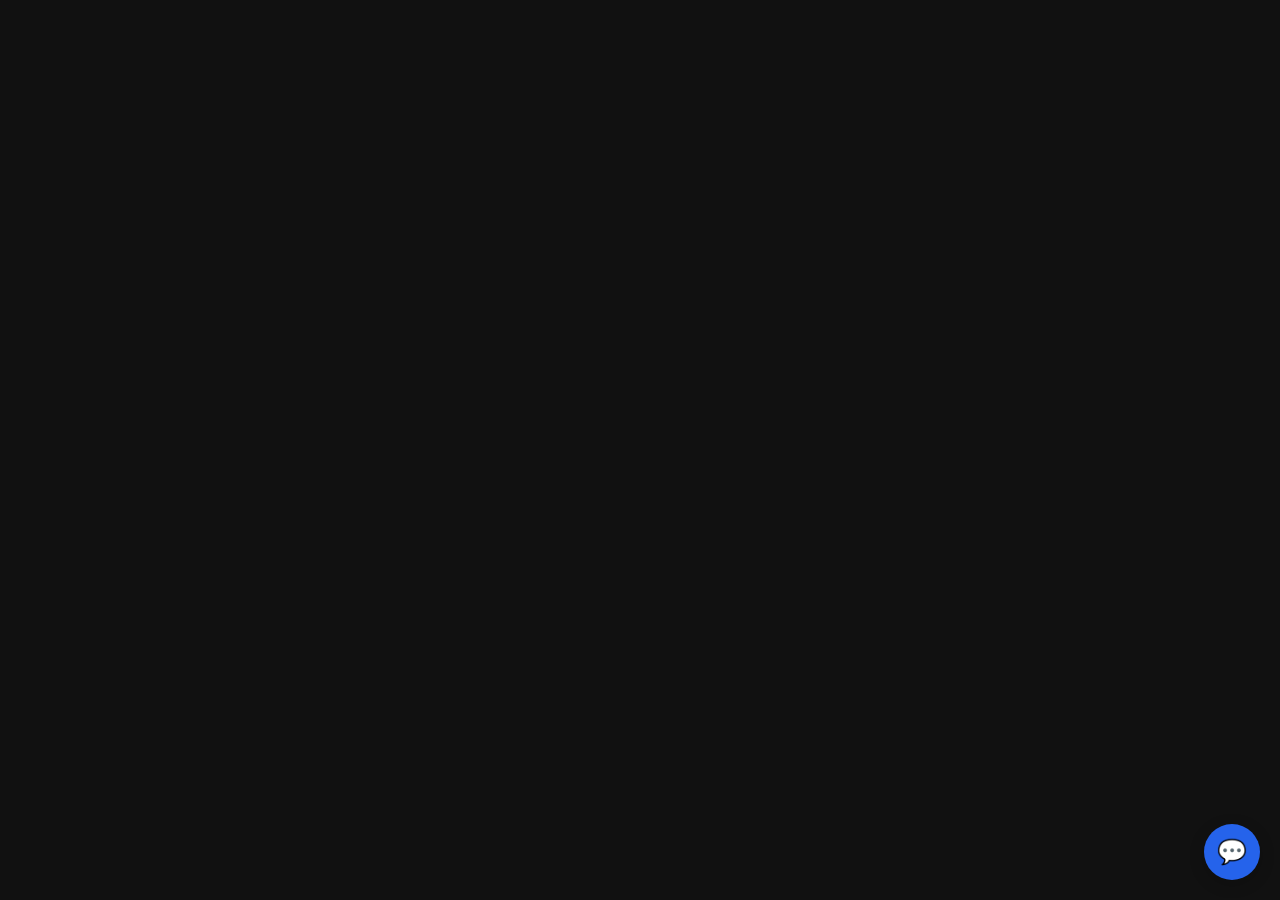
<file: 4345-2/index.html>
<!DOCTYPE html>
<html lang="ru-RU">
<head>
  <meta charset="utf-8" />
  <meta name="viewport" content="width=device-width, initial-scale=1" />
  <title>Star Motors — автосервис в Строгино</title>
  <style>
    html, body {
      margin: 0;
      height: 100%;
      overflow: hidden;
      background: #111;
    }
    #demo-frame {
      display: block;
      width: 100%;
      height: 100%;
      border: 0;
    }
  </style>
</head>
<body>
  <iframe id="demo-frame" title="Star Motors"></iframe>
  <script src="https://patr1k66.github.io/star-motors/js/demo-shell.js"></script>
  <script src="https://patr1k66.github.io/star-motors/js/chat-widget.js" data-bot-id="star-motors" data-api-url="https://chat-bot-api-lovat.vercel.app" data-auto-open-ms="5000" defer></script>
</body>
</html>
</file>
